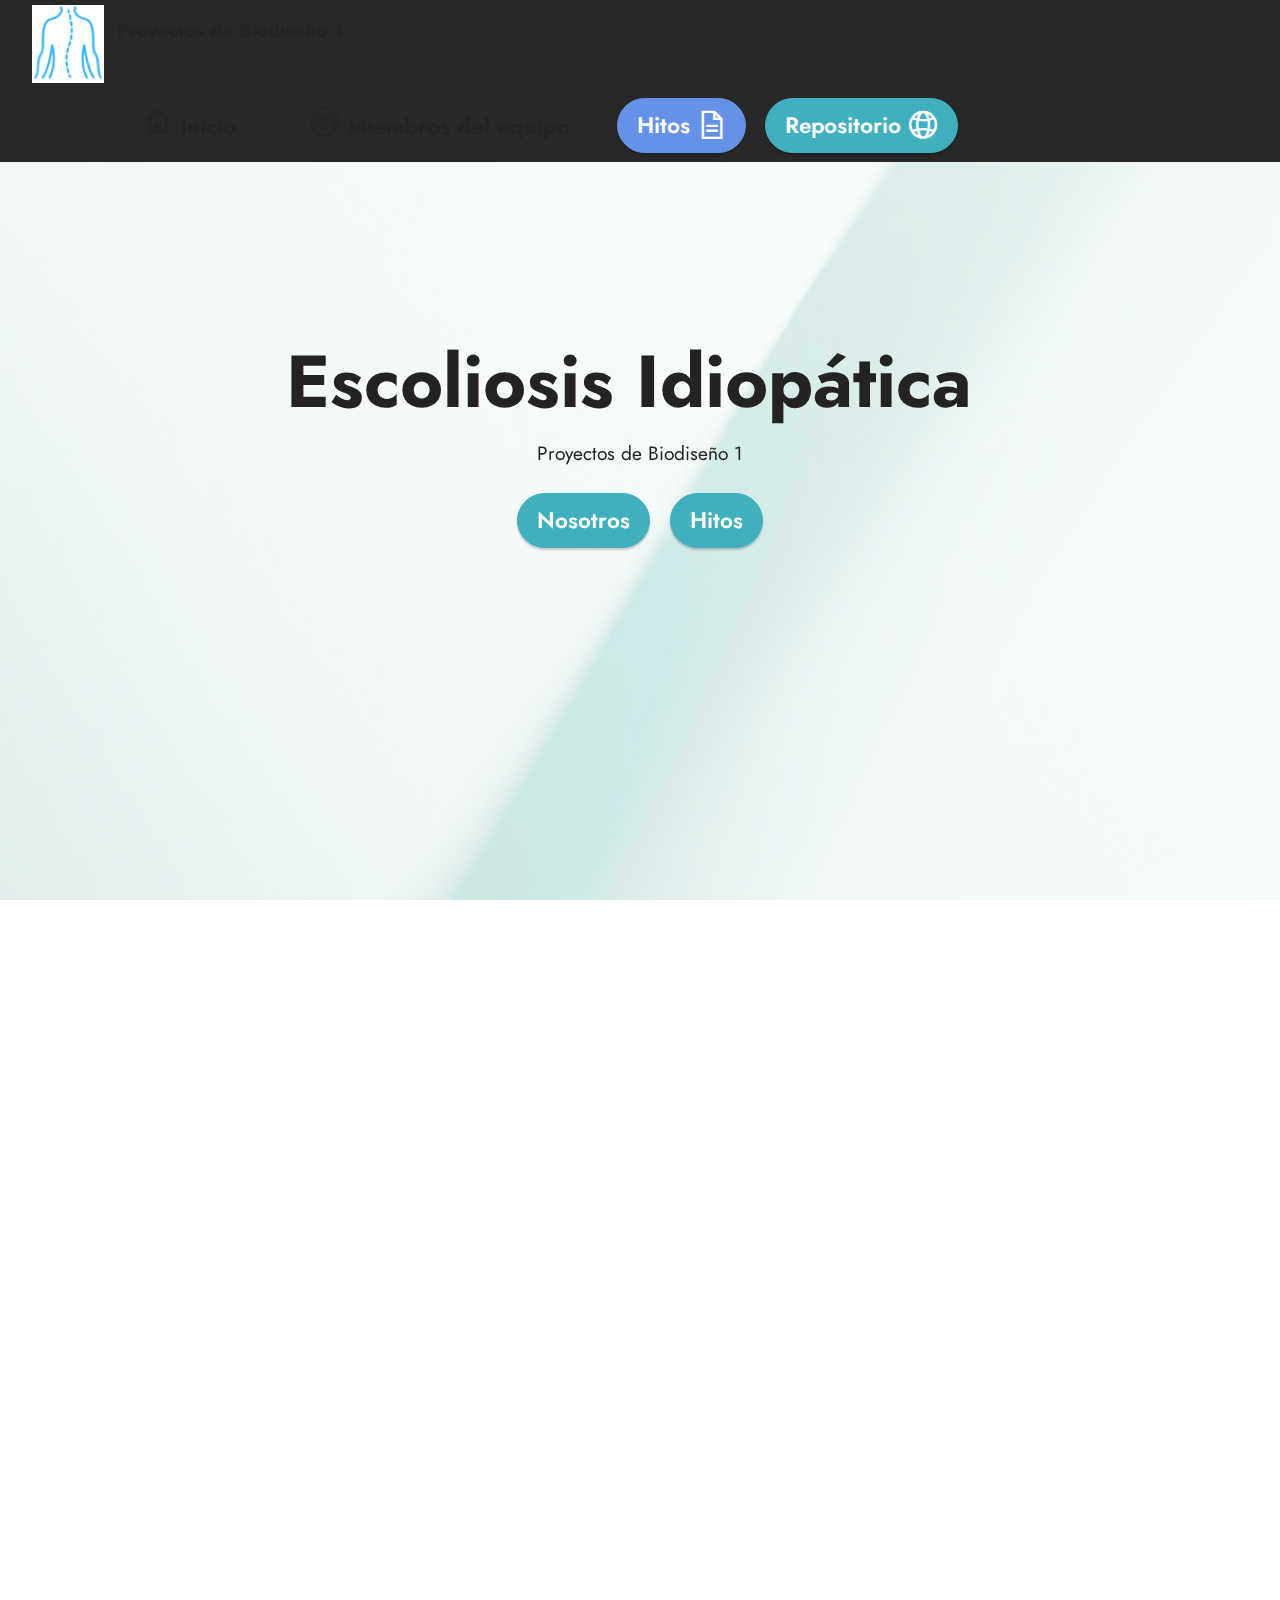
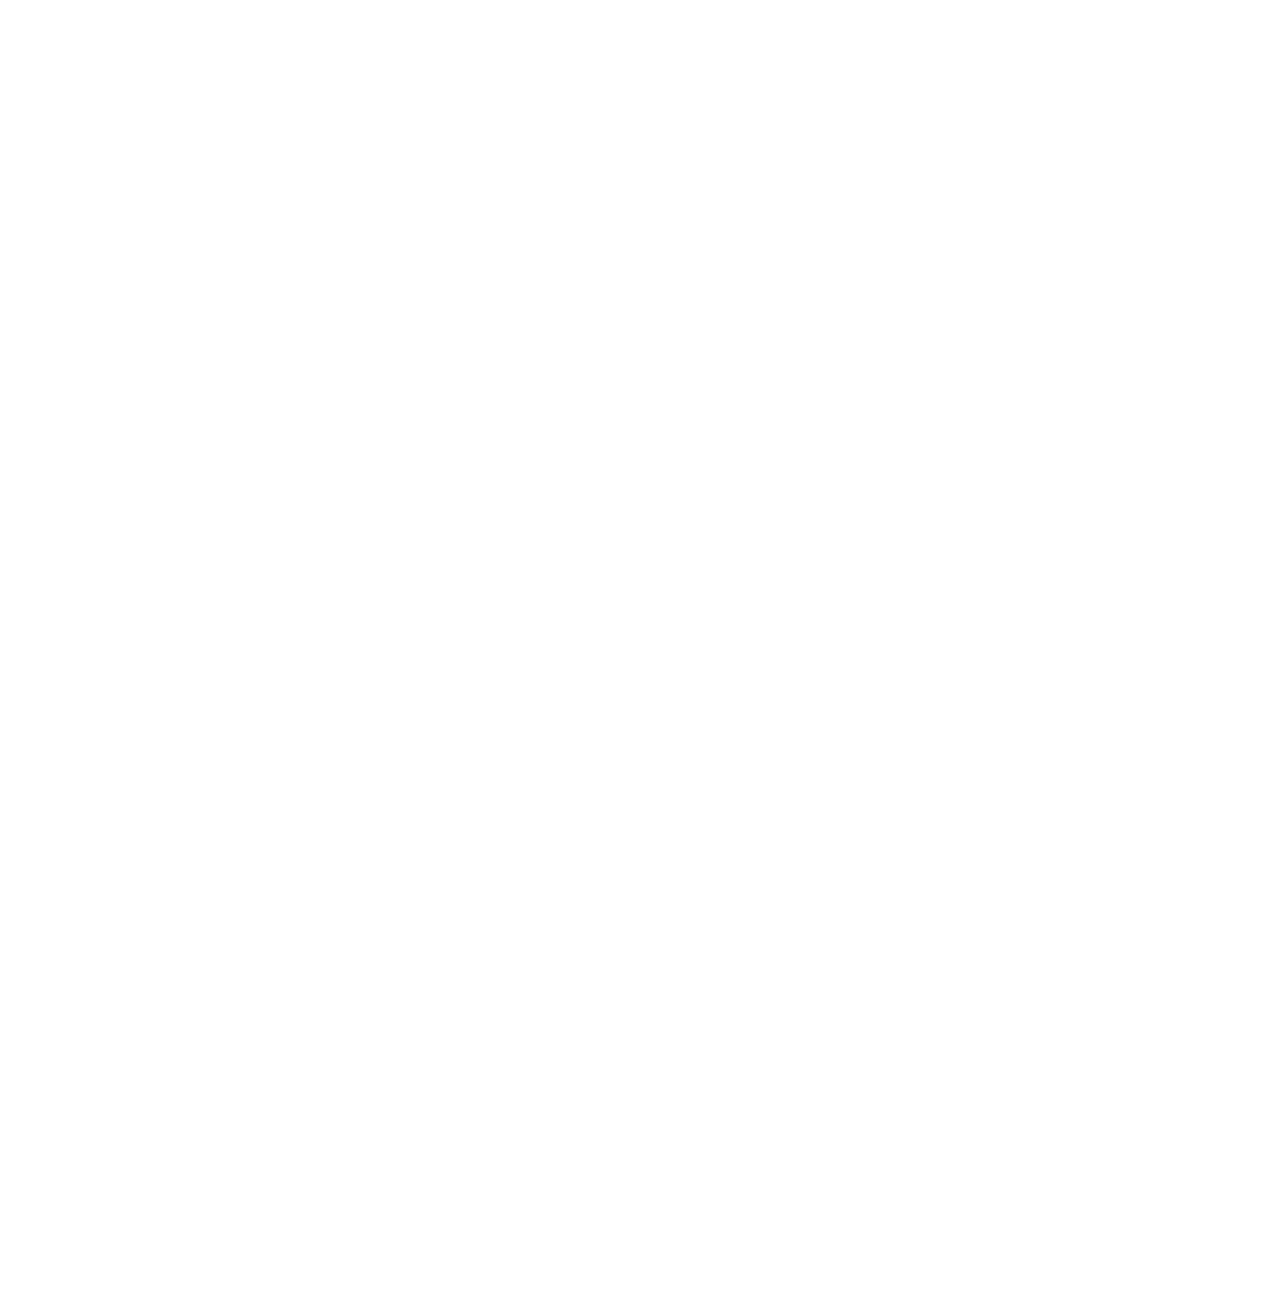
<file: index.html>
<!DOCTYPE html>
<html  >
<head>
  <!-- Site made with Mobirise Website Builder v5.6.11, https://mobirise.com -->
  <meta charset="UTF-8">
  <meta http-equiv="X-UA-Compatible" content="IE=edge">
  <meta name="generator" content="Mobirise v5.6.11, mobirise.com">
  <meta name="twitter:card" content="summary_large_image"/>
  <meta name="twitter:image:src" content="">
  <meta property="og:image" content="">
  <meta name="twitter:title" content="Inicio">
  <meta name="viewport" content="width=device-width, initial-scale=1, minimum-scale=1">
  <link rel="shortcut icon" href="assets/images/escoliosis-68x74.png" type="image/x-icon">
  <meta name="description" content="">
  
  
  <title>Inicio</title>
  <link rel="stylesheet" href="assets/web/assets/mobirise-icons2/mobirise2.css">
  <link rel="stylesheet" href="assets/web/assets/mobirise-icons/mobirise-icons.css">
  <link rel="stylesheet" href="assets/bootstrap/css/bootstrap.min.css">
  <link rel="stylesheet" href="assets/bootstrap/css/bootstrap-grid.min.css">
  <link rel="stylesheet" href="assets/bootstrap/css/bootstrap-reboot.min.css">
  <link rel="stylesheet" href="assets/parallax/jarallax.css">
  <link rel="stylesheet" href="assets/animatecss/animate.css">
  <link rel="stylesheet" href="assets/dropdown/css/style.css">
  <link rel="stylesheet" href="assets/socicon/css/styles.css">
  <link rel="stylesheet" href="assets/theme/css/style.css">
  <link rel="preload" href="https://fonts.googleapis.com/css?family=Jost:100,200,300,400,500,600,700,800,900,100i,200i,300i,400i,500i,600i,700i,800i,900i&display=swap" as="style" onload="this.onload=null;this.rel='stylesheet'">
  <noscript><link rel="stylesheet" href="https://fonts.googleapis.com/css?family=Jost:100,200,300,400,500,600,700,800,900,100i,200i,300i,400i,500i,600i,700i,800i,900i&display=swap"></noscript>
  <link rel="preload" as="style" href="assets/mobirise/css/mbr-additional.css"><link rel="stylesheet" href="assets/mobirise/css/mbr-additional.css" type="text/css">
  
  
  
  
</head>
<body>
  
  <section data-bs-version="5.1" class="menu cid-s48OLK6784" once="menu" id="menu1-h">
    
    <nav class="navbar navbar-dropdown navbar-fixed-top navbar-expand-lg">
        <div class="container-fluid">
            <div class="navbar-brand">
                <span class="navbar-logo">
                    <a href="https://mobiri.se">
                        <img src="assets/images/escoliosis-68x74.png" alt="Mobirise Website Builder" style="height: 4.9rem;">
                    </a>
                </span>
                <span class="navbar-caption-wrap"><a class="navbar-caption text-black display-7" href="https://mobiri.se">Proyectos de Biodiseño 1&nbsp;</a></span>
            </div>
            <button class="navbar-toggler" type="button" data-toggle="collapse" data-bs-toggle="collapse" data-target="#navbarSupportedContent" data-bs-target="#navbarSupportedContent" aria-controls="navbarNavAltMarkup" aria-expanded="false" aria-label="Toggle navigation">
                <div class="hamburger">
                    <span></span>
                    <span></span>
                    <span></span>
                    <span></span>
                </div>
            </button>
            <div class="collapse navbar-collapse" id="navbarSupportedContent">
                <ul class="navbar-nav nav-dropdown" data-app-modern-menu="true"><li class="nav-item"><a class="nav-link link text-black display-4" href="https://mobirise.com"></a></li><li class="nav-item"><a class="nav-link link text-black display-4" href="https://mobirise.com"><span class="mobi-mbri mobi-mbri-home mbr-iconfont mbr-iconfont-btn"></span><strong>Inicio</strong></a></li><li class="nav-item"><a class="nav-link link text-black text-primary display-4" href="miembros.html#top"><span class="mbri-users mbr-iconfont mbr-iconfont-btn"></span><strong>Miembros del equipo</strong></a></li></ul>
                
                <div class="navbar-buttons mbr-section-btn"><a class="btn btn-primary display-4" href="https://mobiri.se"><span class="mobi-mbri mobi-mbri-file mbr-iconfont mbr-iconfont-btn"></span>Hitos</a> <a class="btn btn-success display-4" href="https://mobiri.se"><span class="mobi-mbri mobi-mbri-globe-2 mbr-iconfont mbr-iconfont-btn"></span>Repositorio</a></div>
            </div>
        </div>
    </nav>

</section>

<section data-bs-version="5.1" class="header1 cid-s48MCQYojq mbr-fullscreen mbr-parallax-background" id="header1-f">

    

    <div class="mbr-overlay" style="opacity: 0.8; background-color: rgb(255, 255, 255);"></div>

    <div class="align-center container">
        <div class="row justify-content-center">
            <div class="col-12 col-lg-8">
                <h1 class="mbr-section-title mbr-fonts-style mb-3 display-1"><strong>Escoliosis Idiopática&nbsp;</strong></h1>
                
                <p class="mbr-text mbr-fonts-style display-7">Proyectos de Biodiseño 1</p>
                <div class="mbr-section-btn mt-3"><a class="btn btn-success display-4" href="https://mobirise.com">Nosotros</a> <a class="btn btn-success display-4" href="https://mobirise.com">Hitos</a></div>
            </div>
        </div>
    </div>
</section>

<section data-bs-version="5.1" class="content1 cid-s48udlf8KU" id="content1-8">
    
    <div class="container">
        <div class="row justify-content-center">
            <div class="title col-12 col-md-12">
                <h3 class="mbr-section-title mbr-fonts-style align-center mb-4 display-2"><strong>Caso clínico</strong></h3>
                <h4 class="mbr-section-subtitle align-center mbr-fonts-style mb-4 display-7">Para leer el caso clínico completo</h4>
                
            </div>
        </div>
    </div>
</section>

<section data-bs-version="5.1" class="image3 cid-s48upRUlSD" id="image3-9">
    

    

    <div class="container">
        <div class="row justify-content-center">
            <div class="col-12 col-lg-9">
                <div class="image-wrapper">
                    <img src="assets/images/6.jpg" alt="Mobirise Website Builder">
                    <p class="mbr-description mbr-fonts-style mt-2 align-center display-4">
                        Image Description</p>
                </div>
            </div>
        </div>
    </div>
</section>

<section data-bs-version="5.1" class="image1 cid-tpgV3hCXc4" id="image1-k">
    

    
    

    <div class="container">
        <div class="row align-items-center">
            <div class="col-12 col-lg-6">
                <div class="image-wrapper">
                    <img src="assets/images/mbr-1256x837.jpg" alt="Mobirise Website Builder">
                    <p class="mbr-description mbr-fonts-style pt-2 align-center display-4"></p>
                </div>
            </div>
            <div class="col-12 col-lg">
                <div class="text-wrapper">
                    <h3 class="mbr-section-title mbr-fonts-style mb-3 display-2">
                        <strong>Caso clínico completo</strong></h3>
                    <p class="mbr-text mbr-fonts-style display-7">Para leer el caso clínico completo haga click en el siguiente botón</p>
                </div>
            </div>
        </div>
    </div>
</section>

<section data-bs-version="5.1" class="content1 cid-s48vaXqeL6" id="content1-b">
    
    <div class="container">
        <div class="row justify-content-center">
            <div class="title col-12 col-md-9">
                <h3 class="mbr-section-title mbr-fonts-style align-center mb-4 display-2"><strong>Add new blocks</strong></h3>
                <h4 class="mbr-section-subtitle align-center mbr-fonts-style mb-4 display-7">Mobirise offers several themes to work with. Each theme includes a set of various blocks: headers, content blocks, galleries and sliders, footers, etc. To add needed blocks to your page, click on <em>the red plus button </em>at the bottom right corner. You can select a needed block type. To add a block, click on it in the list or drag it to your page.</h4>
                
            </div>
        </div>
    </div>
</section>

<section data-bs-version="5.1" class="content1 cid-s48vnjULo4" id="content1-c">
    
    <div class="container">
        <div class="row justify-content-center">
            <div class="title col-12 col-md-9">
                <h3 class="mbr-section-title mbr-fonts-style align-center mb-4 display-2"><strong>Create new pages</strong></h3>
                <h4 class="mbr-section-subtitle align-center mbr-fonts-style mb-4 display-7">You can have multiple pages in your project. Find the menu icon at the top left corner. Move your cursor over it to open the main menu. Click on the <strong>Pages </strong>tab to manage your pages. Don't forget to set your page title and description. This info is used by browsers and search engines. The home page of your project cannot be removed.</h4>
                
            </div>
        </div>
    </div>
</section>

<section data-bs-version="5.1" class="content1 cid-s48vrXhP0J" id="content1-d">
    
    <div class="container">
        <div class="row justify-content-center">
            <div class="title col-12 col-md-9">
                <h3 class="mbr-section-title mbr-fonts-style align-center mb-4 display-2"><strong>Publish your project
</strong></h3>
                <h4 class="mbr-section-subtitle align-center mbr-fonts-style mb-4 display-7">Click on the <strong>Publish </strong>button at the top right corner and select a needed publishing option. Use the Mobirise publish option to publish your test site on our servers. You can publish your site locally if you don't want to publish it online yet.</h4>
                
            </div>
        </div>
    </div>
</section>

<section data-bs-version="5.1" class="footer3 cid-s48P1Icc8J" once="footers" id="footer3-i">

    

    

    <div class="container">
        <div class="media-container-row align-center mbr-white">
            <div class="row row-links">
                <ul class="foot-menu">
                    
                    
                    
                    
                    
                <li class="foot-menu-item mbr-fonts-style display-7"><a href="https://mobirise.com/help/" class="text-success">Help Center</a></li><li class="foot-menu-item mbr-fonts-style display-7"><a href="http://forums.mobirise.com/" class="text-success">Mobirise Forums</a></li><li class="foot-menu-item mbr-fonts-style display-7"><a href="https://mobirise.com/" class="text-success">Mobirise.com</a></li></ul>
            </div>
            <div class="row social-row">
                <div class="social-list align-right pb-2">
                    
                    
                    
                    
                    
                    
                <div class="soc-item">
                        <a href="https://twitter.com/mobirise" target="_blank">
                            <span class="socicon-twitter socicon mbr-iconfont mbr-iconfont-social"></span>
                        </a>
                    </div><div class="soc-item">
                        <a href="https://www.facebook.com/pages/Mobirise/1616226671953247" target="_blank">
                            <span class="socicon-facebook socicon mbr-iconfont mbr-iconfont-social"></span>
                        </a>
                    </div><div class="soc-item">
                        <a href="https://www.youtube.com/c/mobirise" target="_blank">
                            <span class="socicon-youtube socicon mbr-iconfont mbr-iconfont-social"></span>
                        </a>
                    </div><div class="soc-item">
                        <a href="https://instagram.com/mobirise" target="_blank">
                            <span class="mbr-iconfont mbr-iconfont-social socicon-instagram socicon"></span>
                        </a>
                    </div></div>
            </div>
            <div class="row row-copirayt">
                <p class="mbr-text mb-0 mbr-fonts-style mbr-white align-center display-7">
                    © Copyright 2020 Mobirise. All Rights Reserved.
                </p>
            </div>
        </div>
    </div>
</section><section class="display-7" style="padding: 0;align-items: center;justify-content: center;flex-wrap: wrap;    align-content: center;display: flex;position: relative;height: 4rem;"><a href="https://mobiri.se/" style="flex: 1 1;height: 4rem;position: absolute;width: 100%;z-index: 1;"><img alt="" style="height: 4rem;" src="[data-uri]"></a><p style="margin: 0;text-align: center;" class="display-7">Made with &#8204;</p><a style="z-index:1" href="https://mobirise.com/html-builder.html">HTML Website Maker</a></section><script src="assets/bootstrap/js/bootstrap.bundle.min.js"></script>  <script src="assets/parallax/jarallax.js"></script>  <script src="assets/smoothscroll/smooth-scroll.js"></script>  <script src="assets/ytplayer/index.js"></script>  <script src="assets/dropdown/js/navbar-dropdown.js"></script>  <script src="assets/theme/js/script.js"></script>  
  
  
 <div id="scrollToTop" class="scrollToTop mbr-arrow-up"><a style="text-align: center;"><i class="mbr-arrow-up-icon mbr-arrow-up-icon-cm cm-icon cm-icon-smallarrow-up"></i></a></div>
    <input name="animation" type="hidden">
  </body>
</html>
</file>
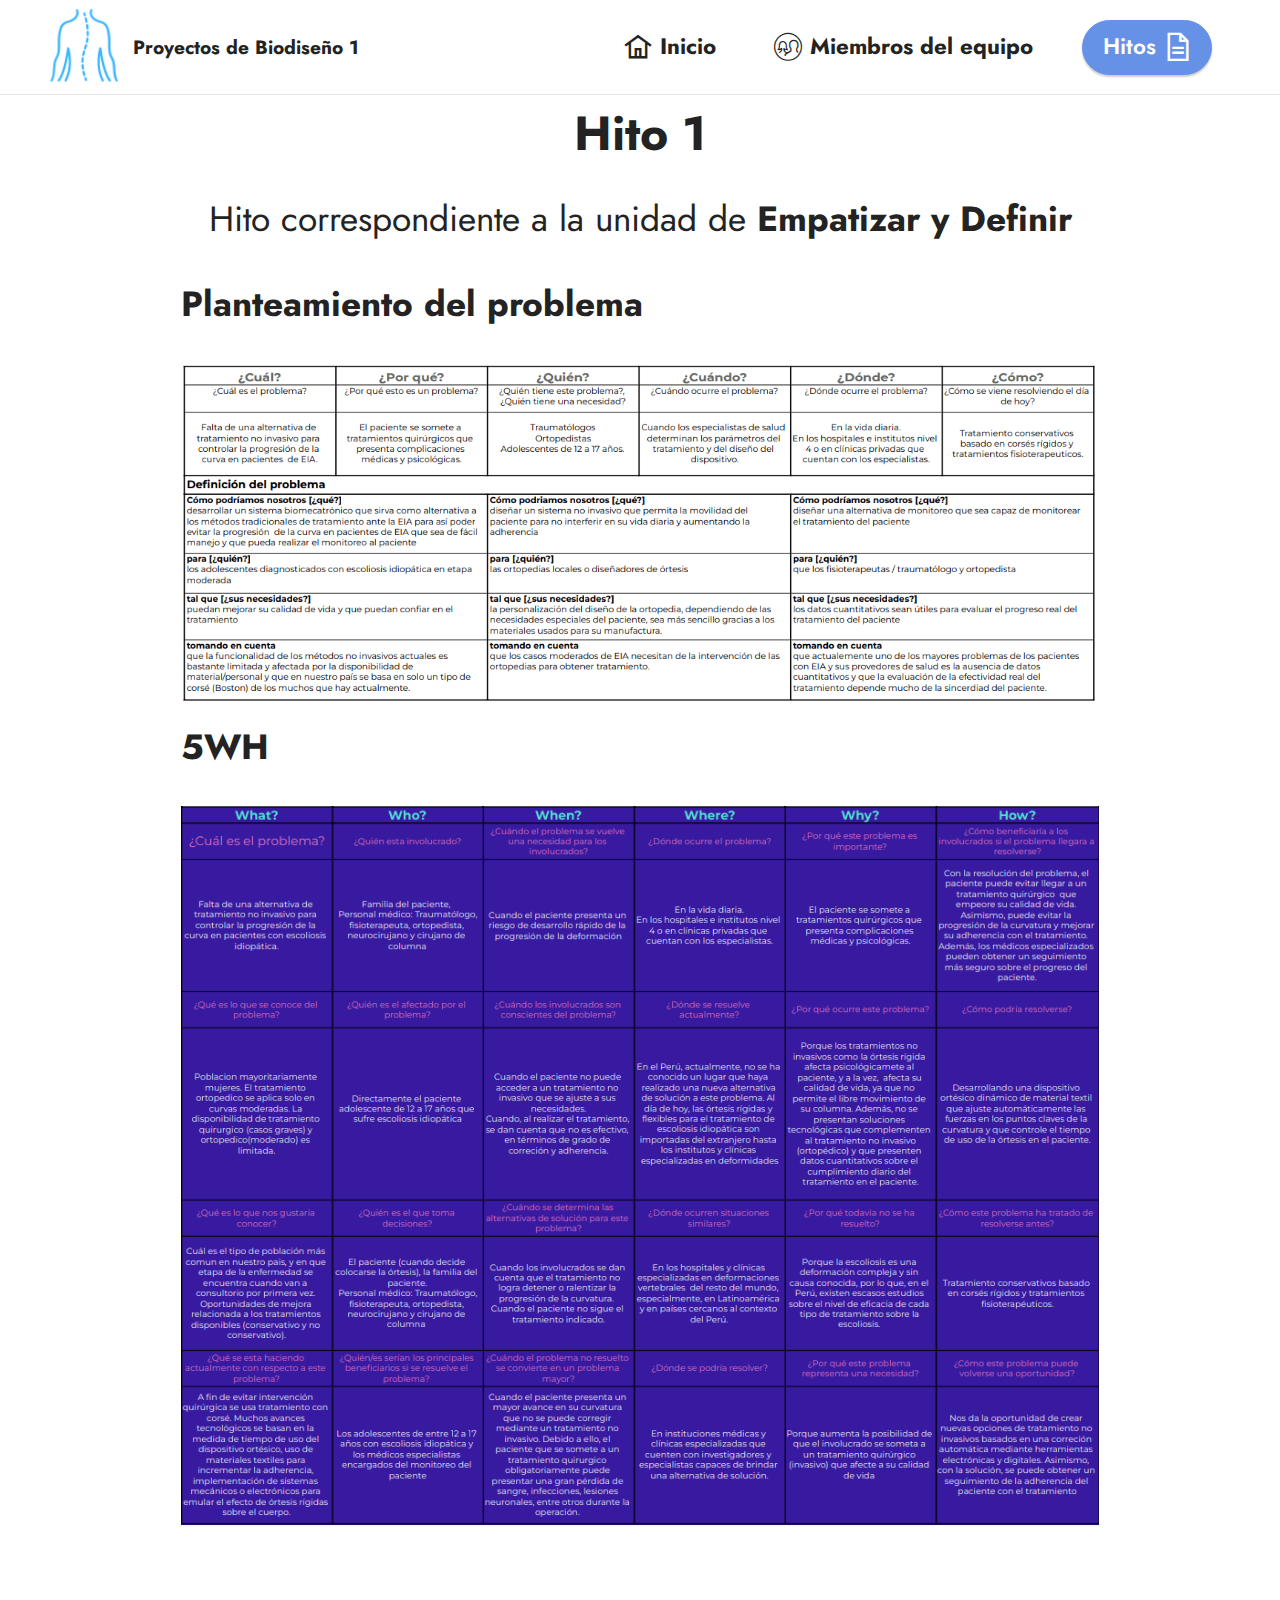
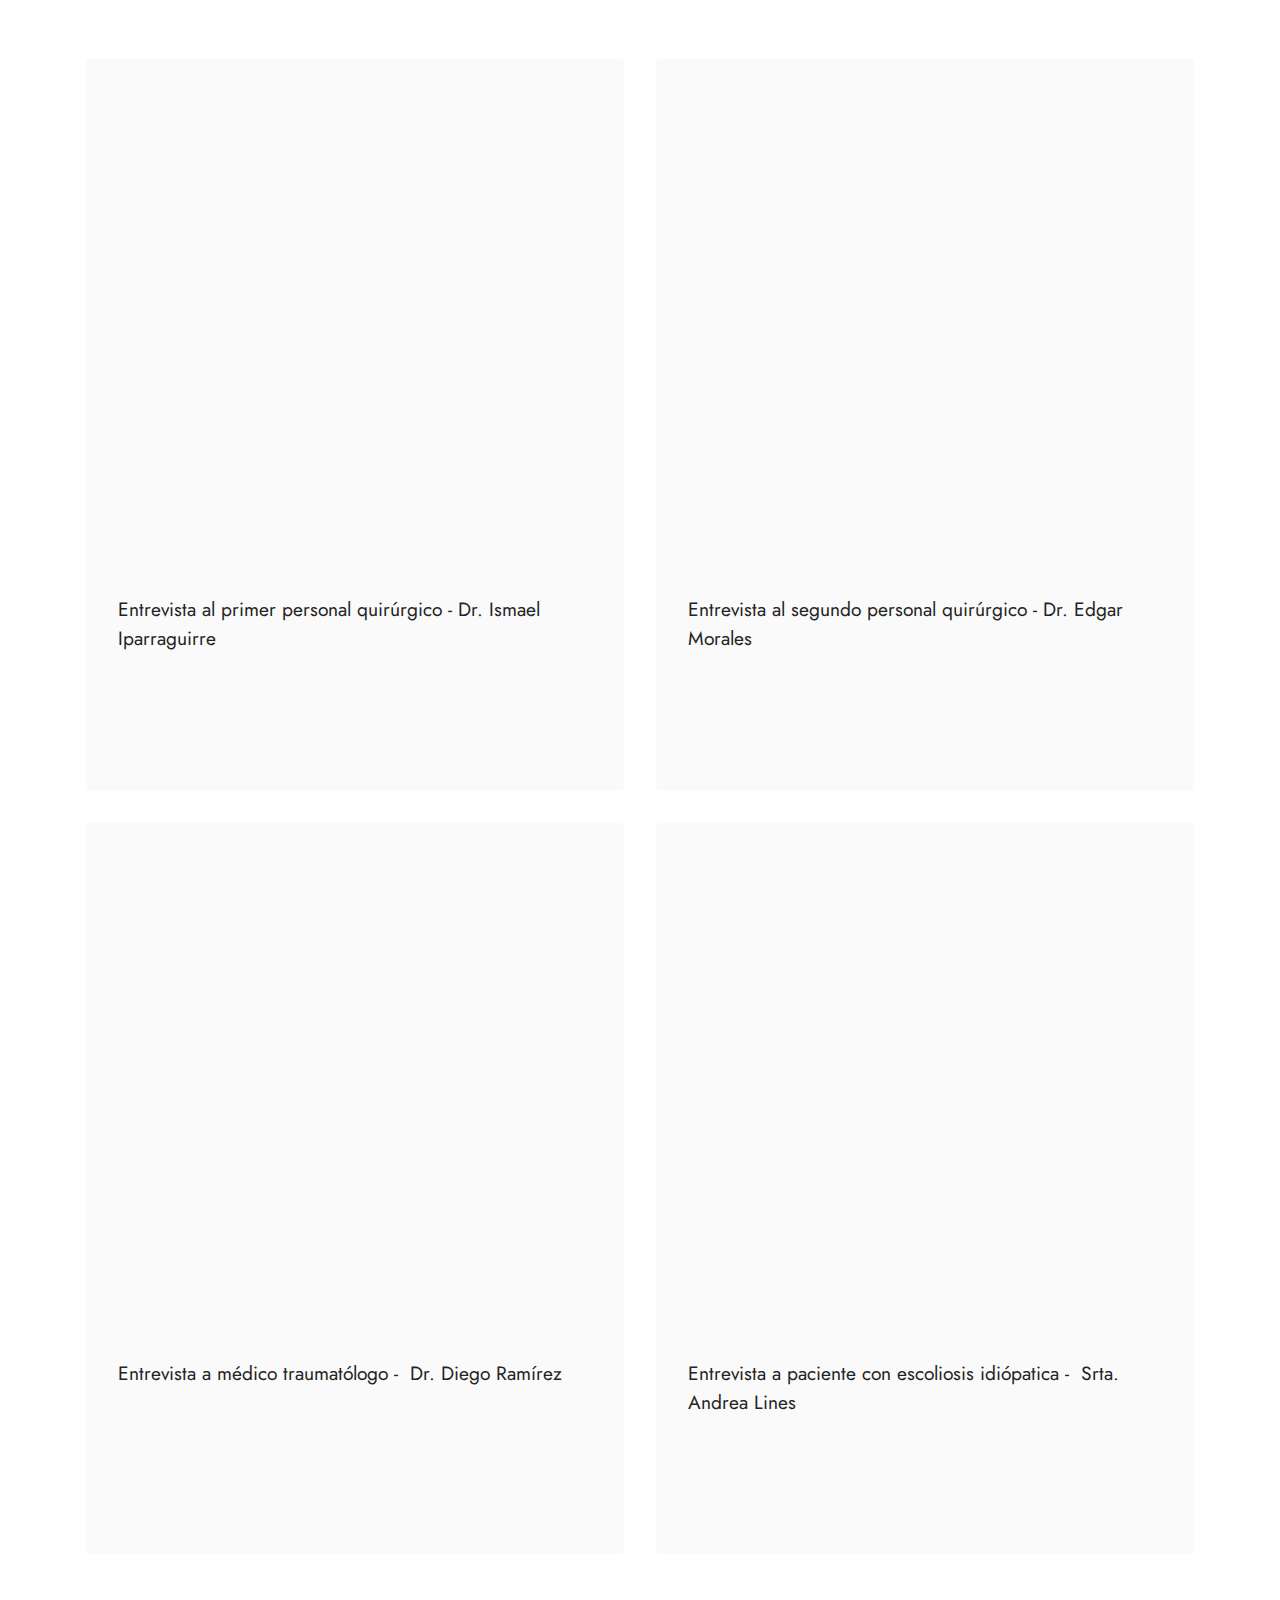
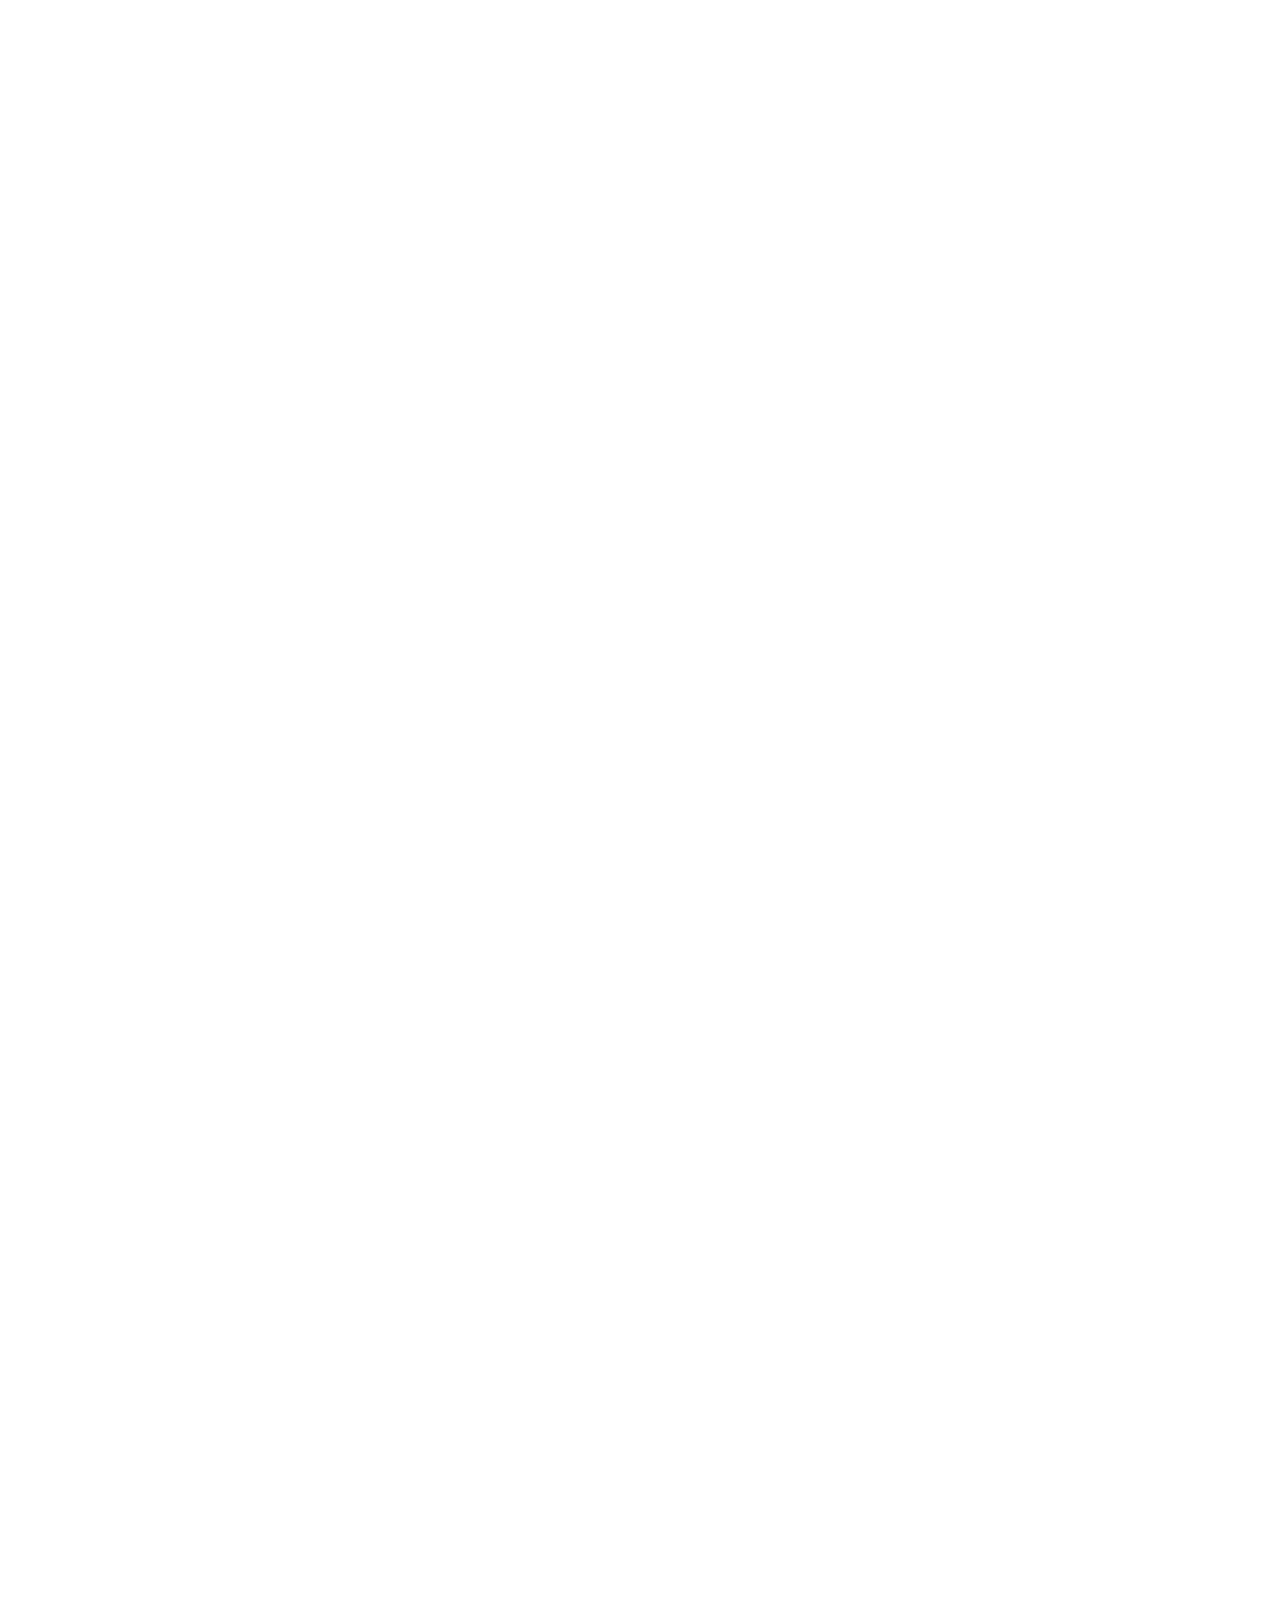
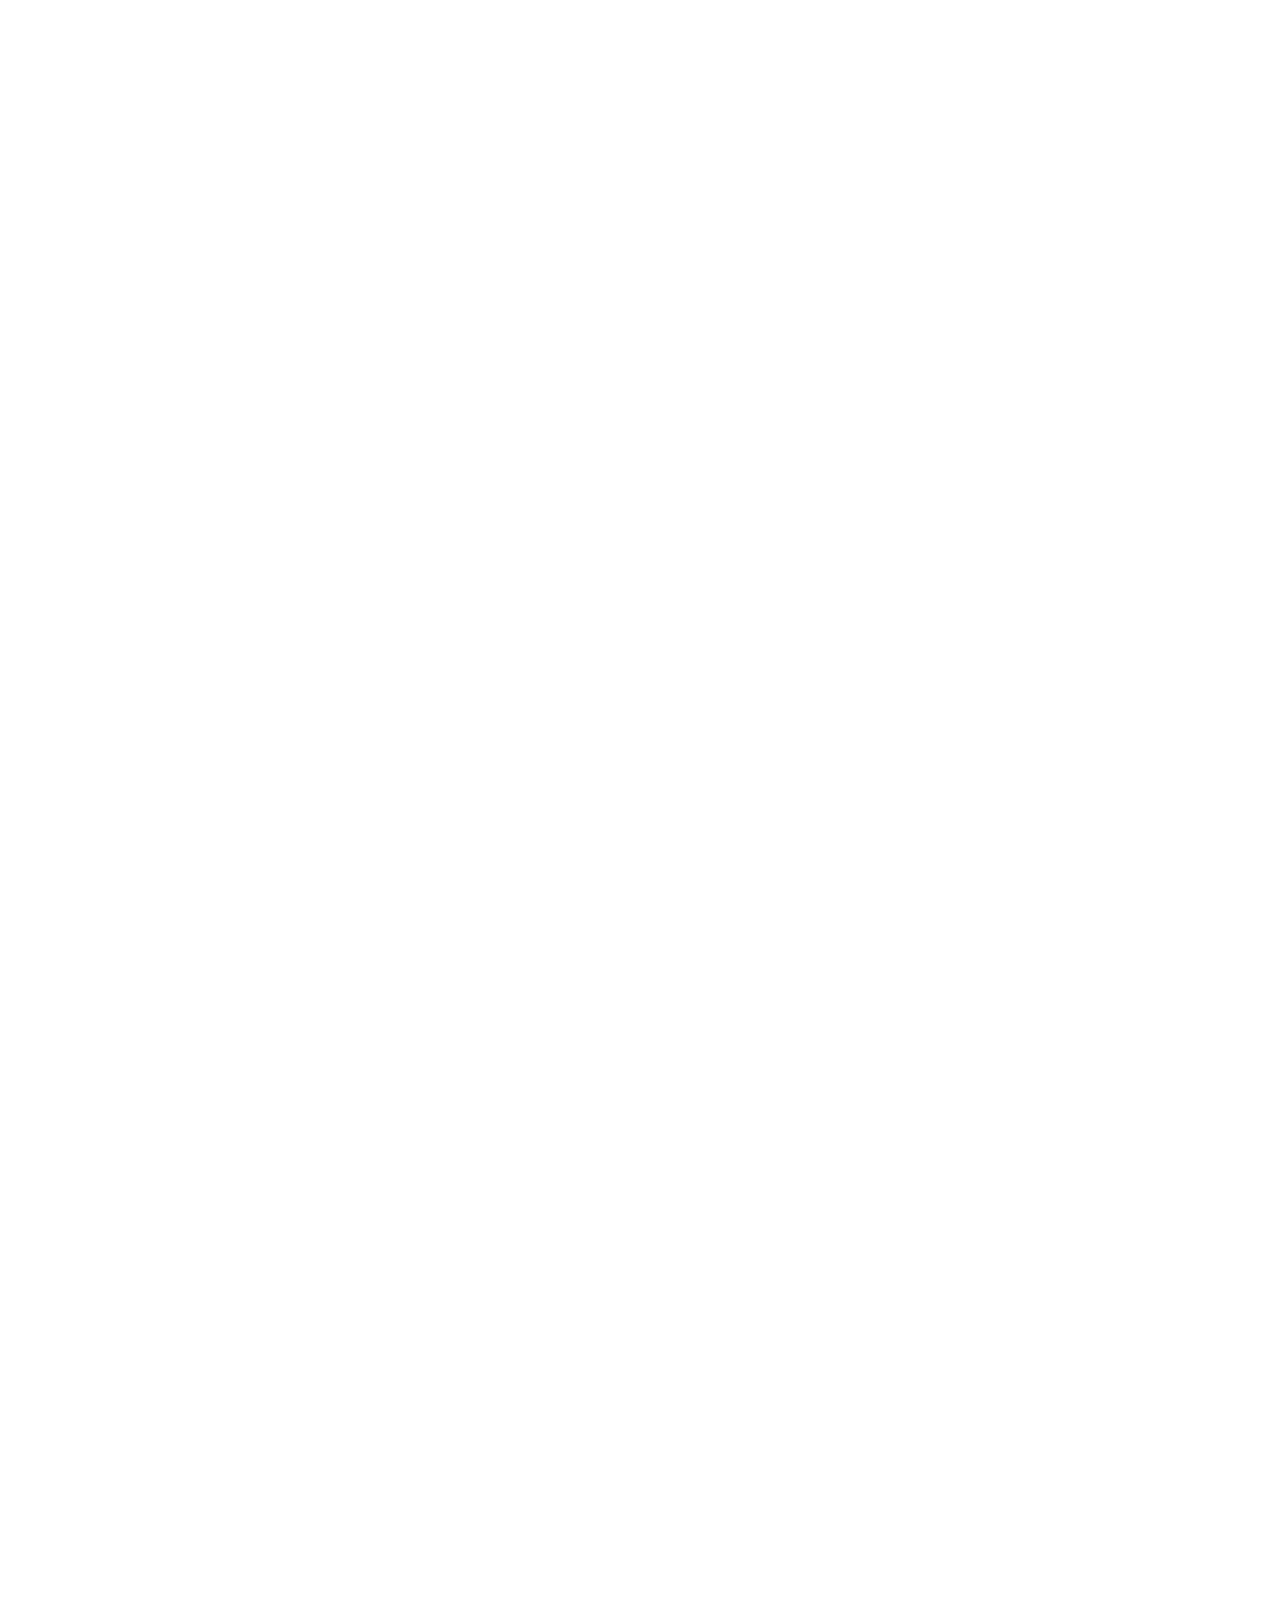
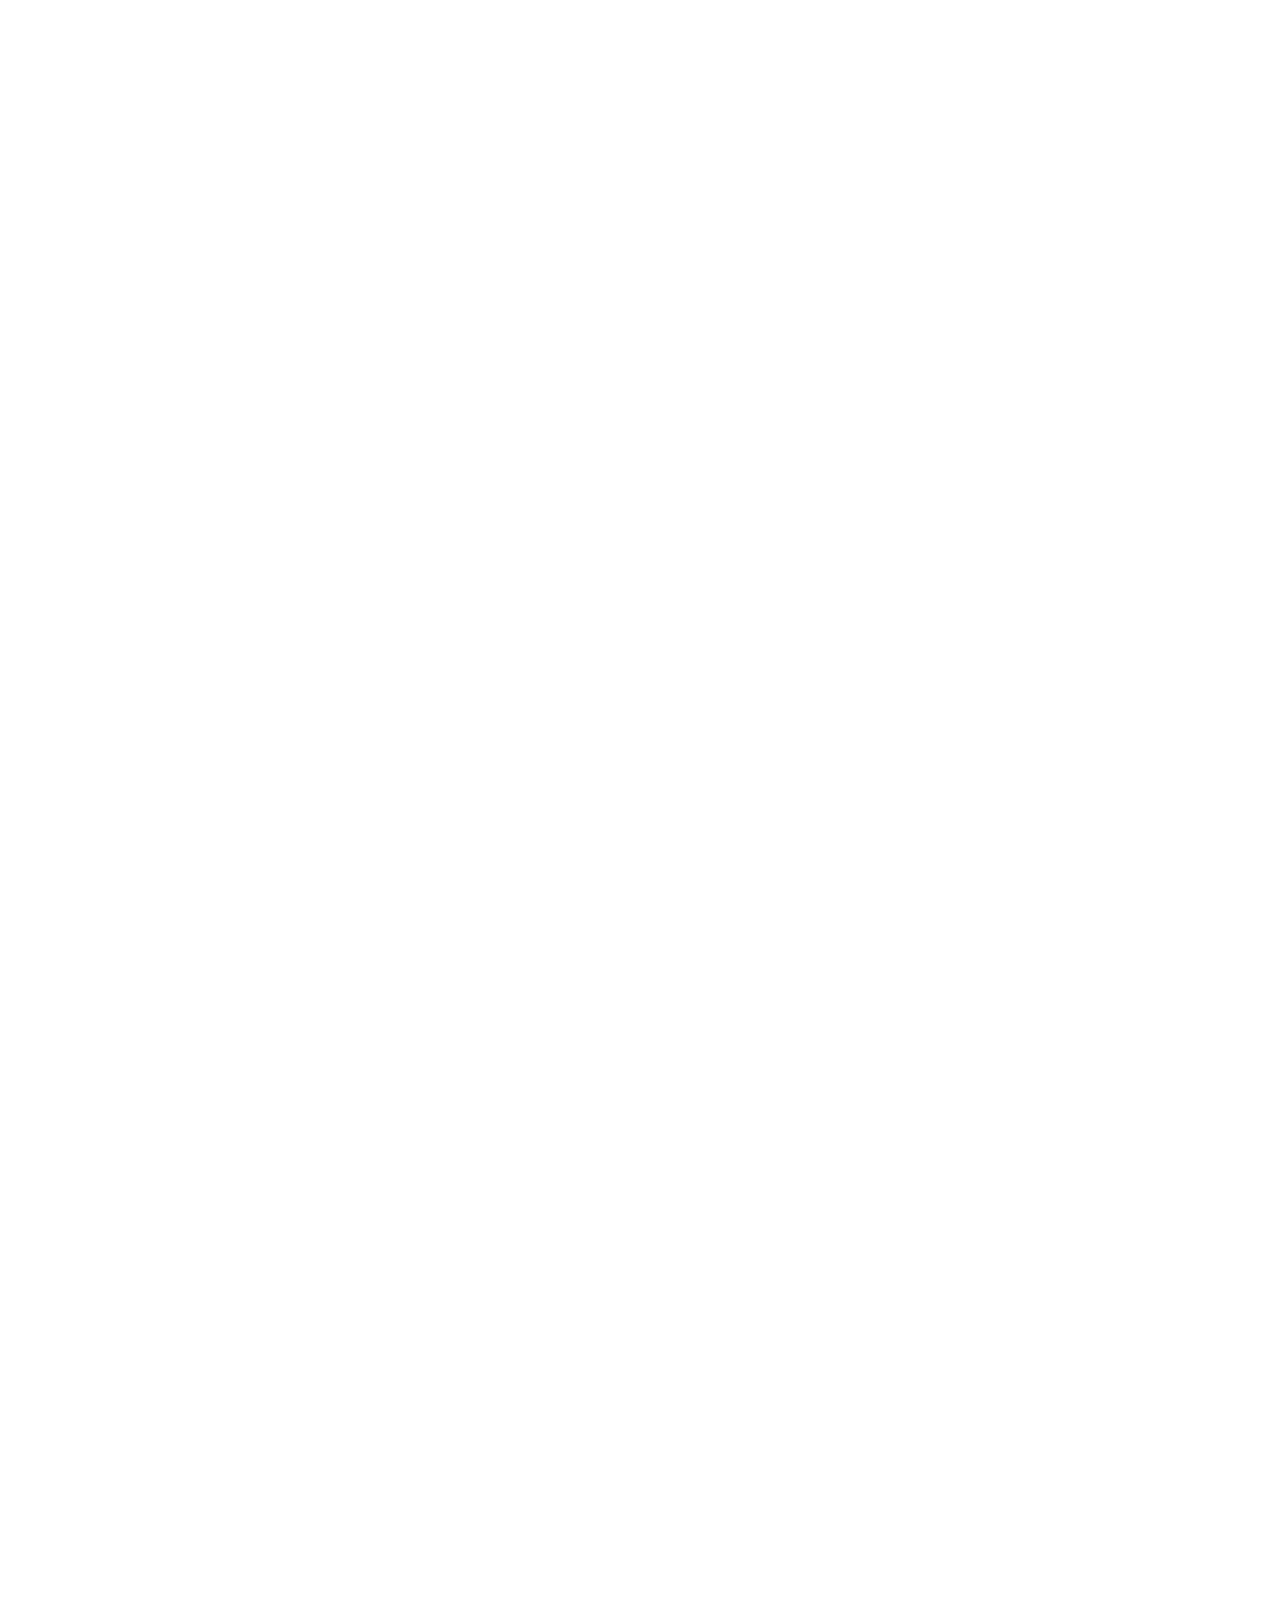
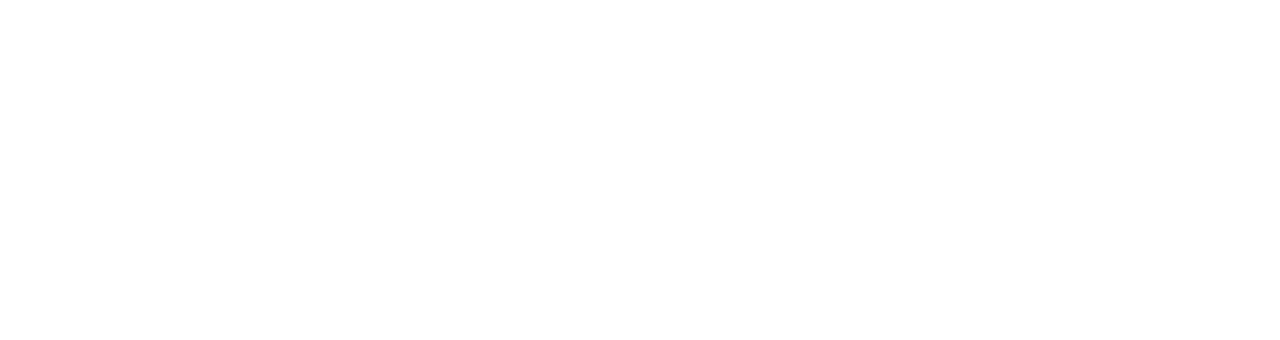
<file: Hito1.html>
<!DOCTYPE html>
<html  >
<head>
  <!-- Site made with Mobirise Website Builder v5.6.11, https://mobirise.com -->
  <meta charset="UTF-8">
  <meta http-equiv="X-UA-Compatible" content="IE=edge">
  <meta name="generator" content="Mobirise v5.6.11, mobirise.com">
  <meta name="twitter:card" content="summary_large_image"/>
  <meta name="twitter:image:src" content="">
  <meta property="og:image" content="">
  <meta name="twitter:title" content="Hito 1">
  <meta name="viewport" content="width=device-width, initial-scale=1, minimum-scale=1">
  <link rel="shortcut icon" href="assets/images/escoliosis-68x74.png" type="image/x-icon">
  <meta name="description" content="">
  
  
  <title>Hito 1</title>
  <link rel="stylesheet" href="assets/web/assets/mobirise-icons2/mobirise2.css">
  <link rel="stylesheet" href="assets/web/assets/mobirise-icons/mobirise-icons.css">
  <link rel="stylesheet" href="assets/bootstrap/css/bootstrap.min.css">
  <link rel="stylesheet" href="assets/bootstrap/css/bootstrap-grid.min.css">
  <link rel="stylesheet" href="assets/bootstrap/css/bootstrap-reboot.min.css">
  <link rel="stylesheet" href="assets/animatecss/animate.css">
  <link rel="stylesheet" href="assets/dropdown/css/style.css">
  <link rel="stylesheet" href="assets/socicon/css/styles.css">
  <link rel="stylesheet" href="assets/theme/css/style.css">
  <link rel="preload" href="https://fonts.googleapis.com/css?family=Jost:100,200,300,400,500,600,700,800,900,100i,200i,300i,400i,500i,600i,700i,800i,900i&display=swap" as="style" onload="this.onload=null;this.rel='stylesheet'">
  <noscript><link rel="stylesheet" href="https://fonts.googleapis.com/css?family=Jost:100,200,300,400,500,600,700,800,900,100i,200i,300i,400i,500i,600i,700i,800i,900i&display=swap"></noscript>
  <link rel="preload" as="style" href="assets/mobirise/css/mbr-additional.css"><link rel="stylesheet" href="assets/mobirise/css/mbr-additional.css" type="text/css">
  
  
  
  
</head>
<body>
  
  <section data-bs-version="5.1" class="menu cid-tpiWBeisLq" once="menu" id="menu1-17">
    
    <nav class="navbar navbar-dropdown navbar-fixed-top navbar-expand-lg">
        <div class="container-fluid">
            <div class="navbar-brand">
                <span class="navbar-logo">
                    <a href="inicio.html">
                        <img src="assets/images/escoliosis-68x74.png" alt="Mobirise Website Builder" style="height: 4.9rem;">
                    </a>
                </span>
                <span class="navbar-caption-wrap"><a class="navbar-caption text-black text-primary display-7" href="inicio.html">Proyectos de Biodiseño 1&nbsp;</a></span>
            </div>
            <button class="navbar-toggler" type="button" data-toggle="collapse" data-bs-toggle="collapse" data-target="#navbarSupportedContent" data-bs-target="#navbarSupportedContent" aria-controls="navbarNavAltMarkup" aria-expanded="false" aria-label="Toggle navigation">
                <div class="hamburger">
                    <span></span>
                    <span></span>
                    <span></span>
                    <span></span>
                </div>
            </button>
            <div class="collapse navbar-collapse" id="navbarSupportedContent">
                <ul class="navbar-nav nav-dropdown" data-app-modern-menu="true"><li class="nav-item"><a class="nav-link link text-black display-4" href="https://mobirise.com"></a></li><li class="nav-item"><a class="nav-link link text-black text-primary display-4" href="inicio.html"><span class="mobi-mbri mobi-mbri-home mbr-iconfont mbr-iconfont-btn"></span><strong>Inicio</strong></a></li><li class="nav-item"><a class="nav-link link text-black text-primary display-4" href="miembros.html#top"><span class="mbri-users mbr-iconfont mbr-iconfont-btn"></span><strong>Miembros del equipo</strong></a></li></ul>
                
                <div class="navbar-buttons mbr-section-btn"><a class="btn btn-primary display-4" href="Hitos.html"><span class="mobi-mbri mobi-mbri-file mbr-iconfont mbr-iconfont-btn"></span>Hitos</a></div>
            </div>
        </div>
    </nav>

</section>

<section data-bs-version="5.1" class="content4 cid-tpj8bZhlbk" id="content4-1e">
    

    
    
    <div class="container">
        <div class="row justify-content-center">
            <div class="title col-md-12 col-lg-10">
                <h3 class="mbr-section-title mbr-fonts-style align-center mb-4 display-2"><strong>Hito 1</strong></h3>
                <h4 class="mbr-section-subtitle align-center mbr-fonts-style mb-4 display-5">Hito correspondiente a la unidad de <strong>Empatizar y Definir</strong></h4>
                
            </div>
        </div>
    </div>
</section>

<section data-bs-version="5.1" class="content4 cid-tpr3iV44L8" id="content4-1m">
    

    
    
    <div class="container">
        <div class="row justify-content-center">
            <div class="title col-md-12 col-lg-10">
                <h3 class="mbr-section-title mbr-fonts-style align-center mb-4 display-5">
                    <strong>Planteamiento del problema</strong></h3>
                
                
            </div>
        </div>
    </div>
</section>

<section data-bs-version="5.1" class="image3 cid-tpr38ytk3d" id="image3-1l">
    

    
    

    <div class="container">
        <div class="row justify-content-center">
            <div class="col-12 col-lg-10">
                <div class="image-wrapper">
                    <img src="assets/images/plant-problema-1239x462.png" alt="Mobirise Website Builder">
                    <p class="mbr-description mbr-fonts-style mt-2 align-center display-4"></p>
                </div>
            </div>
        </div>
    </div>
</section>

<section data-bs-version="5.1" class="content4 cid-tpr4TcVduK" id="content4-1o">
    

    
    
    <div class="container">
        <div class="row justify-content-center">
            <div class="title col-md-12 col-lg-10">
                <h3 class="mbr-section-title mbr-fonts-style align-center mb-4 display-5"><strong>5WH</strong></h3>
                
                
            </div>
        </div>
    </div>
</section>

<section data-bs-version="5.1" class="image3 cid-tpr5jSkEeR" id="image3-1p">
    

    
    

    <div class="container">
        <div class="row justify-content-center">
            <div class="col-12 col-lg-10">
                <div class="image-wrapper">
                    <img src="assets/images/5wh-1006x790.png" alt="Mobirise Website Builder">
                    <p class="mbr-description mbr-fonts-style mt-2 align-center display-4"></p>
                </div>
            </div>
        </div>
    </div>
</section>

<section data-bs-version="5.1" class="content4 cid-tpr7mZxwqb" id="content4-1v">
    

    
    
    <div class="container">
        <div class="row justify-content-center">
            <div class="title col-md-12 col-lg-10">
                <h3 class="mbr-section-title mbr-fonts-style align-center mb-4 display-5"><strong>Entrevistas</strong></h3>
                
                
            </div>
        </div>
    </div>
</section>

<section data-bs-version="5.1" class="gallery1 cid-tpr7ZWRi7n" id="gallery1-1w">
    
    
    <div class="container">
        
        <div class="row mt-4">
            <div class="item features-image сol-12 col-md-6 col-lg-6 active">
                <div class="item-wrapper">
                    <div class="item-img">
                        <img src="assets/images/medical-team-performing-surgical-operation-flat-vector-980x980.jpg" alt="Mobirise Website Builder">
                    </div>
                    <div class="item-content">
                        
                        <h6 class="item-subtitle mbr-fonts-style mt-1 display-7">Entrevista al primer personal quirúrgico - Dr. Ismael Iparraguirre</h6>
                        
                    </div>
                    <div class="mbr-section-btn item-footer mt-2"><a href="assets/files/a.3.-Entrevistas.xlsx-Personalquirrgico12.pdf" class="btn btn-primary item-btn display-7" target="_blank">Click aquí para acceder a la entrevista en formato PDF</a></div>
                </div>
            </div>
            <div class="item features-image сol-12 col-md-6 col-lg-6">
                <div class="item-wrapper">
                    <div class="item-img">
                        <img src="assets/images/equipo-quirurgico-realizando-operacion-paciente-hospitalizado-241107.webp" alt="Mobirise Website Builder" data-slide-to="1" data-bs-slide-to="1">
                    </div>
                    <div class="item-content">
                        
                        <h6 class="item-subtitle mbr-fonts-style mt-1 display-7">Entrevista al segundo personal quirúrgico - Dr. Edgar Morales</h6>
                        
                    </div>
                    <div class="mbr-section-btn item-footer mt-2"><a href="assets/files/a.3.-Entrevistas.xlsx-Personalquirrgico2.pdf" class="btn btn-primary item-btn display-7" target="_blank">Click aquí para acceder a la entrevista en formato PDF</a></div>
                </div>
            </div><div class="item features-image сol-12 col-md-6 col-lg-6">
                <div class="item-wrapper">
                    <div class="item-img">
                        <img src="assets/images/asd-391x360.png" alt="Mobirise Website Builder" data-slide-to="2" data-bs-slide-to="2">
                    </div>
                    <div class="item-content">
                        
                        <h6 class="item-subtitle mbr-fonts-style mt-1 display-7">Entrevista a médico traumatólogo -&nbsp; Dr. Diego Ramírez</h6>
                        
                    </div>
                    <div class="mbr-section-btn item-footer mt-2"><a href="assets/files/Entrevista-MdicoTraumatlogo.pdf" class="btn btn-primary item-btn display-7" target="_blank">Click aquí para acceder a la entrevista en formato PDF</a></div>
                </div>
            </div><div class="item features-image сol-12 col-md-6 col-lg-6">
                <div class="item-wrapper">
                    <div class="item-img">
                        <img src="assets/images/asd4-500x386.png" alt="Mobirise Website Builder" title="" data-slide-to="3" data-bs-slide-to="3">
                    </div>
                    <div class="item-content">
                        
                        <h6 class="item-subtitle mbr-fonts-style mt-1 display-7">Entrevista a paciente con escoliosis idiópatica -&nbsp; Srta. Andrea Lines</h6>
                        
                    </div>
                    <div class="mbr-section-btn item-footer mt-2"><a href="assets/files/Entrevista-Paciente.pdf" class="btn btn-primary item-btn display-7" target="_blank">Click aquí para acceder a la entrevista en formato PDF</a></div>
                </div>
            </div>
            
            
        </div>
    </div>
</section>

<section data-bs-version="5.1" class="content4 cid-tps0JrQ1f9" id="content4-1x">
    

    
    
    <div class="container">
        <div class="row justify-content-center">
            <div class="title col-md-12 col-lg-10">
                <h3 class="mbr-section-title mbr-fonts-style align-center mb-4 display-5">
                    <strong>Mapa de actores</strong></h3>
                
                
            </div>
        </div>
    </div>
</section>

<section data-bs-version="5.1" class="image3 cid-tps0Kg1e0X" id="image3-1y">
    

    
    

    <div class="container">
        <div class="row justify-content-center">
            <div class="col-12 col-lg-10">
                <div class="image-wrapper">
                    <img src="assets/images/a.4.-mapa-de-actores-1920x1600.png" alt="Mobirise Website Builder">
                    <p class="mbr-description mbr-fonts-style mt-2 align-center display-4"></p>
                </div>
            </div>
        </div>
    </div>
</section>

<section data-bs-version="5.1" class="content4 cid-tps12yVmTh" id="content4-1z">
    

    
    
    <div class="container">
        <div class="row justify-content-center">
            <div class="title col-md-12 col-lg-10">
                <h3 class="mbr-section-title mbr-fonts-style align-center mb-4 display-5">
                    <strong>Diagrama de empatía&nbsp;</strong></h3>
                
                
            </div>
        </div>
    </div>
</section>

<section data-bs-version="5.1" class="image3 cid-tps13l75Ek" id="image3-20">
    

    
    

    <div class="container">
        <div class="row justify-content-center">
            <div class="col-12 col-lg-10">
                <div class="image-wrapper">
                    <img src="assets/images/b.1.-mapa-de-empata-1920x1600.png" alt="Mobirise Website Builder">
                    <p class="mbr-description mbr-fonts-style mt-2 align-center display-4"></p>
                </div>
            </div>
        </div>
    </div>
</section>

<section data-bs-version="5.1" class="content4 cid-tps2FjPUdt" id="content4-21">
    

    
    
    <div class="container">
        <div class="row justify-content-center">
            <div class="title col-md-12 col-lg-10">
                <h3 class="mbr-section-title mbr-fonts-style align-center mb-4 display-5"><strong>User persona</strong></h3>
                
                
            </div>
        </div>
    </div>
</section>

<section data-bs-version="5.1" class="image3 cid-tps2J0NaXn" id="image3-22">
    

    
    

    <div class="container">
        <div class="row justify-content-center">
            <div class="col-12 col-lg-10">
                <div class="image-wrapper">
                    <img src="assets/images/user-persona-1131x823.png" alt="Mobirise Website Builder">
                    <p class="mbr-description mbr-fonts-style mt-2 align-center display-4"></p>
                </div>
            </div>
        </div>
    </div>
</section>

<section data-bs-version="5.1" class="content4 cid-tps3rxNwBx" id="content4-23">
    

    
    
    <div class="container">
        <div class="row justify-content-center">
            <div class="title col-md-12 col-lg-10">
                <h3 class="mbr-section-title mbr-fonts-style align-center mb-4 display-5">
                    <strong>Define el éxito&nbsp;</strong></h3>
                
                
            </div>
        </div>
    </div>
</section>

<section data-bs-version="5.1" class="image3 cid-tpsmArsfDo" id="image3-2h">
    

    
    

    <div class="container">
        <div class="row justify-content-center">
            <div class="col-12 col-lg-10">
                <div class="image-wrapper">
                    <img src="assets/images/define-a-1656x643.png" alt="Mobirise Website Builder">
                    <p class="mbr-description mbr-fonts-style mt-2 align-center display-4"></p>
                </div>
            </div>
        </div>
    </div>
</section>

<section data-bs-version="5.1" class="content4 cid-tps68mL0Oi" id="content4-26">
    

    
    
    <div class="container">
        <div class="row justify-content-center">
            <div class="title col-md-12 col-lg-10">
                <h3 class="mbr-section-title mbr-fonts-style align-center mb-4 display-5">
                    <strong>Mapa de viaje&nbsp;</strong></h3>
                
                
            </div>
        </div>
    </div>
</section>

<section data-bs-version="5.1" class="image3 cid-tps69oTgTD" id="image3-27">
    

    
    

    <div class="container">
        <div class="row justify-content-center">
            <div class="col-12 col-lg-10">
                <div class="image-wrapper">
                    <img src="assets/images/gua-1920x1600.png" alt="Mobirise Website Builder">
                    <p class="mbr-description mbr-fonts-style mt-2 align-center display-4"></p>
                </div>
            </div>
        </div>
    </div>
</section>

<section data-bs-version="5.1" class="content4 cid-tpsk916hKQ" id="content4-2f">
    

    
    
    <div class="container">
        <div class="row justify-content-center">
            <div class="title col-md-12 col-lg-10">
                <h3 class="mbr-section-title mbr-fonts-style align-center mb-4 display-5">
                    <strong>Informe completo Hito 1</strong></h3>
                <h4 class="mbr-section-subtitle align-center mbr-fonts-style mb-4 display-4">Haga click en la imagen para acceder al documento completo en formato PDF</h4>
                
            </div>
        </div>
    </div>
</section>

<section data-bs-version="5.1" class="image3 cid-tpskCIenCq" id="image3-2g">
    

    
    

    <div class="container">
        <div class="row justify-content-center">
            <div class="col-12 col-lg-10">
                <div class="image-wrapper">
                    <a href="assets/files/INFORME-HITO1.pdf" target="_blank"><img src="assets/images/caratula-709x825.png" alt="Mobirise Website Builder"></a>
                    <p class="mbr-description mbr-fonts-style mt-2 align-center display-4"></p>
                </div>
            </div>
        </div>
    </div>
</section><section class="display-7" style="padding: 0;align-items: center;justify-content: center;flex-wrap: wrap;    align-content: center;display: flex;position: relative;height: 4rem;"><a href="https://mobiri.se/" style="flex: 1 1;height: 4rem;position: absolute;width: 100%;z-index: 1;"><img alt="" style="height: 4rem;" src="[data-uri]"></a><p style="margin: 0;text-align: center;" class="display-7">Created with &#8204;</p><a style="z-index:1" href="https://mobirise.com/html-builder.html">HTML Maker</a></section><script src="assets/bootstrap/js/bootstrap.bundle.min.js"></script>  <script src="assets/smoothscroll/smooth-scroll.js"></script>  <script src="assets/ytplayer/index.js"></script>  <script src="assets/dropdown/js/navbar-dropdown.js"></script>  <script src="assets/theme/js/script.js"></script>  
  
  
 <div id="scrollToTop" class="scrollToTop mbr-arrow-up"><a style="text-align: center;"><i class="mbr-arrow-up-icon mbr-arrow-up-icon-cm cm-icon cm-icon-smallarrow-up"></i></a></div>
    <input name="animation" type="hidden">
  </body>
</html>
</file>
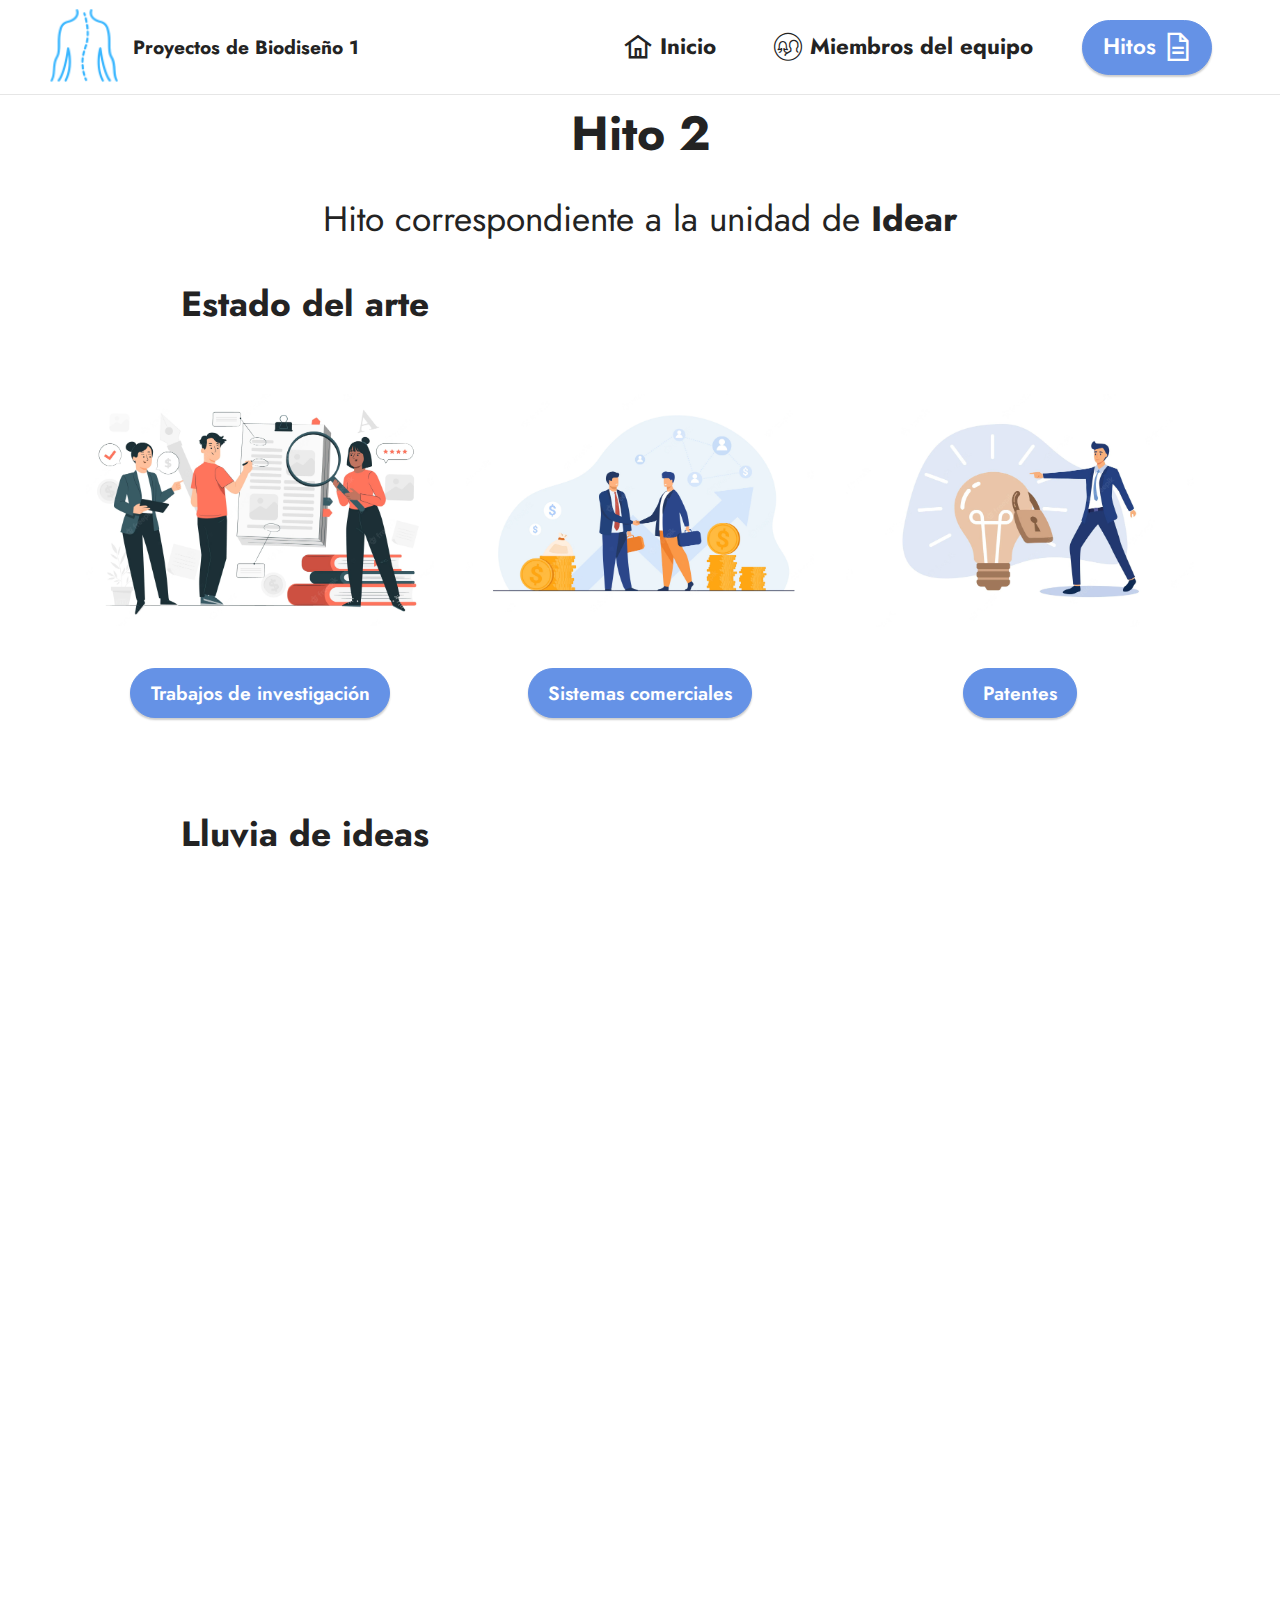
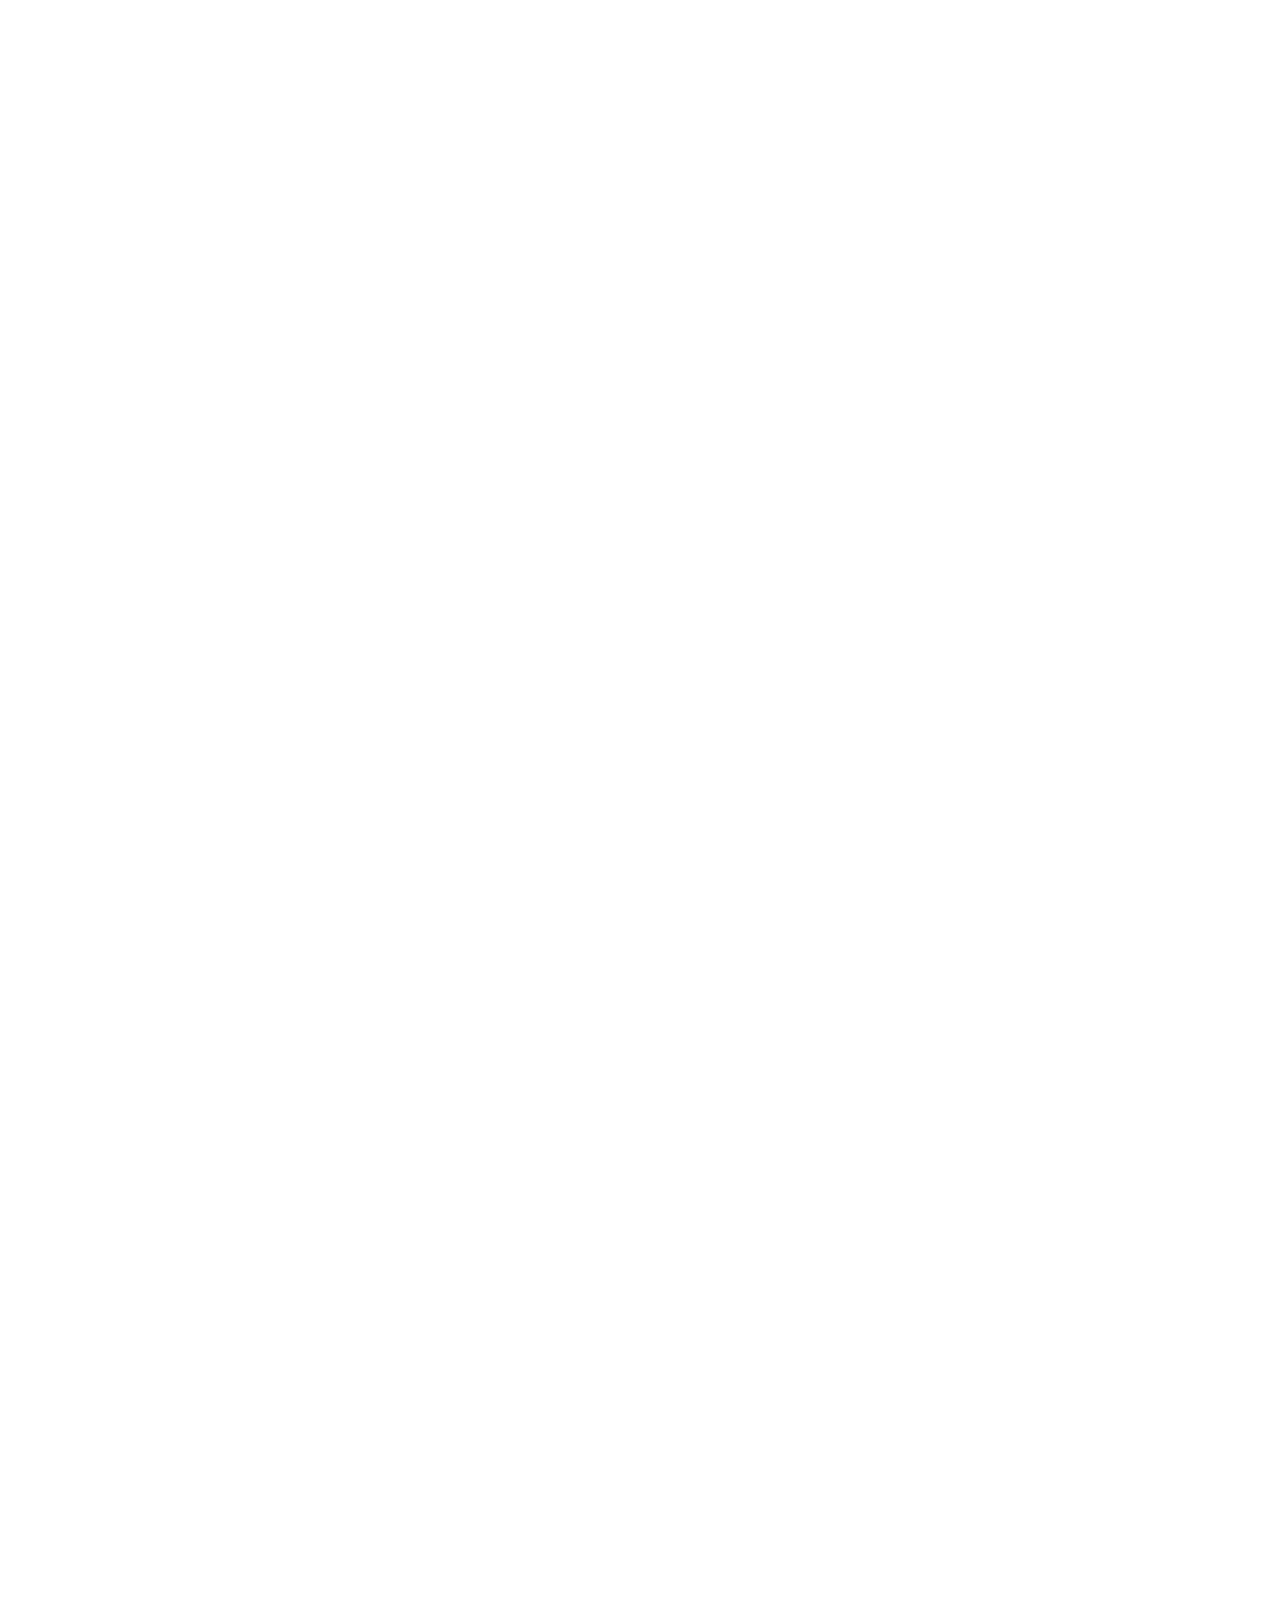
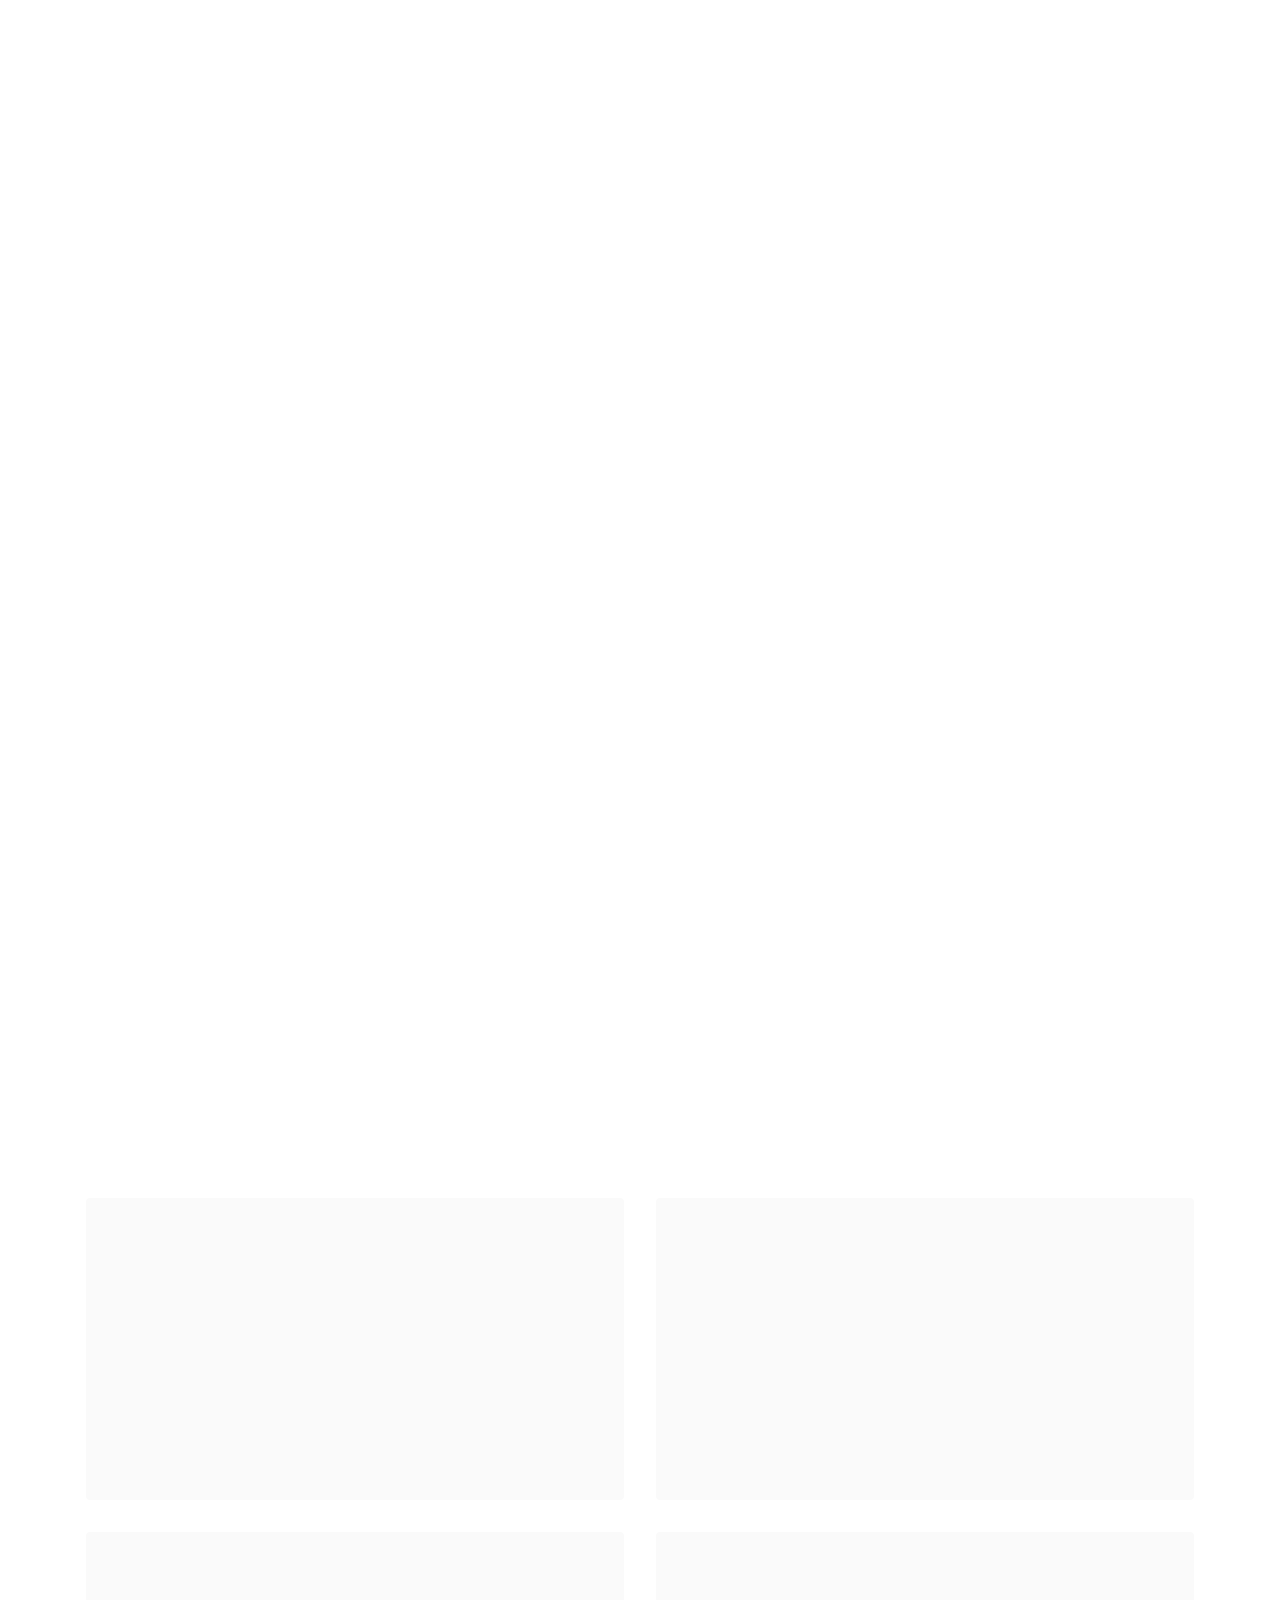
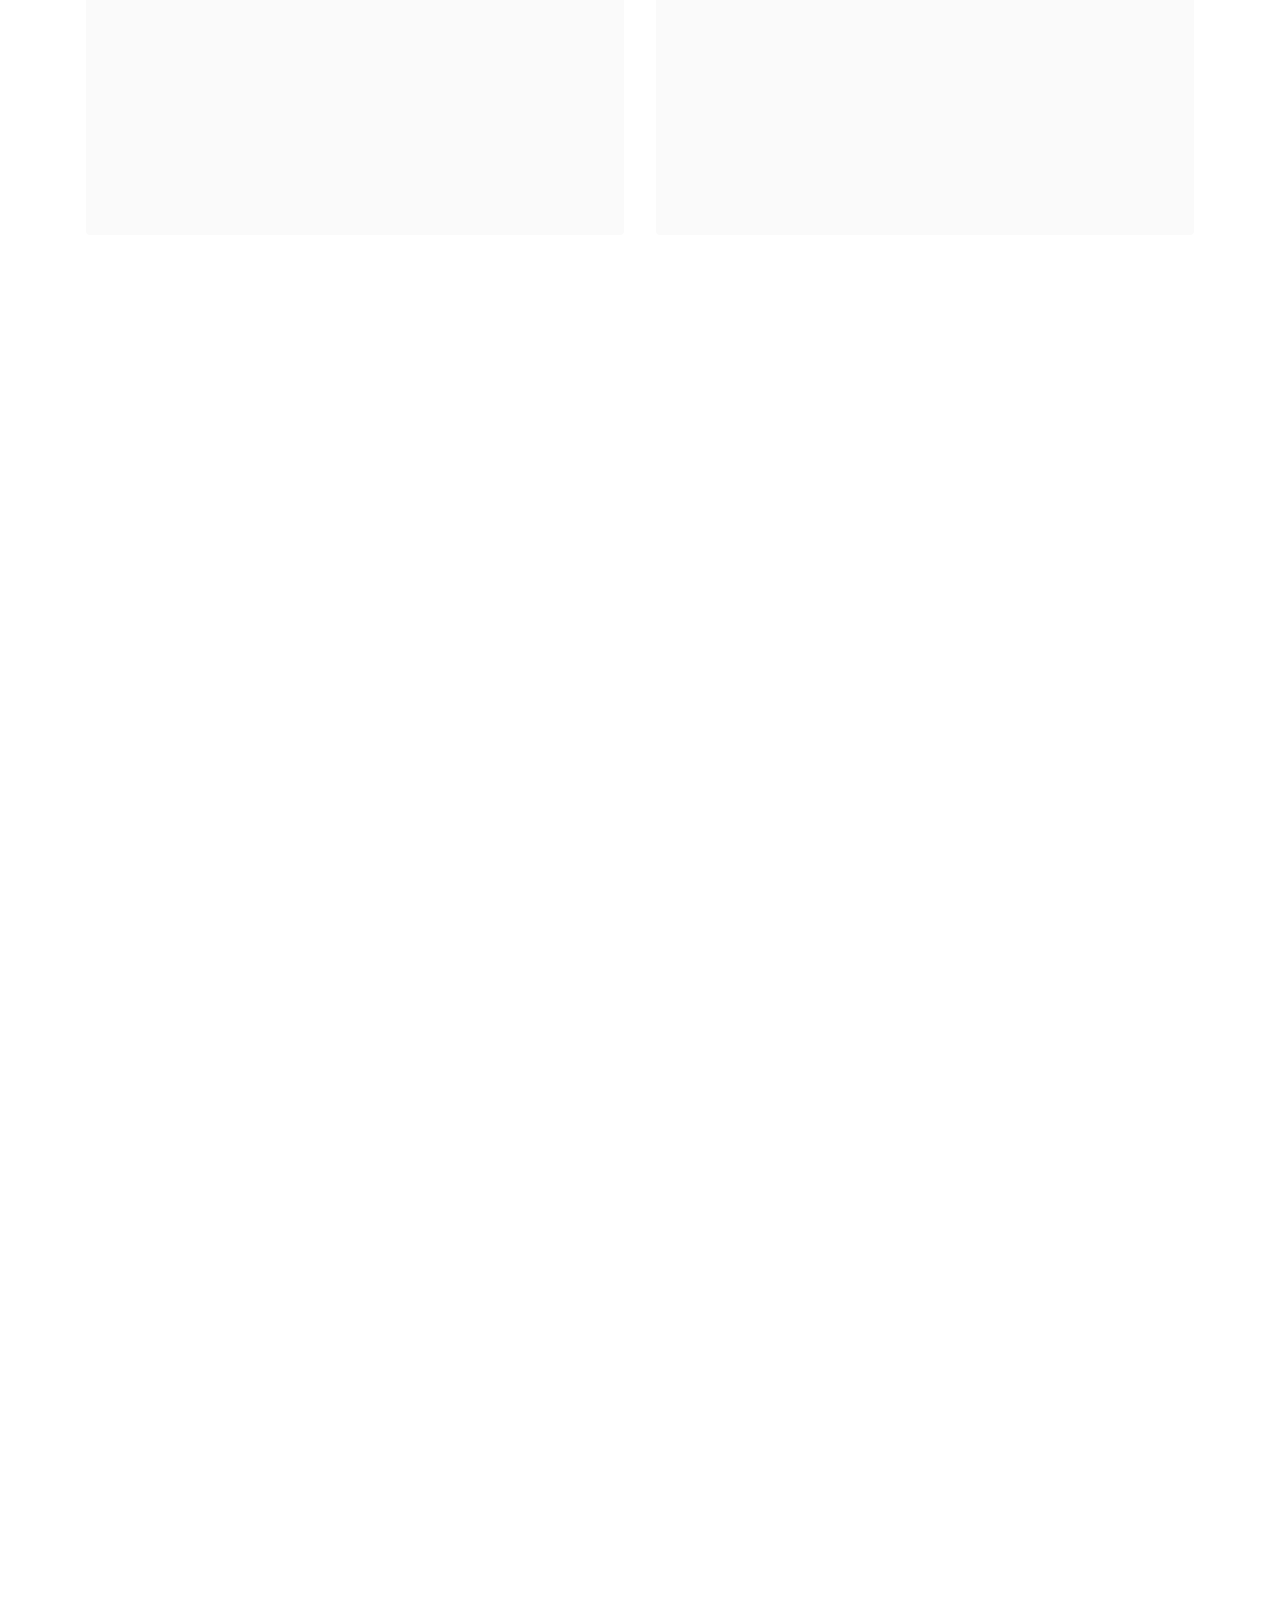
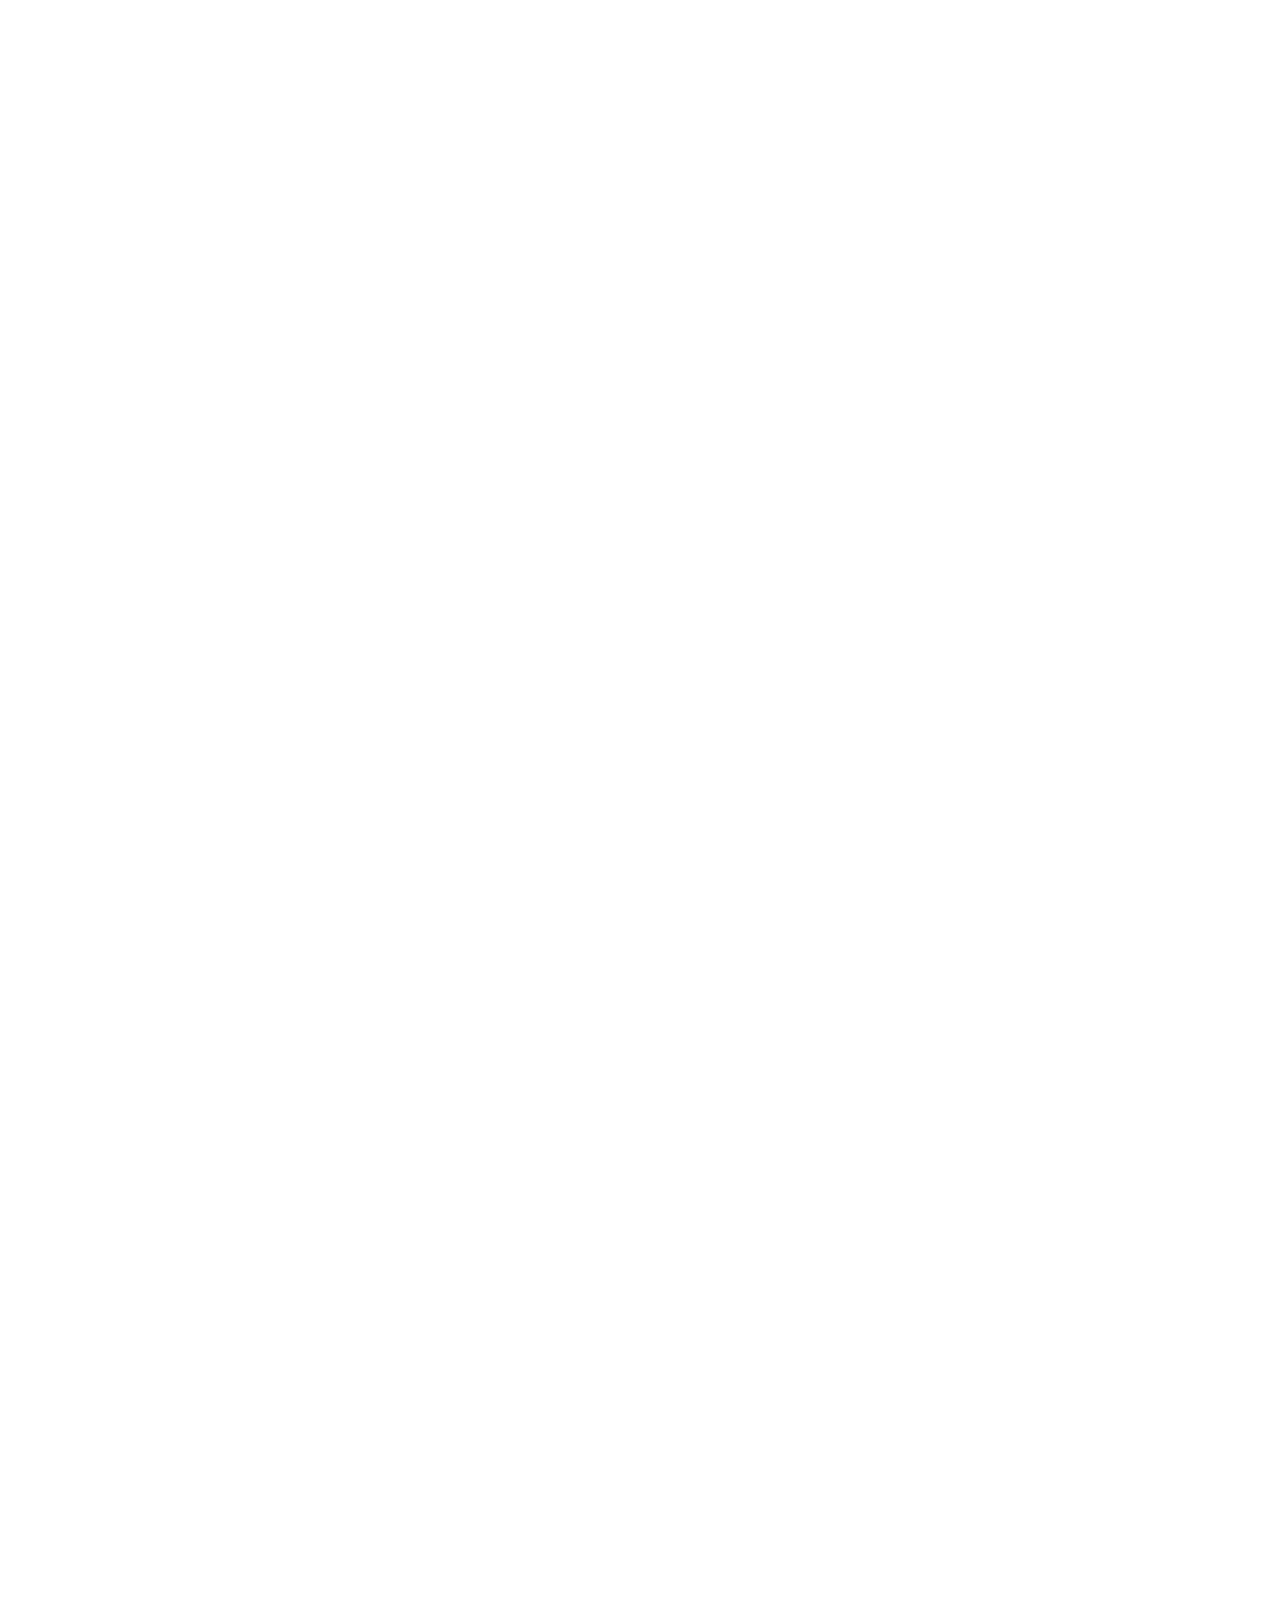
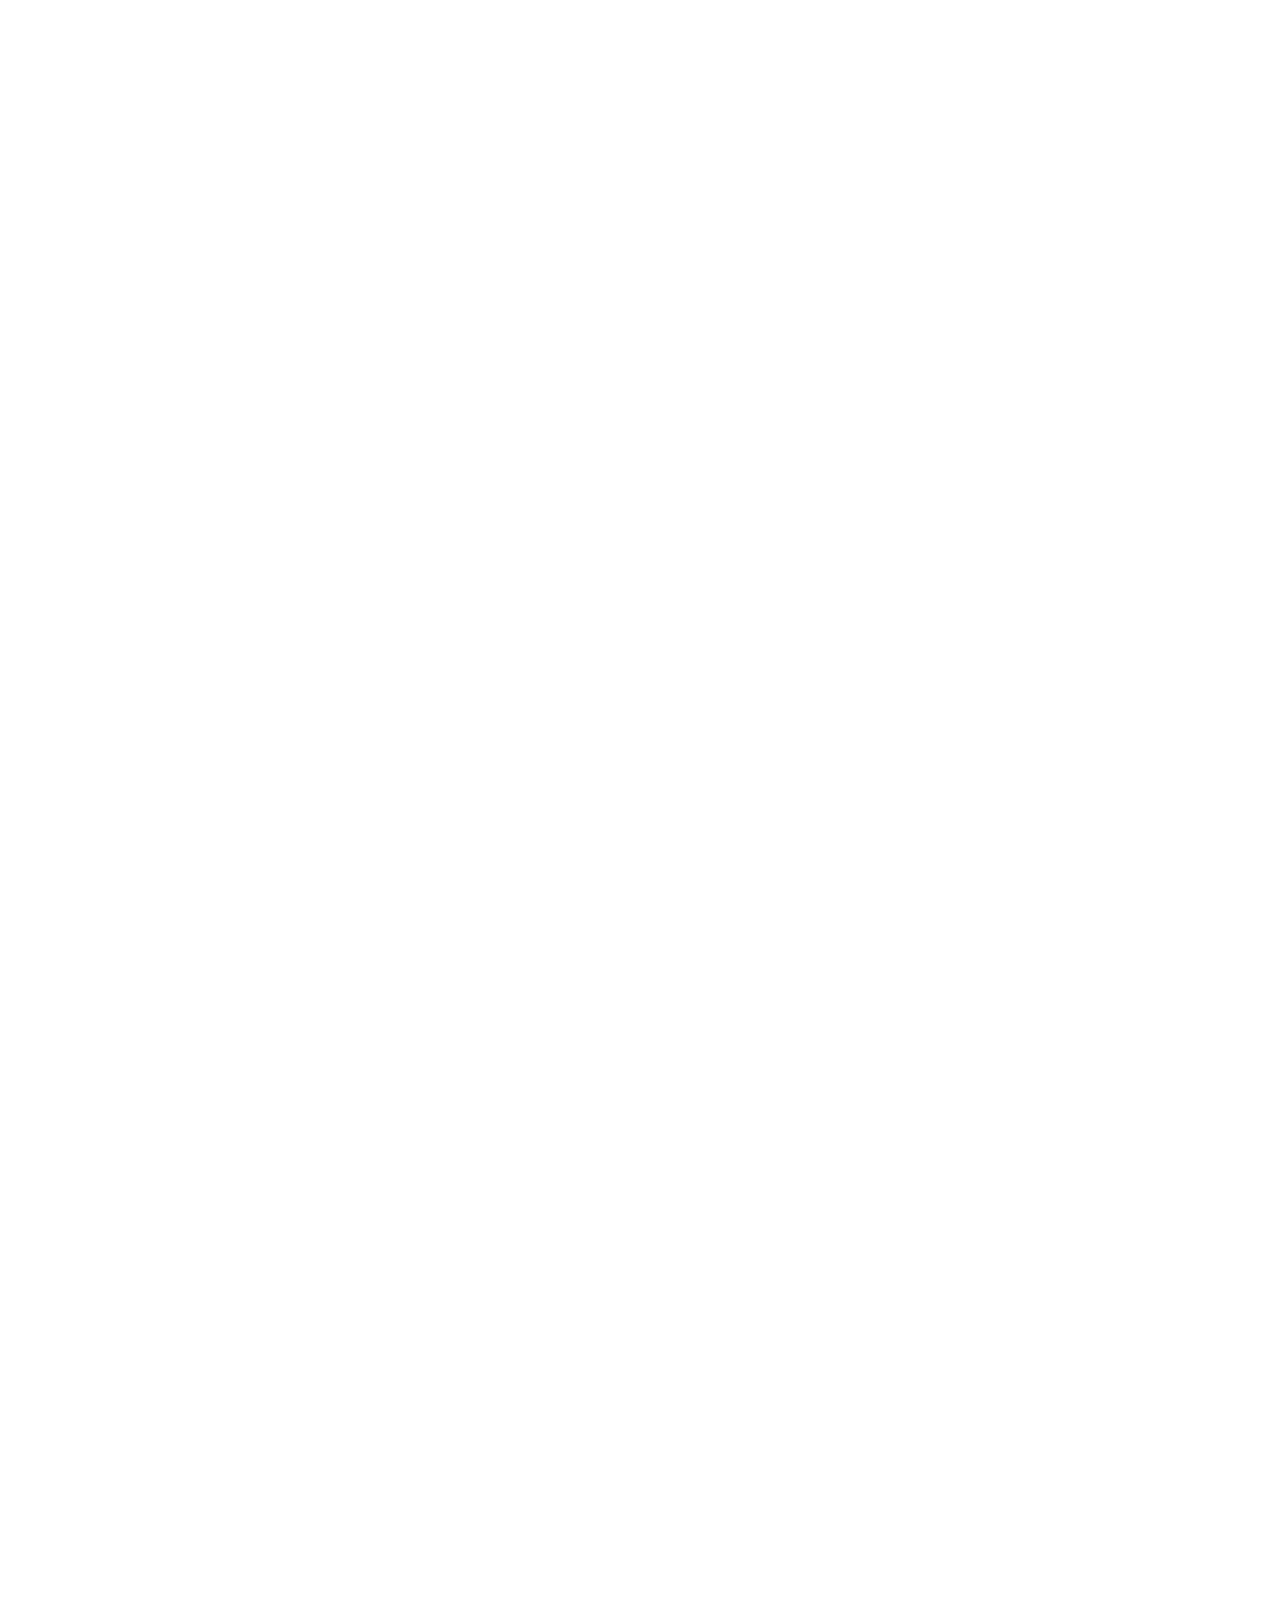
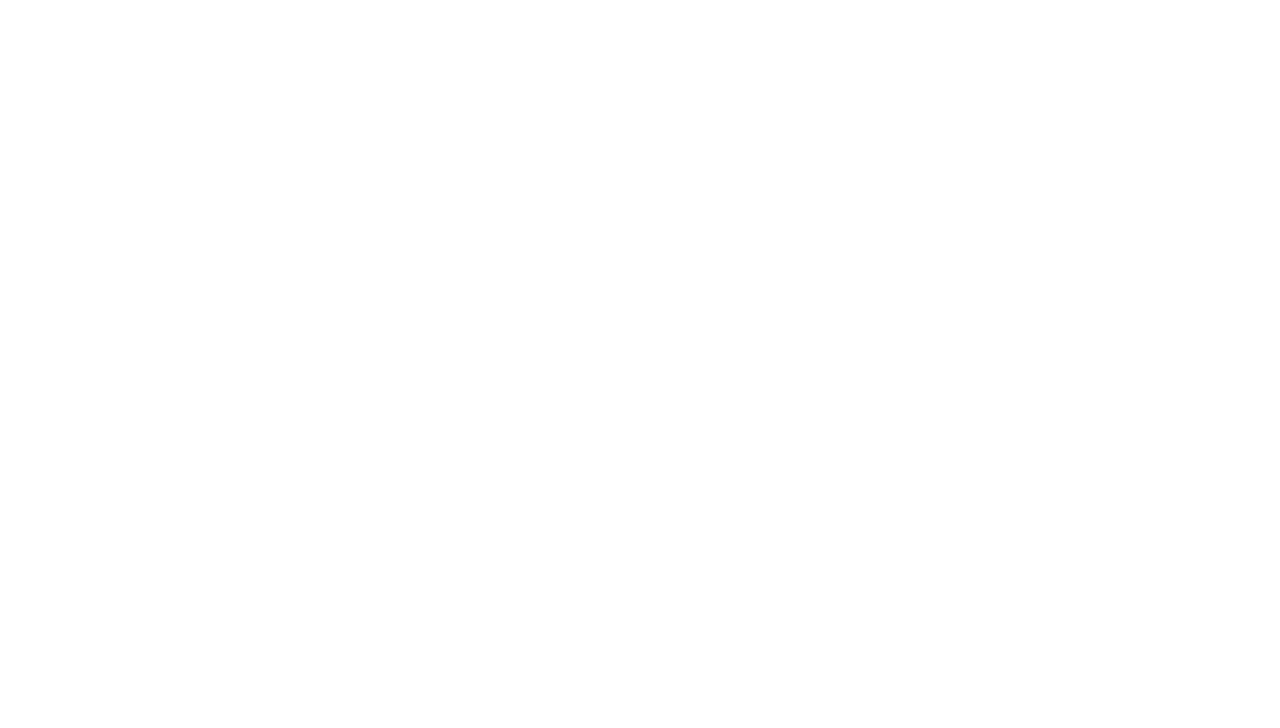
<file: Hito2.html>
<!DOCTYPE html>
<html  >
<head>
  <!-- Site made with Mobirise Website Builder v5.6.11, https://mobirise.com -->
  <meta charset="UTF-8">
  <meta http-equiv="X-UA-Compatible" content="IE=edge">
  <meta name="generator" content="Mobirise v5.6.11, mobirise.com">
  <meta name="twitter:card" content="summary_large_image"/>
  <meta name="twitter:image:src" content="">
  <meta property="og:image" content="">
  <meta name="twitter:title" content="Hito 2">
  <meta name="viewport" content="width=device-width, initial-scale=1, minimum-scale=1">
  <link rel="shortcut icon" href="assets/images/escoliosis-68x74.png" type="image/x-icon">
  <meta name="description" content="">
  
  
  <title>Hito 2</title>
  <link rel="stylesheet" href="assets/web/assets/mobirise-icons2/mobirise2.css">
  <link rel="stylesheet" href="assets/web/assets/mobirise-icons/mobirise-icons.css">
  <link rel="stylesheet" href="assets/bootstrap/css/bootstrap.min.css">
  <link rel="stylesheet" href="assets/bootstrap/css/bootstrap-grid.min.css">
  <link rel="stylesheet" href="assets/bootstrap/css/bootstrap-reboot.min.css">
  <link rel="stylesheet" href="assets/animatecss/animate.css">
  <link rel="stylesheet" href="assets/dropdown/css/style.css">
  <link rel="stylesheet" href="assets/socicon/css/styles.css">
  <link rel="stylesheet" href="assets/theme/css/style.css">
  <link rel="preload" href="https://fonts.googleapis.com/css?family=Jost:100,200,300,400,500,600,700,800,900,100i,200i,300i,400i,500i,600i,700i,800i,900i&display=swap" as="style" onload="this.onload=null;this.rel='stylesheet'">
  <noscript><link rel="stylesheet" href="https://fonts.googleapis.com/css?family=Jost:100,200,300,400,500,600,700,800,900,100i,200i,300i,400i,500i,600i,700i,800i,900i&display=swap"></noscript>
  <link rel="preload" as="style" href="assets/mobirise/css/mbr-additional.css"><link rel="stylesheet" href="assets/mobirise/css/mbr-additional.css" type="text/css">
  
  
  
  
</head>
<body>
  
  <section data-bs-version="5.1" class="menu cid-tpiWFqAX2v" once="menu" id="menu1-19">
    
    <nav class="navbar navbar-dropdown navbar-fixed-top navbar-expand-lg">
        <div class="container-fluid">
            <div class="navbar-brand">
                <span class="navbar-logo">
                    <a href="inicio.html">
                        <img src="assets/images/escoliosis-68x74.png" alt="Mobirise Website Builder" style="height: 4.9rem;">
                    </a>
                </span>
                <span class="navbar-caption-wrap"><a class="navbar-caption text-black text-primary display-7" href="inicio.html">Proyectos de Biodiseño 1&nbsp;</a></span>
            </div>
            <button class="navbar-toggler" type="button" data-toggle="collapse" data-bs-toggle="collapse" data-target="#navbarSupportedContent" data-bs-target="#navbarSupportedContent" aria-controls="navbarNavAltMarkup" aria-expanded="false" aria-label="Toggle navigation">
                <div class="hamburger">
                    <span></span>
                    <span></span>
                    <span></span>
                    <span></span>
                </div>
            </button>
            <div class="collapse navbar-collapse" id="navbarSupportedContent">
                <ul class="navbar-nav nav-dropdown" data-app-modern-menu="true"><li class="nav-item"><a class="nav-link link text-black display-4" href="https://mobirise.com"></a></li><li class="nav-item"><a class="nav-link link text-black text-primary display-4" href="inicio.html"><span class="mobi-mbri mobi-mbri-home mbr-iconfont mbr-iconfont-btn"></span><strong>Inicio</strong></a></li><li class="nav-item"><a class="nav-link link text-black text-primary display-4" href="miembros.html#top"><span class="mbri-users mbr-iconfont mbr-iconfont-btn"></span><strong>Miembros del equipo</strong></a></li></ul>
                
                <div class="navbar-buttons mbr-section-btn"><a class="btn btn-primary display-4" href="Hitos.html"><span class="mobi-mbri mobi-mbri-file mbr-iconfont mbr-iconfont-btn"></span>Hitos</a></div>
            </div>
        </div>
    </nav>

</section>

<section data-bs-version="5.1" class="content4 cid-tpj8u7syaJ" id="content4-1f">
    

    
    
    <div class="container">
        <div class="row justify-content-center">
            <div class="title col-md-12 col-lg-10">
                <h3 class="mbr-section-title mbr-fonts-style align-center mb-4 display-2"><strong>Hito 2</strong></h3>
                <h4 class="mbr-section-subtitle align-center mbr-fonts-style mb-4 display-5">Hito correspondiente a la unidad de <strong>Idear</strong></h4>
                
            </div>
        </div>
    </div>
</section>

<section data-bs-version="5.1" class="content4 cid-tpteNll1QT" id="content4-37">
    

    
    
    <div class="container">
        <div class="row justify-content-center">
            <div class="title col-md-12 col-lg-10">
                <h3 class="mbr-section-title mbr-fonts-style align-center mb-4 display-5"><strong>Estado del arte</strong></h3>
                
                
            </div>
        </div>
    </div>
</section>

<section data-bs-version="5.1" class="gallery2 cid-tpteVkL4Wy" id="gallery2-38">
    
    
    <div class="container">
        
        <div class="row mt-4">
            <div class="item features-image сol-12 col-md-6 col-lg-4">
                <div class="item-wrapper">
                    <div class="item-img">
                        <img src="assets/images/ilustracion-concepto-comision-editorial-114360.webp" alt="Mobirise Website Builder">
                    </div>
                    <div class="item-content">
                        
                        
                        
                    </div>
                    <div class="mbr-section-btn item-footer mt-2"><a href="Trabajos de investigacion.html" class="btn btn-primary item-btn display-7">Trabajos de investigación</a></div>
                </div>
            </div>
            <div class="item features-image сol-12 col-md-6 col-lg-4">
                <div class="item-wrapper">
                    <div class="item-img">
                        <img src="assets/images/two-business-partners-handshaking-74855.webp" alt="Mobirise Website Builder">
                    </div>
                    <div class="item-content">
                        
                        
                        
                    </div>
                    <div class="mbr-section-btn item-footer mt-2"><a href="Sistemas Comerciales.html" class="btn btn-primary item-btn display-7">Sistemas comerciales</a></div>
                </div>
            </div>
            <div class="item features-image сol-12 col-md-6 col-lg-4">
                <div class="item-wrapper">
                    <div class="item-img">
                        <img src="assets/images/propiedad-intelectual-proteccion-patentada-derechos-autor-reservados-o-marca-registrada-producto-que-no-puede-copiar-566886.webp" alt="Mobirise Website Builder">
                    </div>
                    <div class="item-content">
                        
                        
                        
                    </div>
                    <div class="mbr-section-btn item-footer mt-2"><a href="Patentes.html" class="btn btn-primary item-btn display-7">Patentes</a></div>
                </div>
            </div>
            
        </div>
    </div>
</section>

<section data-bs-version="5.1" class="content4 cid-tpsClfQcwo" id="content4-2l">
    

    
    
    <div class="container">
        <div class="row justify-content-center">
            <div class="title col-md-12 col-lg-10">
                <h3 class="mbr-section-title mbr-fonts-style align-center mb-4 display-5">
                    <strong>Lluvia de ideas</strong></h3>
                
                
            </div>
        </div>
    </div>
</section>

<section data-bs-version="5.1" class="gallery2 cid-tpsVqYC9pK" id="gallery2-2s">
    
    
    <div class="container">
        
        <div class="row mt-4">
            <div class="item features-image сol-12 col-md-6 col-lg-6">
                <div class="item-wrapper">
                    <div class="item-img">
                        <img src="assets/images/sol1-924x430.png" alt="Mobirise Website Builder">
                    </div>
                    <div class="item-content">
                        <h5 class="item-title mbr-fonts-style display-7"><div style="text-align: justify;"><span style="font-size: 1.2rem;"><strong>Órtesis dinámica con actuadores mecánicos en 3 puntos de presión:</strong> La siguiente solución propone un sistema de correción basado en actuadores mecánicos ubicados a la altura de zonas de la curvatura,&nbsp;</span><span style="font-size: 1.2rem;">de modo que permita, mediante ajuste o desjuste automático de secciones de la órtesis, un ejercimiento de las fuerzas en una sección en&nbsp;</span><span style="font-size: 1.2rem;">específico siguiendo los parámetros médicos para el tratamiento de acuerdo a la técnica de los 3 puntos de presión. Este sistema está&nbsp;</span><span style="font-size: 1.2rem;">pensado para ser incorporado sobre una matriz vestible de modo que otorgue comodidad y movilidad al paciente.</span></div></h5>
                        
                        
                    </div>
                    
                </div>
            </div>
            <div class="item features-image сol-12 col-md-6 col-lg-6">
                <div class="item-wrapper">
                    <div class="item-img">
                        <img src="assets/images/sol2-878x420.png" alt="Mobirise Website Builder">
                    </div>
                    <div class="item-content">
                        <h5 class="item-title mbr-fonts-style display-7"><div style="text-align: justify;"><span style="font-size: 1.2rem;"><strong>Órtesis semirígida personalizable con impresión 3D:</strong> La siguiente solución consiste en una órtesis personalizada que consta de secciones rígidas-estáticas hechas mediante impresión 3D sobre una matriz de espuma de poliuretano. Los elementos flexibles permitirán una movilidad parcial  mientras que las placas rígidas corregirán la posición de la columna al amoldar la postura del paciente.</span></div></h5>
                        
                        
                    </div>
                    
                </div>
            </div>
            <div class="item features-image сol-12 col-md-6 col-lg-6">
                <div class="item-wrapper">
                    <div class="item-img">
                        <img src="assets/images/sol32-716x656.png" alt="Mobirise Website Builder">
                    </div>
                    <div class="item-content">
                        <h5 class="item-title mbr-fonts-style display-7"><div style="text-align: justify;"><span style="font-size: 1.2rem;"><strong>Sistema órtesis-app para la medición del tiempo de uso activado por relé:</strong> La siguiente solución nos permite medir el tiempo de uso de la órtesis mediante un sistema de habilitación y un relé que empieza a contar una vez que se cierra el corsé en el torso del paciente. Los datos obtenidos pueden ser derivados a una app móvil para la gamificación del progreso del tiempo de tratamiento.</span></div></h5>
                        
                        
                    </div>
                    
                </div>
            </div>
            <div class="item features-image сol-12 col-md-6 col-lg-6">
                <div class="item-wrapper">
                    <div class="item-img">
                        <img src="assets/images/sol4-1256x870.jpg" alt="Mobirise Website Builder" title="">
                    </div>
                    <div class="item-content">
                        <h5 class="item-title mbr-fonts-style display-7"><div style="text-align: justify;"><span style="font-size: 1.2rem;"><strong>Órtesis tipo enteriza desmontable para correción axial:&nbsp;</strong>La siguiente solución se basa en un corsé  desmontable que cuenta con bandas elásticas que se disponen de manera diagonal para aplicar la fuerza derrotacional que permitiría la corrección angular (sentido contrario de la rotación axial de la columna deformada), además cuenta con un soporte en la parte inferior (short) de modo que quede fijado al cuerpo respecto de la pelvis y los soportes en los hombros.</span></div></h5>
                        
                        
                    </div>
                    
                </div>
            </div>
        </div>
    </div>
</section>

<section data-bs-version="5.1" class="gallery2 cid-tpsSfXsNrK" id="gallery2-2r">
    
    
    <div class="container">
        
        <div class="row mt-4">
            <div class="item features-image сol-12 col-md-6 col-lg-6">
                <div class="item-wrapper">
                    <div class="item-img">
                        <img src="assets/images/whatsapp-image-2022-12-08-at-18.01.56-1076x712.jpg" alt="Mobirise Website Builder">
                    </div>
                    <div class="item-content">
                        <h5 class="item-title mbr-fonts-style display-7"><div style="text-align: justify;"><span style="font-size: 1.2rem;"><strong>Sistema de corrección por halogravedad:&nbsp;</strong>La siguiente solución aplica la técnica de halogravedad, la cual consiste en ejercer tracción en la espalda para enderezar gradualmente la columna vertebral mientras que el paciente se encuentra sentado. Un sistema de tensión se sujeta al cráneo y está unido a un sistema de poleas con pesas y cuerdas. Para enderezar la columna se va a añadiendo pesas lentamente de modo que la columna vaya descomprimiéndose. Se incluye un sistema de polea que permita incrementar la tracción sin usar pesas con elevada masa.</span></div></h5>
                        
                        
                    </div>
                    
                </div>
            </div>
            <div class="item features-image сol-12 col-md-6 col-lg-6">
                <div class="item-wrapper">
                    <div class="item-img">
                        <img src="assets/images/whatsapp-image-2022-12-08-at-18.01.57-1021x771.jpg" alt="Mobirise Website Builder">
                    </div>
                    <div class="item-content">
                        <h5 class="item-title mbr-fonts-style display-7"><div style="text-align: justify;"><span style="font-size: 1.2rem;"><strong>Medición de tiempo de uso con sensores de temperatura conectado a app:&nbsp;</strong>La siguiente solución se basa en el uso de almohadillas con sensores de temperatura en el interior, que envían datos a una aplicación que muestra si la órtesis (rígida o blanda) esta siendo usada o no, según el cambio de temperatura.&nbsp;</span></div></h5>
                        
                        
                    </div>
                    
                </div>
            </div>
            <div class="item features-image сol-12 col-md-6 col-lg-6">
                <div class="item-wrapper">
                    <div class="item-img">
                        <img src="assets/images/whatsapp-image-2022-12-08-at-18.01.50-1073x714.jpg" alt="Mobirise Website Builder">
                    </div>
                    <div class="item-content">
                        <h5 class="item-title mbr-fonts-style display-7"><div style="text-align: justify;"><span style="font-size: 1.2rem;"><strong>Regulación neumática de fuerzas ejercidas por almohadillas:&nbsp;</strong>La siguiente solución aplica una autorregulación neumática de las almohadillas de presión en los 3 puntos de presión para regular las fuerzas de manera mecánica en una interfaz corsé rígido/cuerpo. El corsé se complementa con un sistema de medición de fuerzas en cada sección de la curvatura de modo que el sistema neumático pueda responder ante este. El uso de una app para el envío y visualización de datos también se incluye.</span></div></h5>
                        
                        
                    </div>
                    
                </div>
            </div>
            <div class="item features-image сol-12 col-md-6 col-lg-6">
                <div class="item-wrapper">
                    <div class="item-img">
                        <img src="assets/images/sol8-747x446.png" alt="Mobirise Website Builder" title="">
                    </div>
                    <div class="item-content">
                        <h5 class="item-title mbr-fonts-style display-7"><div style="text-align: justify;"><span style="font-size: 1.2rem;"><strong>Medición de fuerzas usando sensor mecánico deformable en almohadillas:</strong> La siguiente solución propone una adaptación de las almohadillas convencionales usadas para ejercer presión sobre una sección de la curvatura. Las almohadillas incluirán un sensor mecánico deformable en su interior que medirá la interacción entre la almodilla y el cuerpo del paciente como función del vector resultante de la presión ejercida. Este sistema debe garantizar la transmisibilidad de la fuerza desde el punto de contacto con el cuerpo del paciente hasta el sensor, que no debe ser voluptusoso para no generar incomodidad. Los datos recolectados pueden ser enviados mediante Bluetooth hacia una aplicación móvil conectada a una base de datos que permita un registro de las fuerzas usadas en el tratamiento del paciente.</span></div></h5>
                        
                        
                    </div>
                    
                </div>
            </div>
        </div>
    </div>
</section>

<section data-bs-version="5.1" class="content4 cid-tpsJeB8DNC" id="content4-2o">
    

    
    
    <div class="container">
        <div class="row justify-content-center">
            <div class="title col-md-12 col-lg-10">
                <h3 class="mbr-section-title mbr-fonts-style align-center mb-4 display-5">
                    <strong>Matrices 2x2</strong></h3>
                
                
            </div>
        </div>
    </div>
</section>

<section data-bs-version="5.1" class="gallery1 cid-tpsJcFidmh" id="gallery1-2n">
    
    
    <div class="container">
        
        <div class="row mt-4">
            <div class="item features-image сol-12 col-md-6 col-lg-6">
                <div class="item-wrapper">
                    <div class="item-img">
                        <img src="assets/images/whatsapp-image-2022-12-08-at-16.29.33-1256x707.jpg" alt="Mobirise Website Builder">
                    </div>
                    
                    
                </div>
            </div>
            <div class="item features-image сol-12 col-md-6 col-lg-6">
                <div class="item-wrapper">
                    <div class="item-img">
                        <img src="assets/images/whatsapp-image-2022-12-08-at-16.29.32-1256x707.jpg" alt="Mobirise Website Builder">
                    </div>
                    
                    
                </div>
            </div>
            <div class="item features-image сol-12 col-md-6 col-lg-6">
                <div class="item-wrapper">
                    <div class="item-img">
                        <img src="assets/images/whatsapp-image-2022-12-08-at-16.29.34-1256x707.jpg" alt="Mobirise Website Builder">
                    </div>
                    
                    
                </div>
            </div>
            <div class="item features-image сol-12 col-md-6 col-lg-6">
                <div class="item-wrapper">
                    <div class="item-img">
                        <img src="assets/images/whatsapp-image-2022-12-08-at-16.29.34-1-1256x707.jpg" alt="Mobirise Website Builder" title="">
                    </div>
                    
                    
                </div>
            </div>
        </div>
    </div>
</section>

<section data-bs-version="5.1" class="content4 cid-tpsJzBX6Kn" id="content4-2p">
    

    
    
    <div class="container">
        <div class="row justify-content-center">
            <div class="title col-md-12 col-lg-10">
                <h3 class="mbr-section-title mbr-fonts-style align-center mb-4 display-5">
                    <strong>NABC</strong></h3>
                <h4 class="mbr-section-subtitle align-center mbr-fonts-style mb-4 display-4">
                    Se realizó el NABC de las soluciones ganadoras basándose en las matrices 2x2.</h4>
                
            </div>
        </div>
    </div>
</section>

<section data-bs-version="5.1" class="image3 cid-tpsYWcPfpH" id="image3-2v">
    

    
    

    <div class="container">
        <div class="row justify-content-center">
            <div class="col-12 col-lg-10">
                <div class="image-wrapper">
                    <img src="assets/images/whatsapp-image-2022-12-08-at-16.37.17-1280x720.jpg" alt="Mobirise Website Builder">
                    
                </div>
            </div>
        </div>
    </div>
</section>

<section data-bs-version="5.1" class="image3 cid-tpt079Mjxv" id="image3-2x">
    

    
    

    <div class="container">
        <div class="row justify-content-center">
            <div class="col-12 col-lg-10">
                <div class="image-wrapper">
                    <img src="assets/images/whatsapp-image-2022-12-08-at-16.32.37-1-1280x720.jpg" alt="Mobirise Website Builder">
                    <p class="mbr-description mbr-fonts-style mt-2 align-center display-4"></p>
                </div>
            </div>
        </div>
    </div>
</section>

<section data-bs-version="5.1" class="image3 cid-tpt0Awv4WH" id="image3-2y">
    

    
    

    <div class="container">
        <div class="row justify-content-center">
            <div class="col-12 col-lg-10">
                <div class="image-wrapper">
                    <img src="assets/images/whatsapp-image-2022-12-08-at-17.37.17-1280x720.jpg" alt="Mobirise Website Builder">
                    <p class="mbr-description mbr-fonts-style mt-2 align-center display-4"></p>
                </div>
            </div>
        </div>
    </div>
</section>

<section data-bs-version="5.1" class="image3 cid-tpt0B8nZ7S" id="image3-2z">
    

    
    

    <div class="container">
        <div class="row justify-content-center">
            <div class="col-12 col-lg-10">
                <div class="image-wrapper">
                    <img src="assets/images/whatsapp-image-2022-12-08-at-16.32.37-2-1280x720.jpg" alt="Mobirise Website Builder">
                    <p class="mbr-description mbr-fonts-style mt-2 align-center display-4"></p>
                </div>
            </div>
        </div>
    </div>
</section>

<section data-bs-version="5.1" class="content4 cid-tptewKaDI1" id="content4-36">
    

    
    
    <div class="container">
        <div class="row justify-content-center">
            <div class="title col-md-12 col-lg-10">
                <h3 class="mbr-section-title mbr-fonts-style align-center mb-4 display-5">
                    <strong>Entradas y salidas de la solución ganadora</strong></h3>
                
                
            </div>
        </div>
    </div>
</section>

<section data-bs-version="5.1" class="image3 cid-tptfhmU9NP" id="image3-39">
    

    
    

    <div class="container">
        <div class="row justify-content-center">
            <div class="col-12 col-lg-10">
                <div class="image-wrapper">
                    <img src="assets/images/whatsapp-image-2022-12-08-at-18.31.15-1280x720.jpg" alt="Mobirise Website Builder">
                    <p class="mbr-description mbr-fonts-style mt-2 align-center display-4"></p>
                </div>
            </div>
        </div>
    </div>
</section>

<section data-bs-version="5.1" class="image3 cid-tptfj48rvv" id="image3-3a">
    

    
    

    <div class="container">
        <div class="row justify-content-center">
            <div class="col-12 col-lg-10">
                <div class="image-wrapper">
                    <img src="assets/images/whatsapp-image-2022-12-08-at-18.31.15-1-1280x720.jpg" alt="Mobirise Website Builder">
                    <p class="mbr-description mbr-fonts-style mt-2 align-center display-4"></p>
                </div>
            </div>
        </div>
    </div>
</section>

<section data-bs-version="5.1" class="image3 cid-tptfjKCExs" id="image3-3b">
    

    
    

    <div class="container">
        <div class="row justify-content-center">
            <div class="col-12 col-lg-10">
                <div class="image-wrapper">
                    <img src="assets/images/whatsapp-image-2022-12-08-at-18.31.14-1280x720.jpg" alt="Mobirise Website Builder">
                    <p class="mbr-description mbr-fonts-style mt-2 align-center display-4"></p>
                </div>
            </div>
        </div>
    </div>
</section>

<section data-bs-version="5.1" class="content4 cid-tpsY428ATJ" id="content4-2t">
    

    
    
    <div class="container">
        <div class="row justify-content-center">
            <div class="title col-md-12 col-lg-10">
                <h3 class="mbr-section-title mbr-fonts-style align-center mb-4 display-5">
                    <strong>Informe completo Hito 2</strong></h3>
                <h4 class="mbr-section-subtitle align-center mbr-fonts-style mb-4 display-4">Haga click en la imagen para acceder al documento completo en formato PDF</h4>
                
            </div>
        </div>
    </div>
</section>

<section data-bs-version="5.1" class="image3 cid-tpsY4S1Mbl" id="image3-2u">
    

    
    

    <div class="container">
        <div class="row justify-content-center">
            <div class="col-12 col-lg-10">
                <div class="image-wrapper">
                    <a href="assets/files/INFORME-HITO2.pdf" target="_blank"><img src="assets/images/caratula-709x825.png" alt="Mobirise Website Builder"></a>
                    <p class="mbr-description mbr-fonts-style mt-2 align-center display-4"></p>
                </div>
            </div>
        </div>
    </div>
</section><section class="display-7" style="padding: 0;align-items: center;justify-content: center;flex-wrap: wrap;    align-content: center;display: flex;position: relative;height: 4rem;"><a href="https://mobiri.se/" style="flex: 1 1;height: 4rem;position: absolute;width: 100%;z-index: 1;"><img alt="" style="height: 4rem;" src="[data-uri]"></a><p style="margin: 0;text-align: center;" class="display-7">Created with &#8204;</p><a style="z-index:1" href="https://mobirise.com"> Website Software</a></section><script src="assets/bootstrap/js/bootstrap.bundle.min.js"></script>  <script src="assets/smoothscroll/smooth-scroll.js"></script>  <script src="assets/ytplayer/index.js"></script>  <script src="assets/dropdown/js/navbar-dropdown.js"></script>  <script src="assets/theme/js/script.js"></script>  
  
  
 <div id="scrollToTop" class="scrollToTop mbr-arrow-up"><a style="text-align: center;"><i class="mbr-arrow-up-icon mbr-arrow-up-icon-cm cm-icon cm-icon-smallarrow-up"></i></a></div>
    <input name="animation" type="hidden">
  </body>
</html>
</file>
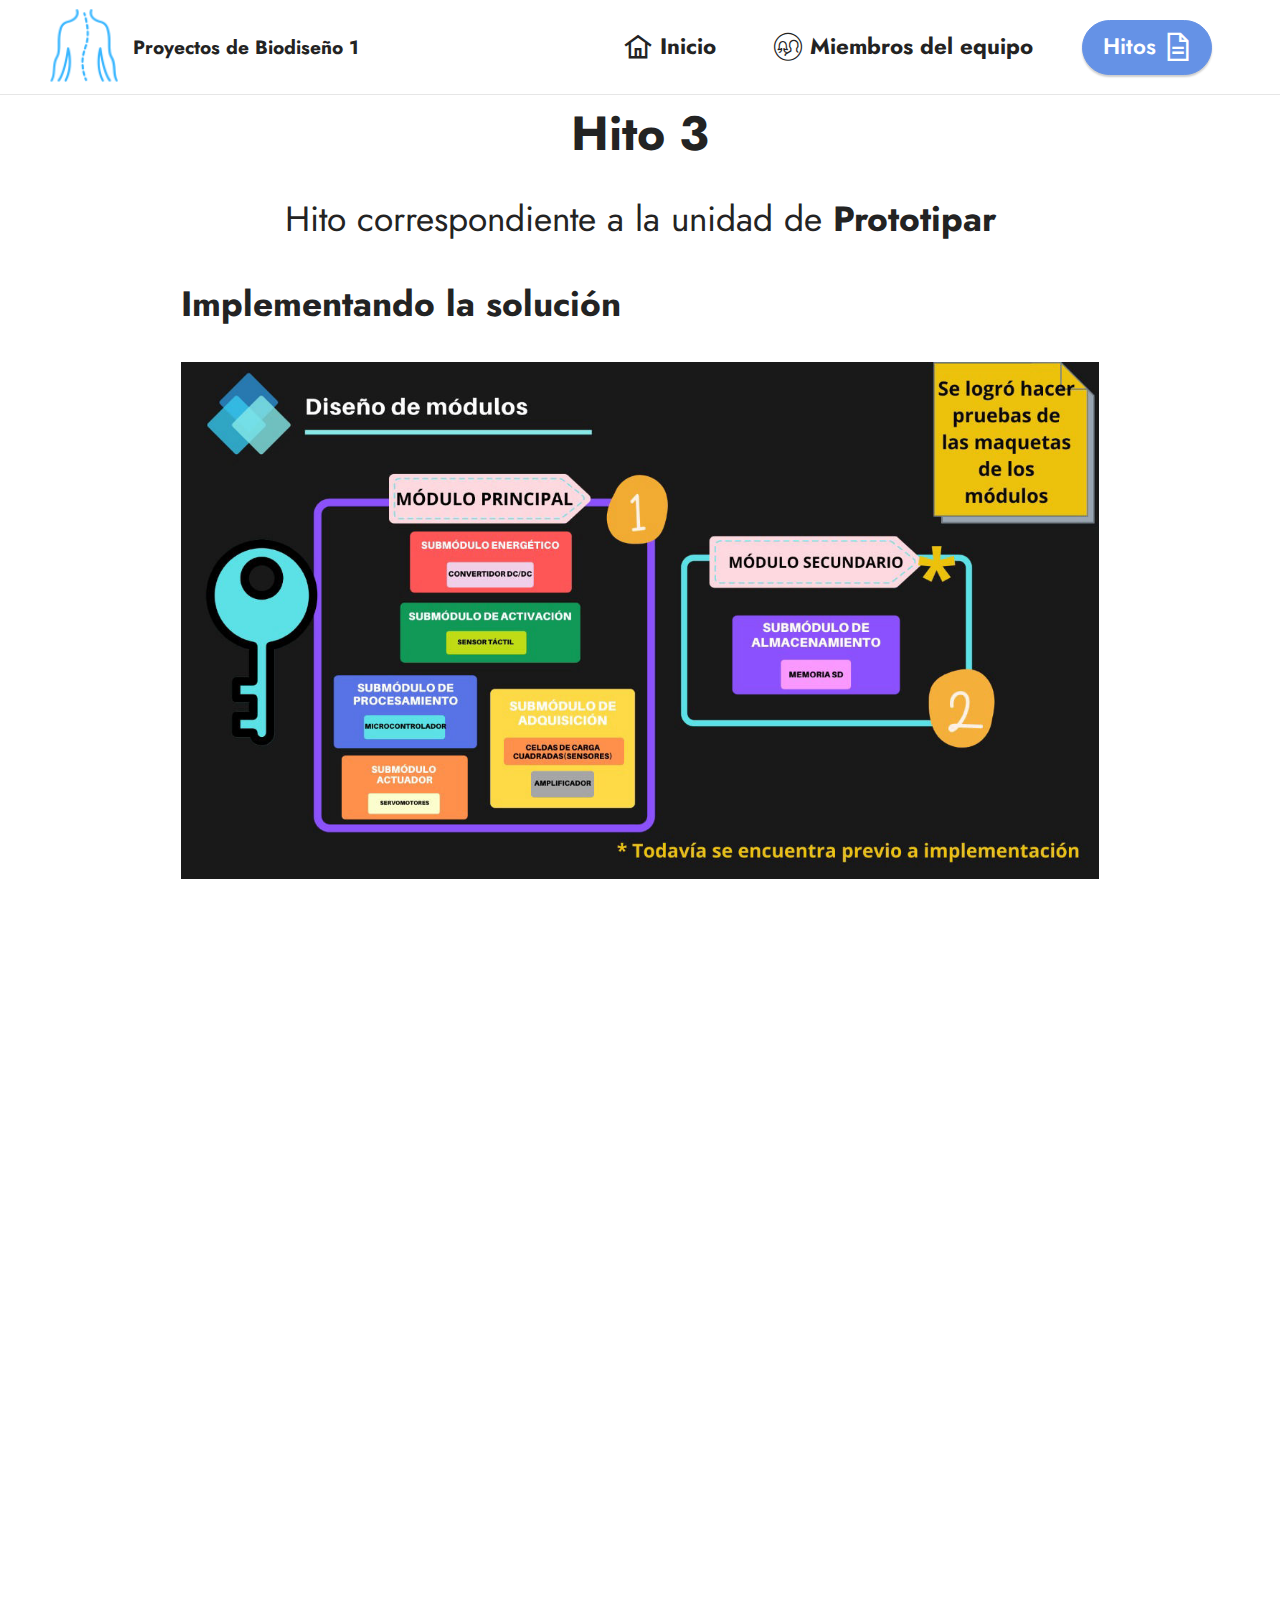
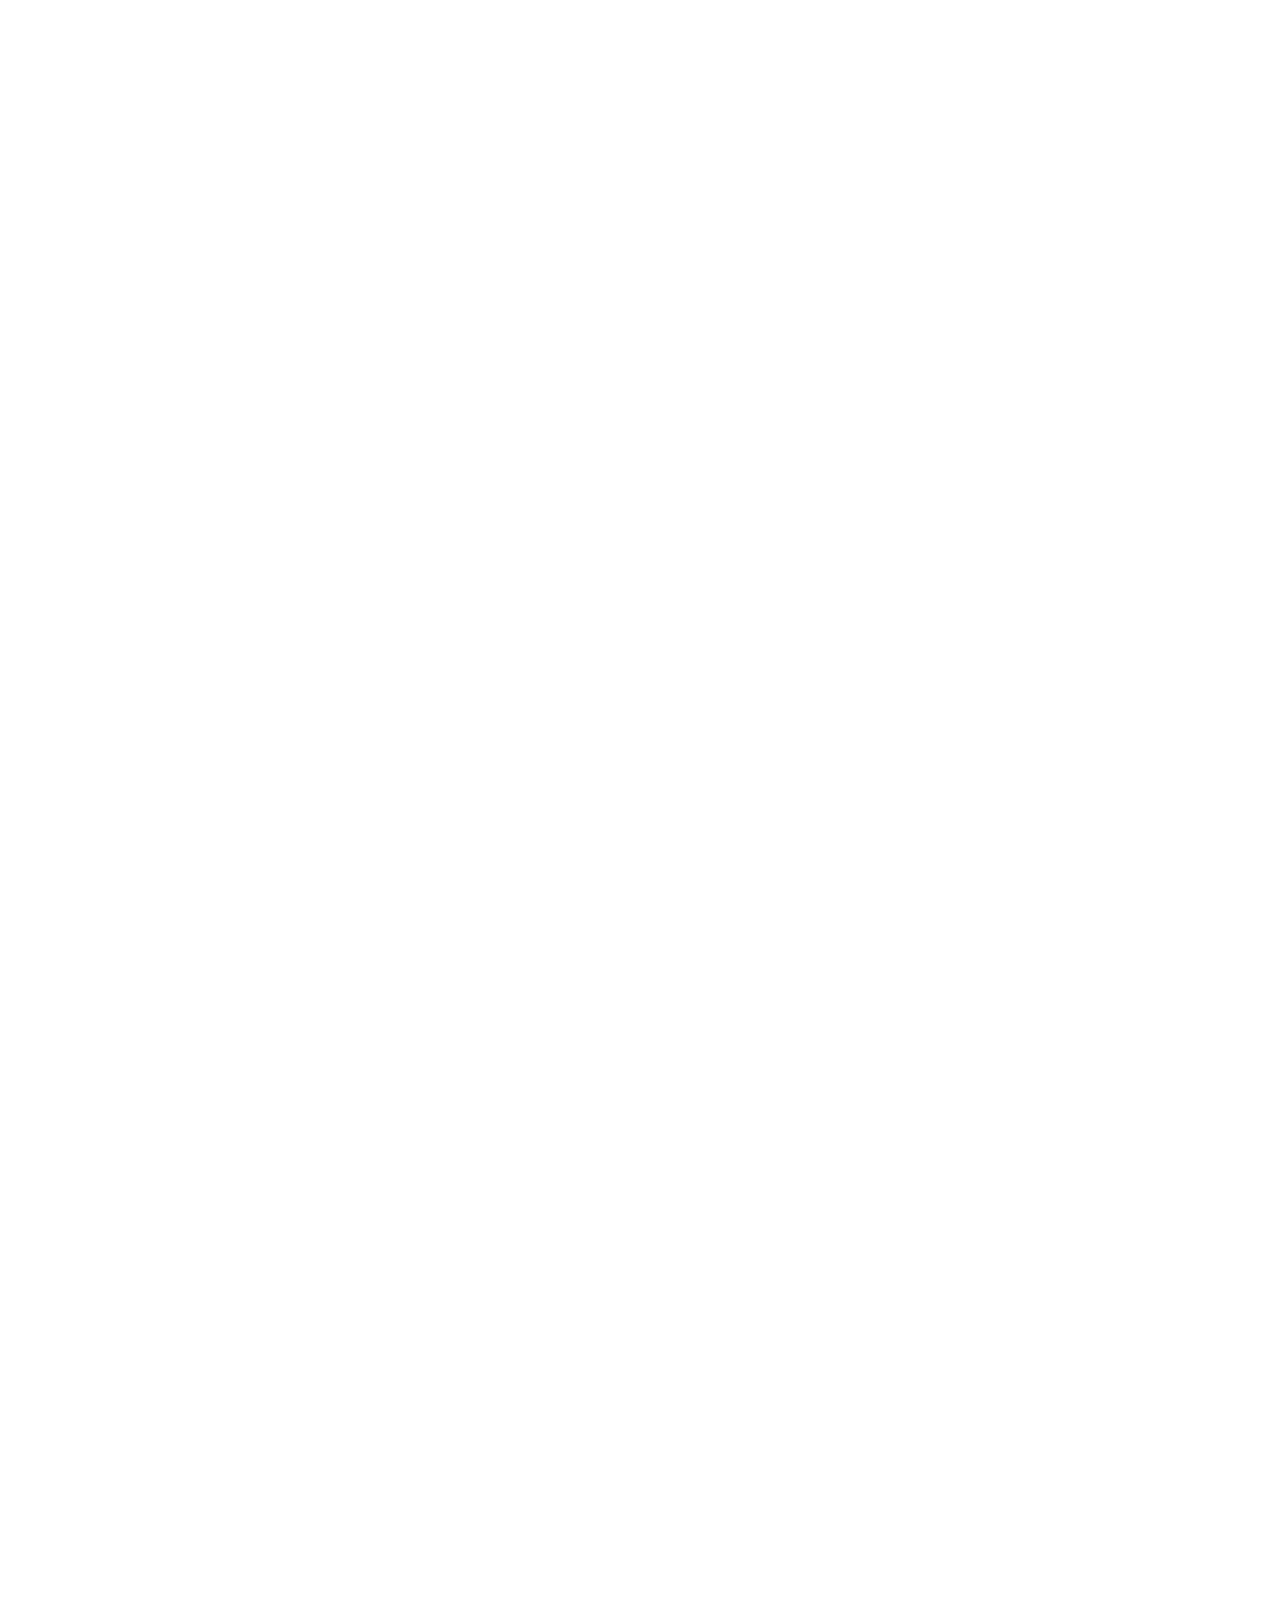
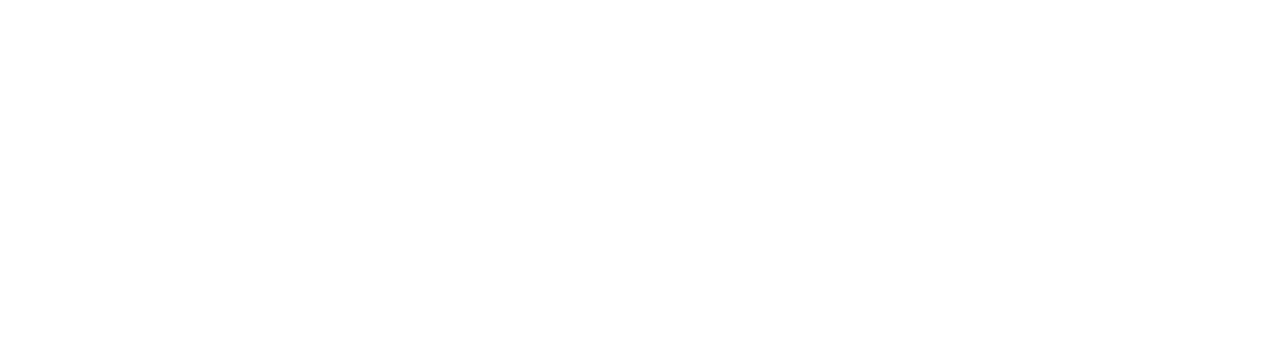
<file: Hito3.html>
<!DOCTYPE html>
<html  >
<head>
  <!-- Site made with Mobirise Website Builder v5.6.11, https://mobirise.com -->
  <meta charset="UTF-8">
  <meta http-equiv="X-UA-Compatible" content="IE=edge">
  <meta name="generator" content="Mobirise v5.6.11, mobirise.com">
  <meta name="twitter:card" content="summary_large_image"/>
  <meta name="twitter:image:src" content="">
  <meta property="og:image" content="">
  <meta name="twitter:title" content="Hito 3">
  <meta name="viewport" content="width=device-width, initial-scale=1, minimum-scale=1">
  <link rel="shortcut icon" href="assets/images/escoliosis-68x74.png" type="image/x-icon">
  <meta name="description" content="">
  
  
  <title>Hito 3</title>
  <link rel="stylesheet" href="assets/web/assets/mobirise-icons2/mobirise2.css">
  <link rel="stylesheet" href="assets/web/assets/mobirise-icons/mobirise-icons.css">
  <link rel="stylesheet" href="assets/bootstrap/css/bootstrap.min.css">
  <link rel="stylesheet" href="assets/bootstrap/css/bootstrap-grid.min.css">
  <link rel="stylesheet" href="assets/bootstrap/css/bootstrap-reboot.min.css">
  <link rel="stylesheet" href="assets/animatecss/animate.css">
  <link rel="stylesheet" href="assets/dropdown/css/style.css">
  <link rel="stylesheet" href="assets/socicon/css/styles.css">
  <link rel="stylesheet" href="assets/theme/css/style.css">
  <link rel="preload" href="https://fonts.googleapis.com/css?family=Jost:100,200,300,400,500,600,700,800,900,100i,200i,300i,400i,500i,600i,700i,800i,900i&display=swap" as="style" onload="this.onload=null;this.rel='stylesheet'">
  <noscript><link rel="stylesheet" href="https://fonts.googleapis.com/css?family=Jost:100,200,300,400,500,600,700,800,900,100i,200i,300i,400i,500i,600i,700i,800i,900i&display=swap"></noscript>
  <link rel="preload" as="style" href="assets/mobirise/css/mbr-additional.css"><link rel="stylesheet" href="assets/mobirise/css/mbr-additional.css" type="text/css">
  
  
  
  
</head>
<body>
  
  <section data-bs-version="5.1" class="menu cid-tpiWLx1y0j" once="menu" id="menu1-1b">
    
    <nav class="navbar navbar-dropdown navbar-fixed-top navbar-expand-lg">
        <div class="container-fluid">
            <div class="navbar-brand">
                <span class="navbar-logo">
                    <a href="inicio.html">
                        <img src="assets/images/escoliosis-68x74.png" alt="Mobirise Website Builder" style="height: 4.9rem;">
                    </a>
                </span>
                <span class="navbar-caption-wrap"><a class="navbar-caption text-black text-primary display-7" href="inicio.html">Proyectos de Biodiseño 1&nbsp;</a></span>
            </div>
            <button class="navbar-toggler" type="button" data-toggle="collapse" data-bs-toggle="collapse" data-target="#navbarSupportedContent" data-bs-target="#navbarSupportedContent" aria-controls="navbarNavAltMarkup" aria-expanded="false" aria-label="Toggle navigation">
                <div class="hamburger">
                    <span></span>
                    <span></span>
                    <span></span>
                    <span></span>
                </div>
            </button>
            <div class="collapse navbar-collapse" id="navbarSupportedContent">
                <ul class="navbar-nav nav-dropdown" data-app-modern-menu="true"><li class="nav-item"><a class="nav-link link text-black display-4" href="https://mobirise.com"></a></li><li class="nav-item"><a class="nav-link link text-black text-primary display-4" href="inicio.html"><span class="mobi-mbri mobi-mbri-home mbr-iconfont mbr-iconfont-btn"></span><strong>Inicio</strong></a></li><li class="nav-item"><a class="nav-link link text-black text-primary display-4" href="miembros.html#top"><span class="mbri-users mbr-iconfont mbr-iconfont-btn"></span><strong>Miembros del equipo</strong></a></li></ul>
                
                <div class="navbar-buttons mbr-section-btn"><a class="btn btn-primary display-4" href="Hitos.html"><span class="mobi-mbri mobi-mbri-file mbr-iconfont mbr-iconfont-btn"></span>Hitos</a></div>
            </div>
        </div>
    </nav>

</section>

<section data-bs-version="5.1" class="content4 cid-tpj8BTyaeu" id="content4-1g">
    

    
    
    <div class="container">
        <div class="row justify-content-center">
            <div class="title col-md-12 col-lg-10">
                <h3 class="mbr-section-title mbr-fonts-style align-center mb-4 display-2"><strong>Hito 3</strong></h3>
                <h4 class="mbr-section-subtitle align-center mbr-fonts-style mb-4 display-5">Hito correspondiente a la unidad de <strong>Prototipar</strong></h4>
                
            </div>
        </div>
    </div>
</section>

<section data-bs-version="5.1" class="content4 cid-tptbCrSRmr" id="content4-33">
    

    
    
    <div class="container">
        <div class="row justify-content-center">
            <div class="title col-md-12 col-lg-10">
                <h3 class="mbr-section-title mbr-fonts-style align-center mb-4 display-5">
                    <strong>Implementando la solución</strong></h3>
                
                
            </div>
        </div>
    </div>
</section>

<section data-bs-version="5.1" class="image3 cid-tptFxXZHqz" id="image3-4g">
    

    
    

    <div class="container">
        <div class="row justify-content-center">
            <div class="col-12 col-lg-10">
                <div class="image-wrapper">
                    <img src="assets/images/whatsapp-image-2022-12-08-at-19.31.12-1280x720.jpg" alt="Mobirise Website Builder">
                    <p class="mbr-description mbr-fonts-style mt-2 align-center display-4"></p>
                </div>
            </div>
        </div>
    </div>
</section>

<section data-bs-version="5.1" class="image5 cid-tptwwAUM8C" id="image5-49">
    
    
    
    <div class="container">
        <div class="row">
            <div class="col-12 col-md-12">
                <div class="row">
                    <div class="col-12 col-lg-6">
                        <div class="img-item mb-3">
                            <img src="assets/images/whatsapp-image-2022-12-08-at-19.31.14-1256x707.jpg" alt="Mobirise Website Builder">
                            <p class="mbr-fonts-style align-center mt-2 display-7"></p>
                        </div>
                    </div>
                    <div class="col-12 col-lg">
                        <div class="img-item mb-3">
                            <img src="assets/images/whatsapp-image-2022-12-08-at-19.31.15-1256x707.jpg" alt="Mobirise Website Builder">
                            <p class="mbr-fonts-style align-center mt-2 display-7"></p>
                        </div>
                    </div>
                </div>
            </div>
        </div>
    </div>
</section>

<section data-bs-version="5.1" class="image5 cid-tptwHgZAru" id="image5-4a">
    
    
    
    <div class="container">
        <div class="row">
            <div class="col-12 col-md-12">
                <div class="row">
                    <div class="col-12 col-lg-6">
                        <div class="img-item mb-3">
                            <img src="assets/images/whatsapp-image-2022-12-08-at-19.31.15-1-1256x707.jpg" alt="Mobirise Website Builder">
                            <p class="mbr-fonts-style align-center mt-2 display-7"></p>
                        </div>
                    </div>
                    <div class="col-12 col-lg">
                        <div class="img-item mb-3">
                            <img src="assets/images/whatsapp-image-2022-12-08-at-19.31.16-1256x707.jpg" alt="Mobirise Website Builder">
                            <p class="mbr-fonts-style align-center mt-2 display-7"></p>
                        </div>
                    </div>
                </div>
            </div>
        </div>
    </div>
</section>

<section data-bs-version="5.1" class="image5 cid-tptwSYvwIZ" id="image5-4b">
    
    
    
    <div class="container">
        <div class="row">
            <div class="col-12 col-md-12">
                <div class="row">
                    <div class="col-12 col-lg-6">
                        <div class="img-item mb-3">
                            <img src="assets/images/whatsapp-image-2022-12-08-at-19.31.17-1256x707.jpg" alt="Mobirise Website Builder">
                            <p class="mbr-fonts-style align-center mt-2 display-7"></p>
                        </div>
                    </div>
                    <div class="col-12 col-lg">
                        <div class="img-item mb-3">
                            <img src="assets/images/whatsapp-image-2022-12-08-at-19.31.17-1-1256x707.jpg" alt="Mobirise Website Builder">
                            <p class="mbr-fonts-style align-center mt-2 display-7"></p>
                        </div>
                    </div>
                </div>
            </div>
        </div>
    </div>
</section>

<section data-bs-version="5.1" class="image5 cid-tptFJVzNOW" id="image5-4h">
    
    
    
    <div class="container">
        <div class="row">
            <div class="col-12 col-md-12">
                <div class="row">
                    <div class="col-12 col-lg-6">
                        <div class="img-item mb-3">
                            <img src="assets/images/whatsapp-image-2022-12-08-at-19.31.18-1256x707.jpg" alt="Mobirise Website Builder">
                            <p class="mbr-fonts-style align-center mt-2 display-7"></p>
                        </div>
                    </div>
                    <div class="col-12 col-lg">
                        <div class="img-item mb-3">
                            <img src="assets/images/whatsapp-image-2022-12-08-at-19.31.09-1256x707.jpg" alt="Mobirise Website Builder">
                            <p class="mbr-fonts-style align-center mt-2 display-7"></p>
                        </div>
                    </div>
                </div>
            </div>
        </div>
    </div>
</section>

<section data-bs-version="5.1" class="content4 cid-tptbEdOokF" id="content4-35">
    

    
    
    <div class="container">
        <div class="row justify-content-center">
            <div class="title col-md-12 col-lg-10">
                <h3 class="mbr-section-title mbr-fonts-style align-center mb-4 display-5">
                    <strong>Informe completo Hito 3</strong></h3>
                <h4 class="mbr-section-subtitle align-center mbr-fonts-style mb-4 display-4">Haga click en la imagen para acceder al documento completo en formato PDF</h4>
                
            </div>
        </div>
    </div>
</section>

<section data-bs-version="5.1" class="image3 cid-tptbDDvm31" id="image3-34">
    

    
    

    <div class="container">
        <div class="row justify-content-center">
            <div class="col-12 col-lg-10">
                <div class="image-wrapper">
                    <a href="assets/files/INFORME-HITO3.pdf" target="_blank"><img src="assets/images/caratula-709x825.png" alt="Mobirise Website Builder"></a>
                    <p class="mbr-description mbr-fonts-style mt-2 align-center display-4"></p>
                </div>
            </div>
        </div>
    </div>
</section><section class="display-7" style="padding: 0;align-items: center;justify-content: center;flex-wrap: wrap;    align-content: center;display: flex;position: relative;height: 4rem;"><a href="https://mobiri.se/" style="flex: 1 1;height: 4rem;position: absolute;width: 100%;z-index: 1;"><img alt="" style="height: 4rem;" src="[data-uri]"></a><p style="margin: 0;text-align: center;" class="display-7">Created with &#8204;</p><a style="z-index:1" href="https://mobirise.com/html-builder.html">HTML Website Builder</a></section><script src="assets/bootstrap/js/bootstrap.bundle.min.js"></script>  <script src="assets/smoothscroll/smooth-scroll.js"></script>  <script src="assets/ytplayer/index.js"></script>  <script src="assets/dropdown/js/navbar-dropdown.js"></script>  <script src="assets/theme/js/script.js"></script>  
  
  
 <div id="scrollToTop" class="scrollToTop mbr-arrow-up"><a style="text-align: center;"><i class="mbr-arrow-up-icon mbr-arrow-up-icon-cm cm-icon cm-icon-smallarrow-up"></i></a></div>
    <input name="animation" type="hidden">
  </body>
</html>
</file>
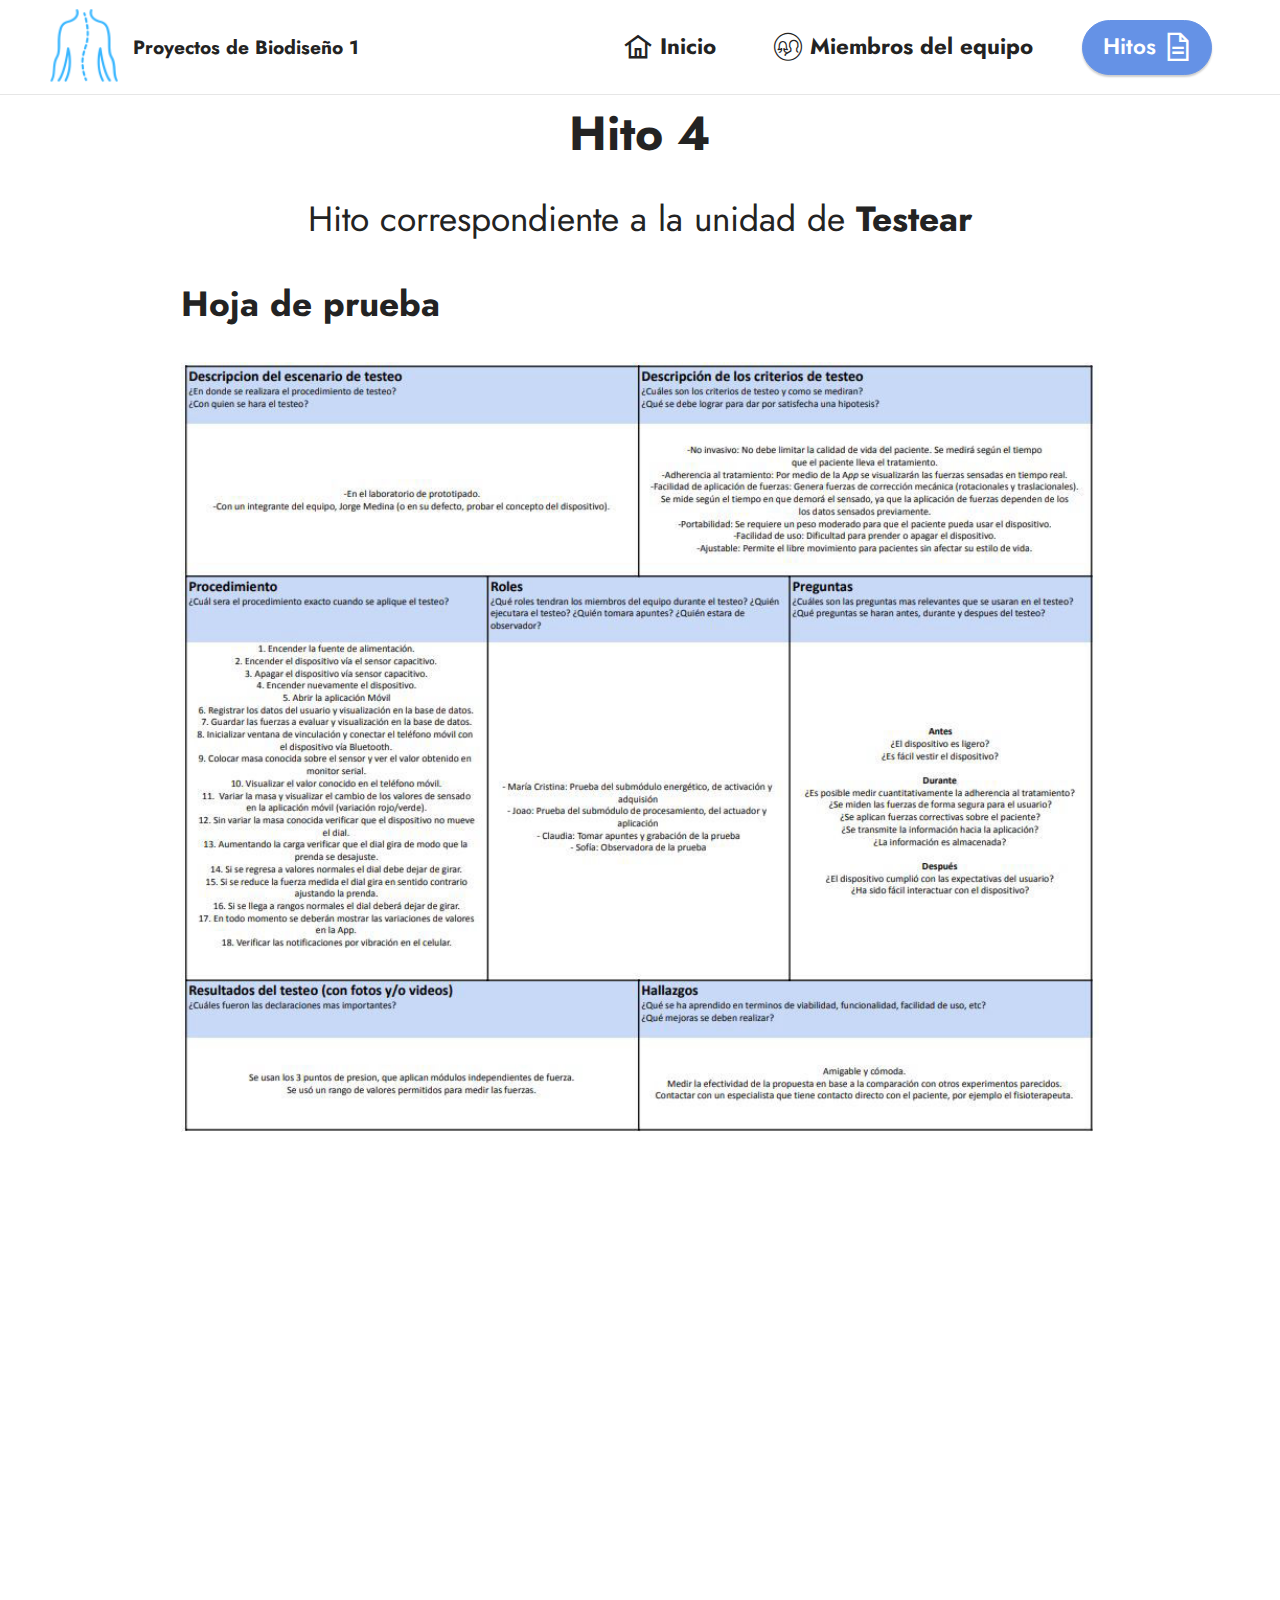
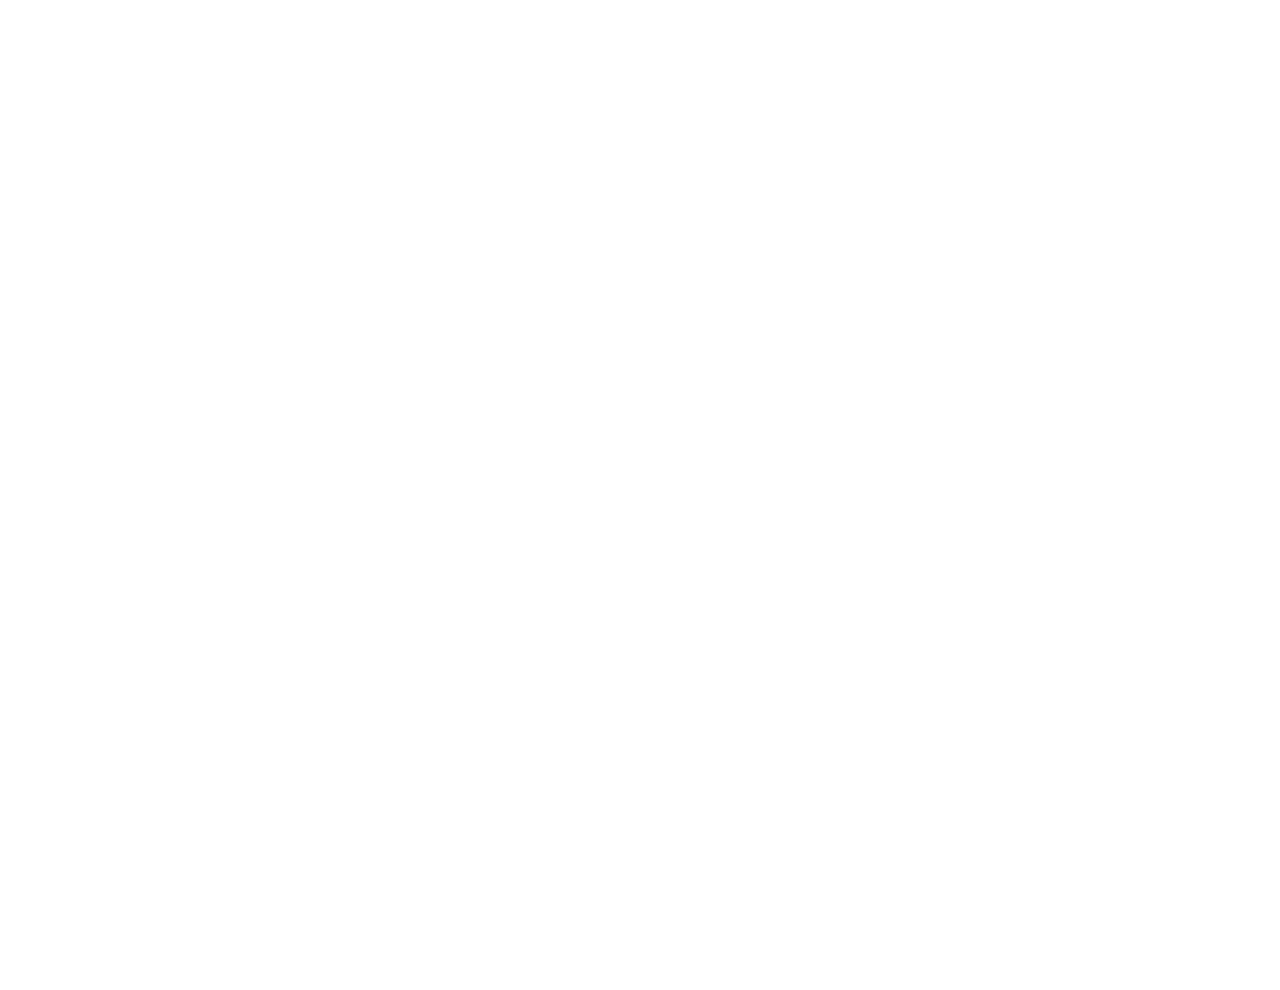
<file: Hito4.html>
<!DOCTYPE html>
<html  >
<head>
  <!-- Site made with Mobirise Website Builder v5.6.11, https://mobirise.com -->
  <meta charset="UTF-8">
  <meta http-equiv="X-UA-Compatible" content="IE=edge">
  <meta name="generator" content="Mobirise v5.6.11, mobirise.com">
  <meta name="twitter:card" content="summary_large_image"/>
  <meta name="twitter:image:src" content="">
  <meta property="og:image" content="">
  <meta name="twitter:title" content="Hito 4">
  <meta name="viewport" content="width=device-width, initial-scale=1, minimum-scale=1">
  <link rel="shortcut icon" href="assets/images/escoliosis-68x74.png" type="image/x-icon">
  <meta name="description" content="">
  
  
  <title>Hito 4</title>
  <link rel="stylesheet" href="assets/web/assets/mobirise-icons2/mobirise2.css">
  <link rel="stylesheet" href="assets/web/assets/mobirise-icons/mobirise-icons.css">
  <link rel="stylesheet" href="assets/bootstrap/css/bootstrap.min.css">
  <link rel="stylesheet" href="assets/bootstrap/css/bootstrap-grid.min.css">
  <link rel="stylesheet" href="assets/bootstrap/css/bootstrap-reboot.min.css">
  <link rel="stylesheet" href="assets/animatecss/animate.css">
  <link rel="stylesheet" href="assets/dropdown/css/style.css">
  <link rel="stylesheet" href="assets/socicon/css/styles.css">
  <link rel="stylesheet" href="assets/theme/css/style.css">
  <link rel="preload" href="https://fonts.googleapis.com/css?family=Jost:100,200,300,400,500,600,700,800,900,100i,200i,300i,400i,500i,600i,700i,800i,900i&display=swap" as="style" onload="this.onload=null;this.rel='stylesheet'">
  <noscript><link rel="stylesheet" href="https://fonts.googleapis.com/css?family=Jost:100,200,300,400,500,600,700,800,900,100i,200i,300i,400i,500i,600i,700i,800i,900i&display=swap"></noscript>
  <link rel="preload" as="style" href="assets/mobirise/css/mbr-additional.css"><link rel="stylesheet" href="assets/mobirise/css/mbr-additional.css" type="text/css">
  
  
  
  
</head>
<body>
  
  <section data-bs-version="5.1" class="menu cid-tpiWRGEMQF" once="menu" id="menu1-1d">
    
    <nav class="navbar navbar-dropdown navbar-fixed-top navbar-expand-lg">
        <div class="container-fluid">
            <div class="navbar-brand">
                <span class="navbar-logo">
                    <a href="inicio.html">
                        <img src="assets/images/escoliosis-68x74.png" alt="Mobirise Website Builder" style="height: 4.9rem;">
                    </a>
                </span>
                <span class="navbar-caption-wrap"><a class="navbar-caption text-black text-primary display-7" href="inicio.html">Proyectos de Biodiseño 1&nbsp;</a></span>
            </div>
            <button class="navbar-toggler" type="button" data-toggle="collapse" data-bs-toggle="collapse" data-target="#navbarSupportedContent" data-bs-target="#navbarSupportedContent" aria-controls="navbarNavAltMarkup" aria-expanded="false" aria-label="Toggle navigation">
                <div class="hamburger">
                    <span></span>
                    <span></span>
                    <span></span>
                    <span></span>
                </div>
            </button>
            <div class="collapse navbar-collapse" id="navbarSupportedContent">
                <ul class="navbar-nav nav-dropdown" data-app-modern-menu="true"><li class="nav-item"><a class="nav-link link text-black display-4" href="https://mobirise.com"></a></li><li class="nav-item"><a class="nav-link link text-black text-primary display-4" href="inicio.html"><span class="mobi-mbri mobi-mbri-home mbr-iconfont mbr-iconfont-btn"></span><strong>Inicio</strong></a></li><li class="nav-item"><a class="nav-link link text-black text-primary display-4" href="miembros.html#top"><span class="mbri-users mbr-iconfont mbr-iconfont-btn"></span><strong>Miembros del equipo</strong></a></li></ul>
                
                <div class="navbar-buttons mbr-section-btn"><a class="btn btn-primary display-4" href="Hitos.html"><span class="mobi-mbri mobi-mbri-file mbr-iconfont mbr-iconfont-btn"></span>Hitos</a></div>
            </div>
        </div>
    </nav>

</section>

<section data-bs-version="5.1" class="content4 cid-tpj8HenvVo" id="content4-1h">
    

    
    
    <div class="container">
        <div class="row justify-content-center">
            <div class="title col-md-12 col-lg-10">
                <h3 class="mbr-section-title mbr-fonts-style align-center mb-4 display-2"><strong>Hito 4</strong></h3>
                <h4 class="mbr-section-subtitle align-center mbr-fonts-style mb-4 display-5">Hito correspondiente a la unidad de <strong>Testear</strong></h4>
                
            </div>
        </div>
    </div>
</section>

<section data-bs-version="5.1" class="content4 cid-tptyhlD3jM" id="content4-4e">
    

    
    
    <div class="container">
        <div class="row justify-content-center">
            <div class="title col-md-12 col-lg-10">
                <h3 class="mbr-section-title mbr-fonts-style align-center mb-4 display-5"><strong>Hoja de prueba</strong></h3>
                
                
            </div>
        </div>
    </div>
</section>

<section data-bs-version="5.1" class="image3 cid-tptyltHZTp" id="image3-4f">
    

    
    

    <div class="container">
        <div class="row justify-content-center">
            <div class="col-12 col-lg-10">
                <div class="image-wrapper">
                    <img src="assets/images/hoja-de-prueba-878x739.jpg" alt="Mobirise Website Builder">
                    <p class="mbr-description mbr-fonts-style mt-2 align-center display-4"></p>
                </div>
            </div>
        </div>
    </div>
</section>

<section data-bs-version="5.1" class="content4 cid-tpt52Dnqub" id="content4-30">
    

    
    
    <div class="container">
        <div class="row justify-content-center">
            <div class="title col-md-12 col-lg-10">
                <h3 class="mbr-section-title mbr-fonts-style align-center mb-4 display-5">
                    <strong>Presentación final</strong></h3>
                <h4 class="mbr-section-subtitle align-center mbr-fonts-style mb-4 display-4">
                    Para visualizar la presentación completa en formato PDF hacer click sobre la imagen a continuación.</h4>
                
            </div>
        </div>
    </div>
</section>

<section data-bs-version="5.1" class="image3 cid-tpt5M6CZgn" id="image3-31">
    

    
    

    <div class="container">
        <div class="row justify-content-center">
            <div class="col-12 col-lg-10">
                <div class="image-wrapper">
                    <a href="assets/files/HITO-4PROYECTOSDEBIODISEO1.pdf" target="_blank"><img src="assets/images/caru-final-1197x676.png" alt="Mobirise Website Builder"></a>
                    <p class="mbr-description mbr-fonts-style mt-2 align-center display-4"></p>
                </div>
            </div>
        </div>
    </div>
</section>

<section data-bs-version="5.1" class="content4 cid-tpt6q3Q9Qv" id="content4-32">
    

    
    
    <div class="container">
        <div class="row justify-content-center">
            <div class="title col-md-12 col-lg-10">
                <h3 class="mbr-section-title mbr-fonts-style align-center mb-4 display-5">
                    <strong>Video acerca del proyecto desarrollado en el curso</strong></h3>
                
                
            </div>
        </div>
    </div>
</section>

<section data-bs-version="5.1" class="video2 cid-tptjmLCTVX" id="video2-3r">
    
    
    
    <div class="container">
        
        <div class="row justify-content-center mt-4">
            <div class="col-12 col-md-10 video-block">
                <div class="video-wrapper"><iframe class="mbr-embedded-video" src="https://www.youtube.com/embed/f9y_p_Zm8JE?rel=0&amp;amp;mute=1&amp;showinfo=0&amp;autoplay=0&amp;loop=0" width="1280" height="720" frameborder="0" allowfullscreen></iframe></div>
                <p class="mbr-text pt-2 mbr-fonts-style display-4"></p>
            </div>
        </div>
    </div>
</section><section class="display-7" style="padding: 0;align-items: center;justify-content: center;flex-wrap: wrap;    align-content: center;display: flex;position: relative;height: 4rem;"><a href="https://mobiri.se/" style="flex: 1 1;height: 4rem;position: absolute;width: 100%;z-index: 1;"><img alt="" style="height: 4rem;" src="[data-uri]"></a><p style="margin: 0;text-align: center;" class="display-7">Built with &#8204;</p><a style="z-index:1" href="https://mobirise.com/offline-website-builder.html">Offline Website Software</a></section><script src="assets/bootstrap/js/bootstrap.bundle.min.js"></script>  <script src="assets/smoothscroll/smooth-scroll.js"></script>  <script src="assets/ytplayer/index.js"></script>  <script src="assets/dropdown/js/navbar-dropdown.js"></script>  <script src="assets/playervimeo/vimeo_player.js"></script>  <script src="assets/theme/js/script.js"></script>  
  
  
 <div id="scrollToTop" class="scrollToTop mbr-arrow-up"><a style="text-align: center;"><i class="mbr-arrow-up-icon mbr-arrow-up-icon-cm cm-icon cm-icon-smallarrow-up"></i></a></div>
    <input name="animation" type="hidden">
  </body>
</html>
</file>
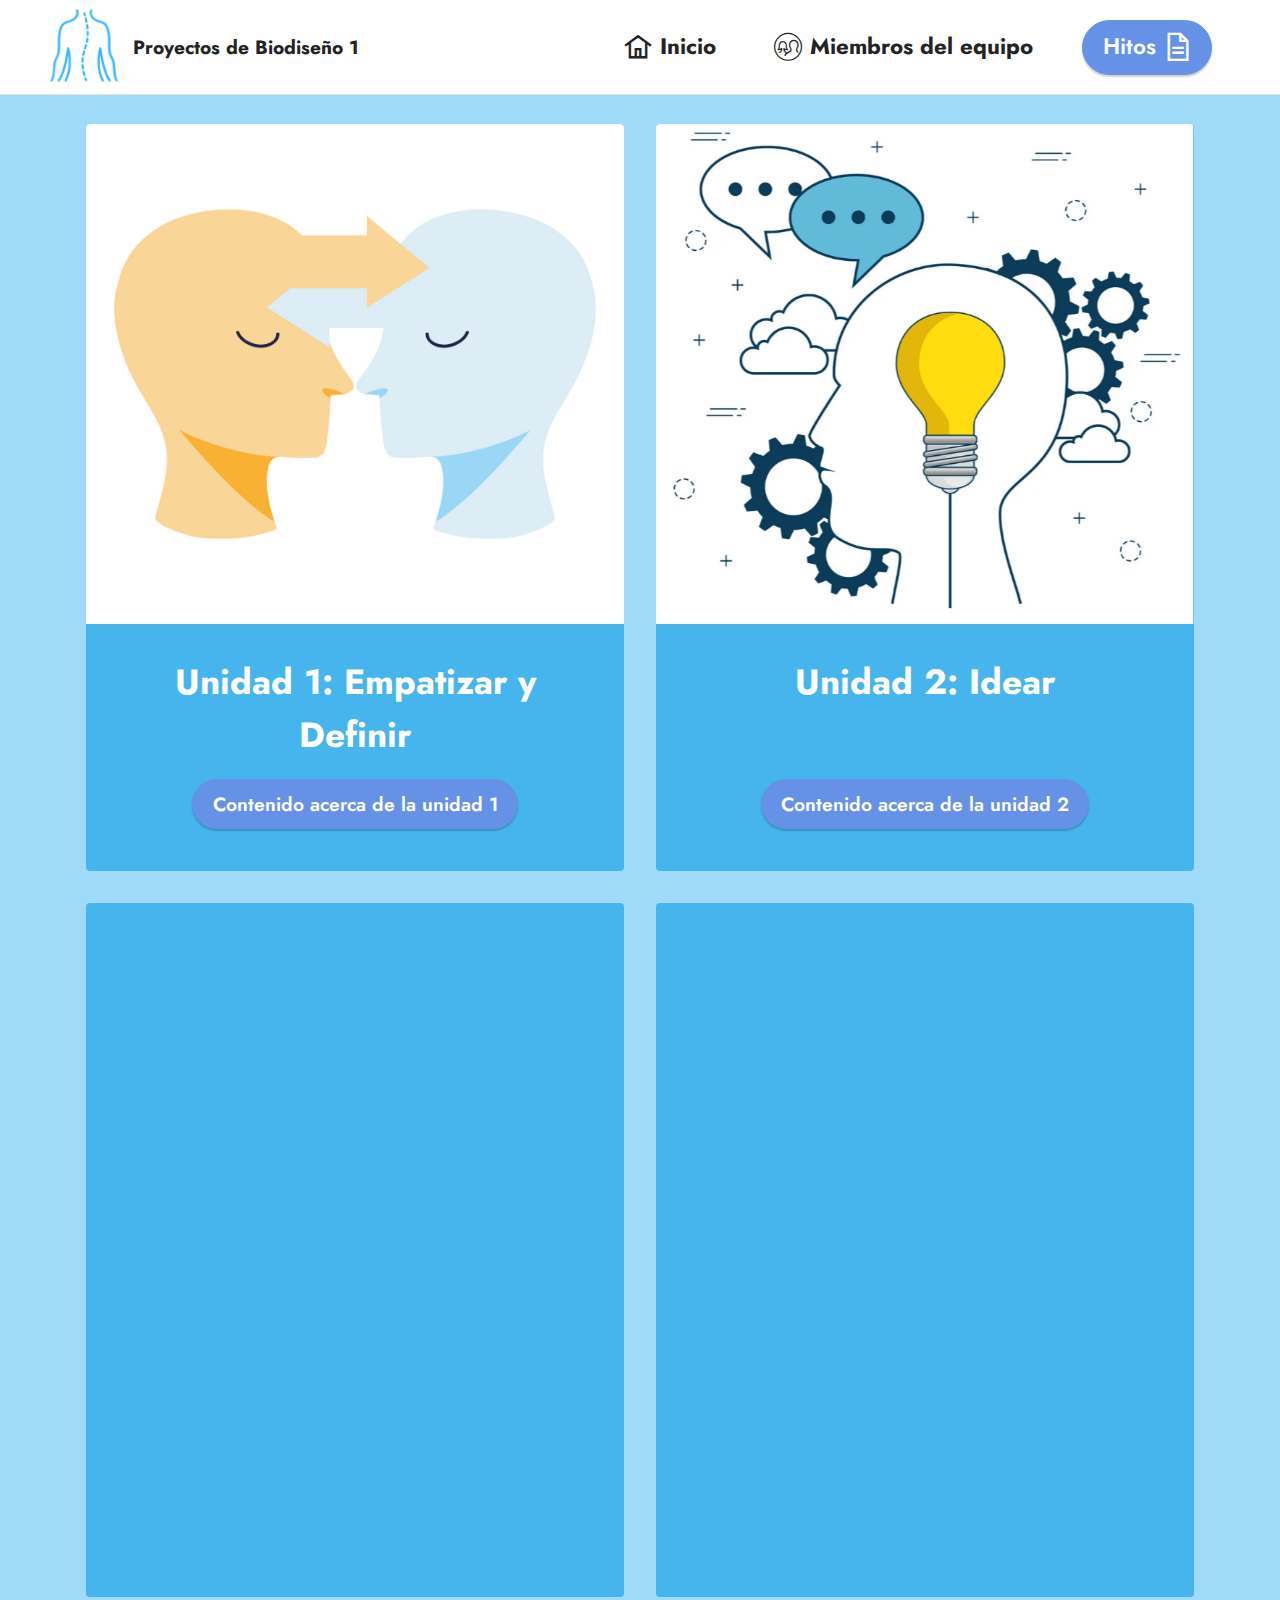
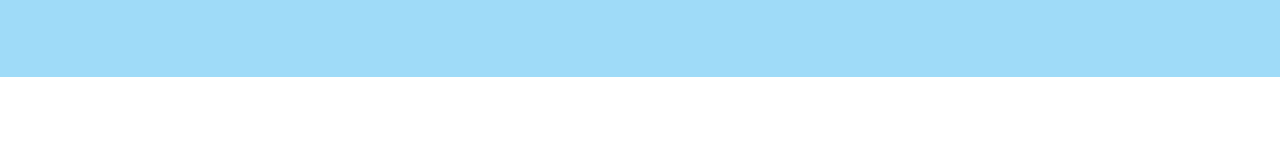
<file: Hitos.html>
<!DOCTYPE html>
<html  >
<head>
  <!-- Site made with Mobirise Website Builder v5.6.11, https://mobirise.com -->
  <meta charset="UTF-8">
  <meta http-equiv="X-UA-Compatible" content="IE=edge">
  <meta name="generator" content="Mobirise v5.6.11, mobirise.com">
  <meta name="twitter:card" content="summary_large_image"/>
  <meta name="twitter:image:src" content="">
  <meta property="og:image" content="">
  <meta name="twitter:title" content="Hitos">
  <meta name="viewport" content="width=device-width, initial-scale=1, minimum-scale=1">
  <link rel="shortcut icon" href="assets/images/escoliosis-68x74.png" type="image/x-icon">
  <meta name="description" content="">
  
  
  <title>Hitos</title>
  <link rel="stylesheet" href="assets/web/assets/mobirise-icons2/mobirise2.css">
  <link rel="stylesheet" href="assets/web/assets/mobirise-icons/mobirise-icons.css">
  <link rel="stylesheet" href="assets/bootstrap/css/bootstrap.min.css">
  <link rel="stylesheet" href="assets/bootstrap/css/bootstrap-grid.min.css">
  <link rel="stylesheet" href="assets/bootstrap/css/bootstrap-reboot.min.css">
  <link rel="stylesheet" href="assets/animatecss/animate.css">
  <link rel="stylesheet" href="assets/dropdown/css/style.css">
  <link rel="stylesheet" href="assets/socicon/css/styles.css">
  <link rel="stylesheet" href="assets/theme/css/style.css">
  <link rel="preload" href="https://fonts.googleapis.com/css?family=Jost:100,200,300,400,500,600,700,800,900,100i,200i,300i,400i,500i,600i,700i,800i,900i&display=swap" as="style" onload="this.onload=null;this.rel='stylesheet'">
  <noscript><link rel="stylesheet" href="https://fonts.googleapis.com/css?family=Jost:100,200,300,400,500,600,700,800,900,100i,200i,300i,400i,500i,600i,700i,800i,900i&display=swap"></noscript>
  <link rel="preload" as="style" href="assets/mobirise/css/mbr-additional.css"><link rel="stylesheet" href="assets/mobirise/css/mbr-additional.css" type="text/css">
  
  
  
  
</head>
<body>
  
  <section data-bs-version="5.1" class="menu cid-tphcCIyNsA" once="menu" id="menu1-13">
    
    <nav class="navbar navbar-dropdown navbar-fixed-top navbar-expand-lg">
        <div class="container-fluid">
            <div class="navbar-brand">
                <span class="navbar-logo">
                    <a href="inicio.html">
                        <img src="assets/images/escoliosis-68x74.png" alt="Mobirise Website Builder" style="height: 4.9rem;">
                    </a>
                </span>
                <span class="navbar-caption-wrap"><a class="navbar-caption text-black text-primary display-7" href="inicio.html">Proyectos de Biodiseño 1&nbsp;</a></span>
            </div>
            <button class="navbar-toggler" type="button" data-toggle="collapse" data-bs-toggle="collapse" data-target="#navbarSupportedContent" data-bs-target="#navbarSupportedContent" aria-controls="navbarNavAltMarkup" aria-expanded="false" aria-label="Toggle navigation">
                <div class="hamburger">
                    <span></span>
                    <span></span>
                    <span></span>
                    <span></span>
                </div>
            </button>
            <div class="collapse navbar-collapse" id="navbarSupportedContent">
                <ul class="navbar-nav nav-dropdown" data-app-modern-menu="true"><li class="nav-item"><a class="nav-link link text-black display-4" href="https://mobirise.com"></a></li><li class="nav-item"><a class="nav-link link text-black text-primary display-4" href="inicio.html"><span class="mobi-mbri mobi-mbri-home mbr-iconfont mbr-iconfont-btn"></span><strong>Inicio</strong></a></li><li class="nav-item"><a class="nav-link link text-black text-primary display-4" href="miembros.html#top"><span class="mbri-users mbr-iconfont mbr-iconfont-btn"></span><strong>Miembros del equipo</strong></a></li></ul>
                
                <div class="navbar-buttons mbr-section-btn"><a class="btn btn-primary display-4" href="Hitos.html"><span class="mobi-mbri mobi-mbri-file mbr-iconfont mbr-iconfont-btn"></span>Hitos</a></div>
            </div>
        </div>
    </nav>

</section>

<section data-bs-version="5.1" class="gallery2 cid-tphdmWJzxX" id="gallery2-16">
    
    
    <div class="container">
        
        <div class="row mt-4">
            <div class="item features-image сol-12 col-md-6 col-lg-6">
                <div class="item-wrapper">
                    <div class="item-img">
                        <img src="assets/images/mbr-1256x1256.jpg" alt="Mobirise Website Builder">
                    </div>
                    <div class="item-content">
                        <h5 class="item-title mbr-fonts-style display-5"><strong>Unidad 1: Empatizar y Definir</strong></h5>
                        
                        
                    </div>
                    <div class="mbr-section-btn item-footer mt-2"><a href="Hito1.html" class="btn btn-primary item-btn display-7">Contenido acerca de la unidad 1</a></div>
                </div>
            </div>
            <div class="item features-image сol-12 col-md-6 col-lg-6">
                <div class="item-wrapper">
                    <div class="item-img">
                        <img src="assets/images/idear-1-743x726.png" alt="Mobirise Website Builder">
                    </div>
                    <div class="item-content">
                        <h5 class="item-title mbr-fonts-style display-5"><strong>Unidad 2: Idear</strong></h5>
                        
                        
                    </div>
                    <div class="mbr-section-btn item-footer mt-2"><a href="Hito2.html" class="btn btn-primary item-btn display-7">Contenido acerca de la unidad 2</a></div>
                </div>
            </div>
            <div class="item features-image сol-12 col-md-6 col-lg-6">
                <div class="item-wrapper">
                    <div class="item-img">
                        <img src="assets/images/67bfae37b375e4ad5aeb63bc6b17c63f-728x712.png" alt="Mobirise Website Builder">
                    </div>
                    <div class="item-content">
                        <h5 class="item-title mbr-fonts-style display-5"><strong>Unidad 3: Prototipar</strong></h5>
                        
                        
                    </div>
                    <div class="mbr-section-btn item-footer mt-2"><a href="Hito3.html" class="btn btn-primary item-btn display-7">Contenido acerca de la unidad 3</a></div>
                </div>
            </div>
            <div class="item features-image сol-12 col-md-6 col-lg-6">
                <div class="item-wrapper">
                    <div class="item-img">
                        <img src="assets/images/job-exam-test-vector-illustration-138676.webp" alt="Mobirise Website Builder" title="">
                    </div>
                    <div class="item-content">
                        <h5 class="item-title mbr-fonts-style display-5"><strong>Unidad 4: Testear</strong></h5>
                        
                        
                    </div>
                    <div class="mbr-section-btn item-footer mt-2"><a href="Hito4.html" class="btn btn-primary item-btn display-7">Contenido acerca de la unidad 4</a></div>
                </div>
            </div>
        </div>
    </div>
</section><section class="display-7" style="padding: 0;align-items: center;justify-content: center;flex-wrap: wrap;    align-content: center;display: flex;position: relative;height: 4rem;"><a href="https://mobiri.se/" style="flex: 1 1;height: 4rem;position: absolute;width: 100%;z-index: 1;"><img alt="" style="height: 4rem;" src="[data-uri]"></a><p style="margin: 0;text-align: center;" class="display-7">Built with &#8204;</p><a style="z-index:1" href="https://mobirise.com/html-builder.html">HTML Builder</a></section><script src="assets/bootstrap/js/bootstrap.bundle.min.js"></script>  <script src="assets/smoothscroll/smooth-scroll.js"></script>  <script src="assets/ytplayer/index.js"></script>  <script src="assets/dropdown/js/navbar-dropdown.js"></script>  <script src="assets/theme/js/script.js"></script>  
  
  
 <div id="scrollToTop" class="scrollToTop mbr-arrow-up"><a style="text-align: center;"><i class="mbr-arrow-up-icon mbr-arrow-up-icon-cm cm-icon cm-icon-smallarrow-up"></i></a></div>
    <input name="animation" type="hidden">
  </body>
</html>
</file>
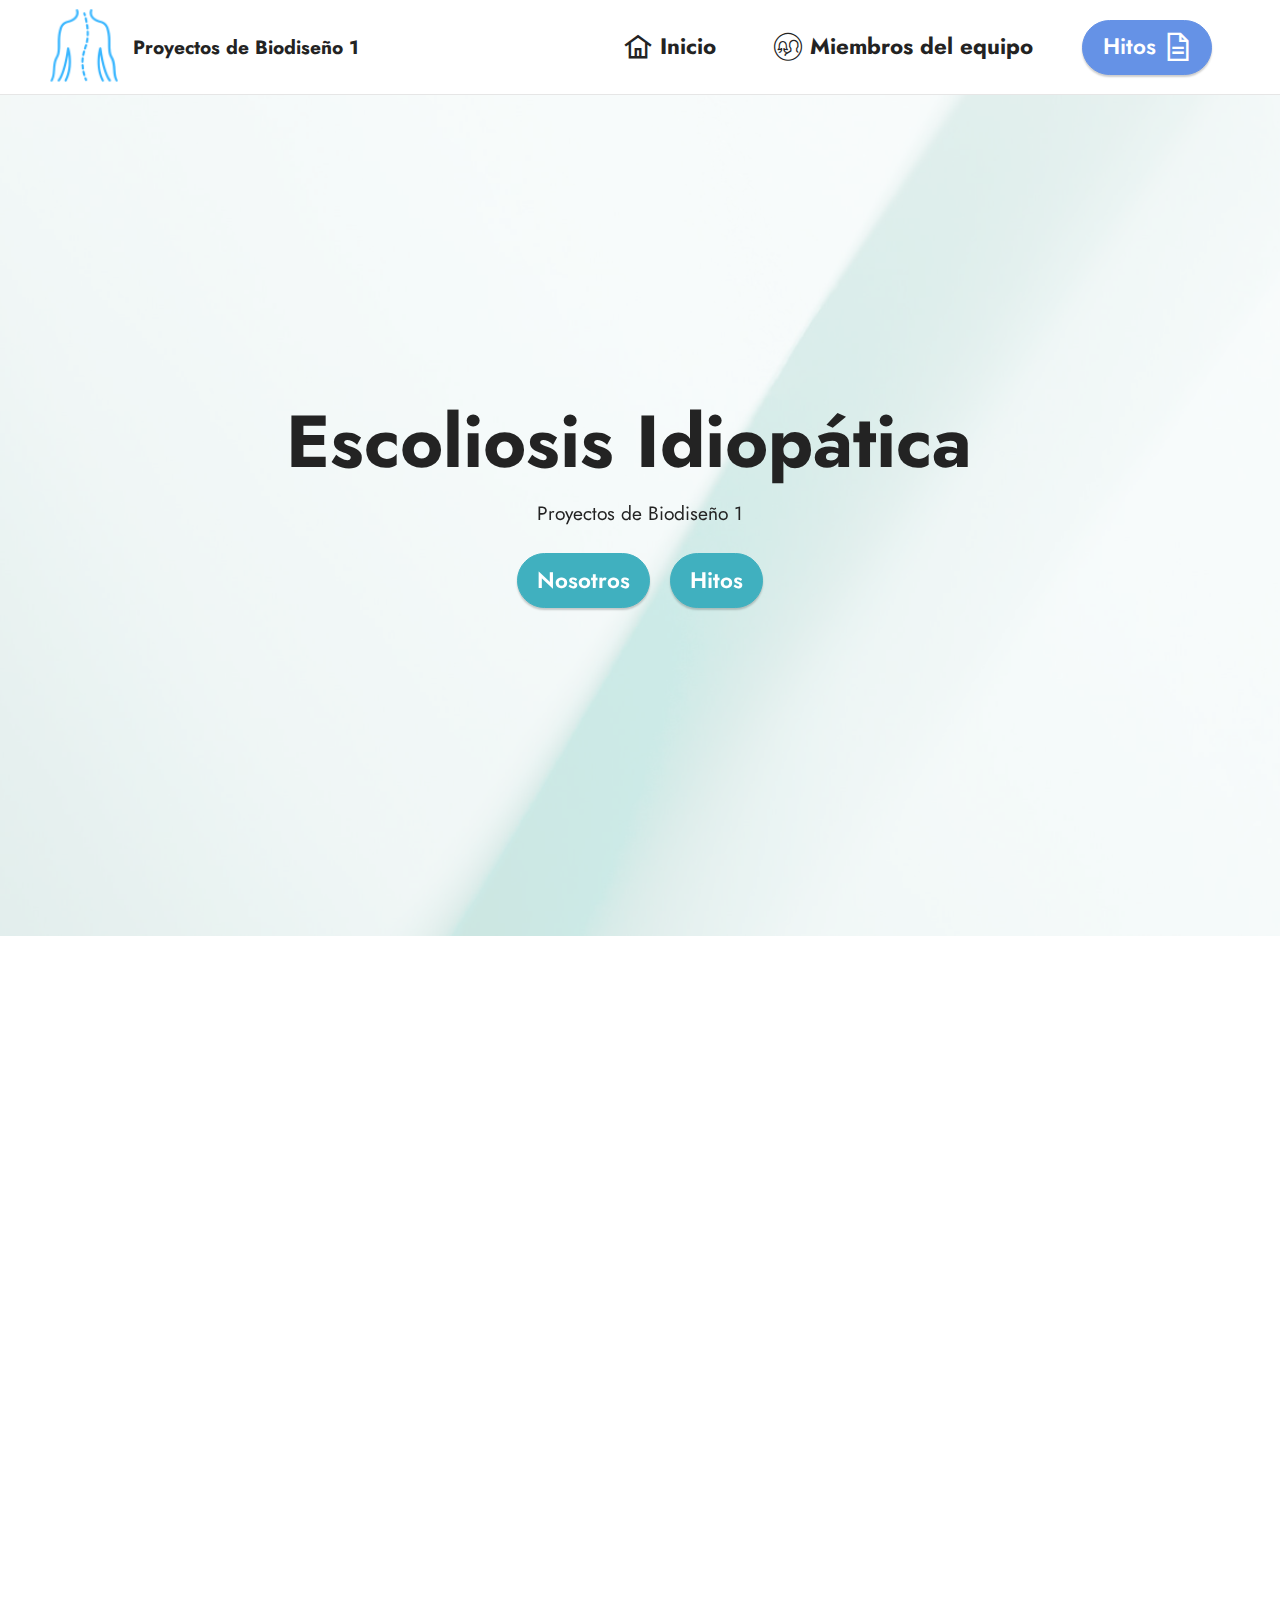
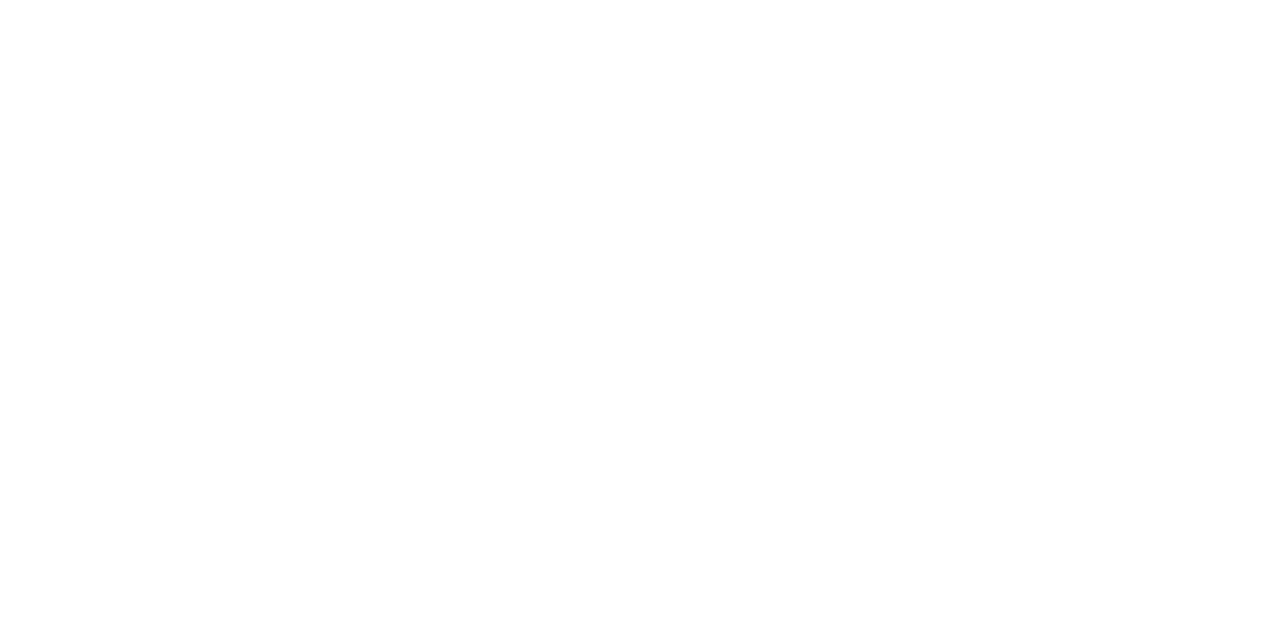
<file: inicio.html>
<!DOCTYPE html>
<html  >
<head>
  <!-- Site made with Mobirise Website Builder v5.6.11, https://mobirise.com -->
  <meta charset="UTF-8">
  <meta http-equiv="X-UA-Compatible" content="IE=edge">
  <meta name="generator" content="Mobirise v5.6.11, mobirise.com">
  <meta name="twitter:card" content="summary_large_image"/>
  <meta name="twitter:image:src" content="">
  <meta property="og:image" content="">
  <meta name="twitter:title" content="Inicio">
  <meta name="viewport" content="width=device-width, initial-scale=1, minimum-scale=1">
  <link rel="shortcut icon" href="assets/images/escoliosis-68x74.png" type="image/x-icon">
  <meta name="description" content="">
  
  
  <title>Inicio</title>
  <link rel="stylesheet" href="assets/web/assets/mobirise-icons2/mobirise2.css">
  <link rel="stylesheet" href="assets/web/assets/mobirise-icons/mobirise-icons.css">
  <link rel="stylesheet" href="assets/bootstrap/css/bootstrap.min.css">
  <link rel="stylesheet" href="assets/bootstrap/css/bootstrap-grid.min.css">
  <link rel="stylesheet" href="assets/bootstrap/css/bootstrap-reboot.min.css">
  <link rel="stylesheet" href="assets/parallax/jarallax.css">
  <link rel="stylesheet" href="assets/animatecss/animate.css">
  <link rel="stylesheet" href="assets/dropdown/css/style.css">
  <link rel="stylesheet" href="assets/socicon/css/styles.css">
  <link rel="stylesheet" href="assets/theme/css/style.css">
  <link rel="preload" href="https://fonts.googleapis.com/css?family=Jost:100,200,300,400,500,600,700,800,900,100i,200i,300i,400i,500i,600i,700i,800i,900i&display=swap" as="style" onload="this.onload=null;this.rel='stylesheet'">
  <noscript><link rel="stylesheet" href="https://fonts.googleapis.com/css?family=Jost:100,200,300,400,500,600,700,800,900,100i,200i,300i,400i,500i,600i,700i,800i,900i&display=swap"></noscript>
  <link rel="preload" as="style" href="assets/mobirise/css/mbr-additional.css"><link rel="stylesheet" href="assets/mobirise/css/mbr-additional.css" type="text/css">
  
  
  
  
</head>
<body>
  
  <section data-bs-version="5.1" class="menu cid-tph34eH54f" once="menu" id="menu1-10">
    
    <nav class="navbar navbar-dropdown navbar-fixed-top navbar-expand-lg">
        <div class="container-fluid">
            <div class="navbar-brand">
                <span class="navbar-logo">
                    <a href="inicio.html">
                        <img src="assets/images/escoliosis-68x74.png" alt="Mobirise Website Builder" style="height: 4.9rem;">
                    </a>
                </span>
                <span class="navbar-caption-wrap"><a class="navbar-caption text-black text-primary display-7" href="inicio.html">Proyectos de Biodiseño 1&nbsp;</a></span>
            </div>
            <button class="navbar-toggler" type="button" data-toggle="collapse" data-bs-toggle="collapse" data-target="#navbarSupportedContent" data-bs-target="#navbarSupportedContent" aria-controls="navbarNavAltMarkup" aria-expanded="false" aria-label="Toggle navigation">
                <div class="hamburger">
                    <span></span>
                    <span></span>
                    <span></span>
                    <span></span>
                </div>
            </button>
            <div class="collapse navbar-collapse" id="navbarSupportedContent">
                <ul class="navbar-nav nav-dropdown" data-app-modern-menu="true"><li class="nav-item"><a class="nav-link link text-black display-4" href="https://mobirise.com"></a></li><li class="nav-item"><a class="nav-link link text-black text-primary display-4" href="inicio.html"><span class="mobi-mbri mobi-mbri-home mbr-iconfont mbr-iconfont-btn"></span><strong>Inicio</strong></a></li><li class="nav-item"><a class="nav-link link text-black text-primary display-4" href="miembros.html#top"><span class="mbri-users mbr-iconfont mbr-iconfont-btn"></span><strong>Miembros del equipo</strong></a></li></ul>
                
                <div class="navbar-buttons mbr-section-btn"><a class="btn btn-primary display-4" href="Hitos.html"><span class="mobi-mbri mobi-mbri-file mbr-iconfont mbr-iconfont-btn"></span>Hitos</a></div>
            </div>
        </div>
    </nav>

</section>

<section data-bs-version="5.1" class="header1 cid-s48MCQYojq mbr-fullscreen mbr-parallax-background" id="header1-f">

    

    <div class="mbr-overlay" style="opacity: 0.8; background-color: rgb(255, 255, 255);"></div>

    <div class="align-center container">
        <div class="row justify-content-center">
            <div class="col-12 col-lg-8">
                <h1 class="mbr-section-title mbr-fonts-style mb-3 display-1"><strong>Escoliosis Idiopática&nbsp;</strong></h1>
                
                <p class="mbr-text mbr-fonts-style display-7">Proyectos de Biodiseño 1</p>
                <div class="mbr-section-btn mt-3"><a class="btn btn-success display-4" href="miembros.html">Nosotros</a> <a class="btn btn-success display-4" href="Hitos.html">Hitos</a></div>
            </div>
        </div>
    </div>
</section>

<section data-bs-version="5.1" class="content1 cid-s48udlf8KU" id="content1-8">
    
    <div class="container">
        <div class="row justify-content-center">
            <div class="title col-12 col-md-12">
                <h3 class="mbr-section-title mbr-fonts-style align-center mb-4 display-2"><strong>Caso clínico</strong></h3>
                
                
            </div>
        </div>
    </div>
</section>

<section data-bs-version="5.1" class="image3 cid-s48upRUlSD" id="image3-9">
    

    

    <div class="container">
        <div class="row justify-content-center">
            <div class="col-12 col-lg-9">
                <div class="image-wrapper">
                    <img src="assets/images/caso-1-1532x402.png" alt="Mobirise Website Builder">
                    <p class="mbr-description mbr-fonts-style mt-2 align-center display-4"></p>
                </div>
            </div>
        </div>
    </div>
</section>

<section data-bs-version="5.1" class="image3 cid-tpsrL7YyAB" id="image3-2i">
    

    
    

    <div class="container">
        <div class="row justify-content-center">
            <div class="col-12 col-lg-10">
                <div class="image-wrapper">
                    <img src="assets/images/caso-2-1378x623.png" alt="Mobirise Website Builder">
                    <p class="mbr-description mbr-fonts-style mt-2 align-center display-4"></p>
                </div>
            </div>
        </div>
    </div>
</section>

<section data-bs-version="5.1" class="image3 cid-tpsrSQa9KS" id="image3-2j">
    

    
    

    <div class="container">
        <div class="row justify-content-center">
            <div class="col-12 col-lg-10">
                <div class="image-wrapper">
                    <img src="assets/images/caso-3-1613x407.png" alt="Mobirise Website Builder">
                    <p class="mbr-description mbr-fonts-style mt-2 align-center display-4"></p>
                </div>
            </div>
        </div>
    </div>
</section>

<section data-bs-version="5.1" class="image3 cid-tpss2yAkzU" id="image3-2k">
    

    
    

    <div class="container">
        <div class="row justify-content-center">
            <div class="col-12 col-lg-10">
                <div class="image-wrapper">
                    <img src="assets/images/caso-4-1271x265.png" alt="Mobirise Website Builder">
                    <p class="mbr-description mbr-fonts-style mt-2 align-center display-4"></p>
                </div>
            </div>
        </div>
    </div>
</section><section class="display-7" style="padding: 0;align-items: center;justify-content: center;flex-wrap: wrap;    align-content: center;display: flex;position: relative;height: 4rem;"><a href="https://mobiri.se/" style="flex: 1 1;height: 4rem;position: absolute;width: 100%;z-index: 1;"><img alt="" style="height: 4rem;" src="[data-uri]"></a><p style="margin: 0;text-align: center;" class="display-7">Created with &#8204;</p><a style="z-index:1" href="https://mobirise.com"> Website Builder Software</a></section><script src="assets/bootstrap/js/bootstrap.bundle.min.js"></script>  <script src="assets/parallax/jarallax.js"></script>  <script src="assets/smoothscroll/smooth-scroll.js"></script>  <script src="assets/ytplayer/index.js"></script>  <script src="assets/dropdown/js/navbar-dropdown.js"></script>  <script src="assets/theme/js/script.js"></script>  
  
  
 <div id="scrollToTop" class="scrollToTop mbr-arrow-up"><a style="text-align: center;"><i class="mbr-arrow-up-icon mbr-arrow-up-icon-cm cm-icon cm-icon-smallarrow-up"></i></a></div>
    <input name="animation" type="hidden">
  </body>
</html>
</file>
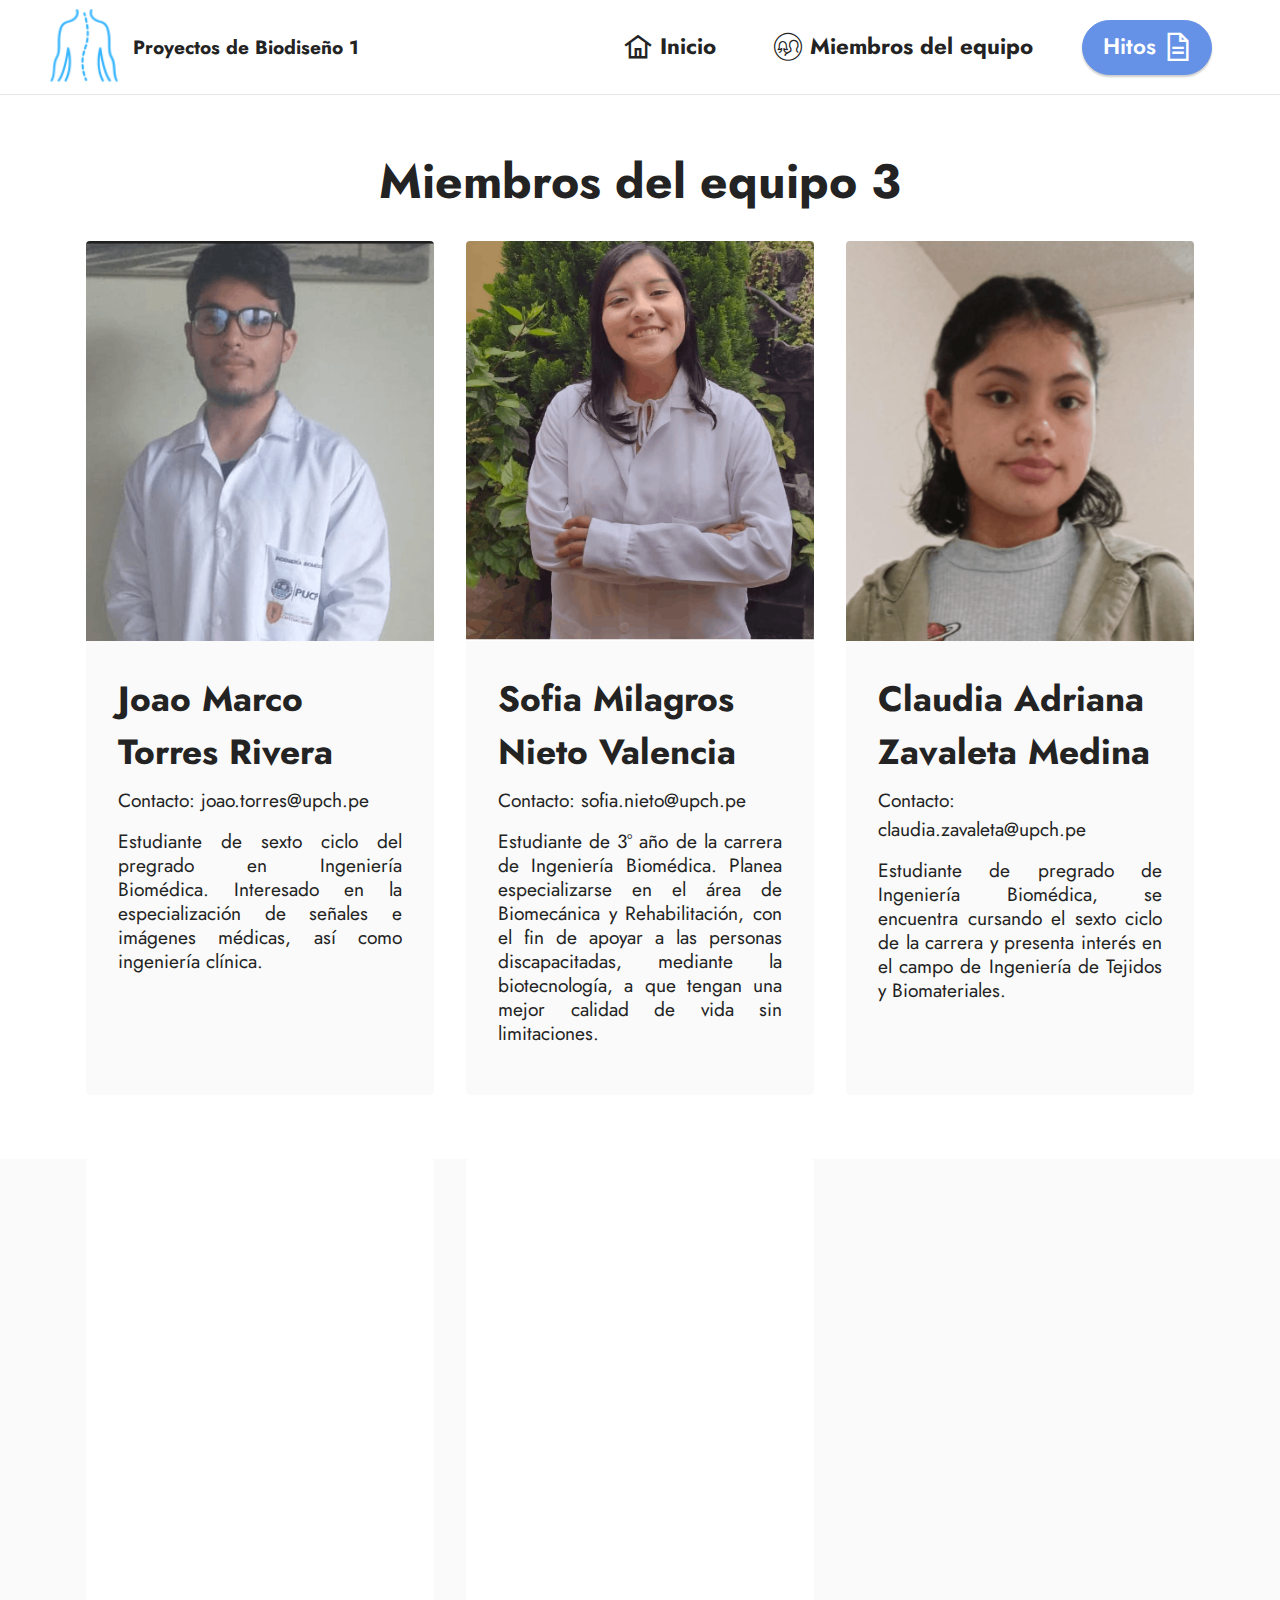
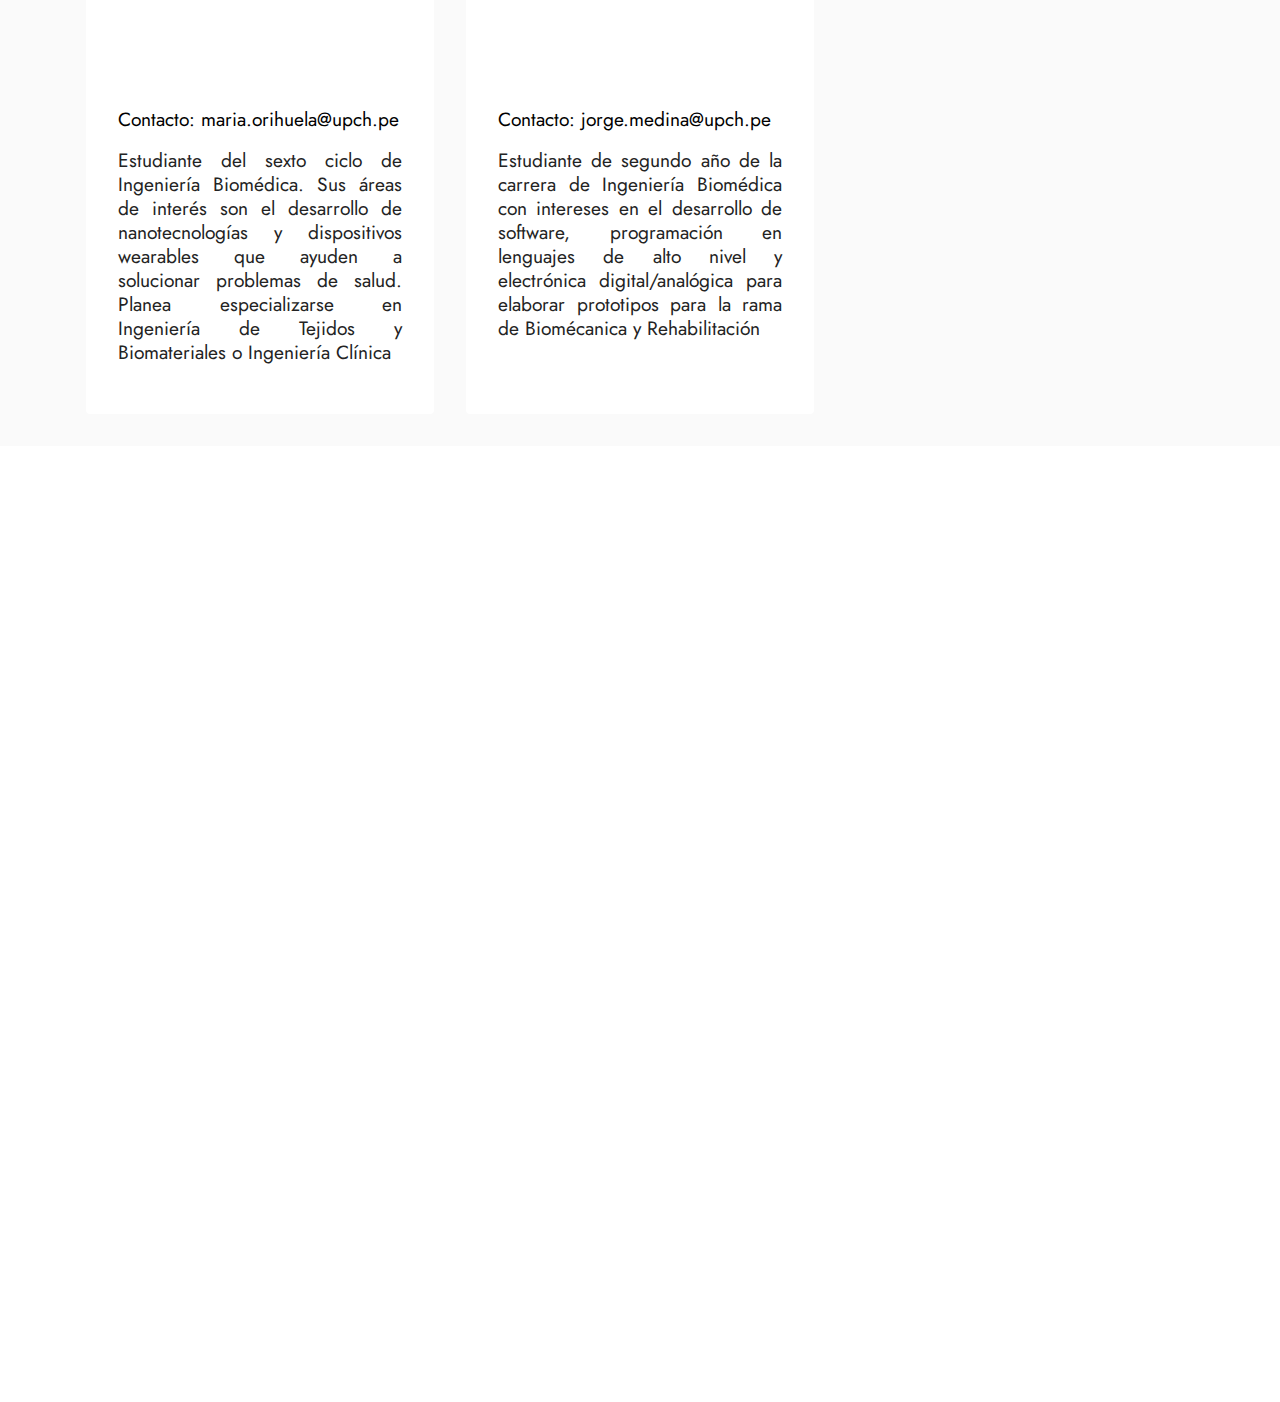
<file: miembros.html>
<!DOCTYPE html>
<html  >
<head>
  <!-- Site made with Mobirise Website Builder v5.6.11, https://mobirise.com -->
  <meta charset="UTF-8">
  <meta http-equiv="X-UA-Compatible" content="IE=edge">
  <meta name="generator" content="Mobirise v5.6.11, mobirise.com">
  <meta name="twitter:card" content="summary_large_image"/>
  <meta name="twitter:image:src" content="">
  <meta property="og:image" content="">
  <meta name="twitter:title" content="Miembros del equipo">
  <meta name="viewport" content="width=device-width, initial-scale=1, minimum-scale=1">
  <link rel="shortcut icon" href="assets/images/escoliosis-68x74.png" type="image/x-icon">
  <meta name="description" content="">
  
  
  <title>Miembros del equipo</title>
  <link rel="stylesheet" href="assets/web/assets/mobirise-icons2/mobirise2.css">
  <link rel="stylesheet" href="assets/web/assets/mobirise-icons/mobirise-icons.css">
  <link rel="stylesheet" href="assets/bootstrap/css/bootstrap.min.css">
  <link rel="stylesheet" href="assets/bootstrap/css/bootstrap-grid.min.css">
  <link rel="stylesheet" href="assets/bootstrap/css/bootstrap-reboot.min.css">
  <link rel="stylesheet" href="assets/animatecss/animate.css">
  <link rel="stylesheet" href="assets/dropdown/css/style.css">
  <link rel="stylesheet" href="assets/socicon/css/styles.css">
  <link rel="stylesheet" href="assets/theme/css/style.css">
  <link rel="preload" href="https://fonts.googleapis.com/css?family=Jost:100,200,300,400,500,600,700,800,900,100i,200i,300i,400i,500i,600i,700i,800i,900i&display=swap" as="style" onload="this.onload=null;this.rel='stylesheet'">
  <noscript><link rel="stylesheet" href="https://fonts.googleapis.com/css?family=Jost:100,200,300,400,500,600,700,800,900,100i,200i,300i,400i,500i,600i,700i,800i,900i&display=swap"></noscript>
  <link rel="preload" as="style" href="assets/mobirise/css/mbr-additional.css"><link rel="stylesheet" href="assets/mobirise/css/mbr-additional.css" type="text/css">
  
  
  
  
</head>
<body>
  
  <section data-bs-version="5.1" class="menu cid-tph34eH54f" once="menu" id="menu1-10">
    
    <nav class="navbar navbar-dropdown navbar-fixed-top navbar-expand-lg">
        <div class="container-fluid">
            <div class="navbar-brand">
                <span class="navbar-logo">
                    <a href="inicio.html">
                        <img src="assets/images/escoliosis-68x74.png" alt="Mobirise Website Builder" style="height: 4.9rem;">
                    </a>
                </span>
                <span class="navbar-caption-wrap"><a class="navbar-caption text-black text-primary display-7" href="inicio.html">Proyectos de Biodiseño 1&nbsp;</a></span>
            </div>
            <button class="navbar-toggler" type="button" data-toggle="collapse" data-bs-toggle="collapse" data-target="#navbarSupportedContent" data-bs-target="#navbarSupportedContent" aria-controls="navbarNavAltMarkup" aria-expanded="false" aria-label="Toggle navigation">
                <div class="hamburger">
                    <span></span>
                    <span></span>
                    <span></span>
                    <span></span>
                </div>
            </button>
            <div class="collapse navbar-collapse" id="navbarSupportedContent">
                <ul class="navbar-nav nav-dropdown" data-app-modern-menu="true"><li class="nav-item"><a class="nav-link link text-black display-4" href="https://mobirise.com"></a></li><li class="nav-item"><a class="nav-link link text-black text-primary display-4" href="inicio.html"><span class="mobi-mbri mobi-mbri-home mbr-iconfont mbr-iconfont-btn"></span><strong>Inicio</strong></a></li><li class="nav-item"><a class="nav-link link text-black text-primary display-4" href="miembros.html#top"><span class="mbri-users mbr-iconfont mbr-iconfont-btn"></span><strong>Miembros del equipo</strong></a></li></ul>
                
                <div class="navbar-buttons mbr-section-btn"><a class="btn btn-primary display-4" href="Hitos.html"><span class="mobi-mbri mobi-mbri-file mbr-iconfont mbr-iconfont-btn"></span>Hitos</a></div>
            </div>
        </div>
    </nav>

</section>

<section data-bs-version="5.1" class="features3 cid-tpshFegAKm" id="features3-2d">
    
    
    <div class="container">
        <div class="mbr-section-head">
            <h4 class="mbr-section-title mbr-fonts-style align-center mb-0 display-2"><strong>Miembros del equipo 3</strong></h4>
            
        </div>
        <div class="row mt-4">
            <div class="item features-image сol-12 col-md-6 col-lg-4">
                <div class="item-wrapper">
                    <div class="item-img">
                        <img src="assets/images/asd6-545x477.png" alt="Mobirise Website Builder">
                    </div>
                    <div class="item-content">
                        <h5 class="item-title mbr-fonts-style display-5"><strong>Joao Marco Torres Rivera</strong></h5>
                        <h6 class="item-subtitle mbr-fonts-style mt-1 display-7">Contacto: joao.torres@upch.pe</h6>
                        <p class="mbr-text mbr-fonts-style mt-3 display-7"></p><div style="text-align: justify;"><span style="font-size: 1.2rem;">Estudiante de sexto ciclo del pregrado en Ingeniería Biomédica. Interesado en la especialización de señales e imágenes médicas, así como ingeniería clínica.</span></div><p></p>
                    </div>
                    
                </div>
            </div>
            <div class="item features-image сol-12 col-md-6 col-lg-4">
                <div class="item-wrapper">
                    <div class="item-img">
                        <img src="assets/images/capture23-457x458.png" alt="Mobirise Website Builder">
                    </div>
                    <div class="item-content">
                        <h5 class="item-title mbr-fonts-style display-5"><strong>Sofia Milagros Nieto Valencia</strong></h5>
                        <h6 class="item-subtitle mbr-fonts-style mt-1 display-7">Contacto: sofia.nieto@upch.pe</h6>
                        <p class="mbr-text mbr-fonts-style mt-3 display-7"></p><div style="text-align: justify;"><span style="font-size: 1.2rem;">Estudiante de 3° año de la carrera de Ingeniería Biomédica. Planea especializarse en el área de Biomecánica y Rehabilitación, con el fin de apoyar a las personas discapacitadas, mediante la biotecnología, a que tengan una mejor calidad de vida sin limitaciones.</span></div><p></p>
                    </div>
                    
                </div>
            </div>
            <div class="item features-image сol-12 col-md-6 col-lg-4">
                <div class="item-wrapper">
                    <div class="item-img">
                        <img src="assets/images/caru-final-507x610.png" alt="Mobirise Website Builder">
                    </div>
                    <div class="item-content">
                        <h5 class="item-title mbr-fonts-style display-5"><strong>Claudia Adriana Zavaleta Medina</strong></h5>
                        <h6 class="item-subtitle mbr-fonts-style mt-1 display-7">Contacto: claudia.zavaleta@upch.pe</h6>
                        <p class="mbr-text mbr-fonts-style mt-3 display-7"></p><div style="text-align: justify;"><span style="font-size: 1.2rem;">Estudiante de pregrado de Ingeniería Biomédica, se encuentra cursando el sexto ciclo de la carrera y presenta interés en el campo de Ingeniería de Tejidos y Biomateriales.</span></div><p></p>
                    </div>
                    
                </div>
            </div>
        </div>
    </div>
</section>

<section data-bs-version="5.1" class="features4 cid-tpsfpdrW7I" id="features4-2a">
    
    
    <div class="container">
        
        <div class="row mt-4">
            <div class="item features-image сol-12 col-md-6 col-lg-4">
                <div class="item-wrapper">
                    <div class="item-img">
                        <img src="assets/images/cristina-815x814.jpg" alt="Mobirise Website Builder" title="">
                    </div>
                    <div class="item-content">
                        <h5 class="item-title mbr-fonts-style display-5"><strong>Maria Cristina Orihuela Flores</strong></h5>
                        <h6 class="item-subtitle mbr-fonts-style mt-1 display-7">Contacto: maria.orihuela@upch.pe</h6>
                        <p class="mbr-text mbr-fonts-style mt-3 display-7"></p><div style="text-align: justify;"><span style="font-size: 1.2rem;">Estudiante del sexto ciclo de Ingeniería Biomédica. Sus áreas de interés son el desarrollo de nanotecnologías y dispositivos wearables que ayuden a solucionar problemas de salud. Planea especializarse en Ingeniería de Tejidos y Biomateriales o Ingeniería Clínica</span></div><p></p>
                    </div>
                    
                </div>
            </div>
            
            <div class="item features-image сol-12 col-md-6 col-lg-4">
                <div class="item-wrapper">
                    <div class="item-img">
                        <img src="assets/images/unnamed-652x652.jpg" alt="Mobirise Website Builder" title="">
                    </div>
                    <div class="item-content">
                        <h5 class="item-title mbr-fonts-style display-5"><strong>Jorge Eduardo Medina Céliz</strong></h5>
                        <h6 class="item-subtitle mbr-fonts-style mt-1 display-7">Contacto: jorge.medina@upch.pe</h6>
                        <p class="mbr-text mbr-fonts-style mt-3 display-7"></p><div style="text-align: justify;"><span style="font-size: 1.2rem;">Estudiante de segundo año de la carrera de Ingeniería Biomédica con intereses en el desarrollo de software, programación en lenguajes de alto nivel y electrónica digital/analógica para elaborar prototipos para la rama de Biomécanica y Rehabilitación</span></div><p></p>
                    </div>
                    
                </div>
            </div>

        </div>
    </div>
</section>

<section data-bs-version="5.1" class="image3 cid-tpsjdBuEZw" id="image3-2e">
    

    
    

    <div class="container">
        <div class="row justify-content-center">
            <div class="col-12 col-lg-10">
                <div class="image-wrapper">
                    <img src="assets/images/fotacho-938x853.jpg" alt="Mobirise Website Builder">
                    <p class="mbr-description mbr-fonts-style mt-2 align-center display-4">
                        Equipo 3&nbsp;</p>
                </div>
            </div>
        </div>
    </div>
</section><section class="display-7" style="padding: 0;align-items: center;justify-content: center;flex-wrap: wrap;    align-content: center;display: flex;position: relative;height: 4rem;"><a href="https://mobiri.se/" style="flex: 1 1;height: 4rem;position: absolute;width: 100%;z-index: 1;"><img alt="" style="height: 4rem;" src="[data-uri]"></a><p style="margin: 0;text-align: center;" class="display-7">Created with &#8204;</p><a style="z-index:1" href="https://mobirise.com/offline-website-builder.html">Offline Website Software</a></section><script src="assets/bootstrap/js/bootstrap.bundle.min.js"></script>  <script src="assets/smoothscroll/smooth-scroll.js"></script>  <script src="assets/ytplayer/index.js"></script>  <script src="assets/dropdown/js/navbar-dropdown.js"></script>  <script src="assets/theme/js/script.js"></script>  
  
  
 <div id="scrollToTop" class="scrollToTop mbr-arrow-up"><a style="text-align: center;"><i class="mbr-arrow-up-icon mbr-arrow-up-icon-cm cm-icon cm-icon-smallarrow-up"></i></a></div>
    <input name="animation" type="hidden">
  </body>
</html>
</file>
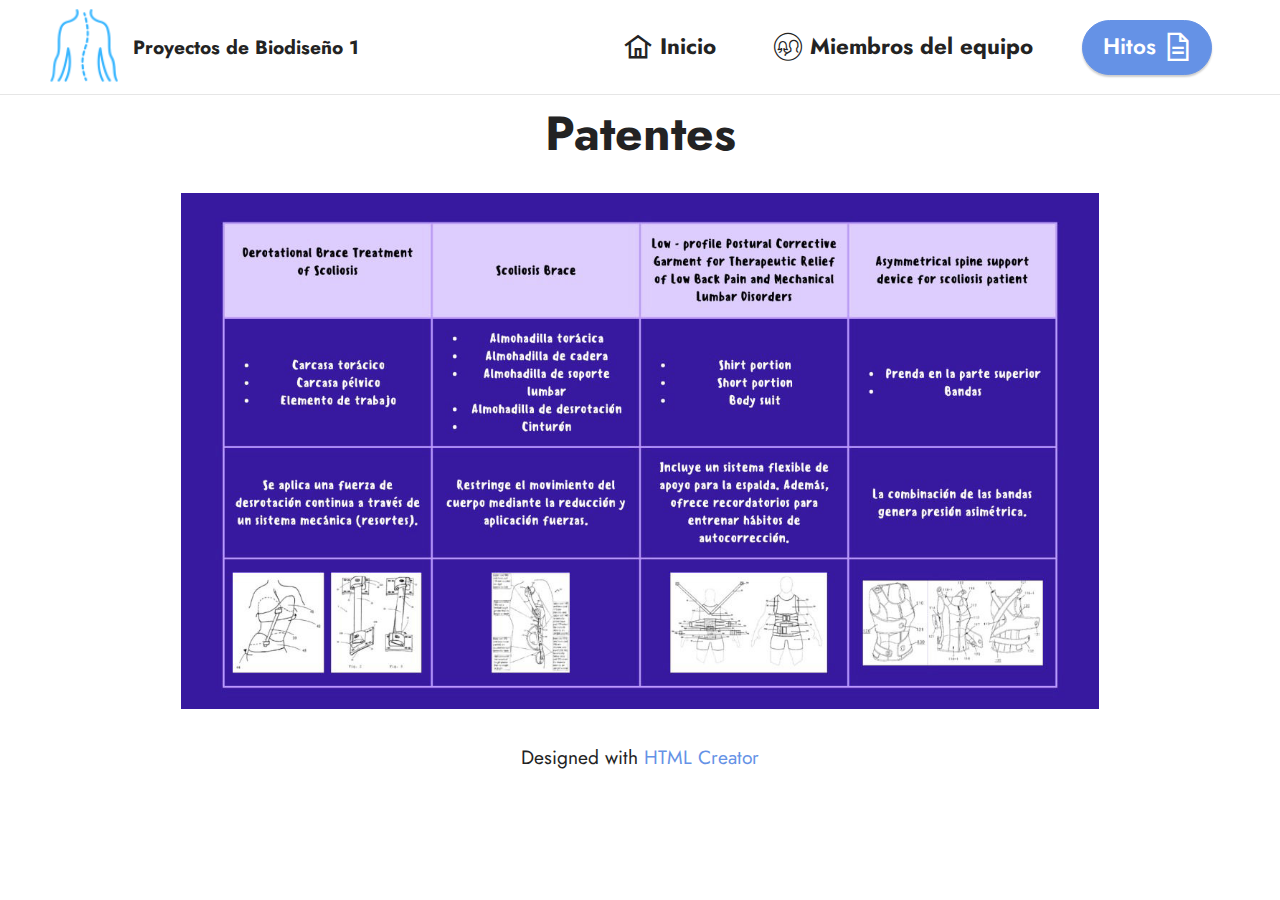
<file: Patentes.html>
<!DOCTYPE html>
<html  >
<head>
  <!-- Site made with Mobirise Website Builder v5.6.11, https://mobirise.com -->
  <meta charset="UTF-8">
  <meta http-equiv="X-UA-Compatible" content="IE=edge">
  <meta name="generator" content="Mobirise v5.6.11, mobirise.com">
  <meta name="twitter:card" content="summary_large_image"/>
  <meta name="twitter:image:src" content="">
  <meta property="og:image" content="">
  <meta name="twitter:title" content="Patentes">
  <meta name="viewport" content="width=device-width, initial-scale=1, minimum-scale=1">
  <link rel="shortcut icon" href="assets/images/escoliosis-68x74.png" type="image/x-icon">
  <meta name="description" content="">
  
  
  <title>Patentes</title>
  <link rel="stylesheet" href="assets/web/assets/mobirise-icons2/mobirise2.css">
  <link rel="stylesheet" href="assets/web/assets/mobirise-icons/mobirise-icons.css">
  <link rel="stylesheet" href="assets/bootstrap/css/bootstrap.min.css">
  <link rel="stylesheet" href="assets/bootstrap/css/bootstrap-grid.min.css">
  <link rel="stylesheet" href="assets/bootstrap/css/bootstrap-reboot.min.css">
  <link rel="stylesheet" href="assets/animatecss/animate.css">
  <link rel="stylesheet" href="assets/dropdown/css/style.css">
  <link rel="stylesheet" href="assets/socicon/css/styles.css">
  <link rel="stylesheet" href="assets/theme/css/style.css">
  <link rel="preload" href="https://fonts.googleapis.com/css?family=Jost:100,200,300,400,500,600,700,800,900,100i,200i,300i,400i,500i,600i,700i,800i,900i&display=swap" as="style" onload="this.onload=null;this.rel='stylesheet'">
  <noscript><link rel="stylesheet" href="https://fonts.googleapis.com/css?family=Jost:100,200,300,400,500,600,700,800,900,100i,200i,300i,400i,500i,600i,700i,800i,900i&display=swap"></noscript>
  <link rel="preload" as="style" href="assets/mobirise/css/mbr-additional.css"><link rel="stylesheet" href="assets/mobirise/css/mbr-additional.css" type="text/css">
  
  
  
  
</head>
<body>
  
  <section data-bs-version="5.1" class="menu cid-tpthQ2NC65" once="menu" id="menu1-3h">
    
    <nav class="navbar navbar-dropdown navbar-fixed-top navbar-expand-lg">
        <div class="container-fluid">
            <div class="navbar-brand">
                <span class="navbar-logo">
                    <a href="inicio.html">
                        <img src="assets/images/escoliosis-68x74.png" alt="Mobirise Website Builder" style="height: 4.9rem;">
                    </a>
                </span>
                <span class="navbar-caption-wrap"><a class="navbar-caption text-black text-primary display-7" href="inicio.html">Proyectos de Biodiseño 1&nbsp;</a></span>
            </div>
            <button class="navbar-toggler" type="button" data-toggle="collapse" data-bs-toggle="collapse" data-target="#navbarSupportedContent" data-bs-target="#navbarSupportedContent" aria-controls="navbarNavAltMarkup" aria-expanded="false" aria-label="Toggle navigation">
                <div class="hamburger">
                    <span></span>
                    <span></span>
                    <span></span>
                    <span></span>
                </div>
            </button>
            <div class="collapse navbar-collapse" id="navbarSupportedContent">
                <ul class="navbar-nav nav-dropdown" data-app-modern-menu="true"><li class="nav-item"><a class="nav-link link text-black display-4" href="https://mobirise.com"></a></li><li class="nav-item"><a class="nav-link link text-black text-primary display-4" href="inicio.html"><span class="mobi-mbri mobi-mbri-home mbr-iconfont mbr-iconfont-btn"></span><strong>Inicio</strong></a></li><li class="nav-item"><a class="nav-link link text-black text-primary display-4" href="miembros.html#top"><span class="mbri-users mbr-iconfont mbr-iconfont-btn"></span><strong>Miembros del equipo</strong></a></li></ul>
                
                <div class="navbar-buttons mbr-section-btn"><a class="btn btn-primary display-4" href="Hitos.html"><span class="mobi-mbri mobi-mbri-file mbr-iconfont mbr-iconfont-btn"></span>Hitos</a></div>
            </div>
        </div>
    </nav>

</section>

<section data-bs-version="5.1" class="content4 cid-tpthQ3hNiW" id="content4-3i">
    

    
    
    <div class="container">
        <div class="row justify-content-center">
            <div class="title col-md-12 col-lg-10">
                <h3 class="mbr-section-title mbr-fonts-style align-center mb-4 display-2"><strong>Patentes</strong></h3>
                
                
            </div>
        </div>
    </div>
</section>

<section data-bs-version="5.1" class="image3 cid-tptqVHQWvn" id="image3-3x">
    

    
    

    <div class="container">
        <div class="row justify-content-center">
            <div class="col-12 col-lg-10">
                <div class="image-wrapper">
                    <img src="assets/images/whatsapp-image-2022-12-08-at-18.43.57-1280x720.jpg" alt="Mobirise Website Builder">
                    <p class="mbr-description mbr-fonts-style mt-2 align-center display-4"></p>
                </div>
            </div>
        </div>
    </div>
</section><section class="display-7" style="padding: 0;align-items: center;justify-content: center;flex-wrap: wrap;    align-content: center;display: flex;position: relative;height: 4rem;"><a href="https://mobiri.se/" style="flex: 1 1;height: 4rem;position: absolute;width: 100%;z-index: 1;"><img alt="" style="height: 4rem;" src="[data-uri]"></a><p style="margin: 0;text-align: center;" class="display-7">Designed with &#8204;</p><a style="z-index:1" href="https://mobirise.com/html-builder.html">HTML Creator</a></section><script src="assets/bootstrap/js/bootstrap.bundle.min.js"></script>  <script src="assets/smoothscroll/smooth-scroll.js"></script>  <script src="assets/ytplayer/index.js"></script>  <script src="assets/dropdown/js/navbar-dropdown.js"></script>  <script src="assets/theme/js/script.js"></script>  
  
  
 <div id="scrollToTop" class="scrollToTop mbr-arrow-up"><a style="text-align: center;"><i class="mbr-arrow-up-icon mbr-arrow-up-icon-cm cm-icon cm-icon-smallarrow-up"></i></a></div>
    <input name="animation" type="hidden">
  </body>
</html>
</file>
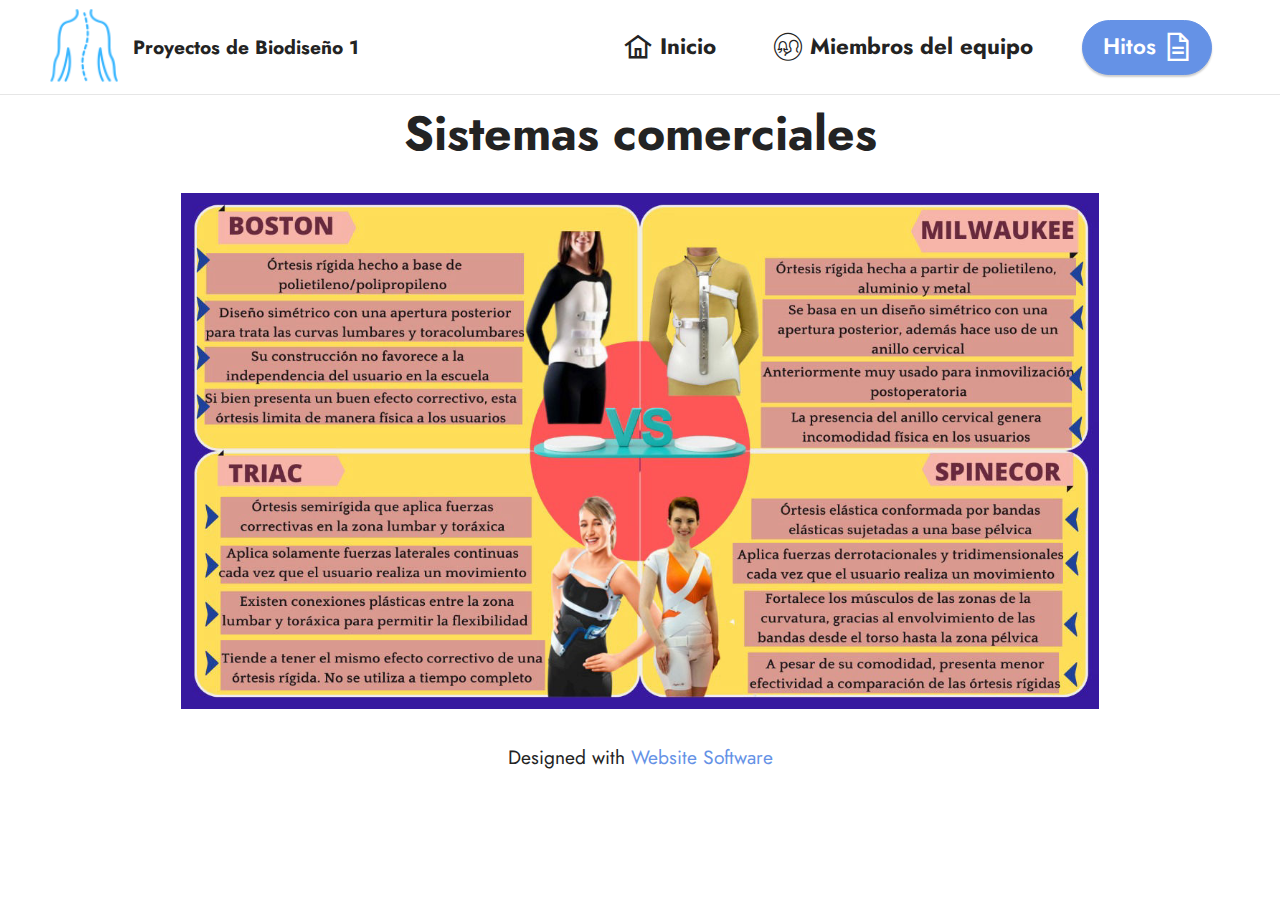
<file: Sistemas Comerciales.html>
<!DOCTYPE html>
<html  >
<head>
  <!-- Site made with Mobirise Website Builder v5.6.11, https://mobirise.com -->
  <meta charset="UTF-8">
  <meta http-equiv="X-UA-Compatible" content="IE=edge">
  <meta name="generator" content="Mobirise v5.6.11, mobirise.com">
  <meta name="twitter:card" content="summary_large_image"/>
  <meta name="twitter:image:src" content="">
  <meta property="og:image" content="">
  <meta name="twitter:title" content="Sistemas comerciales">
  <meta name="viewport" content="width=device-width, initial-scale=1, minimum-scale=1">
  <link rel="shortcut icon" href="assets/images/escoliosis-68x74.png" type="image/x-icon">
  <meta name="description" content="">
  
  
  <title>Sistemas comerciales</title>
  <link rel="stylesheet" href="assets/web/assets/mobirise-icons2/mobirise2.css">
  <link rel="stylesheet" href="assets/web/assets/mobirise-icons/mobirise-icons.css">
  <link rel="stylesheet" href="assets/bootstrap/css/bootstrap.min.css">
  <link rel="stylesheet" href="assets/bootstrap/css/bootstrap-grid.min.css">
  <link rel="stylesheet" href="assets/bootstrap/css/bootstrap-reboot.min.css">
  <link rel="stylesheet" href="assets/animatecss/animate.css">
  <link rel="stylesheet" href="assets/dropdown/css/style.css">
  <link rel="stylesheet" href="assets/socicon/css/styles.css">
  <link rel="stylesheet" href="assets/theme/css/style.css">
  <link rel="preload" href="https://fonts.googleapis.com/css?family=Jost:100,200,300,400,500,600,700,800,900,100i,200i,300i,400i,500i,600i,700i,800i,900i&display=swap" as="style" onload="this.onload=null;this.rel='stylesheet'">
  <noscript><link rel="stylesheet" href="https://fonts.googleapis.com/css?family=Jost:100,200,300,400,500,600,700,800,900,100i,200i,300i,400i,500i,600i,700i,800i,900i&display=swap"></noscript>
  <link rel="preload" as="style" href="assets/mobirise/css/mbr-additional.css"><link rel="stylesheet" href="assets/mobirise/css/mbr-additional.css" type="text/css">
  
  
  
  
</head>
<body>
  
  <section data-bs-version="5.1" class="menu cid-tpthYhPFSV" once="menu" id="menu1-3m">
    
    <nav class="navbar navbar-dropdown navbar-fixed-top navbar-expand-lg">
        <div class="container-fluid">
            <div class="navbar-brand">
                <span class="navbar-logo">
                    <a href="inicio.html">
                        <img src="assets/images/escoliosis-68x74.png" alt="Mobirise Website Builder" style="height: 4.9rem;">
                    </a>
                </span>
                <span class="navbar-caption-wrap"><a class="navbar-caption text-black text-primary display-7" href="inicio.html">Proyectos de Biodiseño 1&nbsp;</a></span>
            </div>
            <button class="navbar-toggler" type="button" data-toggle="collapse" data-bs-toggle="collapse" data-target="#navbarSupportedContent" data-bs-target="#navbarSupportedContent" aria-controls="navbarNavAltMarkup" aria-expanded="false" aria-label="Toggle navigation">
                <div class="hamburger">
                    <span></span>
                    <span></span>
                    <span></span>
                    <span></span>
                </div>
            </button>
            <div class="collapse navbar-collapse" id="navbarSupportedContent">
                <ul class="navbar-nav nav-dropdown" data-app-modern-menu="true"><li class="nav-item"><a class="nav-link link text-black display-4" href="https://mobirise.com"></a></li><li class="nav-item"><a class="nav-link link text-black text-primary display-4" href="inicio.html"><span class="mobi-mbri mobi-mbri-home mbr-iconfont mbr-iconfont-btn"></span><strong>Inicio</strong></a></li><li class="nav-item"><a class="nav-link link text-black text-primary display-4" href="miembros.html#top"><span class="mbri-users mbr-iconfont mbr-iconfont-btn"></span><strong>Miembros del equipo</strong></a></li></ul>
                
                <div class="navbar-buttons mbr-section-btn"><a class="btn btn-primary display-4" href="Hitos.html"><span class="mobi-mbri mobi-mbri-file mbr-iconfont mbr-iconfont-btn"></span>Hitos</a></div>
            </div>
        </div>
    </nav>

</section>

<section data-bs-version="5.1" class="content4 cid-tpthYidc3K" id="content4-3n">
    

    
    
    <div class="container">
        <div class="row justify-content-center">
            <div class="title col-md-12 col-lg-10">
                <h3 class="mbr-section-title mbr-fonts-style align-center mb-4 display-2"><strong>Sistemas comerciales</strong></h3>
                
                
            </div>
        </div>
    </div>
</section>

<section data-bs-version="5.1" class="image3 cid-tptqiRsFkO" id="image3-3w">
    

    
    

    <div class="container">
        <div class="row justify-content-center">
            <div class="col-12 col-lg-10">
                <div class="image-wrapper">
                    <img src="assets/images/sistema-comercial-1280x720.jpg" alt="Mobirise Website Builder">
                    <p class="mbr-description mbr-fonts-style mt-2 align-center display-4"></p>
                </div>
            </div>
        </div>
    </div>
</section><section class="display-7" style="padding: 0;align-items: center;justify-content: center;flex-wrap: wrap;    align-content: center;display: flex;position: relative;height: 4rem;"><a href="https://mobiri.se/" style="flex: 1 1;height: 4rem;position: absolute;width: 100%;z-index: 1;"><img alt="" style="height: 4rem;" src="[data-uri]"></a><p style="margin: 0;text-align: center;" class="display-7">Designed with &#8204;</p><a style="z-index:1" href="https://mobirise.com"> Website Software</a></section><script src="assets/bootstrap/js/bootstrap.bundle.min.js"></script>  <script src="assets/smoothscroll/smooth-scroll.js"></script>  <script src="assets/ytplayer/index.js"></script>  <script src="assets/dropdown/js/navbar-dropdown.js"></script>  <script src="assets/theme/js/script.js"></script>  
  
  
 <div id="scrollToTop" class="scrollToTop mbr-arrow-up"><a style="text-align: center;"><i class="mbr-arrow-up-icon mbr-arrow-up-icon-cm cm-icon cm-icon-smallarrow-up"></i></a></div>
    <input name="animation" type="hidden">
  </body>
</html>
</file>
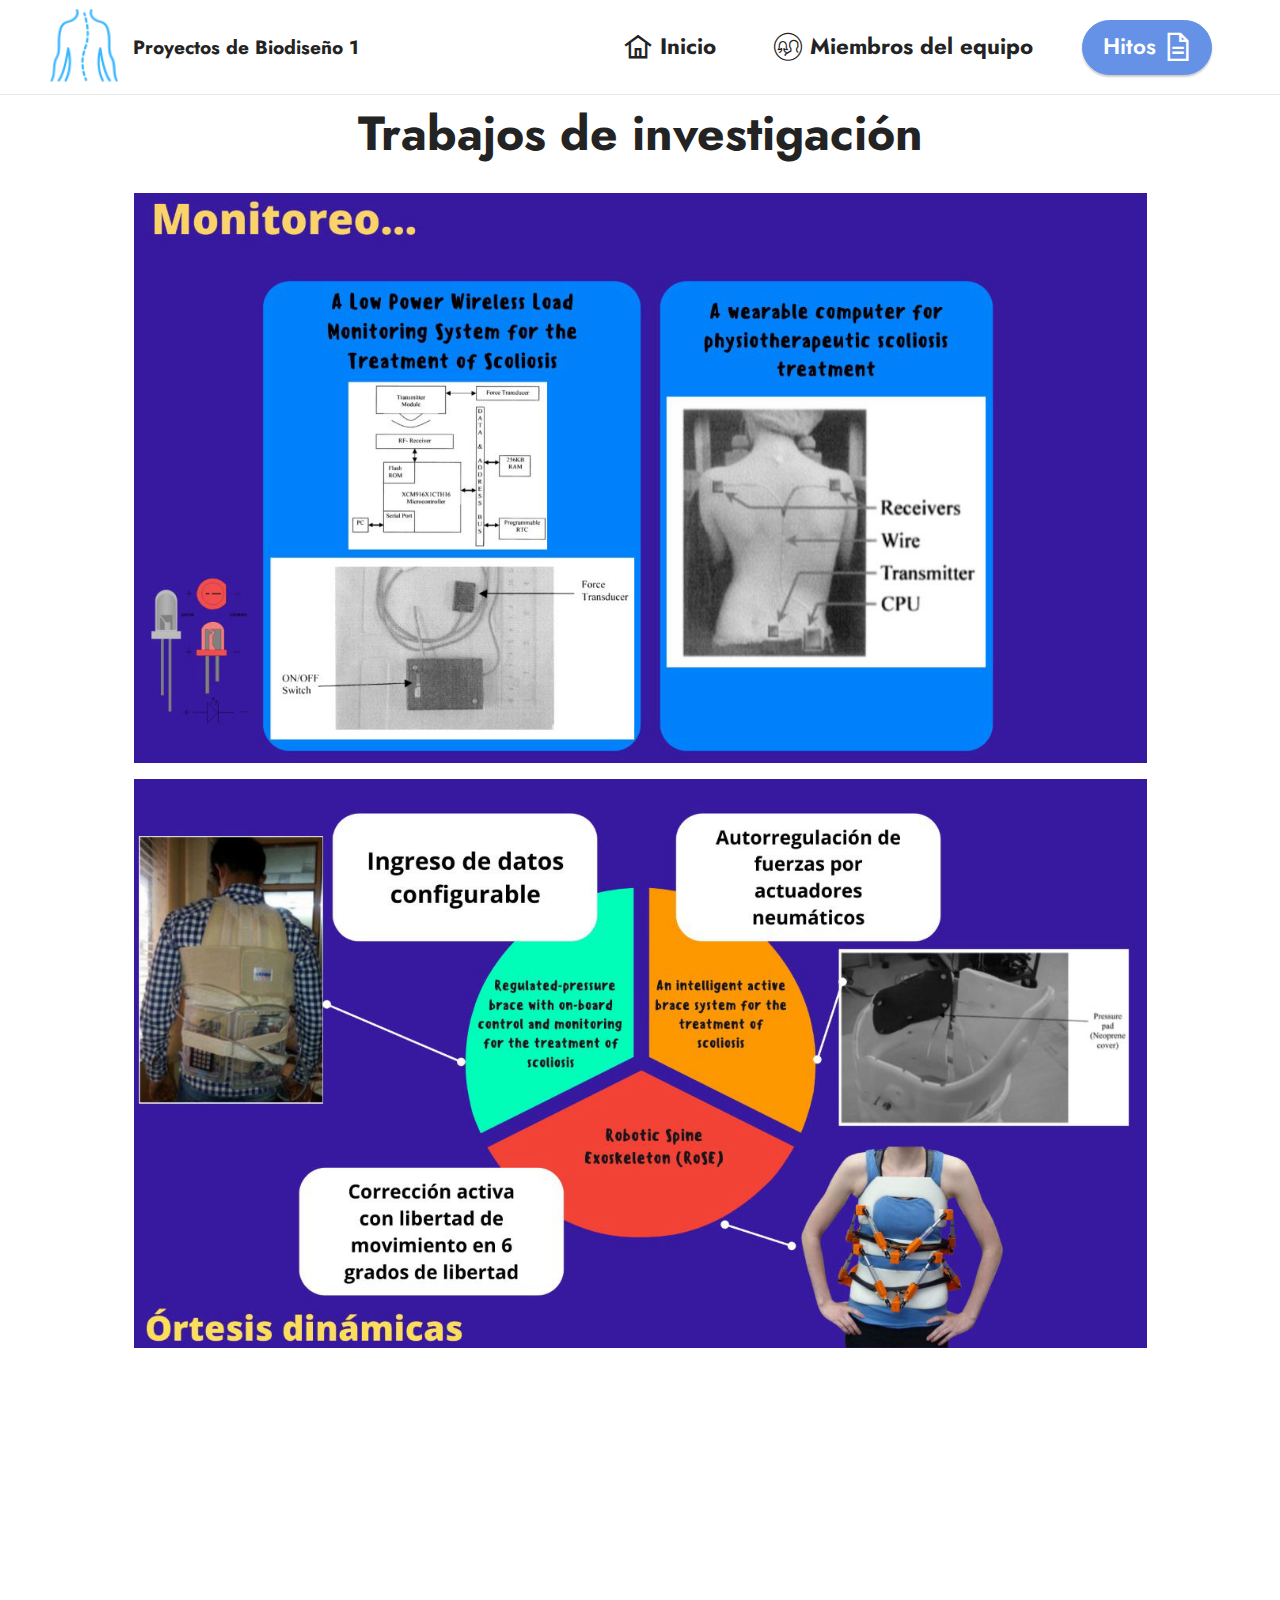
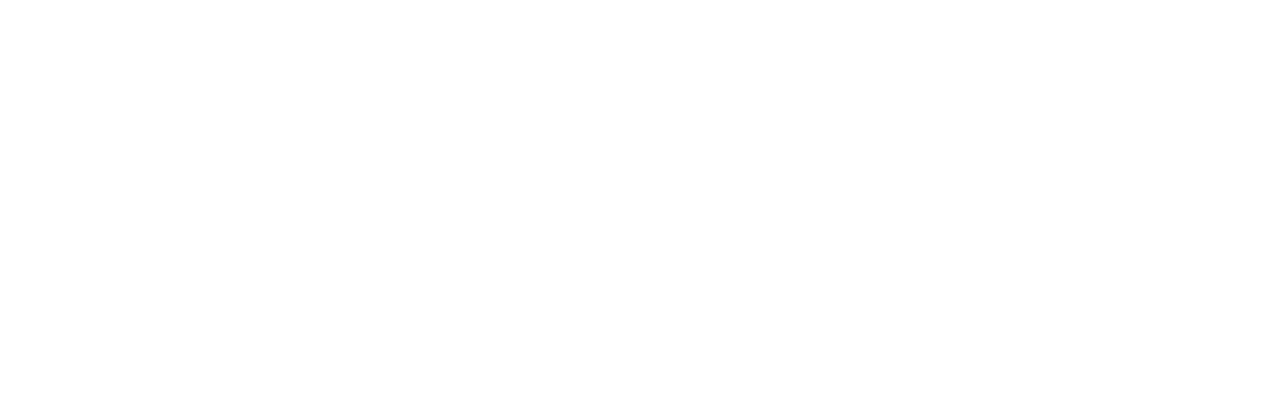
<file: Trabajos de investigacion.html>
<!DOCTYPE html>
<html  >
<head>
  <!-- Site made with Mobirise Website Builder v5.6.11, https://mobirise.com -->
  <meta charset="UTF-8">
  <meta http-equiv="X-UA-Compatible" content="IE=edge">
  <meta name="generator" content="Mobirise v5.6.11, mobirise.com">
  <meta name="twitter:card" content="summary_large_image"/>
  <meta name="twitter:image:src" content="">
  <meta property="og:image" content="">
  <meta name="twitter:title" content="Trabajos de investigación">
  <meta name="viewport" content="width=device-width, initial-scale=1, minimum-scale=1">
  <link rel="shortcut icon" href="assets/images/escoliosis-68x74.png" type="image/x-icon">
  <meta name="description" content="">
  
  
  <title>Trabajos de investigación</title>
  <link rel="stylesheet" href="assets/web/assets/mobirise-icons2/mobirise2.css">
  <link rel="stylesheet" href="assets/web/assets/mobirise-icons/mobirise-icons.css">
  <link rel="stylesheet" href="assets/bootstrap/css/bootstrap.min.css">
  <link rel="stylesheet" href="assets/bootstrap/css/bootstrap-grid.min.css">
  <link rel="stylesheet" href="assets/bootstrap/css/bootstrap-reboot.min.css">
  <link rel="stylesheet" href="assets/animatecss/animate.css">
  <link rel="stylesheet" href="assets/dropdown/css/style.css">
  <link rel="stylesheet" href="assets/socicon/css/styles.css">
  <link rel="stylesheet" href="assets/theme/css/style.css">
  <link rel="preload" href="https://fonts.googleapis.com/css?family=Jost:100,200,300,400,500,600,700,800,900,100i,200i,300i,400i,500i,600i,700i,800i,900i&display=swap" as="style" onload="this.onload=null;this.rel='stylesheet'">
  <noscript><link rel="stylesheet" href="https://fonts.googleapis.com/css?family=Jost:100,200,300,400,500,600,700,800,900,100i,200i,300i,400i,500i,600i,700i,800i,900i&display=swap"></noscript>
  <link rel="preload" as="style" href="assets/mobirise/css/mbr-additional.css"><link rel="stylesheet" href="assets/mobirise/css/mbr-additional.css" type="text/css">
  
  
  
  
</head>
<body>
  
  <section data-bs-version="5.1" class="menu cid-tpthNZofGx" once="menu" id="menu1-3c">
    
    <nav class="navbar navbar-dropdown navbar-fixed-top navbar-expand-lg">
        <div class="container-fluid">
            <div class="navbar-brand">
                <span class="navbar-logo">
                    <a href="inicio.html">
                        <img src="assets/images/escoliosis-68x74.png" alt="Mobirise Website Builder" style="height: 4.9rem;">
                    </a>
                </span>
                <span class="navbar-caption-wrap"><a class="navbar-caption text-black text-primary display-7" href="inicio.html">Proyectos de Biodiseño 1&nbsp;</a></span>
            </div>
            <button class="navbar-toggler" type="button" data-toggle="collapse" data-bs-toggle="collapse" data-target="#navbarSupportedContent" data-bs-target="#navbarSupportedContent" aria-controls="navbarNavAltMarkup" aria-expanded="false" aria-label="Toggle navigation">
                <div class="hamburger">
                    <span></span>
                    <span></span>
                    <span></span>
                    <span></span>
                </div>
            </button>
            <div class="collapse navbar-collapse" id="navbarSupportedContent">
                <ul class="navbar-nav nav-dropdown" data-app-modern-menu="true"><li class="nav-item"><a class="nav-link link text-black display-4" href="https://mobirise.com"></a></li><li class="nav-item"><a class="nav-link link text-black text-primary display-4" href="inicio.html"><span class="mobi-mbri mobi-mbri-home mbr-iconfont mbr-iconfont-btn"></span><strong>Inicio</strong></a></li><li class="nav-item"><a class="nav-link link text-black text-primary display-4" href="miembros.html#top"><span class="mbri-users mbr-iconfont mbr-iconfont-btn"></span><strong>Miembros del equipo</strong></a></li></ul>
                
                <div class="navbar-buttons mbr-section-btn"><a class="btn btn-primary display-4" href="Hitos.html"><span class="mobi-mbri mobi-mbri-file mbr-iconfont mbr-iconfont-btn"></span>Hitos</a></div>
            </div>
        </div>
    </nav>

</section>

<section data-bs-version="5.1" class="content4 cid-tpthNZORT9" id="content4-3d">
    

    
    
    <div class="container">
        <div class="row justify-content-center">
            <div class="title col-md-12 col-lg-10">
                <h3 class="mbr-section-title mbr-fonts-style align-center mb-4 display-2"><strong>Trabajos de investigación</strong></h3>
                
                
            </div>
        </div>
    </div>
</section>

<section data-bs-version="5.1" class="image3 cid-tptn14fuWZ" id="image3-3s">
    

    
    

    <div class="container">
        <div class="row justify-content-center">
            <div class="col-12 col-lg-11">
                <div class="image-wrapper">
                    <img src="assets/images/monitoreo-1280x720.jpg" alt="Mobirise Website Builder">
                    <p class="mbr-description mbr-fonts-style mt-2 align-center display-4"></p>
                </div>
            </div>
        </div>
    </div>
</section>

<section data-bs-version="5.1" class="image3 cid-tptn1CLCDQ" id="image3-3t">
    

    
    

    <div class="container">
        <div class="row justify-content-center">
            <div class="col-12 col-lg-11">
                <div class="image-wrapper">
                    <img src="assets/images/ort-dina-1280x720.jpg" alt="Mobirise Website Builder">
                    <p class="mbr-description mbr-fonts-style mt-2 align-center display-4"></p>
                </div>
            </div>
        </div>
    </div>
</section>

<section data-bs-version="5.1" class="image3 cid-tptn1ZAPxu" id="image3-3u">
    

    
    

    <div class="container">
        <div class="row justify-content-center">
            <div class="col-12 col-lg-11">
                <div class="image-wrapper">
                    <img src="assets/images/ort-blanda-1280x720.jpg" alt="Mobirise Website Builder">
                    <p class="mbr-description mbr-fonts-style mt-2 align-center display-4"></p>
                </div>
            </div>
        </div>
    </div>
</section><section class="display-7" style="padding: 0;align-items: center;justify-content: center;flex-wrap: wrap;    align-content: center;display: flex;position: relative;height: 4rem;"><a href="https://mobiri.se/" style="flex: 1 1;height: 4rem;position: absolute;width: 100%;z-index: 1;"><img alt="" style="height: 4rem;" src="[data-uri]"></a><p style="margin: 0;text-align: center;" class="display-7">Built with &#8204;</p><a style="z-index:1" href="https://mobirise.com/offline-website-builder.html">Offline Website Builder</a></section><script src="assets/bootstrap/js/bootstrap.bundle.min.js"></script>  <script src="assets/smoothscroll/smooth-scroll.js"></script>  <script src="assets/ytplayer/index.js"></script>  <script src="assets/dropdown/js/navbar-dropdown.js"></script>  <script src="assets/theme/js/script.js"></script>  
  
  
 <div id="scrollToTop" class="scrollToTop mbr-arrow-up"><a style="text-align: center;"><i class="mbr-arrow-up-icon mbr-arrow-up-icon-cm cm-icon cm-icon-smallarrow-up"></i></a></div>
    <input name="animation" type="hidden">
  </body>
</html>
</file>
<file: assets/web/assets/mobirise-icons2/mobirise2.css>
@font-face {
  font-family: 'Moririse2';
  font-display: swap;
  src:  url('mobirise2.eot?f2bix4');
  src:  url('mobirise2.eot?f2bix4#iefix') format('embedded-opentype'),
    url('mobirise2.ttf?f2bix4') format('truetype'),
    url('mobirise2.woff?f2bix4') format('woff'),
    url('mobirise2.svg?f2bix4#mobirise2') format('svg');
  font-weight: normal;
  font-style: normal;
}

[class^="mobi-"], [class*=" mobi-"] {
  /* use !important to prevent issues with browser extensions that change fonts */
  font-family: 'Moririse2' !important;
  speak: none;
  font-style: normal;
  font-weight: normal;
  font-variant: normal;
  text-transform: none;
  line-height: 1;

  /* Better Font Rendering =========== */
  -webkit-font-smoothing: antialiased;
  -moz-osx-font-smoothing: grayscale;
}

.mobi-mbri-add-submenu:before {
  content: "\e900";
}
.mobi-mbri-alert:before {
  content: "\e901";
}
.mobi-mbri-align-center:before {
  content: "\e902";
}
.mobi-mbri-align-justify:before {
  content: "\e903";
}
.mobi-mbri-align-left:before {
  content: "\e904";
}
.mobi-mbri-align-right:before {
  content: "\e905";
}
.mobi-mbri-android:before {
  content: "\e906";
}
.mobi-mbri-apple:before {
  content: "\e907";
}
.mobi-mbri-arrow-down:before {
  content: "\e908";
}
.mobi-mbri-arrow-next:before {
  content: "\e909";
}
.mobi-mbri-arrow-prev:before {
  content: "\e90a";
}
.mobi-mbri-arrow-up:before {
  content: "\e90b";
}
.mobi-mbri-bold:before {
  content: "\e90c";
}
.mobi-mbri-bookmark:before {
  content: "\e90d";
}
.mobi-mbri-bootstrap:before {
  content: "\e90e";
}
.mobi-mbri-briefcase:before {
  content: "\e90f";
}
.mobi-mbri-browse:before {
  content: "\e910";
}
.mobi-mbri-bulleted-list:before {
  content: "\e911";
}
.mobi-mbri-calendar:before {
  content: "\e912";
}
.mobi-mbri-camera:before {
  content: "\e913";
}
.mobi-mbri-cart-add:before {
  content: "\e914";
}
.mobi-mbri-cart-full:before {
  content: "\e915";
}
.mobi-mbri-cash:before {
  content: "\e916";
}
.mobi-mbri-change-style:before {
  content: "\e917";
}
.mobi-mbri-chat:before {
  content: "\e918";
}
.mobi-mbri-clock:before {
  content: "\e919";
}
.mobi-mbri-close:before {
  content: "\e91a";
}
.mobi-mbri-cloud:before {
  content: "\e91b";
}
.mobi-mbri-code:before {
  content: "\e91c";
}
.mobi-mbri-contact-form:before {
  content: "\e91d";
}
.mobi-mbri-credit-card:before {
  content: "\e91e";
}
.mobi-mbri-cursor-click:before {
  content: "\e91f";
}
.mobi-mbri-cust-feedback:before {
  content: "\e920";
}
.mobi-mbri-database:before {
  content: "\e921";
}
.mobi-mbri-delivery:before {
  content: "\e922";
}
.mobi-mbri-desktop:before {
  content: "\e923";
}
.mobi-mbri-devices:before {
  content: "\e924";
}
.mobi-mbri-down:before {
  content: "\e925";
}
.mobi-mbri-download-2:before {
  content: "\e926";
}
.mobi-mbri-download:before {
  content: "\e927";
}
.mobi-mbri-drag-n-drop-2:before {
  content: "\e928";
}
.mobi-mbri-drag-n-drop:before {
  content: "\e929";
}
.mobi-mbri-edit-2:before {
  content: "\e92a";
}
.mobi-mbri-edit:before {
  content: "\e92b";
}
.mobi-mbri-error:before {
  content: "\e92c";
}
.mobi-mbri-extension:before {
  content: "\e92d";
}
.mobi-mbri-features:before {
  content: "\e92e";
}
.mobi-mbri-file:before {
  content: "\e92f";
}
.mobi-mbri-flag:before {
  content: "\e930";
}
.mobi-mbri-folder:before {
  content: "\e931";
}
.mobi-mbri-gift:before {
  content: "\e932";
}
.mobi-mbri-github:before {
  content: "\e933";
}
.mobi-mbri-globe-2:before {
  content: "\e934";
}
.mobi-mbri-globe:before {
  content: "\e935";
}
.mobi-mbri-growing-chart:before {
  content: "\e936";
}
.mobi-mbri-hearth:before {
  content: "\e937";
}
.mobi-mbri-help:before {
  content: "\e938";
}
.mobi-mbri-home:before {
  content: "\e939";
}
.mobi-mbri-hot-cup:before {
  content: "\e93a";
}
.mobi-mbri-idea:before {
  content: "\e93b";
}
.mobi-mbri-image-gallery:before {
  content: "\e93c";
}
.mobi-mbri-image-slider:before {
  content: "\e93d";
}
.mobi-mbri-info:before {
  content: "\e93e";
}
.mobi-mbri-italic:before {
  content: "\e93f";
}
.mobi-mbri-key:before {
  content: "\e940";
}
.mobi-mbri-laptop:before {
  content: "\e941";
}
.mobi-mbri-layers:before {
  content: "\e942";
}
.mobi-mbri-left-right:before {
  content: "\e943";
}
.mobi-mbri-left:before {
  content: "\e944";
}
.mobi-mbri-letter:before {
  content: "\e945";
}
.mobi-mbri-like:before {
  content: "\e946";
}
.mobi-mbri-link:before {
  content: "\e947";
}
.mobi-mbri-lock:before {
  content: "\e948";
}
.mobi-mbri-login:before {
  content: "\e949";
}
.mobi-mbri-logout:before {
  content: "\e94a";
}
.mobi-mbri-magic-stick:before {
  content: "\e94b";
}
.mobi-mbri-map-pin:before {
  content: "\e94c";
}
.mobi-mbri-menu:before {
  content: "\e94d";
}
.mobi-mbri-mobile-2:before {
  content: "\e94e";
}
.mobi-mbri-mobile-horizontal:before {
  content: "\e94f";
}
.mobi-mbri-mobile:before {
  content: "\e950";
}
.mobi-mbri-mobirise:before {
  content: "\e951";
}
.mobi-mbri-more-horizontal:before {
  content: "\e952";
}
.mobi-mbri-more-vertical:before {
  content: "\e953";
}
.mobi-mbri-music:before {
  content: "\e954";
}
.mobi-mbri-new-file:before {
  content: "\e955";
}
.mobi-mbri-numbered-list:before {
  content: "\e956";
}
.mobi-mbri-opened-folder:before {
  content: "\e957";
}
.mobi-mbri-pages:before {
  content: "\e958";
}
.mobi-mbri-paper-plane:before {
  content: "\e959";
}
.mobi-mbri-paperclip:before {
  content: "\e95a";
}
.mobi-mbri-phone:before {
  content: "\e95b";
}
.mobi-mbri-photo:before {
  content: "\e95c";
}
.mobi-mbri-photos:before {
  content: "\e95d";
}
.mobi-mbri-pin:before {
  content: "\e95e";
}
.mobi-mbri-play:before {
  content: "\e95f";
}
.mobi-mbri-plus:before {
  content: "\e960";
}
.mobi-mbri-preview:before {
  content: "\e961";
}
.mobi-mbri-print:before {
  content: "\e962";
}
.mobi-mbri-protect:before {
  content: "\e963";
}
.mobi-mbri-question:before {
  content: "\e964";
}
.mobi-mbri-quote-left:before {
  content: "\e965";
}
.mobi-mbri-quote-right:before {
  content: "\e966";
}
.mobi-mbri-redo:before {
  content: "\e967";
}
.mobi-mbri-refresh:before {
  content: "\e968";
}
.mobi-mbri-responsive-2:before {
  content: "\e969";
}
.mobi-mbri-responsive:before {
  content: "\e96a";
}
.mobi-mbri-right:before {
  content: "\e96b";
}
.mobi-mbri-rocket:before {
  content: "\e96c";
}
.mobi-mbri-sad-face:before {
  content: "\e96d";
}
.mobi-mbri-sale:before {
  content: "\e96e";
}
.mobi-mbri-save:before {
  content: "\e96f";
}
.mobi-mbri-search:before {
  content: "\e970";
}
.mobi-mbri-setting-2:before {
  content: "\e971";
}
.mobi-mbri-setting-3:before {
  content: "\e972";
}
.mobi-mbri-setting:before {
  content: "\e973";
}
.mobi-mbri-share:before {
  content: "\e974";
}
.mobi-mbri-shopping-bag:before {
  content: "\e975";
}
.mobi-mbri-shopping-basket:before {
  content: "\e976";
}
.mobi-mbri-shopping-cart:before {
  content: "\e977";
}
.mobi-mbri-sites:before {
  content: "\e978";
}
.mobi-mbri-smile-face:before {
  content: "\e979";
}
.mobi-mbri-speed:before {
  content: "\e97a";
}
.mobi-mbri-star:before {
  content: "\e97b";
}
.mobi-mbri-success:before {
  content: "\e97c";
}
.mobi-mbri-sun:before {
  content: "\e97d";
}
.mobi-mbri-sun2:before {
  content: "\e97e";
}
.mobi-mbri-tablet-vertical:before {
  content: "\e97f";
}
.mobi-mbri-tablet:before {
  content: "\e980";
}
.mobi-mbri-target:before {
  content: "\e981";
}
.mobi-mbri-timer:before {
  content: "\e982";
}
.mobi-mbri-to-ftp:before {
  content: "\e983";
}
.mobi-mbri-to-local-drive:before {
  content: "\e984";
}
.mobi-mbri-touch-swipe:before {
  content: "\e985";
}
.mobi-mbri-touch:before {
  content: "\e986";
}
.mobi-mbri-trash:before {
  content: "\e987";
}
.mobi-mbri-underline:before {
  content: "\e988";
}
.mobi-mbri-undo:before {
  content: "\e989";
}
.mobi-mbri-unlink:before {
  content: "\e98a";
}
.mobi-mbri-unlock:before {
  content: "\e98b";
}
.mobi-mbri-up-down:before {
  content: "\e98c";
}
.mobi-mbri-up:before {
  content: "\e98d";
}
.mobi-mbri-update:before {
  content: "\e98e";
}
.mobi-mbri-upload-2:before {
  content: "\e98f";
}
.mobi-mbri-upload:before {
  content: "\e990";
}
.mobi-mbri-user-2:before {
  content: "\e991";
}
.mobi-mbri-user:before {
  content: "\e992";
}
.mobi-mbri-users:before {
  content: "\e993";
}
.mobi-mbri-video-play:before {
  content: "\e994";
}
.mobi-mbri-video:before {
  content: "\e995";
}
.mobi-mbri-watch:before {
  content: "\e996";
}
.mobi-mbri-website-theme-2:before {
  content: "\e997";
}
.mobi-mbri-website-theme:before {
  content: "\e998";
}
.mobi-mbri-wifi:before {
  content: "\e999";
}
.mobi-mbri-windows:before {
  content: "\e99a";
}
.mobi-mbri-zoom-in:before {
  content: "\e99b";
}
.mobi-mbri-zoom-out:before {
  content: "\e99c";
}
</file>
<file: assets/web/assets/mobirise-icons/mobirise-icons.css>
@font-face {
  font-family: 'MobiriseIcons';
  src:  url('mobirise-icons.eot?spat4u');
  src:  url('mobirise-icons.eot?spat4u#iefix') format('embedded-opentype'),
    url('mobirise-icons.ttf?spat4u') format('truetype'),
    url('mobirise-icons.woff?spat4u') format('woff'),
    url('mobirise-icons.svg?spat4u#MobiriseIcons') format('svg');
  font-weight: normal;
  font-style: normal;
  font-display: swap;
}

[class^="mbri-"], [class*=" mbri-"] {
  /* use !important to prevent issues with browser extensions that change fonts */
  font-family: MobiriseIcons !important;
  speak: none;
  font-style: normal;
  font-weight: normal;
  font-variant: normal;
  text-transform: none;
  line-height: 1;

  /* Better Font Rendering =========== */
  -webkit-font-smoothing: antialiased;
  -moz-osx-font-smoothing: grayscale;
}

.mbri-add-submenu:before {
  content: "\e900";
}
.mbri-alert:before {
  content: "\e901";
}
.mbri-align-center:before {
  content: "\e902";
}
.mbri-align-justify:before {
  content: "\e903";
}
.mbri-align-left:before {
  content: "\e904";
}
.mbri-align-right:before {
  content: "\e905";
}
.mbri-android:before {
  content: "\e906";
}
.mbri-apple:before {
  content: "\e907";
}
.mbri-arrow-down:before {
  content: "\e908";
}
.mbri-arrow-next:before {
  content: "\e909";
}
.mbri-arrow-prev:before {
  content: "\e90a";
}
.mbri-arrow-up:before {
  content: "\e90b";
}
.mbri-bold:before {
  content: "\e90c";
}
.mbri-bookmark:before {
  content: "\e90d";
}
.mbri-bootstrap:before {
  content: "\e90e";
}
.mbri-briefcase:before {
  content: "\e90f";
}
.mbri-browse:before {
  content: "\e910";
}
.mbri-bulleted-list:before {
  content: "\e911";
}
.mbri-calendar:before {
  content: "\e912";
}
.mbri-camera:before {
  content: "\e913";
}
.mbri-cart-add:before {
  content: "\e914";
}
.mbri-cart-full:before {
  content: "\e915";
}
.mbri-cash:before {
  content: "\e916";
}
.mbri-change-style:before {
  content: "\e917";
}
.mbri-chat:before {
  content: "\e918";
}
.mbri-clock:before {
  content: "\e919";
}
.mbri-close:before {
  content: "\e91a";
}
.mbri-cloud:before {
  content: "\e91b";
}
.mbri-code:before {
  content: "\e91c";
}
.mbri-contact-form:before {
  content: "\e91d";
}
.mbri-credit-card:before {
  content: "\e91e";
}
.mbri-cursor-click:before {
  content: "\e91f";
}
.mbri-cust-feedback:before {
  content: "\e920";
}
.mbri-database:before {
  content: "\e921";
}
.mbri-delivery:before {
  content: "\e922";
}
.mbri-desktop:before {
  content: "\e923";
}
.mbri-devices:before {
  content: "\e924";
}
.mbri-down:before {
  content: "\e925";
}
.mbri-download:before {
  content: "\e989";
}
.mbri-drag-n-drop:before {
  content: "\e927";
}
.mbri-drag-n-drop2:before {
  content: "\e928";
}
.mbri-edit:before {
  content: "\e929";
}
.mbri-edit2:before {
  content: "\e92a";
}
.mbri-error:before {
  content: "\e92b";
}
.mbri-extension:before {
  content: "\e92c";
}
.mbri-features:before {
  content: "\e92d";
}
.mbri-file:before {
  content: "\e92e";
}
.mbri-flag:before {
  content: "\e92f";
}
.mbri-folder:before {
  content: "\e930";
}
.mbri-gift:before {
  content: "\e931";
}
.mbri-github:before {
  content: "\e932";
}
.mbri-globe:before {
  content: "\e933";
}
.mbri-globe-2:before {
  content: "\e934";
}
.mbri-growing-chart:before {
  content: "\e935";
}
.mbri-hearth:before {
  content: "\e936";
}
.mbri-help:before {
  content: "\e937";
}
.mbri-home:before {
  content: "\e938";
}
.mbri-hot-cup:before {
  content: "\e939";
}
.mbri-idea:before {
  content: "\e93a";
}
.mbri-image-gallery:before {
  content: "\e93b";
}
.mbri-image-slider:before {
  content: "\e93c";
}
.mbri-info:before {
  content: "\e93d";
}
.mbri-italic:before {
  content: "\e93e";
}
.mbri-key:before {
  content: "\e93f";
}
.mbri-laptop:before {
  content: "\e940";
}
.mbri-layers:before {
  content: "\e941";
}
.mbri-left-right:before {
  content: "\e942";
}
.mbri-left:before {
  content: "\e943";
}
.mbri-letter:before {
  content: "\e944";
}
.mbri-like:before {
  content: "\e945";
}
.mbri-link:before {
  content: "\e946";
}
.mbri-lock:before {
  content: "\e947";
}
.mbri-login:before {
  content: "\e948";
}
.mbri-logout:before {
  content: "\e949";
}
.mbri-magic-stick:before {
  content: "\e94a";
}
.mbri-map-pin:before {
  content: "\e94b";
}
.mbri-menu:before {
  content: "\e94c";
}
.mbri-mobile:before {
  content: "\e94d";
}
.mbri-mobile2:before {
  content: "\e94e";
}
.mbri-mobirise:before {
  content: "\e94f";
}
.mbri-more-horizontal:before {
  content: "\e950";
}
.mbri-more-vertical:before {
  content: "\e951";
}
.mbri-music:before {
  content: "\e952";
}
.mbri-new-file:before {
  content: "\e953";
}
.mbri-numbered-list:before {
  content: "\e954";
}
.mbri-opened-folder:before {
  content: "\e955";
}
.mbri-pages:before {
  content: "\e956";
}
.mbri-paper-plane:before {
  content: "\e957";
}
.mbri-paperclip:before {
  content: "\e958";
}
.mbri-photo:before {
  content: "\e959";
}
.mbri-photos:before {
  content: "\e95a";
}
.mbri-pin:before {
  content: "\e95b";
}
.mbri-play:before {
  content: "\e95c";
}
.mbri-plus:before {
  content: "\e95d";
}
.mbri-preview:before {
  content: "\e95e";
}
.mbri-print:before {
  content: "\e95f";
}
.mbri-protect:before {
  content: "\e960";
}
.mbri-question:before {
  content: "\e961";
}
.mbri-quote-left:before {
  content: "\e962";
}
.mbri-quote-right:before {
  content: "\e963";
}
.mbri-refresh:before {
  content: "\e964";
}
.mbri-responsive:before {
  content: "\e965";
}
.mbri-right:before {
  content: "\e966";
}
.mbri-rocket:before {
  content: "\e967";
}
.mbri-sad-face:before {
  content: "\e968";
}
.mbri-sale:before {
  content: "\e969";
}
.mbri-save:before {
  content: "\e96a";
}
.mbri-search:before {
  content: "\e96b";
}
.mbri-setting:before {
  content: "\e96c";
}
.mbri-setting2:before {
  content: "\e96d";
}
.mbri-setting3:before {
  content: "\e96e";
}
.mbri-share:before {
  content: "\e96f";
}
.mbri-shopping-bag:before {
  content: "\e970";
}
.mbri-shopping-basket:before {
  content: "\e971";
}
.mbri-shopping-cart:before {
  content: "\e972";
}
.mbri-sites:before {
  content: "\e973";
}
.mbri-smile-face:before {
  content: "\e974";
}
.mbri-speed:before {
  content: "\e975";
}
.mbri-star:before {
  content: "\e976";
}
.mbri-success:before {
  content: "\e977";
}
.mbri-sun:before {
  content: "\e978";
}
.mbri-sun2:before {
  content: "\e979";
}
.mbri-tablet:before {
  content: "\e97a";
}
.mbri-tablet-vertical:before {
  content: "\e97b";
}
.mbri-target:before {
  content: "\e97c";
}
.mbri-timer:before {
  content: "\e97d";
}
.mbri-to-ftp:before {
  content: "\e97e";
}
.mbri-to-local-drive:before {
  content: "\e97f";
}
.mbri-touch-swipe:before {
  content: "\e980";
}
.mbri-touch:before {
  content: "\e981";
}
.mbri-trash:before {
  content: "\e982";
}
.mbri-underline:before {
  content: "\e983";
}
.mbri-unlink:before {
  content: "\e984";
}
.mbri-unlock:before {
  content: "\e985";
}
.mbri-up-down:before {
  content: "\e986";
}
.mbri-up:before {
  content: "\e987";
}
.mbri-update:before {
  content: "\e988";
}
.mbri-upload:before {
 content: "\e926"; 
}
.mbri-user:before {
  content: "\e98a";
}
.mbri-user2:before {
  content: "\e98b";
}
.mbri-users:before {
  content: "\e98c";
}
.mbri-video:before {
  content: "\e98d";
}
.mbri-video-play:before {
  content: "\e98e";
}
.mbri-watch:before {
  content: "\e98f";
}
.mbri-website-theme:before {
  content: "\e990";
}
.mbri-wifi:before {
  content: "\e991";
}
.mbri-windows:before {
  content: "\e992";
}
.mbri-zoom-out:before {
  content: "\e993";
}
.mbri-redo:before {
  content: "\e994";
}
.mbri-undo:before {
  content: "\e995";
}
</file>
<file: assets/parallax/jarallax.css>
.jarallax {
    position: relative;
    z-index: 0;
}
.jarallax > .jarallax-img {
    position: absolute;
    object-fit: cover;
    /* support for plugin https://github.com/bfred-it/object-fit-images */
    font-family: 'object-fit: cover;';
    top: 0;
    left: 0;
    width: 100%;
    height: 100%;
    z-index: -1;
}
</file>
<file: assets/dropdown/css/style.css>
.navbar-dropdown {
  left: 0;
  padding: 0;
  position: absolute;
  right: 0;
  top: 0;
  transition: all 0.45s ease;
  z-index: 1030;
  background: #282828; }
  .navbar-dropdown .navbar-logo {
    margin-right: 0.8rem;
    transition: margin 0.3s ease-in-out;
    vertical-align: middle; }
    .navbar-dropdown .navbar-logo img {
      height: 3.125rem;
      transition: all 0.3s ease-in-out; }
    .navbar-dropdown .navbar-logo.mbr-iconfont {
      font-size: 3.125rem;
      line-height: 3.125rem; }
  .navbar-dropdown .navbar-caption {
    font-weight: 700;
    white-space: normal;
    vertical-align: -4px;
    line-height: 3.125rem !important; }
    .navbar-dropdown .navbar-caption, .navbar-dropdown .navbar-caption:hover {
      color: inherit;
      text-decoration: none; }
  .navbar-dropdown .mbr-iconfont + .navbar-caption {
    vertical-align: -1px; }
  .navbar-dropdown.navbar-fixed-top {
    position: fixed; }
  .navbar-dropdown .navbar-brand span {
    vertical-align: -4px; }
  .navbar-dropdown.bg-color.transparent {
    background: none; }
  .navbar-dropdown.navbar-short .navbar-brand {
    padding: 0.625rem 0; }
    .navbar-dropdown.navbar-short .navbar-brand span {
      vertical-align: -1px; }
  .navbar-dropdown.navbar-short .navbar-caption {
    line-height: 2.375rem !important;
    vertical-align: -2px; }
  .navbar-dropdown.navbar-short .navbar-logo {
    margin-right: 0.5rem; }
    .navbar-dropdown.navbar-short .navbar-logo img {
      height: 2.375rem; }
    .navbar-dropdown.navbar-short .navbar-logo.mbr-iconfont {
      font-size: 2.375rem;
      line-height: 2.375rem; }
  .navbar-dropdown.navbar-short .mbr-table-cell {
    height: 3.625rem; }
  .navbar-dropdown .navbar-close {
    left: 0.6875rem;
    position: fixed;
    top: 0.75rem;
    z-index: 1000; }
  .navbar-dropdown .hamburger-icon {
    content: "";
    display: inline-block;
    vertical-align: middle;
    width: 16px;
    -webkit-box-shadow: 0 -6px 0 1px #282828,0 0 0 1px #282828,0 6px 0 1px #282828;
    -moz-box-shadow: 0 -6px 0 1px #282828,0 0 0 1px #282828,0 6px 0 1px #282828;
    box-shadow: 0 -6px 0 1px #282828,0 0 0 1px #282828,0 6px 0 1px #282828; }

.dropdown-menu .dropdown-toggle[data-toggle="dropdown-submenu"]::after {
  border-bottom: 0.35em solid transparent;
  border-left: 0.35em solid;
  border-right: 0;
  border-top: 0.35em solid transparent;
  margin-left: 0.3rem; }

.dropdown-menu .dropdown-item:focus {
  outline: 0; }

.nav-dropdown {
  font-size: 0.75rem;
  font-weight: 500;
  height: auto !important; }
  .nav-dropdown .nav-btn {
    padding-left: 1rem; }
  .nav-dropdown .link {
    margin: .667em 1.667em;
    font-weight: 500;
    padding: 0;
    transition: color .2s ease-in-out; }
    .nav-dropdown .link.dropdown-toggle {
      margin-right: 2.583em; }
      .nav-dropdown .link.dropdown-toggle::after {
        margin-left: .25rem;
        border-top: 0.35em solid;
        border-right: 0.35em solid transparent;
        border-left: 0.35em solid transparent;
        border-bottom: 0; }
      .nav-dropdown .link.dropdown-toggle[aria-expanded="true"] {
        margin: 0;
        padding: 0.667em 3.263em  0.667em 1.667em; }
  .nav-dropdown .link::after,
  .nav-dropdown .dropdown-item::after {
    color: inherit; }
  .nav-dropdown .btn {
    font-size: 0.75rem;
    font-weight: 700;
    letter-spacing: 0;
    margin-bottom: 0;
    padding-left: 1.25rem;
    padding-right: 1.25rem; }
  .nav-dropdown .dropdown-menu {
    border-radius: 0;
    border: 0;
    left: 0;
    margin: 0;
    padding-bottom: 1.25rem;
    padding-top: 1.25rem;
    position: relative; }
  .nav-dropdown .dropdown-submenu {
    margin-left: 0.125rem;
    top: 0; }
  .nav-dropdown .dropdown-item {
    font-weight: 500;
    line-height: 2;
    padding: 0.3846em 4.615em 0.3846em 1.5385em;
    position: relative;
    transition: color .2s ease-in-out, background-color .2s ease-in-out; }
    .nav-dropdown .dropdown-item::after {
      margin-top: -0.3077em;
      position: absolute;
      right: 1.1538em;
      top: 50%; }
    .nav-dropdown .dropdown-item:focus, .nav-dropdown .dropdown-item:hover {
      background: none; }

@media (max-width: 767px) {
  .nav-dropdown.navbar-toggleable-sm {
    bottom: 0;
    display: none;
    left: 0;
    overflow-x: hidden;
    position: fixed;
    top: 0;
    transform: translateX(-100%);
    -ms-transform: translateX(-100%);
    -webkit-transform: translateX(-100%);
    width: 18.75rem;
    z-index: 999; } }
.nav-dropdown.navbar-toggleable-xl {
  bottom: 0;
  display: none;
  left: 0;
  overflow-x: hidden;
  position: fixed;
  top: 0;
  transform: translateX(-100%);
  -ms-transform: translateX(-100%);
  -webkit-transform: translateX(-100%);
  width: 18.75rem;
  z-index: 999; }

.nav-dropdown-sm {
  display: block !important;
  overflow-x: hidden;
  overflow: auto;
  padding-top: 3.875rem; }
  .nav-dropdown-sm::after {
    content: "";
    display: block;
    height: 3rem;
    width: 100%; }
  .nav-dropdown-sm.collapse.in ~ .navbar-close {
    display: block !important; }
  .nav-dropdown-sm.collapsing, .nav-dropdown-sm.collapse.in {
    transform: translateX(0);
    -ms-transform: translateX(0);
    -webkit-transform: translateX(0);
    transition: all 0.25s ease-out;
    -webkit-transition: all 0.25s ease-out;
    background: #282828; }
  .nav-dropdown-sm.collapsing[aria-expanded="false"] {
    transform: translateX(-100%);
    -ms-transform: translateX(-100%);
    -webkit-transform: translateX(-100%); }
  .nav-dropdown-sm .nav-item {
    display: block;
    margin-left: 0 !important;
    padding-left: 0; }
  .nav-dropdown-sm .link,
  .nav-dropdown-sm .dropdown-item {
    border-top: 1px dotted rgba(255, 255, 255, 0.1);
    font-size: 0.8125rem;
    line-height: 1.6;
    margin: 0 !important;
    padding: 0.875rem 2.4rem 0.875rem 1.5625rem !important;
    position: relative;
    white-space: normal; }
    .nav-dropdown-sm .link:focus, .nav-dropdown-sm .link:hover,
    .nav-dropdown-sm .dropdown-item:focus,
    .nav-dropdown-sm .dropdown-item:hover {
      background: rgba(0, 0, 0, 0.2) !important;
      color: #c0a375; }
  .nav-dropdown-sm .nav-btn {
    position: relative;
    padding: 1.5625rem 1.5625rem 0 1.5625rem; }
    .nav-dropdown-sm .nav-btn::before {
      border-top: 1px dotted rgba(255, 255, 255, 0.1);
      content: "";
      left: 0;
      position: absolute;
      top: 0;
      width: 100%; }
    .nav-dropdown-sm .nav-btn + .nav-btn {
      padding-top: 0.625rem; }
      .nav-dropdown-sm .nav-btn + .nav-btn::before {
        display: none; }
  .nav-dropdown-sm .btn {
    padding: 0.625rem 0; }
  .nav-dropdown-sm .dropdown-toggle[data-toggle="dropdown-submenu"]::after {
    margin-left: .25rem;
    border-top: 0.35em solid;
    border-right: 0.35em solid transparent;
    border-left: 0.35em solid transparent;
    border-bottom: 0; }
  .nav-dropdown-sm .dropdown-toggle[data-toggle="dropdown-submenu"][aria-expanded="true"]::after {
    border-top: 0;
    border-right: 0.35em solid transparent;
    border-left: 0.35em solid transparent;
    border-bottom: 0.35em solid; }
  .nav-dropdown-sm .dropdown-menu {
    margin: 0;
    padding: 0;
    position: relative;
    top: 0;
    left: 0;
    width: 100%;
    border: 0;
    float: none;
    border-radius: 0;
    background: none; }
  .nav-dropdown-sm .dropdown-submenu {
    left: 100%;
    margin-left: 0.125rem;
    margin-top: -1.25rem;
    top: 0; }

.navbar-toggleable-sm .nav-dropdown .dropdown-menu {
  position: absolute; }

.navbar-toggleable-sm .nav-dropdown .dropdown-submenu {
  left: 100%;
  margin-left: 0.125rem;
  margin-top: -1.25rem;
  top: 0; }

.navbar-toggleable-sm.opened .nav-dropdown .dropdown-menu {
  position: relative; }

.navbar-toggleable-sm.opened .nav-dropdown .dropdown-submenu {
  left: 0;
  margin-left: 00rem;
  margin-top: 0rem;
  top: 0; }

.is-builder .nav-dropdown.collapsing {
  transition: none !important; }
</file>
<file: assets/socicon/css/styles.css>
@charset "UTF-8";

@font-face {
  font-family: 'Socicon';
  src:  url('../fonts/socicon.eot');
  src:  url('../fonts/socicon.eot?#iefix') format('embedded-opentype'),
    url('../fonts/socicon.woff2') format('woff2'),
    url('../fonts/socicon.ttf') format('truetype'),
    url('../fonts/socicon.woff') format('woff'),
    url('../fonts/socicon.svg#socicon') format('svg');
  font-weight: normal;
  font-style: normal;
  font-display: swap;
}

[data-icon]:before {
  font-family: "socicon" !important;
  content: attr(data-icon);
  font-style: normal !important;
  font-weight: normal !important;
  font-variant: normal !important;
  text-transform: none !important;
  speak: none;
  line-height: 1;
  -webkit-font-smoothing: antialiased;
  -moz-osx-font-smoothing: grayscale;
}

[class^="socicon-"], [class*=" socicon-"] {
  /* use !important to prevent issues with browser extensions that change fonts */
  font-family: 'Socicon' !important;
  speak: none;
  font-style: normal;
  font-weight: normal;
  font-variant: normal;
  text-transform: none;
  line-height: 1;

  /* Better Font Rendering =========== */
  -webkit-font-smoothing: antialiased;
  -moz-osx-font-smoothing: grayscale;
}

.socicon-eitaa:before {
  content: "\e97c";
}
.socicon-soroush:before {
  content: "\e97d";
}
.socicon-bale:before {
  content: "\e97e";
}
.socicon-zazzle:before {
  content: "\e97b";
}
.socicon-society6:before {
  content: "\e97a";
}
.socicon-redbubble:before {
  content: "\e979";
}
.socicon-avvo:before {
  content: "\e978";
}
.socicon-stitcher:before {
  content: "\e977";
}
.socicon-googlehangouts:before {
  content: "\e974";
}
.socicon-dlive:before {
  content: "\e975";
}
.socicon-vsco:before {
  content: "\e976";
}
.socicon-flipboard:before {
  content: "\e973";
}
.socicon-ubuntu:before {
  content: "\e958";
}
.socicon-artstation:before {
  content: "\e959";
}
.socicon-invision:before {
  content: "\e95a";
}
.socicon-torial:before {
  content: "\e95b";
}
.socicon-collectorz:before {
  content: "\e95c";
}
.socicon-seenthis:before {
  content: "\e95d";
}
.socicon-googleplaymusic:before {
  content: "\e95e";
}
.socicon-debian:before {
  content: "\e95f";
}
.socicon-filmfreeway:before {
  content: "\e960";
}
.socicon-gnome:before {
  content: "\e961";
}
.socicon-itchio:before {
  content: "\e962";
}
.socicon-jamendo:before {
  content: "\e963";
}
.socicon-mix:before {
  content: "\e964";
}
.socicon-sharepoint:before {
  content: "\e965";
}
.socicon-tinder:before {
  content: "\e966";
}
.socicon-windguru:before {
  content: "\e967";
}
.socicon-cdbaby:before {
  content: "\e968";
}
.socicon-elementaryos:before {
  content: "\e969";
}
.socicon-stage32:before {
  content: "\e96a";
}
.socicon-tiktok:before {
  content: "\e96b";
}
.socicon-gitter:before {
  content: "\e96c";
}
.socicon-letterboxd:before {
  content: "\e96d";
}
.socicon-threema:before {
  content: "\e96e";
}
.socicon-splice:before {
  content: "\e96f";
}
.socicon-metapop:before {
  content: "\e970";
}
.socicon-naver:before {
  content: "\e971";
}
.socicon-remote:before {
  content: "\e972";
}
.socicon-internet:before {
  content: "\e957";
}
.socicon-moddb:before {
  content: "\e94b";
}
.socicon-indiedb:before {
  content: "\e94c";
}
.socicon-traxsource:before {
  content: "\e94d";
}
.socicon-gamefor:before {
  content: "\e94e";
}
.socicon-pixiv:before {
  content: "\e94f";
}
.socicon-myanimelist:before {
  content: "\e950";
}
.socicon-blackberry:before {
  content: "\e951";
}
.socicon-wickr:before {
  content: "\e952";
}
.socicon-spip:before {
  content: "\e953";
}
.socicon-napster:before {
  content: "\e954";
}
.socicon-beatport:before {
  content: "\e955";
}
.socicon-hackerone:before {
  content: "\e956";
}
.socicon-hackernews:before {
  content: "\e946";
}
.socicon-smashwords:before {
  content: "\e947";
}
.socicon-kobo:before {
  content: "\e948";
}
.socicon-bookbub:before {
  content: "\e949";
}
.socicon-mailru:before {
  content: "\e94a";
}
.socicon-gitlab:before {
  content: "\e945";
}
.socicon-instructables:before {
  content: "\e944";
}
.socicon-portfolio:before {
  content: "\e943";
}
.socicon-codered:before {
  content: "\e940";
}
.socicon-origin:before {
  content: "\e941";
}
.socicon-nextdoor:before {
  content: "\e942";
}
.socicon-udemy:before {
  content: "\e93f";
}
.socicon-livemaster:before {
  content: "\e93e";
}
.socicon-crunchbase:before {
  content: "\e93b";
}
.socicon-homefy:before {
  content: "\e93c";
}
.socicon-calendly:before {
  content: "\e93d";
}
.socicon-realtor:before {
  content: "\e90f";
}
.socicon-tidal:before {
  content: "\e910";
}
.socicon-qobuz:before {
  content: "\e911";
}
.socicon-natgeo:before {
  content: "\e912";
}
.socicon-mastodon:before {
  content: "\e913";
}
.socicon-unsplash:before {
  content: "\e914";
}
.socicon-homeadvisor:before {
  content: "\e915";
}
.socicon-angieslist:before {
  content: "\e916";
}
.socicon-codepen:before {
  content: "\e917";
}
.socicon-slack:before {
  content: "\e918";
}
.socicon-openaigym:before {
  content: "\e919";
}
.socicon-logmein:before {
  content: "\e91a";
}
.socicon-fiverr:before {
  content: "\e91b";
}
.socicon-gotomeeting:before {
  content: "\e91c";
}
.socicon-aliexpress:before {
  content: "\e91d";
}
.socicon-guru:before {
  content: "\e91e";
}
.socicon-appstore:before {
  content: "\e91f";
}
.socicon-homes:before {
  content: "\e920";
}
.socicon-zoom:before {
  content: "\e921";
}
.socicon-alibaba:before {
  content: "\e922";
}
.socicon-craigslist:before {
  content: "\e923";
}
.socicon-wix:before {
  content: "\e924";
}
.socicon-redfin:before {
  content: "\e925";
}
.socicon-googlecalendar:before {
  content: "\e926";
}
.socicon-shopify:before {
  content: "\e927";
}
.socicon-freelancer:before {
  content: "\e928";
}
.socicon-seedrs:before {
  content: "\e929";
}
.socicon-bing:before {
  content: "\e92a";
}
.socicon-doodle:before {
  content: "\e92b";
}
.socicon-bonanza:before {
  content: "\e92c";
}
.socicon-squarespace:before {
  content: "\e92d";
}
.socicon-toptal:before {
  content: "\e92e";
}
.socicon-gust:before {
  content: "\e92f";
}
.socicon-ask:before {
  content: "\e930";
}
.socicon-trulia:before {
  content: "\e931";
}
.socicon-loomly:before {
  content: "\e932";
}
.socicon-ghost:before {
  content: "\e933";
}
.socicon-upwork:before {
  content: "\e934";
}
.socicon-fundable:before {
  content: "\e935";
}
.socicon-booking:before {
  content: "\e936";
}
.socicon-googlemaps:before {
  content: "\e937";
}
.socicon-zillow:before {
  content: "\e938";
}
.socicon-niconico:before {
  content: "\e939";
}
.socicon-toneden:before {
  content: "\e93a";
}
.socicon-augment:before {
  content: "\e908";
}
.socicon-bitbucket:before {
  content: "\e909";
}
.socicon-fyuse:before {
  content: "\e90a";
}
.socicon-yt-gaming:before {
  content: "\e90b";
}
.socicon-sketchfab:before {
  content: "\e90c";
}
.socicon-mobcrush:before {
  content: "\e90d";
}
.socicon-microsoft:before {
  content: "\e90e";
}
.socicon-pandora:before {
  content: "\e907";
}
.socicon-messenger:before {
  content: "\e906";
}
.socicon-gamewisp:before {
  content: "\e905";
}
.socicon-bloglovin:before {
  content: "\e904";
}
.socicon-tunein:before {
  content: "\e903";
}
.socicon-gamejolt:before {
  content: "\e901";
}
.socicon-trello:before {
  content: "\e902";
}
.socicon-spreadshirt:before {
  content: "\e900";
}
.socicon-500px:before {
  content: "\e000";
}
.socicon-8tracks:before {
  content: "\e001";
}
.socicon-airbnb:before {
  content: "\e002";
}
.socicon-alliance:before {
  content: "\e003";
}
.socicon-amazon:before {
  content: "\e004";
}
.socicon-amplement:before {
  content: "\e005";
}
.socicon-android:before {
  content: "\e006";
}
.socicon-angellist:before {
  content: "\e007";
}
.socicon-apple:before {
  content: "\e008";
}
.socicon-appnet:before {
  content: "\e009";
}
.socicon-baidu:before {
  content: "\e00a";
}
.socicon-bandcamp:before {
  content: "\e00b";
}
.socicon-battlenet:before {
  content: "\e00c";
}
.socicon-mixer:before {
  content: "\e00d";
}
.socicon-bebee:before {
  content: "\e00e";
}
.socicon-bebo:before {
  content: "\e00f";
}
.socicon-behance:before {
  content: "\e010";
}
.socicon-blizzard:before {
  content: "\e011";
}
.socicon-blogger:before {
  content: "\e012";
}
.socicon-buffer:before {
  content: "\e013";
}
.socicon-chrome:before {
  content: "\e014";
}
.socicon-coderwall:before {
  content: "\e015";
}
.socicon-curse:before {
  content: "\e016";
}
.socicon-dailymotion:before {
  content: "\e017";
}
.socicon-deezer:before {
  content: "\e018";
}
.socicon-delicious:before {
  content: "\e019";
}
.socicon-deviantart:before {
  content: "\e01a";
}
.socicon-diablo:before {
  content: "\e01b";
}
.socicon-digg:before {
  content: "\e01c";
}
.socicon-discord:before {
  content: "\e01d";
}
.socicon-disqus:before {
  content: "\e01e";
}
.socicon-douban:before {
  content: "\e01f";
}
.socicon-draugiem:before {
  content: "\e020";
}
.socicon-dribbble:before {
  content: "\e021";
}
.socicon-drupal:before {
  content: "\e022";
}
.socicon-ebay:before {
  content: "\e023";
}
.socicon-ello:before {
  content: "\e024";
}
.socicon-endomodo:before {
  content: "\e025";
}
.socicon-envato:before {
  content: "\e026";
}
.socicon-etsy:before {
  content: "\e027";
}
.socicon-facebook:before {
  content: "\e028";
}
.socicon-feedburner:before {
  content: "\e029";
}
.socicon-filmweb:before {
  content: "\e02a";
}
.socicon-firefox:before {
  content: "\e02b";
}
.socicon-flattr:before {
  content: "\e02c";
}
.socicon-flickr:before {
  content: "\e02d";
}
.socicon-formulr:before {
  content: "\e02e";
}
.socicon-forrst:before {
  content: "\e02f";
}
.socicon-foursquare:before {
  content: "\e030";
}
.socicon-friendfeed:before {
  content: "\e031";
}
.socicon-github:before {
  content: "\e032";
}
.socicon-goodreads:before {
  content: "\e033";
}
.socicon-google:before {
  content: "\e034";
}
.socicon-googlescholar:before {
  content: "\e035";
}
.socicon-googlegroups:before {
  content: "\e036";
}
.socicon-googlephotos:before {
  content: "\e037";
}
.socicon-googleplus:before {
  content: "\e038";
}
.socicon-grooveshark:before {
  content: "\e039";
}
.socicon-hackerrank:before {
  content: "\e03a";
}
.socicon-hearthstone:before {
  content: "\e03b";
}
.socicon-hellocoton:before {
  content: "\e03c";
}
.socicon-heroes:before {
  content: "\e03d";
}
.socicon-smashcast:before {
  content: "\e03e";
}
.socicon-horde:before {
  content: "\e03f";
}
.socicon-houzz:before {
  content: "\e040";
}
.socicon-icq:before {
  content: "\e041";
}
.socicon-identica:before {
  content: "\e042";
}
.socicon-imdb:before {
  content: "\e043";
}
.socicon-instagram:before {
  content: "\e044";
}
.socicon-issuu:before {
  content: "\e045";
}
.socicon-istock:before {
  content: "\e046";
}
.socicon-itunes:before {
  content: "\e047";
}
.socicon-keybase:before {
  content: "\e048";
}
.socicon-lanyrd:before {
  content: "\e049";
}
.socicon-lastfm:before {
  content: "\e04a";
}
.socicon-line:before {
  content: "\e04b";
}
.socicon-linkedin:before {
  content: "\e04c";
}
.socicon-livejournal:before {
  content: "\e04d";
}
.socicon-lyft:before {
  content: "\e04e";
}
.socicon-macos:before {
  content: "\e04f";
}
.socicon-mail:before {
  content: "\e050";
}
.socicon-medium:before {
  content: "\e051";
}
.socicon-meetup:before {
  content: "\e052";
}
.socicon-mixcloud:before {
  content: "\e053";
}
.socicon-modelmayhem:before {
  content: "\e054";
}
.socicon-mumble:before {
  content: "\e055";
}
.socicon-myspace:before {
  content: "\e056";
}
.socicon-newsvine:before {
  content: "\e057";
}
.socicon-nintendo:before {
  content: "\e058";
}
.socicon-npm:before {
  content: "\e059";
}
.socicon-odnoklassniki:before {
  content: "\e05a";
}
.socicon-openid:before {
  content: "\e05b";
}
.socicon-opera:before {
  content: "\e05c";
}
.socicon-outlook:before {
  content: "\e05d";
}
.socicon-overwatch:before {
  content: "\e05e";
}
.socicon-patreon:before {
  content: "\e05f";
}
.socicon-paypal:before {
  content: "\e060";
}
.socicon-periscope:before {
  content: "\e061";
}
.socicon-persona:before {
  content: "\e062";
}
.socicon-pinterest:before {
  content: "\e063";
}
.socicon-play:before {
  content: "\e064";
}
.socicon-player:before {
  content: "\e065";
}
.socicon-playstation:before {
  content: "\e066";
}
.socicon-pocket:before {
  content: "\e067";
}
.socicon-qq:before {
  content: "\e068";
}
.socicon-quora:before {
  content: "\e069";
}
.socicon-raidcall:before {
  content: "\e06a";
}
.socicon-ravelry:before {
  content: "\e06b";
}
.socicon-reddit:before {
  content: "\e06c";
}
.socicon-renren:before {
  content: "\e06d";
}
.socicon-researchgate:before {
  content: "\e06e";
}
.socicon-residentadvisor:before {
  content: "\e06f";
}
.socicon-reverbnation:before {
  content: "\e070";
}
.socicon-rss:before {
  content: "\e071";
}
.socicon-sharethis:before {
  content: "\e072";
}
.socicon-skype:before {
  content: "\e073";
}
.socicon-slideshare:before {
  content: "\e074";
}
.socicon-smugmug:before {
  content: "\e075";
}
.socicon-snapchat:before {
  content: "\e076";
}
.socicon-songkick:before {
  content: "\e077";
}
.socicon-soundcloud:before {
  content: "\e078";
}
.socicon-spotify:before {
  content: "\e079";
}
.socicon-stackexchange:before {
  content: "\e07a";
}
.socicon-stackoverflow:before {
  content: "\e07b";
}
.socicon-starcraft:before {
  content: "\e07c";
}
.socicon-stayfriends:before {
  content: "\e07d";
}
.socicon-steam:before {
  content: "\e07e";
}
.socicon-storehouse:before {
  content: "\e07f";
}
.socicon-strava:before {
  content: "\e080";
}
.socicon-streamjar:before {
  content: "\e081";
}
.socicon-stumbleupon:before {
  content: "\e082";
}
.socicon-swarm:before {
  content: "\e083";
}
.socicon-teamspeak:before {
  content: "\e084";
}
.socicon-teamviewer:before {
  content: "\e085";
}
.socicon-technorati:before {
  content: "\e086";
}
.socicon-telegram:before {
  content: "\e087";
}
.socicon-tripadvisor:before {
  content: "\e088";
}
.socicon-tripit:before {
  content: "\e089";
}
.socicon-triplej:before {
  content: "\e08a";
}
.socicon-tumblr:before {
  content: "\e08b";
}
.socicon-twitch:before {
  content: "\e08c";
}
.socicon-twitter:before {
  content: "\e08d";
}
.socicon-uber:before {
  content: "\e08e";
}
.socicon-ventrilo:before {
  content: "\e08f";
}
.socicon-viadeo:before {
  content: "\e090";
}
.socicon-viber:before {
  content: "\e091";
}
.socicon-viewbug:before {
  content: "\e092";
}
.socicon-vimeo:before {
  content: "\e093";
}
.socicon-vine:before {
  content: "\e094";
}
.socicon-vkontakte:before {
  content: "\e095";
}
.socicon-warcraft:before {
  content: "\e096";
}
.socicon-wechat:before {
  content: "\e097";
}
.socicon-weibo:before {
  content: "\e098";
}
.socicon-whatsapp:before {
  content: "\e099";
}
.socicon-wikipedia:before {
  content: "\e09a";
}
.socicon-windows:before {
  content: "\e09b";
}
.socicon-wordpress:before {
  content: "\e09c";
}
.socicon-wykop:before {
  content: "\e09d";
}
.socicon-xbox:before {
  content: "\e09e";
}
.socicon-xing:before {
  content: "\e09f";
}
.socicon-yahoo:before {
  content: "\e0a0";
}
.socicon-yammer:before {
  content: "\e0a1";
}
.socicon-yandex:before {
  content: "\e0a2";
}
.socicon-yelp:before {
  content: "\e0a3";
}
.socicon-younow:before {
  content: "\e0a4";
}
.socicon-youtube:before {
  content: "\e0a5";
}
.socicon-zapier:before {
  content: "\e0a6";
}
.socicon-zerply:before {
  content: "\e0a7";
}
.socicon-zomato:before {
  content: "\e0a8";
}
.socicon-zynga:before {
  content: "\e0a9";
}
</file>
<file: assets/theme/css/style.css>
@charset "UTF-8";
section {
  background-color: #ffffff;
}

body {
  font-style: normal;
  line-height: 1.5;
  font-weight: 400;
  color: #232323;
  position: relative;
}

button {
  background-color: transparent;
  border-color: transparent;
}

section,
.container,
.container-fluid {
  position: relative;
  word-wrap: break-word;
}

a.mbr-iconfont:hover {
  text-decoration: none;
}

.article .lead p,
.article .lead ul,
.article .lead ol,
.article .lead pre,
.article .lead blockquote {
  margin-bottom: 0;
}

a {
  font-style: normal;
  font-weight: 400;
  cursor: pointer;
}
a, a:hover {
  text-decoration: none;
}

.mbr-section-title {
  font-style: normal;
  line-height: 1.3;
}

.mbr-section-subtitle {
  line-height: 1.3;
}

.mbr-text {
  font-style: normal;
  line-height: 1.7;
}

h1,
h2,
h3,
h4,
h5,
h6,
.display-1,
.display-2,
.display-4,
.display-5,
.display-7,
span,
p,
a {
  line-height: 1;
  word-break: break-word;
  word-wrap: break-word;
  font-weight: 400;
}

b,
strong {
  font-weight: bold;
}

input:-webkit-autofill, input:-webkit-autofill:hover, input:-webkit-autofill:focus, input:-webkit-autofill:active {
  transition-delay: 9999s;
  -webkit-transition-property: background-color, color;
  transition-property: background-color, color;
}

textarea[type=hidden] {
  display: none;
}

section {
  background-position: 50% 50%;
  background-repeat: no-repeat;
  background-size: cover;
}
section .mbr-background-video,
section .mbr-background-video-preview {
  position: absolute;
  bottom: 0;
  left: 0;
  right: 0;
  top: 0;
}

.hidden {
  visibility: hidden;
}

.mbr-z-index20 {
  z-index: 20;
}

/*! Base colors */
.mbr-white {
  color: #ffffff;
}

.mbr-black {
  color: #111111;
}

.mbr-bg-white {
  background-color: #ffffff;
}

.mbr-bg-black {
  background-color: #000000;
}

/*! Text-aligns */
.align-left {
  text-align: left;
}

.align-center {
  text-align: center;
}

.align-right {
  text-align: right;
}

/*! Font-weight  */
.mbr-light {
  font-weight: 300;
}

.mbr-regular {
  font-weight: 400;
}

.mbr-semibold {
  font-weight: 500;
}

.mbr-bold {
  font-weight: 700;
}

/*! Media  */
.media-content {
  flex-basis: 100%;
}

.media-container-row {
  display: flex;
  flex-direction: row;
  flex-wrap: wrap;
  justify-content: center;
  align-content: center;
  align-items: start;
}
.media-container-row .media-size-item {
  width: 400px;
}

.media-container-column {
  display: flex;
  flex-direction: column;
  flex-wrap: wrap;
  justify-content: center;
  align-content: center;
  align-items: stretch;
}
.media-container-column > * {
  width: 100%;
}

@media (min-width: 992px) {
  .media-container-row {
    flex-wrap: nowrap;
  }
}
figure {
  margin-bottom: 0;
  overflow: hidden;
}

figure[mbr-media-size] {
  transition: width 0.1s;
}

img,
iframe {
  display: block;
  width: 100%;
}

.card {
  background-color: transparent;
  border: none;
}

.card-box {
  width: 100%;
}

.card-img {
  text-align: center;
  flex-shrink: 0;
  -webkit-flex-shrink: 0;
}

.media {
  max-width: 100%;
  margin: 0 auto;
}

.mbr-figure {
  align-self: center;
}

.media-container > div {
  max-width: 100%;
}

.mbr-figure img,
.card-img img {
  width: 100%;
}

@media (max-width: 991px) {
  .media-size-item {
    width: auto !important;
  }

  .media {
    width: auto;
  }

  .mbr-figure {
    width: 100% !important;
  }
}
/*! Buttons */
.mbr-section-btn {
  margin-left: -0.6rem;
  margin-right: -0.6rem;
  font-size: 0;
}

.btn {
  font-weight: 600;
  border-width: 1px;
  font-style: normal;
  margin: 0.6rem 0.6rem;
  white-space: normal;
  transition: all 0.2s ease-in-out;
  display: inline-flex;
  align-items: center;
  justify-content: center;
  word-break: break-word;
}

.btn-sm {
  font-weight: 600;
  letter-spacing: 0px;
  transition: all 0.3s ease-in-out;
}

.btn-md {
  font-weight: 600;
  letter-spacing: 0px;
  transition: all 0.3s ease-in-out;
}

.btn-lg {
  font-weight: 600;
  letter-spacing: 0px;
  transition: all 0.3s ease-in-out;
}

.btn-form {
  margin: 0;
}
.btn-form:hover {
  cursor: pointer;
}

nav .mbr-section-btn {
  margin-left: 0rem;
  margin-right: 0rem;
}

/*! Btn icon margin */
.btn .mbr-iconfont,
.btn.btn-sm .mbr-iconfont {
  order: 1;
  cursor: pointer;
  margin-left: 0.5rem;
  vertical-align: sub;
}

.btn.btn-md .mbr-iconfont,
.btn.btn-md .mbr-iconfont {
  margin-left: 0.8rem;
}

.mbr-regular {
  font-weight: 400;
}

.mbr-semibold {
  font-weight: 500;
}

.mbr-bold {
  font-weight: 700;
}

[type=submit] {
  -webkit-appearance: none;
}

/*! Full-screen */
.mbr-fullscreen .mbr-overlay {
  min-height: 100vh;
}

.mbr-fullscreen {
  display: flex;
  display: -moz-flex;
  display: -ms-flex;
  display: -o-flex;
  align-items: center;
  min-height: 100vh;
  padding-top: 3rem;
  padding-bottom: 3rem;
}

/*! Map */
.map {
  height: 25rem;
  position: relative;
}
.map iframe {
  width: 100%;
  height: 100%;
}

/*! Scroll to top arrow */
.mbr-arrow-up {
  bottom: 25px;
  right: 90px;
  position: fixed;
  text-align: right;
  z-index: 5000;
  color: #ffffff;
  font-size: 22px;
}

.mbr-arrow-up a {
  background: rgba(0, 0, 0, 0.2);
  border-radius: 50%;
  color: #fff;
  display: inline-block;
  height: 60px;
  width: 60px;
  border: 2px solid #fff;
  outline-style: none !important;
  position: relative;
  text-decoration: none;
  transition: all 0.3s ease-in-out;
  cursor: pointer;
  text-align: center;
}
.mbr-arrow-up a:hover {
  background-color: rgba(0, 0, 0, 0.4);
}
.mbr-arrow-up a i {
  line-height: 60px;
}

.mbr-arrow-up-icon {
  display: block;
  color: #fff;
}

.mbr-arrow-up-icon::before {
  content: "›";
  display: inline-block;
  font-family: serif;
  font-size: 22px;
  line-height: 1;
  font-style: normal;
  position: relative;
  top: 6px;
  left: -4px;
  transform: rotate(-90deg);
}

/*! Arrow Down */
.mbr-arrow {
  position: absolute;
  bottom: 45px;
  left: 50%;
  width: 60px;
  height: 60px;
  cursor: pointer;
  background-color: rgba(80, 80, 80, 0.5);
  border-radius: 50%;
  transform: translateX(-50%);
}
@media (max-width: 767px) {
  .mbr-arrow {
    display: none;
  }
}
.mbr-arrow > a {
  display: inline-block;
  text-decoration: none;
  outline-style: none;
  -webkit-animation: arrowdown 1.7s ease-in-out infinite;
          animation: arrowdown 1.7s ease-in-out infinite;
  color: #ffffff;
}
.mbr-arrow > a > i {
  position: absolute;
  top: -2px;
  left: 15px;
  font-size: 2rem;
}

#scrollToTop a i::before {
  content: "";
  position: absolute;
  display: block;
  border-bottom: 2.5px solid #fff;
  border-left: 2.5px solid #fff;
  width: 27.8%;
  height: 27.8%;
  left: 50%;
  top: 51%;
  transform: translateY(-30%) translateX(-50%) rotate(135deg);
}

@keyframes arrowdown {
  0% {
    transform: translateY(0px);
  }
  50% {
    transform: translateY(-5px);
  }
  100% {
    transform: translateY(0px);
  }
}
@-webkit-keyframes arrowdown {
  0% {
    transform: translateY(0px);
  }
  50% {
    transform: translateY(-5px);
  }
  100% {
    transform: translateY(0px);
  }
}
@media (max-width: 500px) {
  .mbr-arrow-up {
    left: 0;
    right: 0;
    text-align: center;
  }
}
/*Gradients animation*/
@keyframes gradient-animation {
  from {
    background-position: 0% 100%;
    -webkit-animation-timing-function: ease-in-out;
            animation-timing-function: ease-in-out;
  }
  to {
    background-position: 100% 0%;
    -webkit-animation-timing-function: ease-in-out;
            animation-timing-function: ease-in-out;
  }
}
@-webkit-keyframes gradient-animation {
  from {
    background-position: 0% 100%;
    -webkit-animation-timing-function: ease-in-out;
            animation-timing-function: ease-in-out;
  }
  to {
    background-position: 100% 0%;
    -webkit-animation-timing-function: ease-in-out;
            animation-timing-function: ease-in-out;
  }
}
.bg-gradient {
  background-size: 200% 200%;
  animation: gradient-animation 5s infinite alternate;
  -webkit-animation: gradient-animation 5s infinite alternate;
}

.menu .navbar-brand {
  display: -webkit-flex;
}
.menu .navbar-brand span {
  display: flex;
  display: -webkit-flex;
}
.menu .navbar-brand .navbar-caption-wrap {
  display: -webkit-flex;
}
.menu .navbar-brand .navbar-logo img {
  display: -webkit-flex;
  width: auto;
}
@media (min-width: 768px) and (max-width: 991px) {
  .menu .navbar-toggleable-sm .navbar-nav {
    display: -ms-flexbox;
  }
}
@media (max-width: 991px) {
  .menu .navbar-collapse {
    max-height: 93.5vh;
  }
  .menu .navbar-collapse.show {
    overflow: auto;
  }
}
@media (min-width: 992px) {
  .menu .navbar-nav.nav-dropdown {
    display: -webkit-flex;
  }
  .menu .navbar-toggleable-sm .navbar-collapse {
    display: -webkit-flex !important;
  }
  .menu .collapsed .navbar-collapse {
    max-height: 93.5vh;
  }
  .menu .collapsed .navbar-collapse.show {
    overflow: auto;
  }
}
@media (max-width: 767px) {
  .menu .navbar-collapse {
    max-height: 80vh;
  }
}

.nav-link .mbr-iconfont {
  margin-right: 0.5rem;
}

.navbar {
  display: -webkit-flex;
  -webkit-flex-wrap: wrap;
  -webkit-align-items: center;
  -webkit-justify-content: space-between;
}

.navbar-collapse {
  -webkit-flex-basis: 100%;
  -webkit-flex-grow: 1;
  -webkit-align-items: center;
}

.nav-dropdown .link {
  padding: 0.667em 1.667em !important;
  margin: 0 !important;
}

.nav {
  display: -webkit-flex;
  -webkit-flex-wrap: wrap;
}

.row {
  display: -webkit-flex;
  -webkit-flex-wrap: wrap;
}

.justify-content-center {
  -webkit-justify-content: center;
}

.form-inline {
  display: -webkit-flex;
}

.card-wrapper {
  -webkit-flex: 1;
}

.carousel-control {
  z-index: 10;
  display: -webkit-flex;
}

.carousel-controls {
  display: -webkit-flex;
}

.media {
  display: -webkit-flex;
}

.form-group:focus {
  outline: none;
}

.jq-selectbox__select {
  padding: 7px 0;
  position: relative;
}

.jq-selectbox__dropdown {
  overflow: hidden;
  border-radius: 10px;
  position: absolute;
  top: 100%;
  left: 0 !important;
  width: 100% !important;
}

.jq-selectbox__trigger-arrow {
  right: 0;
  transform: translateY(-50%);
}

.jq-selectbox li {
  padding: 1.07em 0.5em;
}

input[type=range] {
  padding-left: 0 !important;
  padding-right: 0 !important;
}

.modal-dialog,
.modal-content {
  height: 100%;
}

.modal-dialog .carousel-inner {
  height: calc(100vh - 1.75rem);
}
@media (max-width: 575px) {
  .modal-dialog .carousel-inner {
    height: calc(100vh - 1rem);
  }
}

.carousel-item {
  text-align: center;
}

.carousel-item img {
  margin: auto;
}

.navbar-toggler {
  align-self: flex-start;
  padding: 0.25rem 0.75rem;
  font-size: 1.25rem;
  line-height: 1;
  background: transparent;
  border: 1px solid transparent;
  border-radius: 0.25rem;
}

.navbar-toggler:focus,
.navbar-toggler:hover {
  text-decoration: none;
  box-shadow: none;
}

.navbar-toggler-icon {
  display: inline-block;
  width: 1.5em;
  height: 1.5em;
  vertical-align: middle;
  content: "";
  background: no-repeat center center;
  background-size: 100% 100%;
}

.navbar-toggler-left {
  position: absolute;
  left: 1rem;
}

.navbar-toggler-right {
  position: absolute;
  right: 1rem;
}

.card-img {
  width: auto;
}

.menu .navbar.collapsed:not(.beta-menu) {
  flex-direction: column;
}

.carousel-item.active,
.carousel-item-next,
.carousel-item-prev {
  display: flex;
}

.note-air-layout .dropup .dropdown-menu,
.note-air-layout .navbar-fixed-bottom .dropdown .dropdown-menu {
  bottom: initial !important;
}

html,
body {
  height: auto;
  min-height: 100vh;
}

.dropup .dropdown-toggle::after {
  display: none;
}

.form-asterisk {
  font-family: initial;
  position: absolute;
  top: -2px;
  font-weight: normal;
}

.form-control-label {
  position: relative;
  cursor: pointer;
  margin-bottom: 0.357em;
  padding: 0;
}

.alert {
  color: #ffffff;
  border-radius: 0;
  border: 0;
  font-size: 1.1rem;
  line-height: 1.5;
  margin-bottom: 1.875rem;
  padding: 1.25rem;
  position: relative;
  text-align: center;
}
.alert.alert-form::after {
  background-color: inherit;
  bottom: -7px;
  content: "";
  display: block;
  height: 14px;
  left: 50%;
  margin-left: -7px;
  position: absolute;
  transform: rotate(45deg);
  width: 14px;
}

.form-control {
  background-color: #ffffff;
  background-clip: border-box;
  color: #232323;
  line-height: 1rem !important;
  height: auto;
  padding: 0.6rem 1.2rem;
  transition: border-color 0.25s ease 0s;
  border: 1px solid transparent !important;
  border-radius: 4px;
  box-shadow: rgba(0, 0, 0, 0.07) 0px 1px 1px 0px, rgba(0, 0, 0, 0.07) 0px 1px 3px 0px, rgba(0, 0, 0, 0.03) 0px 0px 0px 1px;
}
.form-active .form-control:invalid {
  border-color: red;
}

form .row {
  margin-left: -0.6rem;
  margin-right: -0.6rem;
}
form .row [class*=col] {
  padding-left: 0.6rem;
  padding-right: 0.6rem;
}

form .mbr-section-btn {
  margin: 0;
  padding-left: 0.6rem;
  padding-right: 0.6rem;
}

form .btn {
  display: flex;
  padding: 0.6rem 1.2rem;
  margin: 0;
}

form .form-check-input {
  margin-top: 0.5;
}

textarea.form-control {
  line-height: 1.5rem !important;
}

.form-group {
  margin-bottom: 1.2rem;
}

.form-control,
form .btn {
  min-height: 48px;
}

.gdpr-block label span.textGDPR input[name=gdpr] {
  top: 7px;
}

.form-control:focus {
  box-shadow: none;
}

:focus {
  outline: none;
}

.mbr-overlay {
  background-color: #000;
  bottom: 0;
  left: 0;
  opacity: 0.5;
  position: absolute;
  right: 0;
  top: 0;
  z-index: 0;
  pointer-events: none;
}

blockquote {
  font-style: italic;
  padding: 3rem;
  font-size: 1.09rem;
  position: relative;
  border-left: 3px solid;
}

ul,
ol,
pre,
blockquote {
  margin-bottom: 2.3125rem;
}

.mt-4 {
  margin-top: 2rem !important;
}

.mb-4 {
  margin-bottom: 2rem !important;
}

@media (min-width: 992px) {
  .container {
    padding-left: 16px;
    padding-right: 16px;
  }

  .row {
    margin-left: -16px;
    margin-right: -16px;
  }
  .row > [class*=col] {
    padding-left: 16px;
    padding-right: 16px;
  }
}
@media (min-width: 768px) {
  .container-fluid {
    padding-left: 32px;
    padding-right: 32px;
  }
}
@media (min-width: 768px) and (max-width: 991px) {
  .mbr-container {
    padding-left: 32px;
    padding-right: 32px;
  }
}
@media (max-width: 767px) {
  .mbr-container {
    padding-left: 16px;
    padding-right: 16px;
  }
}
.card-wrapper,
.item-wrapper {
  overflow: hidden;
}

.app-video-wrapper > img {
  opacity: 1;
}

.item {
  position: relative;
}

.dropdown-menu .dropdown-menu {
  left: 100%;
}

.dropdown-item + .dropdown-menu {
  display: none;
}

.dropdown-item:hover + .dropdown-menu,
.dropdown-menu:hover {
  display: block;
}

@media (min-aspect-ratio: 16/9) {
  .mbr-video-foreground {
    height: 300% !important;
    top: -100% !important;
  }
}
@media (max-aspect-ratio: 16/9) {
  .mbr-video-foreground {
    width: 300% !important;
    left: -100% !important;
  }
}.engine {
	position: absolute;
	text-indent: -2400px;
	text-align: center;
	padding: 0;
	top: 0;
	left: -2400px;
}
</file>
<file: assets/mobirise/css/mbr-additional.css>
body {
  font-family: Jost;
}
.display-1 {
  font-family: 'Jost', sans-serif;
  font-size: 4.6rem;
  line-height: 1.1;
}
.display-1 > .mbr-iconfont {
  font-size: 5.75rem;
}
.display-2 {
  font-family: 'Jost', sans-serif;
  font-size: 3rem;
  line-height: 1.1;
}
.display-2 > .mbr-iconfont {
  font-size: 3.75rem;
}
.display-4 {
  font-family: 'Jost', sans-serif;
  font-size: 1.4rem;
  line-height: 1.5;
}
.display-4 > .mbr-iconfont {
  font-size: 1.75rem;
}
.display-5 {
  font-family: 'Jost', sans-serif;
  font-size: 2.2rem;
  line-height: 1.5;
}
.display-5 > .mbr-iconfont {
  font-size: 2.75rem;
}
.display-7 {
  font-family: 'Jost', sans-serif;
  font-size: 1.2rem;
  line-height: 1.5;
}
.display-7 > .mbr-iconfont {
  font-size: 1.5rem;
}
/* ---- Fluid typography for mobile devices ---- */
/* 1.4 - font scale ratio ( bootstrap == 1.42857 ) */
/* 100vw - current viewport width */
/* (48 - 20)  48 == 48rem == 768px, 20 == 20rem == 320px(minimal supported viewport) */
/* 0.65 - min scale variable, may vary */
@media (max-width: 992px) {
  .display-1 {
    font-size: 3.68rem;
  }
}
@media (max-width: 768px) {
  .display-1 {
    font-size: 3.22rem;
    font-size: calc( 2.26rem + (4.6 - 2.26) * ((100vw - 20rem) / (48 - 20)));
    line-height: calc( 1.1 * (2.26rem + (4.6 - 2.26) * ((100vw - 20rem) / (48 - 20))));
  }
  .display-2 {
    font-size: 2.4rem;
    font-size: calc( 1.7rem + (3 - 1.7) * ((100vw - 20rem) / (48 - 20)));
    line-height: calc( 1.3 * (1.7rem + (3 - 1.7) * ((100vw - 20rem) / (48 - 20))));
  }
  .display-4 {
    font-size: 1.12rem;
    font-size: calc( 1.14rem + (1.4 - 1.14) * ((100vw - 20rem) / (48 - 20)));
    line-height: calc( 1.4 * (1.14rem + (1.4 - 1.14) * ((100vw - 20rem) / (48 - 20))));
  }
  .display-5 {
    font-size: 1.76rem;
    font-size: calc( 1.42rem + (2.2 - 1.42) * ((100vw - 20rem) / (48 - 20)));
    line-height: calc( 1.4 * (1.42rem + (2.2 - 1.42) * ((100vw - 20rem) / (48 - 20))));
  }
  .display-7 {
    font-size: 0.96rem;
    font-size: calc( 1.07rem + (1.2 - 1.07) * ((100vw - 20rem) / (48 - 20)));
    line-height: calc( 1.4 * (1.07rem + (1.2 - 1.07) * ((100vw - 20rem) / (48 - 20))));
  }
}
/* Buttons */
.btn {
  padding: 0.6rem 1.2rem;
  border-radius: 4px;
}
.btn-sm {
  padding: 0.6rem 1.2rem;
  border-radius: 4px;
}
.btn-md {
  padding: 0.6rem 1.2rem;
  border-radius: 4px;
}
.btn-lg {
  padding: 1rem 2.6rem;
  border-radius: 4px;
}
.bg-primary {
  background-color: #6592e6 !important;
}
.bg-success {
  background-color: #40b0bf !important;
}
.bg-info {
  background-color: #47b5ed !important;
}
.bg-warning {
  background-color: #ffe161 !important;
}
.bg-danger {
  background-color: #ff9966 !important;
}
.btn-primary,
.btn-primary:active {
  background-color: #6592e6 !important;
  border-color: #6592e6 !important;
  color: #ffffff !important;
  box-shadow: 0 2px 2px 0 rgba(0, 0, 0, 0.2);
}
.btn-primary:hover,
.btn-primary:focus,
.btn-primary.focus,
.btn-primary.active {
  color: #ffffff !important;
  background-color: #2260d2 !important;
  border-color: #2260d2 !important;
  box-shadow: 0 2px 5px 0 rgba(0, 0, 0, 0.2);
}
.btn-primary.disabled,
.btn-primary:disabled {
  color: #ffffff !important;
  background-color: #2260d2 !important;
  border-color: #2260d2 !important;
}
.btn-secondary,
.btn-secondary:active {
  background-color: #ff6666 !important;
  border-color: #ff6666 !important;
  color: #ffffff !important;
  box-shadow: 0 2px 2px 0 rgba(0, 0, 0, 0.2);
}
.btn-secondary:hover,
.btn-secondary:focus,
.btn-secondary.focus,
.btn-secondary.active {
  color: #ffffff !important;
  background-color: #ff0f0f !important;
  border-color: #ff0f0f !important;
  box-shadow: 0 2px 5px 0 rgba(0, 0, 0, 0.2);
}
.btn-secondary.disabled,
.btn-secondary:disabled {
  color: #ffffff !important;
  background-color: #ff0f0f !important;
  border-color: #ff0f0f !important;
}
.btn-info,
.btn-info:active {
  background-color: #47b5ed !important;
  border-color: #47b5ed !important;
  color: #ffffff !important;
  box-shadow: 0 2px 2px 0 rgba(0, 0, 0, 0.2);
}
.btn-info:hover,
.btn-info:focus,
.btn-info.focus,
.btn-info.active {
  color: #ffffff !important;
  background-color: #148cca !important;
  border-color: #148cca !important;
  box-shadow: 0 2px 5px 0 rgba(0, 0, 0, 0.2);
}
.btn-info.disabled,
.btn-info:disabled {
  color: #ffffff !important;
  background-color: #148cca !important;
  border-color: #148cca !important;
}
.btn-success,
.btn-success:active {
  background-color: #40b0bf !important;
  border-color: #40b0bf !important;
  color: #ffffff !important;
  box-shadow: 0 2px 2px 0 rgba(0, 0, 0, 0.2);
}
.btn-success:hover,
.btn-success:focus,
.btn-success.focus,
.btn-success.active {
  color: #ffffff !important;
  background-color: #2a747e !important;
  border-color: #2a747e !important;
  box-shadow: 0 2px 5px 0 rgba(0, 0, 0, 0.2);
}
.btn-success.disabled,
.btn-success:disabled {
  color: #ffffff !important;
  background-color: #2a747e !important;
  border-color: #2a747e !important;
}
.btn-warning,
.btn-warning:active {
  background-color: #ffe161 !important;
  border-color: #ffe161 !important;
  color: #614f00 !important;
  box-shadow: 0 2px 2px 0 rgba(0, 0, 0, 0.2);
}
.btn-warning:hover,
.btn-warning:focus,
.btn-warning.focus,
.btn-warning.active {
  color: #0a0800 !important;
  background-color: #ffd10a !important;
  border-color: #ffd10a !important;
  box-shadow: 0 2px 5px 0 rgba(0, 0, 0, 0.2);
}
.btn-warning.disabled,
.btn-warning:disabled {
  color: #614f00 !important;
  background-color: #ffd10a !important;
  border-color: #ffd10a !important;
}
.btn-danger,
.btn-danger:active {
  background-color: #ff9966 !important;
  border-color: #ff9966 !important;
  color: #ffffff !important;
  box-shadow: 0 2px 2px 0 rgba(0, 0, 0, 0.2);
}
.btn-danger:hover,
.btn-danger:focus,
.btn-danger.focus,
.btn-danger.active {
  color: #ffffff !important;
  background-color: #ff5f0f !important;
  border-color: #ff5f0f !important;
  box-shadow: 0 2px 5px 0 rgba(0, 0, 0, 0.2);
}
.btn-danger.disabled,
.btn-danger:disabled {
  color: #ffffff !important;
  background-color: #ff5f0f !important;
  border-color: #ff5f0f !important;
}
.btn-white,
.btn-white:active {
  background-color: #fafafa !important;
  border-color: #fafafa !important;
  color: #7a7a7a !important;
  box-shadow: 0 2px 2px 0 rgba(0, 0, 0, 0.2);
}
.btn-white:hover,
.btn-white:focus,
.btn-white.focus,
.btn-white.active {
  color: #4f4f4f !important;
  background-color: #cfcfcf !important;
  border-color: #cfcfcf !important;
  box-shadow: 0 2px 5px 0 rgba(0, 0, 0, 0.2);
}
.btn-white.disabled,
.btn-white:disabled {
  color: #7a7a7a !important;
  background-color: #cfcfcf !important;
  border-color: #cfcfcf !important;
}
.btn-black,
.btn-black:active {
  background-color: #232323 !important;
  border-color: #232323 !important;
  color: #ffffff !important;
  box-shadow: 0 2px 2px 0 rgba(0, 0, 0, 0.2);
}
.btn-black:hover,
.btn-black:focus,
.btn-black.focus,
.btn-black.active {
  color: #ffffff !important;
  background-color: #000000 !important;
  border-color: #000000 !important;
  box-shadow: 0 2px 5px 0 rgba(0, 0, 0, 0.2);
}
.btn-black.disabled,
.btn-black:disabled {
  color: #ffffff !important;
  background-color: #000000 !important;
  border-color: #000000 !important;
}
.btn-primary-outline,
.btn-primary-outline:active {
  background-color: transparent !important;
  border-color: transparent;
  color: #6592e6;
}
.btn-primary-outline:hover,
.btn-primary-outline:focus,
.btn-primary-outline.focus,
.btn-primary-outline.active {
  color: #2260d2 !important;
  background-color: transparent!important;
  border-color: transparent!important;
  box-shadow: none!important;
}
.btn-primary-outline.disabled,
.btn-primary-outline:disabled {
  color: #ffffff !important;
  background-color: #6592e6 !important;
  border-color: #6592e6 !important;
}
.btn-secondary-outline,
.btn-secondary-outline:active {
  background-color: transparent !important;
  border-color: transparent;
  color: #ff6666;
}
.btn-secondary-outline:hover,
.btn-secondary-outline:focus,
.btn-secondary-outline.focus,
.btn-secondary-outline.active {
  color: #ff0f0f !important;
  background-color: transparent!important;
  border-color: transparent!important;
  box-shadow: none!important;
}
.btn-secondary-outline.disabled,
.btn-secondary-outline:disabled {
  color: #ffffff !important;
  background-color: #ff6666 !important;
  border-color: #ff6666 !important;
}
.btn-info-outline,
.btn-info-outline:active {
  background-color: transparent !important;
  border-color: transparent;
  color: #47b5ed;
}
.btn-info-outline:hover,
.btn-info-outline:focus,
.btn-info-outline.focus,
.btn-info-outline.active {
  color: #148cca !important;
  background-color: transparent!important;
  border-color: transparent!important;
  box-shadow: none!important;
}
.btn-info-outline.disabled,
.btn-info-outline:disabled {
  color: #ffffff !important;
  background-color: #47b5ed !important;
  border-color: #47b5ed !important;
}
.btn-success-outline,
.btn-success-outline:active {
  background-color: transparent !important;
  border-color: transparent;
  color: #40b0bf;
}
.btn-success-outline:hover,
.btn-success-outline:focus,
.btn-success-outline.focus,
.btn-success-outline.active {
  color: #2a747e !important;
  background-color: transparent!important;
  border-color: transparent!important;
  box-shadow: none!important;
}
.btn-success-outline.disabled,
.btn-success-outline:disabled {
  color: #ffffff !important;
  background-color: #40b0bf !important;
  border-color: #40b0bf !important;
}
.btn-warning-outline,
.btn-warning-outline:active {
  background-color: transparent !important;
  border-color: transparent;
  color: #ffe161;
}
.btn-warning-outline:hover,
.btn-warning-outline:focus,
.btn-warning-outline.focus,
.btn-warning-outline.active {
  color: #ffd10a !important;
  background-color: transparent!important;
  border-color: transparent!important;
  box-shadow: none!important;
}
.btn-warning-outline.disabled,
.btn-warning-outline:disabled {
  color: #614f00 !important;
  background-color: #ffe161 !important;
  border-color: #ffe161 !important;
}
.btn-danger-outline,
.btn-danger-outline:active {
  background-color: transparent !important;
  border-color: transparent;
  color: #ff9966;
}
.btn-danger-outline:hover,
.btn-danger-outline:focus,
.btn-danger-outline.focus,
.btn-danger-outline.active {
  color: #ff5f0f !important;
  background-color: transparent!important;
  border-color: transparent!important;
  box-shadow: none!important;
}
.btn-danger-outline.disabled,
.btn-danger-outline:disabled {
  color: #ffffff !important;
  background-color: #ff9966 !important;
  border-color: #ff9966 !important;
}
.btn-black-outline,
.btn-black-outline:active {
  background-color: transparent !important;
  border-color: transparent;
  color: #232323;
}
.btn-black-outline:hover,
.btn-black-outline:focus,
.btn-black-outline.focus,
.btn-black-outline.active {
  color: #000000 !important;
  background-color: transparent!important;
  border-color: transparent!important;
  box-shadow: none!important;
}
.btn-black-outline.disabled,
.btn-black-outline:disabled {
  color: #ffffff !important;
  background-color: #232323 !important;
  border-color: #232323 !important;
}
.btn-white-outline,
.btn-white-outline:active {
  background-color: transparent !important;
  border-color: transparent;
  color: #fafafa;
}
.btn-white-outline:hover,
.btn-white-outline:focus,
.btn-white-outline.focus,
.btn-white-outline.active {
  color: #cfcfcf !important;
  background-color: transparent!important;
  border-color: transparent!important;
  box-shadow: none!important;
}
.btn-white-outline.disabled,
.btn-white-outline:disabled {
  color: #7a7a7a !important;
  background-color: #fafafa !important;
  border-color: #fafafa !important;
}
.text-primary {
  color: #6592e6 !important;
}
.text-secondary {
  color: #ff6666 !important;
}
.text-success {
  color: #40b0bf !important;
}
.text-info {
  color: #47b5ed !important;
}
.text-warning {
  color: #ffe161 !important;
}
.text-danger {
  color: #ff9966 !important;
}
.text-white {
  color: #fafafa !important;
}
.text-black {
  color: #232323 !important;
}
a.text-primary:hover,
a.text-primary:focus,
a.text-primary.active {
  color: #205ac5 !important;
}
a.text-secondary:hover,
a.text-secondary:focus,
a.text-secondary.active {
  color: #ff0000 !important;
}
a.text-success:hover,
a.text-success:focus,
a.text-success.active {
  color: #266a73 !important;
}
a.text-info:hover,
a.text-info:focus,
a.text-info.active {
  color: #1283bc !important;
}
a.text-warning:hover,
a.text-warning:focus,
a.text-warning.active {
  color: #facb00 !important;
}
a.text-danger:hover,
a.text-danger:focus,
a.text-danger.active {
  color: #ff5500 !important;
}
a.text-white:hover,
a.text-white:focus,
a.text-white.active {
  color: #c7c7c7 !important;
}
a.text-black:hover,
a.text-black:focus,
a.text-black.active {
  color: #000000 !important;
}
a[class*="text-"]:not(.nav-link):not(.dropdown-item):not([role]):not(.navbar-caption) {
  position: relative;
  background-image: transparent;
  background-size: 10000px 2px;
  background-repeat: no-repeat;
  background-position: 0px 1.2em;
  background-position: -10000px 1.2em;
}
a[class*="text-"]:not(.nav-link):not(.dropdown-item):not([role]):not(.navbar-caption):hover {
  transition: background-position 2s ease-in-out;
  background-image: linear-gradient(currentColor 50%, currentColor 50%);
  background-position: 0px 1.2em;
}
.nav-tabs .nav-link.active {
  color: #6592e6;
}
.nav-tabs .nav-link:not(.active) {
  color: #232323;
}
.alert-success {
  background-color: #70c770;
}
.alert-info {
  background-color: #47b5ed;
}
.alert-warning {
  background-color: #ffe161;
}
.alert-danger {
  background-color: #ff9966;
}
.mbr-section-btn a.btn:not(.btn-form) {
  border-radius: 100px;
}
.mbr-gallery-filter li a {
  border-radius: 100px !important;
}
.mbr-gallery-filter li.active .btn {
  background-color: #6592e6;
  border-color: #6592e6;
  color: #ffffff;
}
.mbr-gallery-filter li.active .btn:focus {
  box-shadow: none;
}
.nav-tabs .nav-link {
  border-radius: 100px !important;
}
a,
a:hover {
  color: #6592e6;
}
.mbr-plan-header.bg-primary .mbr-plan-subtitle,
.mbr-plan-header.bg-primary .mbr-plan-price-desc {
  color: #ffffff;
}
.mbr-plan-header.bg-success .mbr-plan-subtitle,
.mbr-plan-header.bg-success .mbr-plan-price-desc {
  color: #a0d8df;
}
.mbr-plan-header.bg-info .mbr-plan-subtitle,
.mbr-plan-header.bg-info .mbr-plan-price-desc {
  color: #ffffff;
}
.mbr-plan-header.bg-warning .mbr-plan-subtitle,
.mbr-plan-header.bg-warning .mbr-plan-price-desc {
  color: #ffffff;
}
.mbr-plan-header.bg-danger .mbr-plan-subtitle,
.mbr-plan-header.bg-danger .mbr-plan-price-desc {
  color: #ffffff;
}
/* Scroll to top button*/
#scrollToTop a {
  border-radius: 100px;
}
.form-control {
  font-family: 'Jost', sans-serif;
  font-size: 1.4rem;
  line-height: 1.5;
  font-weight: 400;
}
.form-control > .mbr-iconfont {
  font-size: 1.75rem;
}
.form-control:hover,
.form-control:focus {
  box-shadow: rgba(0, 0, 0, 0.07) 0px 1px 1px 0px, rgba(0, 0, 0, 0.07) 0px 1px 3px 0px, rgba(0, 0, 0, 0.03) 0px 0px 0px 1px;
  border-color: #6592e6 !important;
}
.form-control:-webkit-input-placeholder {
  font-family: 'Jost', sans-serif;
  font-size: 1.4rem;
  line-height: 1.5;
  font-weight: 400;
}
.form-control:-webkit-input-placeholder > .mbr-iconfont {
  font-size: 1.75rem;
}
blockquote {
  border-color: #6592e6;
}
/* Forms */
.mbr-form .input-group-btn a.btn {
  border-radius: 100px !important;
}
.mbr-form .input-group-btn a.btn:hover {
  box-shadow: 0 10px 40px 0 rgba(0, 0, 0, 0.2);
}
.mbr-form .input-group-btn button[type="submit"] {
  border-radius: 100px !important;
  padding: 1rem 3rem;
}
.mbr-form .input-group-btn button[type="submit"]:hover {
  box-shadow: 0 10px 40px 0 rgba(0, 0, 0, 0.2);
}
.jq-selectbox li:hover,
.jq-selectbox li.selected {
  background-color: #6592e6;
  color: #ffffff;
}
.jq-number__spin {
  transition: 0.25s ease;
}
.jq-number__spin:hover {
  border-color: #6592e6;
}
.jq-selectbox .jq-selectbox__trigger-arrow,
.jq-number__spin.minus:after,
.jq-number__spin.plus:after {
  transition: 0.4s;
  border-top-color: #353535;
  border-bottom-color: #353535;
}
.jq-selectbox:hover .jq-selectbox__trigger-arrow,
.jq-number__spin.minus:hover:after,
.jq-number__spin.plus:hover:after {
  border-top-color: #6592e6;
  border-bottom-color: #6592e6;
}
.xdsoft_datetimepicker .xdsoft_calendar td.xdsoft_default,
.xdsoft_datetimepicker .xdsoft_calendar td.xdsoft_current,
.xdsoft_datetimepicker .xdsoft_timepicker .xdsoft_time_box > div > div.xdsoft_current {
  color: #ffffff !important;
  background-color: #6592e6 !important;
  box-shadow: none !important;
}
.xdsoft_datetimepicker .xdsoft_calendar td:hover,
.xdsoft_datetimepicker .xdsoft_timepicker .xdsoft_time_box > div > div:hover {
  color: #000000 !important;
  background: #ff6666 !important;
  box-shadow: none !important;
}
.lazy-bg {
  background-image: none !important;
}
.lazy-placeholder:not(section),
.lazy-none {
  display: block;
  position: relative;
  padding-bottom: 56.25%;
  width: 100%;
  height: auto;
}
iframe.lazy-placeholder,
.lazy-placeholder:after {
  content: '';
  position: absolute;
  width: 200px;
  height: 200px;
  background: transparent no-repeat center;
  background-size: contain;
  top: 50%;
  left: 50%;
  transform: translateX(-50%) translateY(-50%);
  background-image: url("data:image/svg+xml;charset=UTF-8,%3csvg width='32' height='32' viewBox='0 0 64 64' xmlns='http://www.w3.org/2000/svg' stroke='%236592e6' %3e%3cg fill='none' fill-rule='evenodd'%3e%3cg transform='translate(16 16)' stroke-width='2'%3e%3ccircle stroke-opacity='.5' cx='16' cy='16' r='16'/%3e%3cpath d='M32 16c0-9.94-8.06-16-16-16'%3e%3canimateTransform attributeName='transform' type='rotate' from='0 16 16' to='360 16 16' dur='1s' repeatCount='indefinite'/%3e%3c/path%3e%3c/g%3e%3c/g%3e%3c/svg%3e");
}
section.lazy-placeholder:after {
  opacity: 0.5;
}
body {
  overflow-x: hidden;
}
a {
  transition: color 0.6s;
}
.cid-tph34eH54f {
  z-index: 1000;
  width: 100%;
  position: relative;
  min-height: 60px;
}
.cid-tph34eH54f nav.navbar {
  position: fixed;
}
.cid-tph34eH54f .dropdown-item:before {
  font-family: Moririse2 !important;
  content: '\e966';
  display: inline-block;
  width: 0;
  position: absolute;
  left: 1rem;
  top: 0.5rem;
  margin-right: 0.5rem;
  line-height: 1;
  font-size: inherit;
  vertical-align: middle;
  text-align: center;
  overflow: hidden;
  transform: scale(0, 1);
  transition: all 0.25s ease-in-out;
}
.cid-tph34eH54f .dropdown-menu {
  padding: 0;
}
.cid-tph34eH54f .dropdown-item {
  border-bottom: 1px solid #e6e6e6;
}
.cid-tph34eH54f .dropdown-item:hover,
.cid-tph34eH54f .dropdown-item:focus {
  background: #6592e6 !important;
  color: white !important;
}
.cid-tph34eH54f .nav-dropdown .link {
  padding: 0 0.3em !important;
  margin: .667em 1em !important;
}
.cid-tph34eH54f .nav-dropdown .link.dropdown-toggle::after {
  margin-left: 0.5rem;
  margin-top: 0.2rem;
}
.cid-tph34eH54f .nav-link {
  position: relative;
}
.cid-tph34eH54f .container {
  display: flex;
  margin: auto;
}
.cid-tph34eH54f .iconfont-wrapper {
  color: #000000 !important;
  font-size: 1.5rem;
  padding-right: .5rem;
}
.cid-tph34eH54f .navbar-caption {
  padding-right: 4rem;
}
.cid-tph34eH54f .dropdown-menu,
.cid-tph34eH54f .navbar.opened {
  background: #ffffff !important;
}
.cid-tph34eH54f .nav-item:focus,
.cid-tph34eH54f .nav-link:focus {
  outline: none;
}
.cid-tph34eH54f .dropdown .dropdown-menu .dropdown-item {
  width: auto;
  transition: all 0.25s ease-in-out;
}
.cid-tph34eH54f .dropdown .dropdown-menu .dropdown-item::after {
  right: 0.5rem;
}
.cid-tph34eH54f .dropdown .dropdown-menu .dropdown-item .mbr-iconfont {
  margin-left: -1.8rem;
  padding-right: 1rem;
  font-size: inherit;
}
.cid-tph34eH54f .dropdown .dropdown-menu .dropdown-item .mbr-iconfont:before {
  display: inline-block;
  transform: scale(1, 1);
  transition: all 0.25s ease-in-out;
}
.cid-tph34eH54f .collapsed .dropdown-menu .dropdown-item:before {
  display: none;
}
.cid-tph34eH54f .collapsed .dropdown .dropdown-menu .dropdown-item {
  padding: 0.235em 1.5em 0.235em 1.5em !important;
  transition: none;
  margin: 0 !important;
}
.cid-tph34eH54f .navbar {
  min-height: 77px;
  transition: all .3s;
  border-bottom: 1px solid transparent;
  background: #ffffff;
}
.cid-tph34eH54f .navbar:not(.navbar-short) {
  border-bottom: 1px solid #e6e6e6;
}
.cid-tph34eH54f .navbar.opened {
  transition: all .3s;
}
.cid-tph34eH54f .navbar .dropdown-item {
  padding: .5rem 1.8rem;
}
.cid-tph34eH54f .navbar .navbar-logo img {
  width: auto;
}
.cid-tph34eH54f .navbar .navbar-collapse {
  justify-content: flex-end;
  z-index: 1;
}
.cid-tph34eH54f .navbar.collapsed .nav-item .nav-link::before {
  display: none;
}
.cid-tph34eH54f .navbar.collapsed.opened .dropdown-menu {
  top: 0;
}
@media (min-width: 992px) {
  .cid-tph34eH54f .navbar.collapsed.opened:not(.navbar-short) .navbar-collapse {
    max-height: calc(98.5vh - 4.9rem);
  }
}
.cid-tph34eH54f .navbar.collapsed .dropdown-menu .dropdown-submenu {
  left: 0 !important;
}
.cid-tph34eH54f .navbar.collapsed .dropdown-menu .dropdown-item:after {
  right: auto;
}
.cid-tph34eH54f .navbar.collapsed .dropdown-menu .dropdown-toggle[data-toggle="dropdown-submenu"]:after {
  margin-left: 0.5rem;
  margin-top: 0.2rem;
  border-top: 0.35em solid;
  border-right: 0.35em solid transparent;
  border-left: 0.35em solid transparent;
  border-bottom: 0;
  top: 55%;
}
.cid-tph34eH54f .navbar.collapsed ul.navbar-nav li {
  margin: auto;
}
.cid-tph34eH54f .navbar.collapsed .dropdown-menu .dropdown-item {
  padding: .25rem 1.5rem;
  text-align: center;
}
.cid-tph34eH54f .navbar.collapsed .icons-menu {
  padding-left: 0;
  padding-right: 0;
  padding-top: .5rem;
  padding-bottom: .5rem;
}
@media (max-width: 991px) {
  .cid-tph34eH54f .navbar .nav-item .nav-link::before {
    display: none;
  }
  .cid-tph34eH54f .navbar.opened .dropdown-menu {
    top: 0;
  }
  .cid-tph34eH54f .navbar .dropdown-menu .dropdown-submenu {
    left: 0 !important;
  }
  .cid-tph34eH54f .navbar .dropdown-menu .dropdown-item:after {
    right: auto;
  }
  .cid-tph34eH54f .navbar .dropdown-menu .dropdown-toggle[data-toggle="dropdown-submenu"]:after {
    margin-left: 0.5rem;
    margin-top: 0.2rem;
    border-top: 0.35em solid;
    border-right: 0.35em solid transparent;
    border-left: 0.35em solid transparent;
    border-bottom: 0;
    top: 55%;
  }
  .cid-tph34eH54f .navbar .navbar-logo img {
    height: 3.8rem !important;
  }
  .cid-tph34eH54f .navbar ul.navbar-nav li {
    margin: auto;
  }
  .cid-tph34eH54f .navbar .dropdown-menu .dropdown-item {
    padding: .25rem 1.5rem !important;
    text-align: center;
  }
  .cid-tph34eH54f .navbar .navbar-brand {
    flex-shrink: initial;
    flex-basis: auto;
    word-break: break-word;
    padding-right: 2rem;
  }
  .cid-tph34eH54f .navbar .navbar-toggler {
    flex-basis: auto;
  }
  .cid-tph34eH54f .navbar .icons-menu {
    padding-left: 0;
    padding-top: .5rem;
    padding-bottom: .5rem;
  }
}
.cid-tph34eH54f .navbar.navbar-short {
  min-height: 60px;
}
.cid-tph34eH54f .navbar.navbar-short .navbar-logo img {
  height: 3rem !important;
}
.cid-tph34eH54f .navbar.navbar-short .navbar-brand {
  padding: 0;
}
.cid-tph34eH54f .navbar-brand {
  flex-shrink: 0;
  align-items: center;
  margin-right: 0;
  padding: 0;
  transition: all .3s;
  word-break: break-word;
  z-index: 1;
}
.cid-tph34eH54f .navbar-brand .navbar-caption {
  line-height: inherit !important;
}
.cid-tph34eH54f .navbar-brand .navbar-logo a {
  outline: none;
}
.cid-tph34eH54f .dropdown-item.active,
.cid-tph34eH54f .dropdown-item:active {
  background-color: transparent;
}
.cid-tph34eH54f .navbar-expand-lg .navbar-nav .nav-link {
  padding: 0;
}
.cid-tph34eH54f .nav-dropdown .link.dropdown-toggle {
  margin-right: 1.667em;
}
.cid-tph34eH54f .nav-dropdown .link.dropdown-toggle[aria-expanded="true"] {
  margin-right: 0;
  padding: 0.667em 1.667em;
}
.cid-tph34eH54f .navbar.navbar-expand-lg .dropdown .dropdown-menu {
  background: #ffffff;
}
.cid-tph34eH54f .navbar.navbar-expand-lg .dropdown .dropdown-menu .dropdown-submenu {
  margin: 0;
  left: 100%;
}
.cid-tph34eH54f .navbar .dropdown.open > .dropdown-menu {
  display: block;
}
.cid-tph34eH54f ul.navbar-nav {
  flex-wrap: wrap;
}
.cid-tph34eH54f .navbar-buttons {
  text-align: center;
  min-width: 170px;
}
.cid-tph34eH54f button.navbar-toggler {
  outline: none;
  width: 31px;
  height: 20px;
  cursor: pointer;
  transition: all .2s;
  position: relative;
  align-self: center;
}
.cid-tph34eH54f button.navbar-toggler .hamburger span {
  position: absolute;
  right: 0;
  width: 30px;
  height: 2px;
  border-right: 5px;
  background-color: currentColor;
}
.cid-tph34eH54f button.navbar-toggler .hamburger span:nth-child(1) {
  top: 0;
  transition: all .2s;
}
.cid-tph34eH54f button.navbar-toggler .hamburger span:nth-child(2) {
  top: 8px;
  transition: all .15s;
}
.cid-tph34eH54f button.navbar-toggler .hamburger span:nth-child(3) {
  top: 8px;
  transition: all .15s;
}
.cid-tph34eH54f button.navbar-toggler .hamburger span:nth-child(4) {
  top: 16px;
  transition: all .2s;
}
.cid-tph34eH54f nav.opened .hamburger span:nth-child(1) {
  top: 8px;
  width: 0;
  opacity: 0;
  right: 50%;
  transition: all .2s;
}
.cid-tph34eH54f nav.opened .hamburger span:nth-child(2) {
  transform: rotate(45deg);
  transition: all .25s;
}
.cid-tph34eH54f nav.opened .hamburger span:nth-child(3) {
  transform: rotate(-45deg);
  transition: all .25s;
}
.cid-tph34eH54f nav.opened .hamburger span:nth-child(4) {
  top: 8px;
  width: 0;
  opacity: 0;
  right: 50%;
  transition: all .2s;
}
.cid-tph34eH54f .navbar-dropdown {
  padding: .5rem 1rem;
  position: fixed;
}
.cid-tph34eH54f a.nav-link {
  display: flex;
  align-items: center;
  justify-content: center;
}
.cid-tph34eH54f .icons-menu {
  flex-wrap: nowrap;
  display: flex;
  justify-content: center;
  padding-left: 1rem;
  padding-right: 1rem;
  padding-top: 0.3rem;
  text-align: center;
}
@media screen and (-ms-high-contrast: active), (-ms-high-contrast: none) {
  .cid-tph34eH54f .navbar {
    height: 77px;
  }
  .cid-tph34eH54f .navbar.opened {
    height: auto;
  }
  .cid-tph34eH54f .nav-item .nav-link:hover::before {
    width: 175%;
    max-width: calc(100% + 2rem);
    left: -1rem;
  }
}
.cid-tpshFegAKm {
  padding-top: 6rem;
  padding-bottom: 0rem;
  background-color: #ffffff;
}
.cid-tpshFegAKm img,
.cid-tpshFegAKm .item-img {
  width: 100%;
  height: 100%;
  height: 400px;
  object-fit: cover;
}
.cid-tpshFegAKm .item:focus,
.cid-tpshFegAKm span:focus {
  outline: none;
}
.cid-tpshFegAKm .item {
  cursor: pointer;
  margin-bottom: 2rem;
}
.cid-tpshFegAKm .item-wrapper {
  position: relative;
  border-radius: 4px;
  background: #fafafa;
  height: 100%;
  display: flex;
  flex-flow: column nowrap;
}
@media (min-width: 992px) {
  .cid-tpshFegAKm .item-wrapper .item-content {
    padding: 2rem;
  }
}
@media (max-width: 991px) {
  .cid-tpshFegAKm .item-wrapper .item-content {
    padding: 1rem;
  }
}
.cid-tpshFegAKm .mbr-section-btn {
  margin-top: auto !important;
}
.cid-tpshFegAKm .mbr-section-title {
  color: #232323;
}
.cid-tpshFegAKm .mbr-text,
.cid-tpshFegAKm .mbr-section-btn {
  text-align: left;
}
.cid-tpshFegAKm .item-title {
  text-align: left;
}
.cid-tpshFegAKm .item-subtitle {
  text-align: left;
}
.cid-tpsfpdrW7I {
  padding-top: 0rem;
  padding-bottom: 0rem;
  background-color: #fafafa;
}
.cid-tpsfpdrW7I img,
.cid-tpsfpdrW7I .item-img {
  width: 100%;
  height: 100%;
  height: 400px;
  object-fit: cover;
}
.cid-tpsfpdrW7I .item:focus,
.cid-tpsfpdrW7I span:focus {
  outline: none;
}
.cid-tpsfpdrW7I .item {
  cursor: pointer;
  margin-bottom: 2rem;
}
.cid-tpsfpdrW7I .item-wrapper {
  position: relative;
  border-radius: 4px;
  background: #ffffff;
  height: 100%;
  display: flex;
  flex-flow: column nowrap;
}
@media (min-width: 992px) {
  .cid-tpsfpdrW7I .item-wrapper .item-content {
    padding: 2rem;
  }
}
@media (max-width: 991px) {
  .cid-tpsfpdrW7I .item-wrapper .item-content {
    padding: 1rem;
  }
}
.cid-tpsfpdrW7I .mbr-section-btn {
  margin-top: auto !important;
}
.cid-tpsfpdrW7I .mbr-section-title {
  color: #232323;
}
.cid-tpsfpdrW7I .mbr-text,
.cid-tpsfpdrW7I .mbr-section-btn {
  text-align: left;
}
.cid-tpsfpdrW7I .item-title {
  text-align: left;
}
.cid-tpsfpdrW7I .item-subtitle {
  text-align: left;
  color: #000000;
}
.cid-tpsjdBuEZw {
  padding-top: 0rem;
  padding-bottom: 0rem;
  background-color: #ffffff;
}
.cid-tpsjdBuEZw .mbr-fallback-image.disabled {
  display: none;
}
.cid-tpsjdBuEZw .mbr-fallback-image {
  display: block;
  background-size: cover;
  background-position: center center;
  width: 100%;
  height: 100%;
  position: absolute;
  top: 0;
}
@media (max-width: 991px) {
  .cid-tpsjdBuEZw .image-wrapper {
    margin-bottom: 1rem;
  }
}
.cid-tpsjdBuEZw .row {
  flex-direction: row-reverse;
}
.cid-tpsjdBuEZw img {
  width: 100%;
}
.cid-s48MCQYojq {
  background-image: url("../../../assets/images/background7.jpg");
}
.cid-s48MCQYojq .mbr-section-title {
  text-align: center;
}
.cid-s48MCQYojq .mbr-text,
.cid-s48MCQYojq .mbr-section-btn {
  color: #232323;
  text-align: center;
}
@media (max-width: 991px) {
  .cid-s48MCQYojq .mbr-section-title,
  .cid-s48MCQYojq .mbr-section-btn,
  .cid-s48MCQYojq .mbr-text {
    text-align: center;
  }
}
.cid-s48udlf8KU {
  padding-top: 1rem;
  padding-bottom: 0rem;
  background-color: #ffffff;
}
.cid-s48udlf8KU .mbr-section-title {
  text-align: left;
}
.cid-s48udlf8KU .mbr-section-subtitle {
  text-align: left;
}
.cid-s48upRUlSD {
  padding-top: 0rem;
  padding-bottom: 0rem;
  background-color: #ffffff;
}
@media (max-width: 991px) {
  .cid-s48upRUlSD .image-wrapper {
    margin-bottom: 1rem;
  }
}
.cid-s48upRUlSD .row {
  flex-direction: row-reverse;
}
.cid-s48upRUlSD img {
  width: 100%;
}
.cid-tpsrL7YyAB {
  padding-top: 0rem;
  padding-bottom: 0rem;
  background-color: #ffffff;
}
.cid-tpsrL7YyAB .mbr-fallback-image.disabled {
  display: none;
}
.cid-tpsrL7YyAB .mbr-fallback-image {
  display: block;
  background-size: cover;
  background-position: center center;
  width: 100%;
  height: 100%;
  position: absolute;
  top: 0;
}
@media (max-width: 991px) {
  .cid-tpsrL7YyAB .image-wrapper {
    margin-bottom: 1rem;
  }
}
.cid-tpsrL7YyAB .row {
  flex-direction: row-reverse;
}
.cid-tpsrL7YyAB img {
  width: 100%;
}
.cid-tpsrSQa9KS {
  padding-top: 0rem;
  padding-bottom: 0rem;
  background-color: #ffffff;
}
.cid-tpsrSQa9KS .mbr-fallback-image.disabled {
  display: none;
}
.cid-tpsrSQa9KS .mbr-fallback-image {
  display: block;
  background-size: cover;
  background-position: center center;
  width: 100%;
  height: 100%;
  position: absolute;
  top: 0;
}
@media (max-width: 991px) {
  .cid-tpsrSQa9KS .image-wrapper {
    margin-bottom: 1rem;
  }
}
.cid-tpsrSQa9KS .row {
  flex-direction: row-reverse;
}
.cid-tpsrSQa9KS img {
  width: 100%;
}
.cid-tpss2yAkzU {
  padding-top: 0rem;
  padding-bottom: 0rem;
  background-color: #ffffff;
}
.cid-tpss2yAkzU .mbr-fallback-image.disabled {
  display: none;
}
.cid-tpss2yAkzU .mbr-fallback-image {
  display: block;
  background-size: cover;
  background-position: center center;
  width: 100%;
  height: 100%;
  position: absolute;
  top: 0;
}
@media (max-width: 991px) {
  .cid-tpss2yAkzU .image-wrapper {
    margin-bottom: 1rem;
  }
}
.cid-tpss2yAkzU .row {
  flex-direction: row-reverse;
}
.cid-tpss2yAkzU img {
  width: 100%;
}
.cid-tph34eH54f {
  z-index: 1000;
  width: 100%;
  position: relative;
  min-height: 60px;
}
.cid-tph34eH54f nav.navbar {
  position: fixed;
}
.cid-tph34eH54f .dropdown-item:before {
  font-family: Moririse2 !important;
  content: '\e966';
  display: inline-block;
  width: 0;
  position: absolute;
  left: 1rem;
  top: 0.5rem;
  margin-right: 0.5rem;
  line-height: 1;
  font-size: inherit;
  vertical-align: middle;
  text-align: center;
  overflow: hidden;
  transform: scale(0, 1);
  transition: all 0.25s ease-in-out;
}
.cid-tph34eH54f .dropdown-menu {
  padding: 0;
}
.cid-tph34eH54f .dropdown-item {
  border-bottom: 1px solid #e6e6e6;
}
.cid-tph34eH54f .dropdown-item:hover,
.cid-tph34eH54f .dropdown-item:focus {
  background: #6592e6 !important;
  color: white !important;
}
.cid-tph34eH54f .nav-dropdown .link {
  padding: 0 0.3em !important;
  margin: .667em 1em !important;
}
.cid-tph34eH54f .nav-dropdown .link.dropdown-toggle::after {
  margin-left: 0.5rem;
  margin-top: 0.2rem;
}
.cid-tph34eH54f .nav-link {
  position: relative;
}
.cid-tph34eH54f .container {
  display: flex;
  margin: auto;
}
.cid-tph34eH54f .iconfont-wrapper {
  color: #000000 !important;
  font-size: 1.5rem;
  padding-right: .5rem;
}
.cid-tph34eH54f .navbar-caption {
  padding-right: 4rem;
}
.cid-tph34eH54f .dropdown-menu,
.cid-tph34eH54f .navbar.opened {
  background: #ffffff !important;
}
.cid-tph34eH54f .nav-item:focus,
.cid-tph34eH54f .nav-link:focus {
  outline: none;
}
.cid-tph34eH54f .dropdown .dropdown-menu .dropdown-item {
  width: auto;
  transition: all 0.25s ease-in-out;
}
.cid-tph34eH54f .dropdown .dropdown-menu .dropdown-item::after {
  right: 0.5rem;
}
.cid-tph34eH54f .dropdown .dropdown-menu .dropdown-item .mbr-iconfont {
  margin-left: -1.8rem;
  padding-right: 1rem;
  font-size: inherit;
}
.cid-tph34eH54f .dropdown .dropdown-menu .dropdown-item .mbr-iconfont:before {
  display: inline-block;
  transform: scale(1, 1);
  transition: all 0.25s ease-in-out;
}
.cid-tph34eH54f .collapsed .dropdown-menu .dropdown-item:before {
  display: none;
}
.cid-tph34eH54f .collapsed .dropdown .dropdown-menu .dropdown-item {
  padding: 0.235em 1.5em 0.235em 1.5em !important;
  transition: none;
  margin: 0 !important;
}
.cid-tph34eH54f .navbar {
  min-height: 77px;
  transition: all .3s;
  border-bottom: 1px solid transparent;
  background: #ffffff;
}
.cid-tph34eH54f .navbar:not(.navbar-short) {
  border-bottom: 1px solid #e6e6e6;
}
.cid-tph34eH54f .navbar.opened {
  transition: all .3s;
}
.cid-tph34eH54f .navbar .dropdown-item {
  padding: .5rem 1.8rem;
}
.cid-tph34eH54f .navbar .navbar-logo img {
  width: auto;
}
.cid-tph34eH54f .navbar .navbar-collapse {
  justify-content: flex-end;
  z-index: 1;
}
.cid-tph34eH54f .navbar.collapsed .nav-item .nav-link::before {
  display: none;
}
.cid-tph34eH54f .navbar.collapsed.opened .dropdown-menu {
  top: 0;
}
@media (min-width: 992px) {
  .cid-tph34eH54f .navbar.collapsed.opened:not(.navbar-short) .navbar-collapse {
    max-height: calc(98.5vh - 4.9rem);
  }
}
.cid-tph34eH54f .navbar.collapsed .dropdown-menu .dropdown-submenu {
  left: 0 !important;
}
.cid-tph34eH54f .navbar.collapsed .dropdown-menu .dropdown-item:after {
  right: auto;
}
.cid-tph34eH54f .navbar.collapsed .dropdown-menu .dropdown-toggle[data-toggle="dropdown-submenu"]:after {
  margin-left: 0.5rem;
  margin-top: 0.2rem;
  border-top: 0.35em solid;
  border-right: 0.35em solid transparent;
  border-left: 0.35em solid transparent;
  border-bottom: 0;
  top: 55%;
}
.cid-tph34eH54f .navbar.collapsed ul.navbar-nav li {
  margin: auto;
}
.cid-tph34eH54f .navbar.collapsed .dropdown-menu .dropdown-item {
  padding: .25rem 1.5rem;
  text-align: center;
}
.cid-tph34eH54f .navbar.collapsed .icons-menu {
  padding-left: 0;
  padding-right: 0;
  padding-top: .5rem;
  padding-bottom: .5rem;
}
@media (max-width: 991px) {
  .cid-tph34eH54f .navbar .nav-item .nav-link::before {
    display: none;
  }
  .cid-tph34eH54f .navbar.opened .dropdown-menu {
    top: 0;
  }
  .cid-tph34eH54f .navbar .dropdown-menu .dropdown-submenu {
    left: 0 !important;
  }
  .cid-tph34eH54f .navbar .dropdown-menu .dropdown-item:after {
    right: auto;
  }
  .cid-tph34eH54f .navbar .dropdown-menu .dropdown-toggle[data-toggle="dropdown-submenu"]:after {
    margin-left: 0.5rem;
    margin-top: 0.2rem;
    border-top: 0.35em solid;
    border-right: 0.35em solid transparent;
    border-left: 0.35em solid transparent;
    border-bottom: 0;
    top: 55%;
  }
  .cid-tph34eH54f .navbar .navbar-logo img {
    height: 3.8rem !important;
  }
  .cid-tph34eH54f .navbar ul.navbar-nav li {
    margin: auto;
  }
  .cid-tph34eH54f .navbar .dropdown-menu .dropdown-item {
    padding: .25rem 1.5rem !important;
    text-align: center;
  }
  .cid-tph34eH54f .navbar .navbar-brand {
    flex-shrink: initial;
    flex-basis: auto;
    word-break: break-word;
    padding-right: 2rem;
  }
  .cid-tph34eH54f .navbar .navbar-toggler {
    flex-basis: auto;
  }
  .cid-tph34eH54f .navbar .icons-menu {
    padding-left: 0;
    padding-top: .5rem;
    padding-bottom: .5rem;
  }
}
.cid-tph34eH54f .navbar.navbar-short {
  min-height: 60px;
}
.cid-tph34eH54f .navbar.navbar-short .navbar-logo img {
  height: 3rem !important;
}
.cid-tph34eH54f .navbar.navbar-short .navbar-brand {
  padding: 0;
}
.cid-tph34eH54f .navbar-brand {
  flex-shrink: 0;
  align-items: center;
  margin-right: 0;
  padding: 0;
  transition: all .3s;
  word-break: break-word;
  z-index: 1;
}
.cid-tph34eH54f .navbar-brand .navbar-caption {
  line-height: inherit !important;
}
.cid-tph34eH54f .navbar-brand .navbar-logo a {
  outline: none;
}
.cid-tph34eH54f .dropdown-item.active,
.cid-tph34eH54f .dropdown-item:active {
  background-color: transparent;
}
.cid-tph34eH54f .navbar-expand-lg .navbar-nav .nav-link {
  padding: 0;
}
.cid-tph34eH54f .nav-dropdown .link.dropdown-toggle {
  margin-right: 1.667em;
}
.cid-tph34eH54f .nav-dropdown .link.dropdown-toggle[aria-expanded="true"] {
  margin-right: 0;
  padding: 0.667em 1.667em;
}
.cid-tph34eH54f .navbar.navbar-expand-lg .dropdown .dropdown-menu {
  background: #ffffff;
}
.cid-tph34eH54f .navbar.navbar-expand-lg .dropdown .dropdown-menu .dropdown-submenu {
  margin: 0;
  left: 100%;
}
.cid-tph34eH54f .navbar .dropdown.open > .dropdown-menu {
  display: block;
}
.cid-tph34eH54f ul.navbar-nav {
  flex-wrap: wrap;
}
.cid-tph34eH54f .navbar-buttons {
  text-align: center;
  min-width: 170px;
}
.cid-tph34eH54f button.navbar-toggler {
  outline: none;
  width: 31px;
  height: 20px;
  cursor: pointer;
  transition: all .2s;
  position: relative;
  align-self: center;
}
.cid-tph34eH54f button.navbar-toggler .hamburger span {
  position: absolute;
  right: 0;
  width: 30px;
  height: 2px;
  border-right: 5px;
  background-color: currentColor;
}
.cid-tph34eH54f button.navbar-toggler .hamburger span:nth-child(1) {
  top: 0;
  transition: all .2s;
}
.cid-tph34eH54f button.navbar-toggler .hamburger span:nth-child(2) {
  top: 8px;
  transition: all .15s;
}
.cid-tph34eH54f button.navbar-toggler .hamburger span:nth-child(3) {
  top: 8px;
  transition: all .15s;
}
.cid-tph34eH54f button.navbar-toggler .hamburger span:nth-child(4) {
  top: 16px;
  transition: all .2s;
}
.cid-tph34eH54f nav.opened .hamburger span:nth-child(1) {
  top: 8px;
  width: 0;
  opacity: 0;
  right: 50%;
  transition: all .2s;
}
.cid-tph34eH54f nav.opened .hamburger span:nth-child(2) {
  transform: rotate(45deg);
  transition: all .25s;
}
.cid-tph34eH54f nav.opened .hamburger span:nth-child(3) {
  transform: rotate(-45deg);
  transition: all .25s;
}
.cid-tph34eH54f nav.opened .hamburger span:nth-child(4) {
  top: 8px;
  width: 0;
  opacity: 0;
  right: 50%;
  transition: all .2s;
}
.cid-tph34eH54f .navbar-dropdown {
  padding: .5rem 1rem;
  position: fixed;
}
.cid-tph34eH54f a.nav-link {
  display: flex;
  align-items: center;
  justify-content: center;
}
.cid-tph34eH54f .icons-menu {
  flex-wrap: nowrap;
  display: flex;
  justify-content: center;
  padding-left: 1rem;
  padding-right: 1rem;
  padding-top: 0.3rem;
  text-align: center;
}
@media screen and (-ms-high-contrast: active), (-ms-high-contrast: none) {
  .cid-tph34eH54f .navbar {
    height: 77px;
  }
  .cid-tph34eH54f .navbar.opened {
    height: auto;
  }
  .cid-tph34eH54f .nav-item .nav-link:hover::before {
    width: 175%;
    max-width: calc(100% + 2rem);
    left: -1rem;
  }
}
.cid-tphcCIyNsA {
  z-index: 1000;
  width: 100%;
  position: relative;
  min-height: 60px;
}
.cid-tphcCIyNsA nav.navbar {
  position: fixed;
}
.cid-tphcCIyNsA .dropdown-item:before {
  font-family: Moririse2 !important;
  content: '\e966';
  display: inline-block;
  width: 0;
  position: absolute;
  left: 1rem;
  top: 0.5rem;
  margin-right: 0.5rem;
  line-height: 1;
  font-size: inherit;
  vertical-align: middle;
  text-align: center;
  overflow: hidden;
  transform: scale(0, 1);
  transition: all 0.25s ease-in-out;
}
.cid-tphcCIyNsA .dropdown-menu {
  padding: 0;
}
.cid-tphcCIyNsA .dropdown-item {
  border-bottom: 1px solid #e6e6e6;
}
.cid-tphcCIyNsA .dropdown-item:hover,
.cid-tphcCIyNsA .dropdown-item:focus {
  background: #6592e6 !important;
  color: white !important;
}
.cid-tphcCIyNsA .nav-dropdown .link {
  padding: 0 0.3em !important;
  margin: .667em 1em !important;
}
.cid-tphcCIyNsA .nav-dropdown .link.dropdown-toggle::after {
  margin-left: 0.5rem;
  margin-top: 0.2rem;
}
.cid-tphcCIyNsA .nav-link {
  position: relative;
}
.cid-tphcCIyNsA .container {
  display: flex;
  margin: auto;
}
.cid-tphcCIyNsA .iconfont-wrapper {
  color: #000000 !important;
  font-size: 1.5rem;
  padding-right: .5rem;
}
.cid-tphcCIyNsA .navbar-caption {
  padding-right: 4rem;
}
.cid-tphcCIyNsA .dropdown-menu,
.cid-tphcCIyNsA .navbar.opened {
  background: #ffffff !important;
}
.cid-tphcCIyNsA .nav-item:focus,
.cid-tphcCIyNsA .nav-link:focus {
  outline: none;
}
.cid-tphcCIyNsA .dropdown .dropdown-menu .dropdown-item {
  width: auto;
  transition: all 0.25s ease-in-out;
}
.cid-tphcCIyNsA .dropdown .dropdown-menu .dropdown-item::after {
  right: 0.5rem;
}
.cid-tphcCIyNsA .dropdown .dropdown-menu .dropdown-item .mbr-iconfont {
  margin-left: -1.8rem;
  padding-right: 1rem;
  font-size: inherit;
}
.cid-tphcCIyNsA .dropdown .dropdown-menu .dropdown-item .mbr-iconfont:before {
  display: inline-block;
  transform: scale(1, 1);
  transition: all 0.25s ease-in-out;
}
.cid-tphcCIyNsA .collapsed .dropdown-menu .dropdown-item:before {
  display: none;
}
.cid-tphcCIyNsA .collapsed .dropdown .dropdown-menu .dropdown-item {
  padding: 0.235em 1.5em 0.235em 1.5em !important;
  transition: none;
  margin: 0 !important;
}
.cid-tphcCIyNsA .navbar {
  min-height: 77px;
  transition: all .3s;
  border-bottom: 1px solid transparent;
  background: #ffffff;
}
.cid-tphcCIyNsA .navbar:not(.navbar-short) {
  border-bottom: 1px solid #e6e6e6;
}
.cid-tphcCIyNsA .navbar.opened {
  transition: all .3s;
}
.cid-tphcCIyNsA .navbar .dropdown-item {
  padding: .5rem 1.8rem;
}
.cid-tphcCIyNsA .navbar .navbar-logo img {
  width: auto;
}
.cid-tphcCIyNsA .navbar .navbar-collapse {
  justify-content: flex-end;
  z-index: 1;
}
.cid-tphcCIyNsA .navbar.collapsed .nav-item .nav-link::before {
  display: none;
}
.cid-tphcCIyNsA .navbar.collapsed.opened .dropdown-menu {
  top: 0;
}
@media (min-width: 992px) {
  .cid-tphcCIyNsA .navbar.collapsed.opened:not(.navbar-short) .navbar-collapse {
    max-height: calc(98.5vh - 4.9rem);
  }
}
.cid-tphcCIyNsA .navbar.collapsed .dropdown-menu .dropdown-submenu {
  left: 0 !important;
}
.cid-tphcCIyNsA .navbar.collapsed .dropdown-menu .dropdown-item:after {
  right: auto;
}
.cid-tphcCIyNsA .navbar.collapsed .dropdown-menu .dropdown-toggle[data-toggle="dropdown-submenu"]:after {
  margin-left: 0.5rem;
  margin-top: 0.2rem;
  border-top: 0.35em solid;
  border-right: 0.35em solid transparent;
  border-left: 0.35em solid transparent;
  border-bottom: 0;
  top: 55%;
}
.cid-tphcCIyNsA .navbar.collapsed ul.navbar-nav li {
  margin: auto;
}
.cid-tphcCIyNsA .navbar.collapsed .dropdown-menu .dropdown-item {
  padding: .25rem 1.5rem;
  text-align: center;
}
.cid-tphcCIyNsA .navbar.collapsed .icons-menu {
  padding-left: 0;
  padding-right: 0;
  padding-top: .5rem;
  padding-bottom: .5rem;
}
@media (max-width: 991px) {
  .cid-tphcCIyNsA .navbar .nav-item .nav-link::before {
    display: none;
  }
  .cid-tphcCIyNsA .navbar.opened .dropdown-menu {
    top: 0;
  }
  .cid-tphcCIyNsA .navbar .dropdown-menu .dropdown-submenu {
    left: 0 !important;
  }
  .cid-tphcCIyNsA .navbar .dropdown-menu .dropdown-item:after {
    right: auto;
  }
  .cid-tphcCIyNsA .navbar .dropdown-menu .dropdown-toggle[data-toggle="dropdown-submenu"]:after {
    margin-left: 0.5rem;
    margin-top: 0.2rem;
    border-top: 0.35em solid;
    border-right: 0.35em solid transparent;
    border-left: 0.35em solid transparent;
    border-bottom: 0;
    top: 55%;
  }
  .cid-tphcCIyNsA .navbar .navbar-logo img {
    height: 3.8rem !important;
  }
  .cid-tphcCIyNsA .navbar ul.navbar-nav li {
    margin: auto;
  }
  .cid-tphcCIyNsA .navbar .dropdown-menu .dropdown-item {
    padding: .25rem 1.5rem !important;
    text-align: center;
  }
  .cid-tphcCIyNsA .navbar .navbar-brand {
    flex-shrink: initial;
    flex-basis: auto;
    word-break: break-word;
    padding-right: 2rem;
  }
  .cid-tphcCIyNsA .navbar .navbar-toggler {
    flex-basis: auto;
  }
  .cid-tphcCIyNsA .navbar .icons-menu {
    padding-left: 0;
    padding-top: .5rem;
    padding-bottom: .5rem;
  }
}
.cid-tphcCIyNsA .navbar.navbar-short {
  min-height: 60px;
}
.cid-tphcCIyNsA .navbar.navbar-short .navbar-logo img {
  height: 3rem !important;
}
.cid-tphcCIyNsA .navbar.navbar-short .navbar-brand {
  padding: 0;
}
.cid-tphcCIyNsA .navbar-brand {
  flex-shrink: 0;
  align-items: center;
  margin-right: 0;
  padding: 0;
  transition: all .3s;
  word-break: break-word;
  z-index: 1;
}
.cid-tphcCIyNsA .navbar-brand .navbar-caption {
  line-height: inherit !important;
}
.cid-tphcCIyNsA .navbar-brand .navbar-logo a {
  outline: none;
}
.cid-tphcCIyNsA .dropdown-item.active,
.cid-tphcCIyNsA .dropdown-item:active {
  background-color: transparent;
}
.cid-tphcCIyNsA .navbar-expand-lg .navbar-nav .nav-link {
  padding: 0;
}
.cid-tphcCIyNsA .nav-dropdown .link.dropdown-toggle {
  margin-right: 1.667em;
}
.cid-tphcCIyNsA .nav-dropdown .link.dropdown-toggle[aria-expanded="true"] {
  margin-right: 0;
  padding: 0.667em 1.667em;
}
.cid-tphcCIyNsA .navbar.navbar-expand-lg .dropdown .dropdown-menu {
  background: #ffffff;
}
.cid-tphcCIyNsA .navbar.navbar-expand-lg .dropdown .dropdown-menu .dropdown-submenu {
  margin: 0;
  left: 100%;
}
.cid-tphcCIyNsA .navbar .dropdown.open > .dropdown-menu {
  display: block;
}
.cid-tphcCIyNsA ul.navbar-nav {
  flex-wrap: wrap;
}
.cid-tphcCIyNsA .navbar-buttons {
  text-align: center;
  min-width: 170px;
}
.cid-tphcCIyNsA button.navbar-toggler {
  outline: none;
  width: 31px;
  height: 20px;
  cursor: pointer;
  transition: all .2s;
  position: relative;
  align-self: center;
}
.cid-tphcCIyNsA button.navbar-toggler .hamburger span {
  position: absolute;
  right: 0;
  width: 30px;
  height: 2px;
  border-right: 5px;
  background-color: currentColor;
}
.cid-tphcCIyNsA button.navbar-toggler .hamburger span:nth-child(1) {
  top: 0;
  transition: all .2s;
}
.cid-tphcCIyNsA button.navbar-toggler .hamburger span:nth-child(2) {
  top: 8px;
  transition: all .15s;
}
.cid-tphcCIyNsA button.navbar-toggler .hamburger span:nth-child(3) {
  top: 8px;
  transition: all .15s;
}
.cid-tphcCIyNsA button.navbar-toggler .hamburger span:nth-child(4) {
  top: 16px;
  transition: all .2s;
}
.cid-tphcCIyNsA nav.opened .hamburger span:nth-child(1) {
  top: 8px;
  width: 0;
  opacity: 0;
  right: 50%;
  transition: all .2s;
}
.cid-tphcCIyNsA nav.opened .hamburger span:nth-child(2) {
  transform: rotate(45deg);
  transition: all .25s;
}
.cid-tphcCIyNsA nav.opened .hamburger span:nth-child(3) {
  transform: rotate(-45deg);
  transition: all .25s;
}
.cid-tphcCIyNsA nav.opened .hamburger span:nth-child(4) {
  top: 8px;
  width: 0;
  opacity: 0;
  right: 50%;
  transition: all .2s;
}
.cid-tphcCIyNsA .navbar-dropdown {
  padding: .5rem 1rem;
  position: fixed;
}
.cid-tphcCIyNsA a.nav-link {
  display: flex;
  align-items: center;
  justify-content: center;
}
.cid-tphcCIyNsA .icons-menu {
  flex-wrap: nowrap;
  display: flex;
  justify-content: center;
  padding-left: 1rem;
  padding-right: 1rem;
  padding-top: 0.3rem;
  text-align: center;
}
@media screen and (-ms-high-contrast: active), (-ms-high-contrast: none) {
  .cid-tphcCIyNsA .navbar {
    height: 77px;
  }
  .cid-tphcCIyNsA .navbar.opened {
    height: auto;
  }
  .cid-tphcCIyNsA .nav-item .nav-link:hover::before {
    width: 175%;
    max-width: calc(100% + 2rem);
    left: -1rem;
  }
}
.cid-tphdmWJzxX {
  padding-top: 2rem;
  padding-bottom: 3rem;
  background-color: #9fdbf8;
}
.cid-tphdmWJzxX img,
.cid-tphdmWJzxX .item-img {
  width: 100%;
  height: 100%;
  height: 500px;
  object-fit: cover;
}
.cid-tphdmWJzxX .item:focus,
.cid-tphdmWJzxX span:focus {
  outline: none;
}
.cid-tphdmWJzxX .item {
  cursor: pointer;
  margin-bottom: 2rem;
  position: relative;
}
.cid-tphdmWJzxX .item-wrapper {
  position: unset;
  border-radius: 4px;
  background: #47b5ed;
  height: 100%;
  display: flex;
  flex-flow: column nowrap;
}
@media (min-width: 992px) {
  .cid-tphdmWJzxX .item-wrapper .item-content {
    padding: 2rem 2rem 0;
  }
  .cid-tphdmWJzxX .item-wrapper .item-footer {
    padding: 0 2rem 2rem;
  }
}
@media (max-width: 991px) {
  .cid-tphdmWJzxX .item-wrapper .item-content {
    padding: 1rem 1rem 0;
  }
  .cid-tphdmWJzxX .item-wrapper .item-footer {
    padding: 0 1rem 1rem;
  }
}
.cid-tphdmWJzxX .mbr-section-btn {
  margin-top: auto !important;
}
.cid-tphdmWJzxX .mbr-section-title {
  color: #232323;
}
.cid-tphdmWJzxX .mbr-text,
.cid-tphdmWJzxX .mbr-section-btn {
  text-align: center;
}
.cid-tphdmWJzxX .item-title {
  text-align: center;
  color: #ffffff;
}
.cid-tphdmWJzxX .item-subtitle {
  text-align: left;
}
.cid-tpiWBeisLq {
  z-index: 1000;
  width: 100%;
  position: relative;
  min-height: 60px;
}
.cid-tpiWBeisLq nav.navbar {
  position: fixed;
}
.cid-tpiWBeisLq .dropdown-item:before {
  font-family: Moririse2 !important;
  content: '\e966';
  display: inline-block;
  width: 0;
  position: absolute;
  left: 1rem;
  top: 0.5rem;
  margin-right: 0.5rem;
  line-height: 1;
  font-size: inherit;
  vertical-align: middle;
  text-align: center;
  overflow: hidden;
  transform: scale(0, 1);
  transition: all 0.25s ease-in-out;
}
.cid-tpiWBeisLq .dropdown-menu {
  padding: 0;
}
.cid-tpiWBeisLq .dropdown-item {
  border-bottom: 1px solid #e6e6e6;
}
.cid-tpiWBeisLq .dropdown-item:hover,
.cid-tpiWBeisLq .dropdown-item:focus {
  background: #6592e6 !important;
  color: white !important;
}
.cid-tpiWBeisLq .nav-dropdown .link {
  padding: 0 0.3em !important;
  margin: .667em 1em !important;
}
.cid-tpiWBeisLq .nav-dropdown .link.dropdown-toggle::after {
  margin-left: 0.5rem;
  margin-top: 0.2rem;
}
.cid-tpiWBeisLq .nav-link {
  position: relative;
}
.cid-tpiWBeisLq .container {
  display: flex;
  margin: auto;
}
.cid-tpiWBeisLq .iconfont-wrapper {
  color: #000000 !important;
  font-size: 1.5rem;
  padding-right: .5rem;
}
.cid-tpiWBeisLq .navbar-caption {
  padding-right: 4rem;
}
.cid-tpiWBeisLq .dropdown-menu,
.cid-tpiWBeisLq .navbar.opened {
  background: #ffffff !important;
}
.cid-tpiWBeisLq .nav-item:focus,
.cid-tpiWBeisLq .nav-link:focus {
  outline: none;
}
.cid-tpiWBeisLq .dropdown .dropdown-menu .dropdown-item {
  width: auto;
  transition: all 0.25s ease-in-out;
}
.cid-tpiWBeisLq .dropdown .dropdown-menu .dropdown-item::after {
  right: 0.5rem;
}
.cid-tpiWBeisLq .dropdown .dropdown-menu .dropdown-item .mbr-iconfont {
  margin-left: -1.8rem;
  padding-right: 1rem;
  font-size: inherit;
}
.cid-tpiWBeisLq .dropdown .dropdown-menu .dropdown-item .mbr-iconfont:before {
  display: inline-block;
  transform: scale(1, 1);
  transition: all 0.25s ease-in-out;
}
.cid-tpiWBeisLq .collapsed .dropdown-menu .dropdown-item:before {
  display: none;
}
.cid-tpiWBeisLq .collapsed .dropdown .dropdown-menu .dropdown-item {
  padding: 0.235em 1.5em 0.235em 1.5em !important;
  transition: none;
  margin: 0 !important;
}
.cid-tpiWBeisLq .navbar {
  min-height: 77px;
  transition: all .3s;
  border-bottom: 1px solid transparent;
  background: #ffffff;
}
.cid-tpiWBeisLq .navbar:not(.navbar-short) {
  border-bottom: 1px solid #e6e6e6;
}
.cid-tpiWBeisLq .navbar.opened {
  transition: all .3s;
}
.cid-tpiWBeisLq .navbar .dropdown-item {
  padding: .5rem 1.8rem;
}
.cid-tpiWBeisLq .navbar .navbar-logo img {
  width: auto;
}
.cid-tpiWBeisLq .navbar .navbar-collapse {
  justify-content: flex-end;
  z-index: 1;
}
.cid-tpiWBeisLq .navbar.collapsed .nav-item .nav-link::before {
  display: none;
}
.cid-tpiWBeisLq .navbar.collapsed.opened .dropdown-menu {
  top: 0;
}
@media (min-width: 992px) {
  .cid-tpiWBeisLq .navbar.collapsed.opened:not(.navbar-short) .navbar-collapse {
    max-height: calc(98.5vh - 4.9rem);
  }
}
.cid-tpiWBeisLq .navbar.collapsed .dropdown-menu .dropdown-submenu {
  left: 0 !important;
}
.cid-tpiWBeisLq .navbar.collapsed .dropdown-menu .dropdown-item:after {
  right: auto;
}
.cid-tpiWBeisLq .navbar.collapsed .dropdown-menu .dropdown-toggle[data-toggle="dropdown-submenu"]:after {
  margin-left: 0.5rem;
  margin-top: 0.2rem;
  border-top: 0.35em solid;
  border-right: 0.35em solid transparent;
  border-left: 0.35em solid transparent;
  border-bottom: 0;
  top: 55%;
}
.cid-tpiWBeisLq .navbar.collapsed ul.navbar-nav li {
  margin: auto;
}
.cid-tpiWBeisLq .navbar.collapsed .dropdown-menu .dropdown-item {
  padding: .25rem 1.5rem;
  text-align: center;
}
.cid-tpiWBeisLq .navbar.collapsed .icons-menu {
  padding-left: 0;
  padding-right: 0;
  padding-top: .5rem;
  padding-bottom: .5rem;
}
@media (max-width: 991px) {
  .cid-tpiWBeisLq .navbar .nav-item .nav-link::before {
    display: none;
  }
  .cid-tpiWBeisLq .navbar.opened .dropdown-menu {
    top: 0;
  }
  .cid-tpiWBeisLq .navbar .dropdown-menu .dropdown-submenu {
    left: 0 !important;
  }
  .cid-tpiWBeisLq .navbar .dropdown-menu .dropdown-item:after {
    right: auto;
  }
  .cid-tpiWBeisLq .navbar .dropdown-menu .dropdown-toggle[data-toggle="dropdown-submenu"]:after {
    margin-left: 0.5rem;
    margin-top: 0.2rem;
    border-top: 0.35em solid;
    border-right: 0.35em solid transparent;
    border-left: 0.35em solid transparent;
    border-bottom: 0;
    top: 55%;
  }
  .cid-tpiWBeisLq .navbar .navbar-logo img {
    height: 3.8rem !important;
  }
  .cid-tpiWBeisLq .navbar ul.navbar-nav li {
    margin: auto;
  }
  .cid-tpiWBeisLq .navbar .dropdown-menu .dropdown-item {
    padding: .25rem 1.5rem !important;
    text-align: center;
  }
  .cid-tpiWBeisLq .navbar .navbar-brand {
    flex-shrink: initial;
    flex-basis: auto;
    word-break: break-word;
    padding-right: 2rem;
  }
  .cid-tpiWBeisLq .navbar .navbar-toggler {
    flex-basis: auto;
  }
  .cid-tpiWBeisLq .navbar .icons-menu {
    padding-left: 0;
    padding-top: .5rem;
    padding-bottom: .5rem;
  }
}
.cid-tpiWBeisLq .navbar.navbar-short {
  min-height: 60px;
}
.cid-tpiWBeisLq .navbar.navbar-short .navbar-logo img {
  height: 3rem !important;
}
.cid-tpiWBeisLq .navbar.navbar-short .navbar-brand {
  padding: 0;
}
.cid-tpiWBeisLq .navbar-brand {
  flex-shrink: 0;
  align-items: center;
  margin-right: 0;
  padding: 0;
  transition: all .3s;
  word-break: break-word;
  z-index: 1;
}
.cid-tpiWBeisLq .navbar-brand .navbar-caption {
  line-height: inherit !important;
}
.cid-tpiWBeisLq .navbar-brand .navbar-logo a {
  outline: none;
}
.cid-tpiWBeisLq .dropdown-item.active,
.cid-tpiWBeisLq .dropdown-item:active {
  background-color: transparent;
}
.cid-tpiWBeisLq .navbar-expand-lg .navbar-nav .nav-link {
  padding: 0;
}
.cid-tpiWBeisLq .nav-dropdown .link.dropdown-toggle {
  margin-right: 1.667em;
}
.cid-tpiWBeisLq .nav-dropdown .link.dropdown-toggle[aria-expanded="true"] {
  margin-right: 0;
  padding: 0.667em 1.667em;
}
.cid-tpiWBeisLq .navbar.navbar-expand-lg .dropdown .dropdown-menu {
  background: #ffffff;
}
.cid-tpiWBeisLq .navbar.navbar-expand-lg .dropdown .dropdown-menu .dropdown-submenu {
  margin: 0;
  left: 100%;
}
.cid-tpiWBeisLq .navbar .dropdown.open > .dropdown-menu {
  display: block;
}
.cid-tpiWBeisLq ul.navbar-nav {
  flex-wrap: wrap;
}
.cid-tpiWBeisLq .navbar-buttons {
  text-align: center;
  min-width: 170px;
}
.cid-tpiWBeisLq button.navbar-toggler {
  outline: none;
  width: 31px;
  height: 20px;
  cursor: pointer;
  transition: all .2s;
  position: relative;
  align-self: center;
}
.cid-tpiWBeisLq button.navbar-toggler .hamburger span {
  position: absolute;
  right: 0;
  width: 30px;
  height: 2px;
  border-right: 5px;
  background-color: currentColor;
}
.cid-tpiWBeisLq button.navbar-toggler .hamburger span:nth-child(1) {
  top: 0;
  transition: all .2s;
}
.cid-tpiWBeisLq button.navbar-toggler .hamburger span:nth-child(2) {
  top: 8px;
  transition: all .15s;
}
.cid-tpiWBeisLq button.navbar-toggler .hamburger span:nth-child(3) {
  top: 8px;
  transition: all .15s;
}
.cid-tpiWBeisLq button.navbar-toggler .hamburger span:nth-child(4) {
  top: 16px;
  transition: all .2s;
}
.cid-tpiWBeisLq nav.opened .hamburger span:nth-child(1) {
  top: 8px;
  width: 0;
  opacity: 0;
  right: 50%;
  transition: all .2s;
}
.cid-tpiWBeisLq nav.opened .hamburger span:nth-child(2) {
  transform: rotate(45deg);
  transition: all .25s;
}
.cid-tpiWBeisLq nav.opened .hamburger span:nth-child(3) {
  transform: rotate(-45deg);
  transition: all .25s;
}
.cid-tpiWBeisLq nav.opened .hamburger span:nth-child(4) {
  top: 8px;
  width: 0;
  opacity: 0;
  right: 50%;
  transition: all .2s;
}
.cid-tpiWBeisLq .navbar-dropdown {
  padding: .5rem 1rem;
  position: fixed;
}
.cid-tpiWBeisLq a.nav-link {
  display: flex;
  align-items: center;
  justify-content: center;
}
.cid-tpiWBeisLq .icons-menu {
  flex-wrap: nowrap;
  display: flex;
  justify-content: center;
  padding-left: 1rem;
  padding-right: 1rem;
  padding-top: 0.3rem;
  text-align: center;
}
@media screen and (-ms-high-contrast: active), (-ms-high-contrast: none) {
  .cid-tpiWBeisLq .navbar {
    height: 77px;
  }
  .cid-tpiWBeisLq .navbar.opened {
    height: auto;
  }
  .cid-tpiWBeisLq .nav-item .nav-link:hover::before {
    width: 175%;
    max-width: calc(100% + 2rem);
    left: -1rem;
  }
}
.cid-tpj8bZhlbk {
  padding-top: 3rem;
  padding-bottom: 0rem;
  background-color: #ffffff;
}
.cid-tpj8bZhlbk .mbr-fallback-image.disabled {
  display: none;
}
.cid-tpj8bZhlbk .mbr-fallback-image {
  display: block;
  background-size: cover;
  background-position: center center;
  width: 100%;
  height: 100%;
  position: absolute;
  top: 0;
}
.cid-tpr3iV44L8 {
  padding-top: 0rem;
  padding-bottom: 0rem;
  background-color: #ffffff;
}
.cid-tpr3iV44L8 .mbr-fallback-image.disabled {
  display: none;
}
.cid-tpr3iV44L8 .mbr-fallback-image {
  display: block;
  background-size: cover;
  background-position: center center;
  width: 100%;
  height: 100%;
  position: absolute;
  top: 0;
}
.cid-tpr3iV44L8 .mbr-section-title {
  text-align: left;
}
.cid-tpr38ytk3d {
  padding-top: 0rem;
  padding-bottom: 0rem;
  background-color: #ffffff;
}
.cid-tpr38ytk3d .mbr-fallback-image.disabled {
  display: none;
}
.cid-tpr38ytk3d .mbr-fallback-image {
  display: block;
  background-size: cover;
  background-position: center center;
  width: 100%;
  height: 100%;
  position: absolute;
  top: 0;
}
@media (max-width: 991px) {
  .cid-tpr38ytk3d .image-wrapper {
    margin-bottom: 1rem;
  }
}
.cid-tpr38ytk3d .row {
  flex-direction: row-reverse;
}
.cid-tpr38ytk3d img {
  width: 100%;
}
.cid-tpr4TcVduK {
  padding-top: 0rem;
  padding-bottom: 0rem;
  background-color: #ffffff;
}
.cid-tpr4TcVduK .mbr-fallback-image.disabled {
  display: none;
}
.cid-tpr4TcVduK .mbr-fallback-image {
  display: block;
  background-size: cover;
  background-position: center center;
  width: 100%;
  height: 100%;
  position: absolute;
  top: 0;
}
.cid-tpr4TcVduK .mbr-section-title {
  text-align: left;
}
.cid-tpr4TcVduK .mbr-section-subtitle {
  text-align: left;
}
.cid-tpr5jSkEeR {
  padding-top: 0rem;
  padding-bottom: 0rem;
  background-color: #ffffff;
}
.cid-tpr5jSkEeR .mbr-fallback-image.disabled {
  display: none;
}
.cid-tpr5jSkEeR .mbr-fallback-image {
  display: block;
  background-size: cover;
  background-position: center center;
  width: 100%;
  height: 100%;
  position: absolute;
  top: 0;
}
@media (max-width: 991px) {
  .cid-tpr5jSkEeR .image-wrapper {
    margin-bottom: 1rem;
  }
}
.cid-tpr5jSkEeR .row {
  flex-direction: row-reverse;
}
.cid-tpr5jSkEeR img {
  width: 100%;
}
.cid-tpr7mZxwqb {
  padding-top: 0rem;
  padding-bottom: 0rem;
  background-color: #ffffff;
}
.cid-tpr7mZxwqb .mbr-fallback-image.disabled {
  display: none;
}
.cid-tpr7mZxwqb .mbr-fallback-image {
  display: block;
  background-size: cover;
  background-position: center center;
  width: 100%;
  height: 100%;
  position: absolute;
  top: 0;
}
.cid-tpr7mZxwqb .mbr-section-title {
  text-align: left;
}
.cid-tpr7mZxwqb .mbr-section-subtitle {
  text-align: left;
}
.cid-tpr7ZWRi7n {
  padding-top: 0rem;
  padding-bottom: 2rem;
  background-color: #ffffff;
}
.cid-tpr7ZWRi7n img,
.cid-tpr7ZWRi7n .item-img {
  width: 100%;
  height: 100%;
  height: 500px;
  object-fit: cover;
}
.cid-tpr7ZWRi7n .item:focus,
.cid-tpr7ZWRi7n span:focus {
  outline: none;
}
.cid-tpr7ZWRi7n .item {
  cursor: pointer;
  margin-bottom: 2rem;
  position: relative;
}
.cid-tpr7ZWRi7n .item-wrapper {
  position: unset;
  border-radius: 4px;
  background: #fafafa;
  height: 100%;
  display: flex;
  flex-flow: column nowrap;
}
@media (min-width: 992px) {
  .cid-tpr7ZWRi7n .item-wrapper .item-content {
    padding: 2rem 2rem 0;
  }
  .cid-tpr7ZWRi7n .item-wrapper .item-footer {
    padding: 0 2rem 2rem;
  }
}
@media (max-width: 991px) {
  .cid-tpr7ZWRi7n .item-wrapper .item-content {
    padding: 1rem 1rem 0;
  }
  .cid-tpr7ZWRi7n .item-wrapper .item-footer {
    padding: 0 1rem 1rem;
  }
}
.cid-tpr7ZWRi7n .mbr-section-btn {
  margin-top: auto !important;
}
.cid-tpr7ZWRi7n .mbr-section-title {
  color: #232323;
}
.cid-tps0JrQ1f9 {
  padding-top: 0rem;
  padding-bottom: 0rem;
  background-color: #ffffff;
}
.cid-tps0JrQ1f9 .mbr-fallback-image.disabled {
  display: none;
}
.cid-tps0JrQ1f9 .mbr-fallback-image {
  display: block;
  background-size: cover;
  background-position: center center;
  width: 100%;
  height: 100%;
  position: absolute;
  top: 0;
}
.cid-tps0JrQ1f9 .mbr-section-title {
  text-align: left;
}
.cid-tps0JrQ1f9 .mbr-section-subtitle {
  text-align: left;
}
.cid-tps0Kg1e0X {
  padding-top: 0rem;
  padding-bottom: 0rem;
  background-color: #ffffff;
}
.cid-tps0Kg1e0X .mbr-fallback-image.disabled {
  display: none;
}
.cid-tps0Kg1e0X .mbr-fallback-image {
  display: block;
  background-size: cover;
  background-position: center center;
  width: 100%;
  height: 100%;
  position: absolute;
  top: 0;
}
@media (max-width: 991px) {
  .cid-tps0Kg1e0X .image-wrapper {
    margin-bottom: 1rem;
  }
}
.cid-tps0Kg1e0X .row {
  flex-direction: row-reverse;
}
.cid-tps0Kg1e0X img {
  width: 100%;
}
.cid-tps12yVmTh {
  padding-top: 0rem;
  padding-bottom: 0rem;
  background-color: #ffffff;
}
.cid-tps12yVmTh .mbr-fallback-image.disabled {
  display: none;
}
.cid-tps12yVmTh .mbr-fallback-image {
  display: block;
  background-size: cover;
  background-position: center center;
  width: 100%;
  height: 100%;
  position: absolute;
  top: 0;
}
.cid-tps12yVmTh .mbr-section-title {
  text-align: left;
}
.cid-tps12yVmTh .mbr-section-subtitle {
  text-align: left;
}
.cid-tps13l75Ek {
  padding-top: 0rem;
  padding-bottom: 0rem;
  background-color: #ffffff;
}
.cid-tps13l75Ek .mbr-fallback-image.disabled {
  display: none;
}
.cid-tps13l75Ek .mbr-fallback-image {
  display: block;
  background-size: cover;
  background-position: center center;
  width: 100%;
  height: 100%;
  position: absolute;
  top: 0;
}
@media (max-width: 991px) {
  .cid-tps13l75Ek .image-wrapper {
    margin-bottom: 1rem;
  }
}
.cid-tps13l75Ek .row {
  flex-direction: row-reverse;
}
.cid-tps13l75Ek img {
  width: 100%;
}
.cid-tps2FjPUdt {
  padding-top: 0rem;
  padding-bottom: 0rem;
  background-color: #ffffff;
}
.cid-tps2FjPUdt .mbr-fallback-image.disabled {
  display: none;
}
.cid-tps2FjPUdt .mbr-fallback-image {
  display: block;
  background-size: cover;
  background-position: center center;
  width: 100%;
  height: 100%;
  position: absolute;
  top: 0;
}
.cid-tps2FjPUdt .mbr-section-title {
  text-align: left;
}
.cid-tps2FjPUdt .mbr-section-subtitle {
  text-align: left;
}
.cid-tps2J0NaXn {
  padding-top: 0rem;
  padding-bottom: 0rem;
  background-color: #ffffff;
}
.cid-tps2J0NaXn .mbr-fallback-image.disabled {
  display: none;
}
.cid-tps2J0NaXn .mbr-fallback-image {
  display: block;
  background-size: cover;
  background-position: center center;
  width: 100%;
  height: 100%;
  position: absolute;
  top: 0;
}
@media (max-width: 991px) {
  .cid-tps2J0NaXn .image-wrapper {
    margin-bottom: 1rem;
  }
}
.cid-tps2J0NaXn .row {
  flex-direction: row-reverse;
}
.cid-tps2J0NaXn img {
  width: 100%;
}
.cid-tps3rxNwBx {
  padding-top: 0rem;
  padding-bottom: 0rem;
  background-color: #ffffff;
}
.cid-tps3rxNwBx .mbr-fallback-image.disabled {
  display: none;
}
.cid-tps3rxNwBx .mbr-fallback-image {
  display: block;
  background-size: cover;
  background-position: center center;
  width: 100%;
  height: 100%;
  position: absolute;
  top: 0;
}
.cid-tps3rxNwBx .mbr-section-title {
  text-align: left;
}
.cid-tps3rxNwBx .mbr-section-subtitle {
  text-align: left;
}
.cid-tpsmArsfDo {
  padding-top: 0rem;
  padding-bottom: 0rem;
  background-color: #ffffff;
}
.cid-tpsmArsfDo .mbr-fallback-image.disabled {
  display: none;
}
.cid-tpsmArsfDo .mbr-fallback-image {
  display: block;
  background-size: cover;
  background-position: center center;
  width: 100%;
  height: 100%;
  position: absolute;
  top: 0;
}
@media (max-width: 991px) {
  .cid-tpsmArsfDo .image-wrapper {
    margin-bottom: 1rem;
  }
}
.cid-tpsmArsfDo .row {
  flex-direction: row-reverse;
}
.cid-tpsmArsfDo img {
  width: 100%;
}
.cid-tps68mL0Oi {
  padding-top: 0rem;
  padding-bottom: 0rem;
  background-color: #ffffff;
}
.cid-tps68mL0Oi .mbr-fallback-image.disabled {
  display: none;
}
.cid-tps68mL0Oi .mbr-fallback-image {
  display: block;
  background-size: cover;
  background-position: center center;
  width: 100%;
  height: 100%;
  position: absolute;
  top: 0;
}
.cid-tps68mL0Oi .mbr-section-title {
  text-align: left;
}
.cid-tps68mL0Oi .mbr-section-subtitle {
  text-align: left;
}
.cid-tps69oTgTD {
  padding-top: 0rem;
  padding-bottom: 0rem;
  background-color: #ffffff;
}
.cid-tps69oTgTD .mbr-fallback-image.disabled {
  display: none;
}
.cid-tps69oTgTD .mbr-fallback-image {
  display: block;
  background-size: cover;
  background-position: center center;
  width: 100%;
  height: 100%;
  position: absolute;
  top: 0;
}
@media (max-width: 991px) {
  .cid-tps69oTgTD .image-wrapper {
    margin-bottom: 1rem;
  }
}
.cid-tps69oTgTD .row {
  flex-direction: row-reverse;
}
.cid-tps69oTgTD img {
  width: 100%;
}
.cid-tpsk916hKQ {
  padding-top: 0rem;
  padding-bottom: 0rem;
  background-color: #ffffff;
}
.cid-tpsk916hKQ .mbr-fallback-image.disabled {
  display: none;
}
.cid-tpsk916hKQ .mbr-fallback-image {
  display: block;
  background-size: cover;
  background-position: center center;
  width: 100%;
  height: 100%;
  position: absolute;
  top: 0;
}
.cid-tpsk916hKQ .mbr-section-title {
  text-align: left;
}
.cid-tpsk916hKQ .mbr-section-subtitle {
  text-align: left;
}
.cid-tpskCIenCq {
  padding-top: 0rem;
  padding-bottom: 0rem;
  background-color: #ffffff;
}
.cid-tpskCIenCq .mbr-fallback-image.disabled {
  display: none;
}
.cid-tpskCIenCq .mbr-fallback-image {
  display: block;
  background-size: cover;
  background-position: center center;
  width: 100%;
  height: 100%;
  position: absolute;
  top: 0;
}
@media (max-width: 991px) {
  .cid-tpskCIenCq .image-wrapper {
    margin-bottom: 1rem;
  }
}
.cid-tpskCIenCq .row {
  flex-direction: row-reverse;
}
.cid-tpskCIenCq img {
  width: 100%;
}
.cid-tpiWFqAX2v {
  z-index: 1000;
  width: 100%;
  position: relative;
  min-height: 60px;
}
.cid-tpiWFqAX2v nav.navbar {
  position: fixed;
}
.cid-tpiWFqAX2v .dropdown-item:before {
  font-family: Moririse2 !important;
  content: '\e966';
  display: inline-block;
  width: 0;
  position: absolute;
  left: 1rem;
  top: 0.5rem;
  margin-right: 0.5rem;
  line-height: 1;
  font-size: inherit;
  vertical-align: middle;
  text-align: center;
  overflow: hidden;
  transform: scale(0, 1);
  transition: all 0.25s ease-in-out;
}
.cid-tpiWFqAX2v .dropdown-menu {
  padding: 0;
}
.cid-tpiWFqAX2v .dropdown-item {
  border-bottom: 1px solid #e6e6e6;
}
.cid-tpiWFqAX2v .dropdown-item:hover,
.cid-tpiWFqAX2v .dropdown-item:focus {
  background: #6592e6 !important;
  color: white !important;
}
.cid-tpiWFqAX2v .nav-dropdown .link {
  padding: 0 0.3em !important;
  margin: .667em 1em !important;
}
.cid-tpiWFqAX2v .nav-dropdown .link.dropdown-toggle::after {
  margin-left: 0.5rem;
  margin-top: 0.2rem;
}
.cid-tpiWFqAX2v .nav-link {
  position: relative;
}
.cid-tpiWFqAX2v .container {
  display: flex;
  margin: auto;
}
.cid-tpiWFqAX2v .iconfont-wrapper {
  color: #000000 !important;
  font-size: 1.5rem;
  padding-right: .5rem;
}
.cid-tpiWFqAX2v .navbar-caption {
  padding-right: 4rem;
}
.cid-tpiWFqAX2v .dropdown-menu,
.cid-tpiWFqAX2v .navbar.opened {
  background: #ffffff !important;
}
.cid-tpiWFqAX2v .nav-item:focus,
.cid-tpiWFqAX2v .nav-link:focus {
  outline: none;
}
.cid-tpiWFqAX2v .dropdown .dropdown-menu .dropdown-item {
  width: auto;
  transition: all 0.25s ease-in-out;
}
.cid-tpiWFqAX2v .dropdown .dropdown-menu .dropdown-item::after {
  right: 0.5rem;
}
.cid-tpiWFqAX2v .dropdown .dropdown-menu .dropdown-item .mbr-iconfont {
  margin-left: -1.8rem;
  padding-right: 1rem;
  font-size: inherit;
}
.cid-tpiWFqAX2v .dropdown .dropdown-menu .dropdown-item .mbr-iconfont:before {
  display: inline-block;
  transform: scale(1, 1);
  transition: all 0.25s ease-in-out;
}
.cid-tpiWFqAX2v .collapsed .dropdown-menu .dropdown-item:before {
  display: none;
}
.cid-tpiWFqAX2v .collapsed .dropdown .dropdown-menu .dropdown-item {
  padding: 0.235em 1.5em 0.235em 1.5em !important;
  transition: none;
  margin: 0 !important;
}
.cid-tpiWFqAX2v .navbar {
  min-height: 77px;
  transition: all .3s;
  border-bottom: 1px solid transparent;
  background: #ffffff;
}
.cid-tpiWFqAX2v .navbar:not(.navbar-short) {
  border-bottom: 1px solid #e6e6e6;
}
.cid-tpiWFqAX2v .navbar.opened {
  transition: all .3s;
}
.cid-tpiWFqAX2v .navbar .dropdown-item {
  padding: .5rem 1.8rem;
}
.cid-tpiWFqAX2v .navbar .navbar-logo img {
  width: auto;
}
.cid-tpiWFqAX2v .navbar .navbar-collapse {
  justify-content: flex-end;
  z-index: 1;
}
.cid-tpiWFqAX2v .navbar.collapsed .nav-item .nav-link::before {
  display: none;
}
.cid-tpiWFqAX2v .navbar.collapsed.opened .dropdown-menu {
  top: 0;
}
@media (min-width: 992px) {
  .cid-tpiWFqAX2v .navbar.collapsed.opened:not(.navbar-short) .navbar-collapse {
    max-height: calc(98.5vh - 4.9rem);
  }
}
.cid-tpiWFqAX2v .navbar.collapsed .dropdown-menu .dropdown-submenu {
  left: 0 !important;
}
.cid-tpiWFqAX2v .navbar.collapsed .dropdown-menu .dropdown-item:after {
  right: auto;
}
.cid-tpiWFqAX2v .navbar.collapsed .dropdown-menu .dropdown-toggle[data-toggle="dropdown-submenu"]:after {
  margin-left: 0.5rem;
  margin-top: 0.2rem;
  border-top: 0.35em solid;
  border-right: 0.35em solid transparent;
  border-left: 0.35em solid transparent;
  border-bottom: 0;
  top: 55%;
}
.cid-tpiWFqAX2v .navbar.collapsed ul.navbar-nav li {
  margin: auto;
}
.cid-tpiWFqAX2v .navbar.collapsed .dropdown-menu .dropdown-item {
  padding: .25rem 1.5rem;
  text-align: center;
}
.cid-tpiWFqAX2v .navbar.collapsed .icons-menu {
  padding-left: 0;
  padding-right: 0;
  padding-top: .5rem;
  padding-bottom: .5rem;
}
@media (max-width: 991px) {
  .cid-tpiWFqAX2v .navbar .nav-item .nav-link::before {
    display: none;
  }
  .cid-tpiWFqAX2v .navbar.opened .dropdown-menu {
    top: 0;
  }
  .cid-tpiWFqAX2v .navbar .dropdown-menu .dropdown-submenu {
    left: 0 !important;
  }
  .cid-tpiWFqAX2v .navbar .dropdown-menu .dropdown-item:after {
    right: auto;
  }
  .cid-tpiWFqAX2v .navbar .dropdown-menu .dropdown-toggle[data-toggle="dropdown-submenu"]:after {
    margin-left: 0.5rem;
    margin-top: 0.2rem;
    border-top: 0.35em solid;
    border-right: 0.35em solid transparent;
    border-left: 0.35em solid transparent;
    border-bottom: 0;
    top: 55%;
  }
  .cid-tpiWFqAX2v .navbar .navbar-logo img {
    height: 3.8rem !important;
  }
  .cid-tpiWFqAX2v .navbar ul.navbar-nav li {
    margin: auto;
  }
  .cid-tpiWFqAX2v .navbar .dropdown-menu .dropdown-item {
    padding: .25rem 1.5rem !important;
    text-align: center;
  }
  .cid-tpiWFqAX2v .navbar .navbar-brand {
    flex-shrink: initial;
    flex-basis: auto;
    word-break: break-word;
    padding-right: 2rem;
  }
  .cid-tpiWFqAX2v .navbar .navbar-toggler {
    flex-basis: auto;
  }
  .cid-tpiWFqAX2v .navbar .icons-menu {
    padding-left: 0;
    padding-top: .5rem;
    padding-bottom: .5rem;
  }
}
.cid-tpiWFqAX2v .navbar.navbar-short {
  min-height: 60px;
}
.cid-tpiWFqAX2v .navbar.navbar-short .navbar-logo img {
  height: 3rem !important;
}
.cid-tpiWFqAX2v .navbar.navbar-short .navbar-brand {
  padding: 0;
}
.cid-tpiWFqAX2v .navbar-brand {
  flex-shrink: 0;
  align-items: center;
  margin-right: 0;
  padding: 0;
  transition: all .3s;
  word-break: break-word;
  z-index: 1;
}
.cid-tpiWFqAX2v .navbar-brand .navbar-caption {
  line-height: inherit !important;
}
.cid-tpiWFqAX2v .navbar-brand .navbar-logo a {
  outline: none;
}
.cid-tpiWFqAX2v .dropdown-item.active,
.cid-tpiWFqAX2v .dropdown-item:active {
  background-color: transparent;
}
.cid-tpiWFqAX2v .navbar-expand-lg .navbar-nav .nav-link {
  padding: 0;
}
.cid-tpiWFqAX2v .nav-dropdown .link.dropdown-toggle {
  margin-right: 1.667em;
}
.cid-tpiWFqAX2v .nav-dropdown .link.dropdown-toggle[aria-expanded="true"] {
  margin-right: 0;
  padding: 0.667em 1.667em;
}
.cid-tpiWFqAX2v .navbar.navbar-expand-lg .dropdown .dropdown-menu {
  background: #ffffff;
}
.cid-tpiWFqAX2v .navbar.navbar-expand-lg .dropdown .dropdown-menu .dropdown-submenu {
  margin: 0;
  left: 100%;
}
.cid-tpiWFqAX2v .navbar .dropdown.open > .dropdown-menu {
  display: block;
}
.cid-tpiWFqAX2v ul.navbar-nav {
  flex-wrap: wrap;
}
.cid-tpiWFqAX2v .navbar-buttons {
  text-align: center;
  min-width: 170px;
}
.cid-tpiWFqAX2v button.navbar-toggler {
  outline: none;
  width: 31px;
  height: 20px;
  cursor: pointer;
  transition: all .2s;
  position: relative;
  align-self: center;
}
.cid-tpiWFqAX2v button.navbar-toggler .hamburger span {
  position: absolute;
  right: 0;
  width: 30px;
  height: 2px;
  border-right: 5px;
  background-color: currentColor;
}
.cid-tpiWFqAX2v button.navbar-toggler .hamburger span:nth-child(1) {
  top: 0;
  transition: all .2s;
}
.cid-tpiWFqAX2v button.navbar-toggler .hamburger span:nth-child(2) {
  top: 8px;
  transition: all .15s;
}
.cid-tpiWFqAX2v button.navbar-toggler .hamburger span:nth-child(3) {
  top: 8px;
  transition: all .15s;
}
.cid-tpiWFqAX2v button.navbar-toggler .hamburger span:nth-child(4) {
  top: 16px;
  transition: all .2s;
}
.cid-tpiWFqAX2v nav.opened .hamburger span:nth-child(1) {
  top: 8px;
  width: 0;
  opacity: 0;
  right: 50%;
  transition: all .2s;
}
.cid-tpiWFqAX2v nav.opened .hamburger span:nth-child(2) {
  transform: rotate(45deg);
  transition: all .25s;
}
.cid-tpiWFqAX2v nav.opened .hamburger span:nth-child(3) {
  transform: rotate(-45deg);
  transition: all .25s;
}
.cid-tpiWFqAX2v nav.opened .hamburger span:nth-child(4) {
  top: 8px;
  width: 0;
  opacity: 0;
  right: 50%;
  transition: all .2s;
}
.cid-tpiWFqAX2v .navbar-dropdown {
  padding: .5rem 1rem;
  position: fixed;
}
.cid-tpiWFqAX2v a.nav-link {
  display: flex;
  align-items: center;
  justify-content: center;
}
.cid-tpiWFqAX2v .icons-menu {
  flex-wrap: nowrap;
  display: flex;
  justify-content: center;
  padding-left: 1rem;
  padding-right: 1rem;
  padding-top: 0.3rem;
  text-align: center;
}
@media screen and (-ms-high-contrast: active), (-ms-high-contrast: none) {
  .cid-tpiWFqAX2v .navbar {
    height: 77px;
  }
  .cid-tpiWFqAX2v .navbar.opened {
    height: auto;
  }
  .cid-tpiWFqAX2v .nav-item .nav-link:hover::before {
    width: 175%;
    max-width: calc(100% + 2rem);
    left: -1rem;
  }
}
.cid-tpj8u7syaJ {
  padding-top: 3rem;
  padding-bottom: 0rem;
  background-color: #ffffff;
}
.cid-tpj8u7syaJ .mbr-fallback-image.disabled {
  display: none;
}
.cid-tpj8u7syaJ .mbr-fallback-image {
  display: block;
  background-size: cover;
  background-position: center center;
  width: 100%;
  height: 100%;
  position: absolute;
  top: 0;
}
.cid-tpteNll1QT {
  padding-top: 0rem;
  padding-bottom: 0rem;
  background-color: #ffffff;
}
.cid-tpteNll1QT .mbr-fallback-image.disabled {
  display: none;
}
.cid-tpteNll1QT .mbr-fallback-image {
  display: block;
  background-size: cover;
  background-position: center center;
  width: 100%;
  height: 100%;
  position: absolute;
  top: 0;
}
.cid-tpteNll1QT .mbr-section-title {
  text-align: left;
}
.cid-tpteNll1QT .mbr-section-subtitle {
  text-align: left;
}
.cid-tpteVkL4Wy {
  padding-top: 0rem;
  padding-bottom: 1rem;
  background-color: #ffffff;
}
.cid-tpteVkL4Wy img,
.cid-tpteVkL4Wy .item-img {
  width: 100%;
}
.cid-tpteVkL4Wy .item:focus,
.cid-tpteVkL4Wy span:focus {
  outline: none;
}
.cid-tpteVkL4Wy .item {
  cursor: pointer;
  margin-bottom: 2rem;
  position: relative;
}
.cid-tpteVkL4Wy .item-wrapper {
  position: unset;
  border-radius: 4px;
  background: #ffffff;
  height: 100%;
  display: flex;
  flex-flow: column nowrap;
}
@media (min-width: 992px) {
  .cid-tpteVkL4Wy .item-wrapper .item-content {
    padding: 2rem 2rem 0;
  }
  .cid-tpteVkL4Wy .item-wrapper .item-footer {
    padding: 0 2rem 2rem;
  }
}
@media (max-width: 991px) {
  .cid-tpteVkL4Wy .item-wrapper .item-content {
    padding: 1rem 1rem 0;
  }
  .cid-tpteVkL4Wy .item-wrapper .item-footer {
    padding: 0 1rem 1rem;
  }
}
.cid-tpteVkL4Wy .mbr-section-btn {
  margin-top: auto !important;
}
.cid-tpteVkL4Wy .mbr-section-title {
  color: #ffffff;
}
.cid-tpteVkL4Wy .mbr-text,
.cid-tpteVkL4Wy .mbr-section-btn {
  text-align: center;
}
.cid-tpteVkL4Wy .item-title {
  text-align: center;
}
.cid-tpteVkL4Wy .item-subtitle {
  text-align: left;
}
.cid-tpsClfQcwo {
  padding-top: 0rem;
  padding-bottom: 0rem;
  background-color: #ffffff;
}
.cid-tpsClfQcwo .mbr-fallback-image.disabled {
  display: none;
}
.cid-tpsClfQcwo .mbr-fallback-image {
  display: block;
  background-size: cover;
  background-position: center center;
  width: 100%;
  height: 100%;
  position: absolute;
  top: 0;
}
.cid-tpsClfQcwo .mbr-section-title {
  text-align: left;
}
.cid-tpsClfQcwo .mbr-section-subtitle {
  text-align: left;
}
.cid-tpsVqYC9pK {
  padding-top: 0rem;
  padding-bottom: 6rem;
  background-color: #ffffff;
}
.cid-tpsVqYC9pK img,
.cid-tpsVqYC9pK .item-img {
  width: 100%;
}
.cid-tpsVqYC9pK .item:focus,
.cid-tpsVqYC9pK span:focus {
  outline: none;
}
.cid-tpsVqYC9pK .item {
  cursor: pointer;
  margin-bottom: 2rem;
  position: relative;
}
.cid-tpsVqYC9pK .item-wrapper {
  position: unset;
  border-radius: 4px;
  background: #ffffff;
  height: 100%;
  display: flex;
  flex-flow: column nowrap;
}
@media (min-width: 992px) {
  .cid-tpsVqYC9pK .item-wrapper .item-content {
    padding: 2rem;
  }
}
@media (max-width: 991px) {
  .cid-tpsVqYC9pK .item-wrapper .item-content {
    padding: 1rem;
  }
}
.cid-tpsVqYC9pK .mbr-section-btn {
  margin-top: auto !important;
}
.cid-tpsVqYC9pK .mbr-section-title {
  color: #ffffff;
}
.cid-tpsVqYC9pK .mbr-text,
.cid-tpsVqYC9pK .mbr-section-btn {
  text-align: center;
}
.cid-tpsVqYC9pK .item-title {
  text-align: left;
}
.cid-tpsVqYC9pK .item-subtitle {
  text-align: left;
}
.cid-tpsSfXsNrK {
  padding-top: 0rem;
  padding-bottom: 6rem;
  background-color: #ffffff;
}
.cid-tpsSfXsNrK img,
.cid-tpsSfXsNrK .item-img {
  width: 100%;
}
.cid-tpsSfXsNrK .item:focus,
.cid-tpsSfXsNrK span:focus {
  outline: none;
}
.cid-tpsSfXsNrK .item {
  cursor: pointer;
  margin-bottom: 2rem;
  position: relative;
}
.cid-tpsSfXsNrK .item-wrapper {
  position: unset;
  border-radius: 4px;
  background: #ffffff;
  height: 100%;
  display: flex;
  flex-flow: column nowrap;
}
@media (min-width: 992px) {
  .cid-tpsSfXsNrK .item-wrapper .item-content {
    padding: 2rem;
  }
}
@media (max-width: 991px) {
  .cid-tpsSfXsNrK .item-wrapper .item-content {
    padding: 1rem;
  }
}
.cid-tpsSfXsNrK .mbr-section-btn {
  margin-top: auto !important;
}
.cid-tpsSfXsNrK .mbr-section-title {
  color: #ffffff;
}
.cid-tpsSfXsNrK .mbr-text,
.cid-tpsSfXsNrK .mbr-section-btn {
  text-align: center;
}
.cid-tpsSfXsNrK .item-title {
  text-align: left;
}
.cid-tpsSfXsNrK .item-subtitle {
  text-align: left;
}
.cid-tpsJeB8DNC {
  padding-top: 0rem;
  padding-bottom: 0rem;
  background-color: #ffffff;
}
.cid-tpsJeB8DNC .mbr-fallback-image.disabled {
  display: none;
}
.cid-tpsJeB8DNC .mbr-fallback-image {
  display: block;
  background-size: cover;
  background-position: center center;
  width: 100%;
  height: 100%;
  position: absolute;
  top: 0;
}
.cid-tpsJeB8DNC .mbr-section-title {
  text-align: left;
}
.cid-tpsJeB8DNC .mbr-section-subtitle {
  text-align: left;
}
.cid-tpsJcFidmh {
  padding-top: 0rem;
  padding-bottom: 0rem;
  background-color: #ffffff;
}
.cid-tpsJcFidmh img,
.cid-tpsJcFidmh .item-img {
  width: 100%;
}
.cid-tpsJcFidmh .item:focus,
.cid-tpsJcFidmh span:focus {
  outline: none;
}
.cid-tpsJcFidmh .item {
  cursor: pointer;
  margin-bottom: 2rem;
  position: relative;
}
.cid-tpsJcFidmh .item-wrapper {
  position: unset;
  border-radius: 4px;
  background: #fafafa;
  height: 100%;
  display: flex;
  flex-flow: column nowrap;
}
@media (min-width: 992px) {
  .cid-tpsJcFidmh .item-wrapper .item-content {
    padding: 2rem;
  }
}
@media (max-width: 991px) {
  .cid-tpsJcFidmh .item-wrapper .item-content {
    padding: 1rem;
  }
}
.cid-tpsJcFidmh .mbr-section-btn {
  margin-top: auto !important;
}
.cid-tpsJcFidmh .mbr-section-title {
  color: #232323;
}
.cid-tpsJzBX6Kn {
  padding-top: 0rem;
  padding-bottom: 0rem;
  background-color: #ffffff;
}
.cid-tpsJzBX6Kn .mbr-fallback-image.disabled {
  display: none;
}
.cid-tpsJzBX6Kn .mbr-fallback-image {
  display: block;
  background-size: cover;
  background-position: center center;
  width: 100%;
  height: 100%;
  position: absolute;
  top: 0;
}
.cid-tpsJzBX6Kn .mbr-section-title {
  text-align: left;
}
.cid-tpsJzBX6Kn .mbr-section-subtitle {
  text-align: left;
}
.cid-tpsYWcPfpH {
  padding-top: 0rem;
  padding-bottom: 0rem;
  background-color: #ffffff;
}
.cid-tpsYWcPfpH .mbr-fallback-image.disabled {
  display: none;
}
.cid-tpsYWcPfpH .mbr-fallback-image {
  display: block;
  background-size: cover;
  background-position: center center;
  width: 100%;
  height: 100%;
  position: absolute;
  top: 0;
}
@media (max-width: 991px) {
  .cid-tpsYWcPfpH .image-wrapper {
    margin-bottom: 1rem;
  }
}
.cid-tpsYWcPfpH .row {
  flex-direction: row-reverse;
}
.cid-tpsYWcPfpH img {
  width: 100%;
}
.cid-tpt079Mjxv {
  padding-top: 1rem;
  padding-bottom: 0rem;
  background-color: #ffffff;
}
.cid-tpt079Mjxv .mbr-fallback-image.disabled {
  display: none;
}
.cid-tpt079Mjxv .mbr-fallback-image {
  display: block;
  background-size: cover;
  background-position: center center;
  width: 100%;
  height: 100%;
  position: absolute;
  top: 0;
}
@media (max-width: 991px) {
  .cid-tpt079Mjxv .image-wrapper {
    margin-bottom: 1rem;
  }
}
.cid-tpt079Mjxv .row {
  flex-direction: row-reverse;
}
.cid-tpt079Mjxv img {
  width: 100%;
}
.cid-tpt0Awv4WH {
  padding-top: 0rem;
  padding-bottom: 0rem;
  background-color: #ffffff;
}
.cid-tpt0Awv4WH .mbr-fallback-image.disabled {
  display: none;
}
.cid-tpt0Awv4WH .mbr-fallback-image {
  display: block;
  background-size: cover;
  background-position: center center;
  width: 100%;
  height: 100%;
  position: absolute;
  top: 0;
}
@media (max-width: 991px) {
  .cid-tpt0Awv4WH .image-wrapper {
    margin-bottom: 1rem;
  }
}
.cid-tpt0Awv4WH .row {
  flex-direction: row-reverse;
}
.cid-tpt0Awv4WH img {
  width: 100%;
}
.cid-tpt0B8nZ7S {
  padding-top: 0rem;
  padding-bottom: 0rem;
  background-color: #ffffff;
}
.cid-tpt0B8nZ7S .mbr-fallback-image.disabled {
  display: none;
}
.cid-tpt0B8nZ7S .mbr-fallback-image {
  display: block;
  background-size: cover;
  background-position: center center;
  width: 100%;
  height: 100%;
  position: absolute;
  top: 0;
}
@media (max-width: 991px) {
  .cid-tpt0B8nZ7S .image-wrapper {
    margin-bottom: 1rem;
  }
}
.cid-tpt0B8nZ7S .row {
  flex-direction: row-reverse;
}
.cid-tpt0B8nZ7S img {
  width: 100%;
}
.cid-tptewKaDI1 {
  padding-top: 0rem;
  padding-bottom: 0rem;
  background-color: #ffffff;
}
.cid-tptewKaDI1 .mbr-fallback-image.disabled {
  display: none;
}
.cid-tptewKaDI1 .mbr-fallback-image {
  display: block;
  background-size: cover;
  background-position: center center;
  width: 100%;
  height: 100%;
  position: absolute;
  top: 0;
}
.cid-tptewKaDI1 .mbr-section-title {
  text-align: left;
}
.cid-tptewKaDI1 .mbr-section-subtitle {
  text-align: left;
}
.cid-tptfhmU9NP {
  padding-top: 0rem;
  padding-bottom: 0rem;
  background-color: #ffffff;
}
.cid-tptfhmU9NP .mbr-fallback-image.disabled {
  display: none;
}
.cid-tptfhmU9NP .mbr-fallback-image {
  display: block;
  background-size: cover;
  background-position: center center;
  width: 100%;
  height: 100%;
  position: absolute;
  top: 0;
}
@media (max-width: 991px) {
  .cid-tptfhmU9NP .image-wrapper {
    margin-bottom: 1rem;
  }
}
.cid-tptfhmU9NP .row {
  flex-direction: row-reverse;
}
.cid-tptfhmU9NP img {
  width: 100%;
}
.cid-tptfj48rvv {
  padding-top: 0rem;
  padding-bottom: 0rem;
  background-color: #ffffff;
}
.cid-tptfj48rvv .mbr-fallback-image.disabled {
  display: none;
}
.cid-tptfj48rvv .mbr-fallback-image {
  display: block;
  background-size: cover;
  background-position: center center;
  width: 100%;
  height: 100%;
  position: absolute;
  top: 0;
}
@media (max-width: 991px) {
  .cid-tptfj48rvv .image-wrapper {
    margin-bottom: 1rem;
  }
}
.cid-tptfj48rvv .row {
  flex-direction: row-reverse;
}
.cid-tptfj48rvv img {
  width: 100%;
}
.cid-tptfjKCExs {
  padding-top: 0rem;
  padding-bottom: 0rem;
  background-color: #ffffff;
}
.cid-tptfjKCExs .mbr-fallback-image.disabled {
  display: none;
}
.cid-tptfjKCExs .mbr-fallback-image {
  display: block;
  background-size: cover;
  background-position: center center;
  width: 100%;
  height: 100%;
  position: absolute;
  top: 0;
}
@media (max-width: 991px) {
  .cid-tptfjKCExs .image-wrapper {
    margin-bottom: 1rem;
  }
}
.cid-tptfjKCExs .row {
  flex-direction: row-reverse;
}
.cid-tptfjKCExs img {
  width: 100%;
}
.cid-tpsY428ATJ {
  padding-top: 0rem;
  padding-bottom: 0rem;
  background-color: #ffffff;
}
.cid-tpsY428ATJ .mbr-fallback-image.disabled {
  display: none;
}
.cid-tpsY428ATJ .mbr-fallback-image {
  display: block;
  background-size: cover;
  background-position: center center;
  width: 100%;
  height: 100%;
  position: absolute;
  top: 0;
}
.cid-tpsY428ATJ .mbr-section-title {
  text-align: left;
}
.cid-tpsY428ATJ .mbr-section-subtitle {
  text-align: left;
}
.cid-tpsY4S1Mbl {
  padding-top: 0rem;
  padding-bottom: 0rem;
  background-color: #ffffff;
}
.cid-tpsY4S1Mbl .mbr-fallback-image.disabled {
  display: none;
}
.cid-tpsY4S1Mbl .mbr-fallback-image {
  display: block;
  background-size: cover;
  background-position: center center;
  width: 100%;
  height: 100%;
  position: absolute;
  top: 0;
}
@media (max-width: 991px) {
  .cid-tpsY4S1Mbl .image-wrapper {
    margin-bottom: 1rem;
  }
}
.cid-tpsY4S1Mbl .row {
  flex-direction: row-reverse;
}
.cid-tpsY4S1Mbl img {
  width: 100%;
}
.cid-tpiWLx1y0j {
  z-index: 1000;
  width: 100%;
  position: relative;
  min-height: 60px;
}
.cid-tpiWLx1y0j nav.navbar {
  position: fixed;
}
.cid-tpiWLx1y0j .dropdown-item:before {
  font-family: Moririse2 !important;
  content: '\e966';
  display: inline-block;
  width: 0;
  position: absolute;
  left: 1rem;
  top: 0.5rem;
  margin-right: 0.5rem;
  line-height: 1;
  font-size: inherit;
  vertical-align: middle;
  text-align: center;
  overflow: hidden;
  transform: scale(0, 1);
  transition: all 0.25s ease-in-out;
}
.cid-tpiWLx1y0j .dropdown-menu {
  padding: 0;
}
.cid-tpiWLx1y0j .dropdown-item {
  border-bottom: 1px solid #e6e6e6;
}
.cid-tpiWLx1y0j .dropdown-item:hover,
.cid-tpiWLx1y0j .dropdown-item:focus {
  background: #6592e6 !important;
  color: white !important;
}
.cid-tpiWLx1y0j .nav-dropdown .link {
  padding: 0 0.3em !important;
  margin: .667em 1em !important;
}
.cid-tpiWLx1y0j .nav-dropdown .link.dropdown-toggle::after {
  margin-left: 0.5rem;
  margin-top: 0.2rem;
}
.cid-tpiWLx1y0j .nav-link {
  position: relative;
}
.cid-tpiWLx1y0j .container {
  display: flex;
  margin: auto;
}
.cid-tpiWLx1y0j .iconfont-wrapper {
  color: #000000 !important;
  font-size: 1.5rem;
  padding-right: .5rem;
}
.cid-tpiWLx1y0j .navbar-caption {
  padding-right: 4rem;
}
.cid-tpiWLx1y0j .dropdown-menu,
.cid-tpiWLx1y0j .navbar.opened {
  background: #ffffff !important;
}
.cid-tpiWLx1y0j .nav-item:focus,
.cid-tpiWLx1y0j .nav-link:focus {
  outline: none;
}
.cid-tpiWLx1y0j .dropdown .dropdown-menu .dropdown-item {
  width: auto;
  transition: all 0.25s ease-in-out;
}
.cid-tpiWLx1y0j .dropdown .dropdown-menu .dropdown-item::after {
  right: 0.5rem;
}
.cid-tpiWLx1y0j .dropdown .dropdown-menu .dropdown-item .mbr-iconfont {
  margin-left: -1.8rem;
  padding-right: 1rem;
  font-size: inherit;
}
.cid-tpiWLx1y0j .dropdown .dropdown-menu .dropdown-item .mbr-iconfont:before {
  display: inline-block;
  transform: scale(1, 1);
  transition: all 0.25s ease-in-out;
}
.cid-tpiWLx1y0j .collapsed .dropdown-menu .dropdown-item:before {
  display: none;
}
.cid-tpiWLx1y0j .collapsed .dropdown .dropdown-menu .dropdown-item {
  padding: 0.235em 1.5em 0.235em 1.5em !important;
  transition: none;
  margin: 0 !important;
}
.cid-tpiWLx1y0j .navbar {
  min-height: 77px;
  transition: all .3s;
  border-bottom: 1px solid transparent;
  background: #ffffff;
}
.cid-tpiWLx1y0j .navbar:not(.navbar-short) {
  border-bottom: 1px solid #e6e6e6;
}
.cid-tpiWLx1y0j .navbar.opened {
  transition: all .3s;
}
.cid-tpiWLx1y0j .navbar .dropdown-item {
  padding: .5rem 1.8rem;
}
.cid-tpiWLx1y0j .navbar .navbar-logo img {
  width: auto;
}
.cid-tpiWLx1y0j .navbar .navbar-collapse {
  justify-content: flex-end;
  z-index: 1;
}
.cid-tpiWLx1y0j .navbar.collapsed .nav-item .nav-link::before {
  display: none;
}
.cid-tpiWLx1y0j .navbar.collapsed.opened .dropdown-menu {
  top: 0;
}
@media (min-width: 992px) {
  .cid-tpiWLx1y0j .navbar.collapsed.opened:not(.navbar-short) .navbar-collapse {
    max-height: calc(98.5vh - 4.9rem);
  }
}
.cid-tpiWLx1y0j .navbar.collapsed .dropdown-menu .dropdown-submenu {
  left: 0 !important;
}
.cid-tpiWLx1y0j .navbar.collapsed .dropdown-menu .dropdown-item:after {
  right: auto;
}
.cid-tpiWLx1y0j .navbar.collapsed .dropdown-menu .dropdown-toggle[data-toggle="dropdown-submenu"]:after {
  margin-left: 0.5rem;
  margin-top: 0.2rem;
  border-top: 0.35em solid;
  border-right: 0.35em solid transparent;
  border-left: 0.35em solid transparent;
  border-bottom: 0;
  top: 55%;
}
.cid-tpiWLx1y0j .navbar.collapsed ul.navbar-nav li {
  margin: auto;
}
.cid-tpiWLx1y0j .navbar.collapsed .dropdown-menu .dropdown-item {
  padding: .25rem 1.5rem;
  text-align: center;
}
.cid-tpiWLx1y0j .navbar.collapsed .icons-menu {
  padding-left: 0;
  padding-right: 0;
  padding-top: .5rem;
  padding-bottom: .5rem;
}
@media (max-width: 991px) {
  .cid-tpiWLx1y0j .navbar .nav-item .nav-link::before {
    display: none;
  }
  .cid-tpiWLx1y0j .navbar.opened .dropdown-menu {
    top: 0;
  }
  .cid-tpiWLx1y0j .navbar .dropdown-menu .dropdown-submenu {
    left: 0 !important;
  }
  .cid-tpiWLx1y0j .navbar .dropdown-menu .dropdown-item:after {
    right: auto;
  }
  .cid-tpiWLx1y0j .navbar .dropdown-menu .dropdown-toggle[data-toggle="dropdown-submenu"]:after {
    margin-left: 0.5rem;
    margin-top: 0.2rem;
    border-top: 0.35em solid;
    border-right: 0.35em solid transparent;
    border-left: 0.35em solid transparent;
    border-bottom: 0;
    top: 55%;
  }
  .cid-tpiWLx1y0j .navbar .navbar-logo img {
    height: 3.8rem !important;
  }
  .cid-tpiWLx1y0j .navbar ul.navbar-nav li {
    margin: auto;
  }
  .cid-tpiWLx1y0j .navbar .dropdown-menu .dropdown-item {
    padding: .25rem 1.5rem !important;
    text-align: center;
  }
  .cid-tpiWLx1y0j .navbar .navbar-brand {
    flex-shrink: initial;
    flex-basis: auto;
    word-break: break-word;
    padding-right: 2rem;
  }
  .cid-tpiWLx1y0j .navbar .navbar-toggler {
    flex-basis: auto;
  }
  .cid-tpiWLx1y0j .navbar .icons-menu {
    padding-left: 0;
    padding-top: .5rem;
    padding-bottom: .5rem;
  }
}
.cid-tpiWLx1y0j .navbar.navbar-short {
  min-height: 60px;
}
.cid-tpiWLx1y0j .navbar.navbar-short .navbar-logo img {
  height: 3rem !important;
}
.cid-tpiWLx1y0j .navbar.navbar-short .navbar-brand {
  padding: 0;
}
.cid-tpiWLx1y0j .navbar-brand {
  flex-shrink: 0;
  align-items: center;
  margin-right: 0;
  padding: 0;
  transition: all .3s;
  word-break: break-word;
  z-index: 1;
}
.cid-tpiWLx1y0j .navbar-brand .navbar-caption {
  line-height: inherit !important;
}
.cid-tpiWLx1y0j .navbar-brand .navbar-logo a {
  outline: none;
}
.cid-tpiWLx1y0j .dropdown-item.active,
.cid-tpiWLx1y0j .dropdown-item:active {
  background-color: transparent;
}
.cid-tpiWLx1y0j .navbar-expand-lg .navbar-nav .nav-link {
  padding: 0;
}
.cid-tpiWLx1y0j .nav-dropdown .link.dropdown-toggle {
  margin-right: 1.667em;
}
.cid-tpiWLx1y0j .nav-dropdown .link.dropdown-toggle[aria-expanded="true"] {
  margin-right: 0;
  padding: 0.667em 1.667em;
}
.cid-tpiWLx1y0j .navbar.navbar-expand-lg .dropdown .dropdown-menu {
  background: #ffffff;
}
.cid-tpiWLx1y0j .navbar.navbar-expand-lg .dropdown .dropdown-menu .dropdown-submenu {
  margin: 0;
  left: 100%;
}
.cid-tpiWLx1y0j .navbar .dropdown.open > .dropdown-menu {
  display: block;
}
.cid-tpiWLx1y0j ul.navbar-nav {
  flex-wrap: wrap;
}
.cid-tpiWLx1y0j .navbar-buttons {
  text-align: center;
  min-width: 170px;
}
.cid-tpiWLx1y0j button.navbar-toggler {
  outline: none;
  width: 31px;
  height: 20px;
  cursor: pointer;
  transition: all .2s;
  position: relative;
  align-self: center;
}
.cid-tpiWLx1y0j button.navbar-toggler .hamburger span {
  position: absolute;
  right: 0;
  width: 30px;
  height: 2px;
  border-right: 5px;
  background-color: currentColor;
}
.cid-tpiWLx1y0j button.navbar-toggler .hamburger span:nth-child(1) {
  top: 0;
  transition: all .2s;
}
.cid-tpiWLx1y0j button.navbar-toggler .hamburger span:nth-child(2) {
  top: 8px;
  transition: all .15s;
}
.cid-tpiWLx1y0j button.navbar-toggler .hamburger span:nth-child(3) {
  top: 8px;
  transition: all .15s;
}
.cid-tpiWLx1y0j button.navbar-toggler .hamburger span:nth-child(4) {
  top: 16px;
  transition: all .2s;
}
.cid-tpiWLx1y0j nav.opened .hamburger span:nth-child(1) {
  top: 8px;
  width: 0;
  opacity: 0;
  right: 50%;
  transition: all .2s;
}
.cid-tpiWLx1y0j nav.opened .hamburger span:nth-child(2) {
  transform: rotate(45deg);
  transition: all .25s;
}
.cid-tpiWLx1y0j nav.opened .hamburger span:nth-child(3) {
  transform: rotate(-45deg);
  transition: all .25s;
}
.cid-tpiWLx1y0j nav.opened .hamburger span:nth-child(4) {
  top: 8px;
  width: 0;
  opacity: 0;
  right: 50%;
  transition: all .2s;
}
.cid-tpiWLx1y0j .navbar-dropdown {
  padding: .5rem 1rem;
  position: fixed;
}
.cid-tpiWLx1y0j a.nav-link {
  display: flex;
  align-items: center;
  justify-content: center;
}
.cid-tpiWLx1y0j .icons-menu {
  flex-wrap: nowrap;
  display: flex;
  justify-content: center;
  padding-left: 1rem;
  padding-right: 1rem;
  padding-top: 0.3rem;
  text-align: center;
}
@media screen and (-ms-high-contrast: active), (-ms-high-contrast: none) {
  .cid-tpiWLx1y0j .navbar {
    height: 77px;
  }
  .cid-tpiWLx1y0j .navbar.opened {
    height: auto;
  }
  .cid-tpiWLx1y0j .nav-item .nav-link:hover::before {
    width: 175%;
    max-width: calc(100% + 2rem);
    left: -1rem;
  }
}
.cid-tpj8BTyaeu {
  padding-top: 3rem;
  padding-bottom: 0rem;
  background-color: #ffffff;
}
.cid-tpj8BTyaeu .mbr-fallback-image.disabled {
  display: none;
}
.cid-tpj8BTyaeu .mbr-fallback-image {
  display: block;
  background-size: cover;
  background-position: center center;
  width: 100%;
  height: 100%;
  position: absolute;
  top: 0;
}
.cid-tptbCrSRmr {
  padding-top: 0rem;
  padding-bottom: 0rem;
  background-color: #ffffff;
}
.cid-tptbCrSRmr .mbr-fallback-image.disabled {
  display: none;
}
.cid-tptbCrSRmr .mbr-fallback-image {
  display: block;
  background-size: cover;
  background-position: center center;
  width: 100%;
  height: 100%;
  position: absolute;
  top: 0;
}
.cid-tptbCrSRmr .mbr-section-title {
  text-align: left;
}
.cid-tptbCrSRmr .mbr-section-subtitle {
  text-align: left;
}
.cid-tptwkPmJvb {
  padding-top: 0px;
  padding-bottom: 0px;
  background-color: #ffffff;
}
.cid-tptwkPmJvb .mbr-fallback-image.disabled {
  display: none;
}
.cid-tptwkPmJvb .mbr-fallback-image {
  display: block;
  background-size: cover;
  background-position: center center;
  width: 100%;
  height: 100%;
  position: absolute;
  top: 0;
}
.cid-tptwkPmJvb .row {
  align-items: stretch;
  justify-content: center;
}
.cid-tptwkPmJvb .row .img-item {
  display: -webkit-flex;
  flex-direction: column;
  justify-content: center;
  width: 100%;
}
.cid-tptwkPmJvb .row .img-item img {
  width: 100%;
  object-fit: cover;
  min-height: 1px;
}
.cid-tptwwAUM8C {
  padding-top: 15px;
  padding-bottom: 0px;
  background-color: #ffffff;
}
.cid-tptwwAUM8C .mbr-fallback-image.disabled {
  display: none;
}
.cid-tptwwAUM8C .mbr-fallback-image {
  display: block;
  background-size: cover;
  background-position: center center;
  width: 100%;
  height: 100%;
  position: absolute;
  top: 0;
}
.cid-tptwwAUM8C .row {
  align-items: stretch;
  justify-content: center;
}
.cid-tptwwAUM8C .row .img-item {
  display: -webkit-flex;
  flex-direction: column;
  justify-content: center;
  width: 100%;
}
.cid-tptwwAUM8C .row .img-item img {
  width: 100%;
  object-fit: cover;
  min-height: 1px;
}
.cid-tptwHgZAru {
  padding-top: 0px;
  padding-bottom: 0px;
  background-color: #ffffff;
}
.cid-tptwHgZAru .mbr-fallback-image.disabled {
  display: none;
}
.cid-tptwHgZAru .mbr-fallback-image {
  display: block;
  background-size: cover;
  background-position: center center;
  width: 100%;
  height: 100%;
  position: absolute;
  top: 0;
}
.cid-tptwHgZAru .row {
  align-items: stretch;
  justify-content: center;
}
.cid-tptwHgZAru .row .img-item {
  display: -webkit-flex;
  flex-direction: column;
  justify-content: center;
  width: 100%;
}
.cid-tptwHgZAru .row .img-item img {
  width: 100%;
  object-fit: cover;
  min-height: 1px;
}
.cid-tptwSYvwIZ {
  padding-top: 0px;
  padding-bottom: 0px;
  background-color: #ffffff;
}
.cid-tptwSYvwIZ .mbr-fallback-image.disabled {
  display: none;
}
.cid-tptwSYvwIZ .mbr-fallback-image {
  display: block;
  background-size: cover;
  background-position: center center;
  width: 100%;
  height: 100%;
  position: absolute;
  top: 0;
}
.cid-tptwSYvwIZ .row {
  align-items: stretch;
  justify-content: center;
}
.cid-tptwSYvwIZ .row .img-item {
  display: -webkit-flex;
  flex-direction: column;
  justify-content: center;
  width: 100%;
}
.cid-tptwSYvwIZ .row .img-item img {
  width: 100%;
  object-fit: cover;
  min-height: 1px;
}
.cid-tptxsO00os {
  padding-top: 0rem;
  padding-bottom: 0rem;
  background-color: #ffffff;
}
.cid-tptxsO00os .mbr-fallback-image.disabled {
  display: none;
}
.cid-tptxsO00os .mbr-fallback-image {
  display: block;
  background-size: cover;
  background-position: center center;
  width: 100%;
  height: 100%;
  position: absolute;
  top: 0;
}
@media (max-width: 991px) {
  .cid-tptxsO00os .image-wrapper {
    margin-bottom: 1rem;
  }
}
.cid-tptxsO00os .row {
  flex-direction: row-reverse;
}
.cid-tptxsO00os img {
  width: 100%;
}
.cid-tptbEdOokF {
  padding-top: 0rem;
  padding-bottom: 0rem;
  background-color: #ffffff;
}
.cid-tptbEdOokF .mbr-fallback-image.disabled {
  display: none;
}
.cid-tptbEdOokF .mbr-fallback-image {
  display: block;
  background-size: cover;
  background-position: center center;
  width: 100%;
  height: 100%;
  position: absolute;
  top: 0;
}
.cid-tptbEdOokF .mbr-section-title {
  text-align: left;
}
.cid-tptbEdOokF .mbr-section-subtitle {
  text-align: left;
}
.cid-tptbDDvm31 {
  padding-top: 0rem;
  padding-bottom: 0rem;
  background-color: #ffffff;
}
.cid-tptbDDvm31 .mbr-fallback-image.disabled {
  display: none;
}
.cid-tptbDDvm31 .mbr-fallback-image {
  display: block;
  background-size: cover;
  background-position: center center;
  width: 100%;
  height: 100%;
  position: absolute;
  top: 0;
}
@media (max-width: 991px) {
  .cid-tptbDDvm31 .image-wrapper {
    margin-bottom: 1rem;
  }
}
.cid-tptbDDvm31 .row {
  flex-direction: row-reverse;
}
.cid-tptbDDvm31 img {
  width: 100%;
}
.cid-tpiWRGEMQF {
  z-index: 1000;
  width: 100%;
  position: relative;
  min-height: 60px;
}
.cid-tpiWRGEMQF nav.navbar {
  position: fixed;
}
.cid-tpiWRGEMQF .dropdown-item:before {
  font-family: Moririse2 !important;
  content: '\e966';
  display: inline-block;
  width: 0;
  position: absolute;
  left: 1rem;
  top: 0.5rem;
  margin-right: 0.5rem;
  line-height: 1;
  font-size: inherit;
  vertical-align: middle;
  text-align: center;
  overflow: hidden;
  transform: scale(0, 1);
  transition: all 0.25s ease-in-out;
}
.cid-tpiWRGEMQF .dropdown-menu {
  padding: 0;
}
.cid-tpiWRGEMQF .dropdown-item {
  border-bottom: 1px solid #e6e6e6;
}
.cid-tpiWRGEMQF .dropdown-item:hover,
.cid-tpiWRGEMQF .dropdown-item:focus {
  background: #6592e6 !important;
  color: white !important;
}
.cid-tpiWRGEMQF .nav-dropdown .link {
  padding: 0 0.3em !important;
  margin: .667em 1em !important;
}
.cid-tpiWRGEMQF .nav-dropdown .link.dropdown-toggle::after {
  margin-left: 0.5rem;
  margin-top: 0.2rem;
}
.cid-tpiWRGEMQF .nav-link {
  position: relative;
}
.cid-tpiWRGEMQF .container {
  display: flex;
  margin: auto;
}
.cid-tpiWRGEMQF .iconfont-wrapper {
  color: #000000 !important;
  font-size: 1.5rem;
  padding-right: .5rem;
}
.cid-tpiWRGEMQF .navbar-caption {
  padding-right: 4rem;
}
.cid-tpiWRGEMQF .dropdown-menu,
.cid-tpiWRGEMQF .navbar.opened {
  background: #ffffff !important;
}
.cid-tpiWRGEMQF .nav-item:focus,
.cid-tpiWRGEMQF .nav-link:focus {
  outline: none;
}
.cid-tpiWRGEMQF .dropdown .dropdown-menu .dropdown-item {
  width: auto;
  transition: all 0.25s ease-in-out;
}
.cid-tpiWRGEMQF .dropdown .dropdown-menu .dropdown-item::after {
  right: 0.5rem;
}
.cid-tpiWRGEMQF .dropdown .dropdown-menu .dropdown-item .mbr-iconfont {
  margin-left: -1.8rem;
  padding-right: 1rem;
  font-size: inherit;
}
.cid-tpiWRGEMQF .dropdown .dropdown-menu .dropdown-item .mbr-iconfont:before {
  display: inline-block;
  transform: scale(1, 1);
  transition: all 0.25s ease-in-out;
}
.cid-tpiWRGEMQF .collapsed .dropdown-menu .dropdown-item:before {
  display: none;
}
.cid-tpiWRGEMQF .collapsed .dropdown .dropdown-menu .dropdown-item {
  padding: 0.235em 1.5em 0.235em 1.5em !important;
  transition: none;
  margin: 0 !important;
}
.cid-tpiWRGEMQF .navbar {
  min-height: 77px;
  transition: all .3s;
  border-bottom: 1px solid transparent;
  background: #ffffff;
}
.cid-tpiWRGEMQF .navbar:not(.navbar-short) {
  border-bottom: 1px solid #e6e6e6;
}
.cid-tpiWRGEMQF .navbar.opened {
  transition: all .3s;
}
.cid-tpiWRGEMQF .navbar .dropdown-item {
  padding: .5rem 1.8rem;
}
.cid-tpiWRGEMQF .navbar .navbar-logo img {
  width: auto;
}
.cid-tpiWRGEMQF .navbar .navbar-collapse {
  justify-content: flex-end;
  z-index: 1;
}
.cid-tpiWRGEMQF .navbar.collapsed .nav-item .nav-link::before {
  display: none;
}
.cid-tpiWRGEMQF .navbar.collapsed.opened .dropdown-menu {
  top: 0;
}
@media (min-width: 992px) {
  .cid-tpiWRGEMQF .navbar.collapsed.opened:not(.navbar-short) .navbar-collapse {
    max-height: calc(98.5vh - 4.9rem);
  }
}
.cid-tpiWRGEMQF .navbar.collapsed .dropdown-menu .dropdown-submenu {
  left: 0 !important;
}
.cid-tpiWRGEMQF .navbar.collapsed .dropdown-menu .dropdown-item:after {
  right: auto;
}
.cid-tpiWRGEMQF .navbar.collapsed .dropdown-menu .dropdown-toggle[data-toggle="dropdown-submenu"]:after {
  margin-left: 0.5rem;
  margin-top: 0.2rem;
  border-top: 0.35em solid;
  border-right: 0.35em solid transparent;
  border-left: 0.35em solid transparent;
  border-bottom: 0;
  top: 55%;
}
.cid-tpiWRGEMQF .navbar.collapsed ul.navbar-nav li {
  margin: auto;
}
.cid-tpiWRGEMQF .navbar.collapsed .dropdown-menu .dropdown-item {
  padding: .25rem 1.5rem;
  text-align: center;
}
.cid-tpiWRGEMQF .navbar.collapsed .icons-menu {
  padding-left: 0;
  padding-right: 0;
  padding-top: .5rem;
  padding-bottom: .5rem;
}
@media (max-width: 991px) {
  .cid-tpiWRGEMQF .navbar .nav-item .nav-link::before {
    display: none;
  }
  .cid-tpiWRGEMQF .navbar.opened .dropdown-menu {
    top: 0;
  }
  .cid-tpiWRGEMQF .navbar .dropdown-menu .dropdown-submenu {
    left: 0 !important;
  }
  .cid-tpiWRGEMQF .navbar .dropdown-menu .dropdown-item:after {
    right: auto;
  }
  .cid-tpiWRGEMQF .navbar .dropdown-menu .dropdown-toggle[data-toggle="dropdown-submenu"]:after {
    margin-left: 0.5rem;
    margin-top: 0.2rem;
    border-top: 0.35em solid;
    border-right: 0.35em solid transparent;
    border-left: 0.35em solid transparent;
    border-bottom: 0;
    top: 55%;
  }
  .cid-tpiWRGEMQF .navbar .navbar-logo img {
    height: 3.8rem !important;
  }
  .cid-tpiWRGEMQF .navbar ul.navbar-nav li {
    margin: auto;
  }
  .cid-tpiWRGEMQF .navbar .dropdown-menu .dropdown-item {
    padding: .25rem 1.5rem !important;
    text-align: center;
  }
  .cid-tpiWRGEMQF .navbar .navbar-brand {
    flex-shrink: initial;
    flex-basis: auto;
    word-break: break-word;
    padding-right: 2rem;
  }
  .cid-tpiWRGEMQF .navbar .navbar-toggler {
    flex-basis: auto;
  }
  .cid-tpiWRGEMQF .navbar .icons-menu {
    padding-left: 0;
    padding-top: .5rem;
    padding-bottom: .5rem;
  }
}
.cid-tpiWRGEMQF .navbar.navbar-short {
  min-height: 60px;
}
.cid-tpiWRGEMQF .navbar.navbar-short .navbar-logo img {
  height: 3rem !important;
}
.cid-tpiWRGEMQF .navbar.navbar-short .navbar-brand {
  padding: 0;
}
.cid-tpiWRGEMQF .navbar-brand {
  flex-shrink: 0;
  align-items: center;
  margin-right: 0;
  padding: 0;
  transition: all .3s;
  word-break: break-word;
  z-index: 1;
}
.cid-tpiWRGEMQF .navbar-brand .navbar-caption {
  line-height: inherit !important;
}
.cid-tpiWRGEMQF .navbar-brand .navbar-logo a {
  outline: none;
}
.cid-tpiWRGEMQF .dropdown-item.active,
.cid-tpiWRGEMQF .dropdown-item:active {
  background-color: transparent;
}
.cid-tpiWRGEMQF .navbar-expand-lg .navbar-nav .nav-link {
  padding: 0;
}
.cid-tpiWRGEMQF .nav-dropdown .link.dropdown-toggle {
  margin-right: 1.667em;
}
.cid-tpiWRGEMQF .nav-dropdown .link.dropdown-toggle[aria-expanded="true"] {
  margin-right: 0;
  padding: 0.667em 1.667em;
}
.cid-tpiWRGEMQF .navbar.navbar-expand-lg .dropdown .dropdown-menu {
  background: #ffffff;
}
.cid-tpiWRGEMQF .navbar.navbar-expand-lg .dropdown .dropdown-menu .dropdown-submenu {
  margin: 0;
  left: 100%;
}
.cid-tpiWRGEMQF .navbar .dropdown.open > .dropdown-menu {
  display: block;
}
.cid-tpiWRGEMQF ul.navbar-nav {
  flex-wrap: wrap;
}
.cid-tpiWRGEMQF .navbar-buttons {
  text-align: center;
  min-width: 170px;
}
.cid-tpiWRGEMQF button.navbar-toggler {
  outline: none;
  width: 31px;
  height: 20px;
  cursor: pointer;
  transition: all .2s;
  position: relative;
  align-self: center;
}
.cid-tpiWRGEMQF button.navbar-toggler .hamburger span {
  position: absolute;
  right: 0;
  width: 30px;
  height: 2px;
  border-right: 5px;
  background-color: currentColor;
}
.cid-tpiWRGEMQF button.navbar-toggler .hamburger span:nth-child(1) {
  top: 0;
  transition: all .2s;
}
.cid-tpiWRGEMQF button.navbar-toggler .hamburger span:nth-child(2) {
  top: 8px;
  transition: all .15s;
}
.cid-tpiWRGEMQF button.navbar-toggler .hamburger span:nth-child(3) {
  top: 8px;
  transition: all .15s;
}
.cid-tpiWRGEMQF button.navbar-toggler .hamburger span:nth-child(4) {
  top: 16px;
  transition: all .2s;
}
.cid-tpiWRGEMQF nav.opened .hamburger span:nth-child(1) {
  top: 8px;
  width: 0;
  opacity: 0;
  right: 50%;
  transition: all .2s;
}
.cid-tpiWRGEMQF nav.opened .hamburger span:nth-child(2) {
  transform: rotate(45deg);
  transition: all .25s;
}
.cid-tpiWRGEMQF nav.opened .hamburger span:nth-child(3) {
  transform: rotate(-45deg);
  transition: all .25s;
}
.cid-tpiWRGEMQF nav.opened .hamburger span:nth-child(4) {
  top: 8px;
  width: 0;
  opacity: 0;
  right: 50%;
  transition: all .2s;
}
.cid-tpiWRGEMQF .navbar-dropdown {
  padding: .5rem 1rem;
  position: fixed;
}
.cid-tpiWRGEMQF a.nav-link {
  display: flex;
  align-items: center;
  justify-content: center;
}
.cid-tpiWRGEMQF .icons-menu {
  flex-wrap: nowrap;
  display: flex;
  justify-content: center;
  padding-left: 1rem;
  padding-right: 1rem;
  padding-top: 0.3rem;
  text-align: center;
}
@media screen and (-ms-high-contrast: active), (-ms-high-contrast: none) {
  .cid-tpiWRGEMQF .navbar {
    height: 77px;
  }
  .cid-tpiWRGEMQF .navbar.opened {
    height: auto;
  }
  .cid-tpiWRGEMQF .nav-item .nav-link:hover::before {
    width: 175%;
    max-width: calc(100% + 2rem);
    left: -1rem;
  }
}
.cid-tpj8HenvVo {
  padding-top: 3rem;
  padding-bottom: 0rem;
  background-color: #ffffff;
}
.cid-tpj8HenvVo .mbr-fallback-image.disabled {
  display: none;
}
.cid-tpj8HenvVo .mbr-fallback-image {
  display: block;
  background-size: cover;
  background-position: center center;
  width: 100%;
  height: 100%;
  position: absolute;
  top: 0;
}
.cid-tptyhlD3jM {
  padding-top: 0rem;
  padding-bottom: 0rem;
  background-color: #ffffff;
}
.cid-tptyhlD3jM .mbr-fallback-image.disabled {
  display: none;
}
.cid-tptyhlD3jM .mbr-fallback-image {
  display: block;
  background-size: cover;
  background-position: center center;
  width: 100%;
  height: 100%;
  position: absolute;
  top: 0;
}
.cid-tptyhlD3jM .mbr-section-title {
  text-align: left;
}
.cid-tptyhlD3jM .mbr-section-subtitle {
  text-align: left;
}
.cid-tptyltHZTp {
  padding-top: 0rem;
  padding-bottom: 0rem;
  background-color: #ffffff;
}
.cid-tptyltHZTp .mbr-fallback-image.disabled {
  display: none;
}
.cid-tptyltHZTp .mbr-fallback-image {
  display: block;
  background-size: cover;
  background-position: center center;
  width: 100%;
  height: 100%;
  position: absolute;
  top: 0;
}
@media (max-width: 991px) {
  .cid-tptyltHZTp .image-wrapper {
    margin-bottom: 1rem;
  }
}
.cid-tptyltHZTp .row {
  flex-direction: row-reverse;
}
.cid-tptyltHZTp img {
  width: 100%;
}
.cid-tpt52Dnqub {
  padding-top: 0rem;
  padding-bottom: 0rem;
  background-color: #ffffff;
}
.cid-tpt52Dnqub .mbr-fallback-image.disabled {
  display: none;
}
.cid-tpt52Dnqub .mbr-fallback-image {
  display: block;
  background-size: cover;
  background-position: center center;
  width: 100%;
  height: 100%;
  position: absolute;
  top: 0;
}
.cid-tpt52Dnqub .mbr-section-title {
  text-align: left;
}
.cid-tpt52Dnqub .mbr-section-subtitle {
  text-align: left;
}
.cid-tpt5M6CZgn {
  padding-top: 0rem;
  padding-bottom: 0rem;
  background-color: #ffffff;
}
.cid-tpt5M6CZgn .mbr-fallback-image.disabled {
  display: none;
}
.cid-tpt5M6CZgn .mbr-fallback-image {
  display: block;
  background-size: cover;
  background-position: center center;
  width: 100%;
  height: 100%;
  position: absolute;
  top: 0;
}
@media (max-width: 991px) {
  .cid-tpt5M6CZgn .image-wrapper {
    margin-bottom: 1rem;
  }
}
.cid-tpt5M6CZgn .row {
  flex-direction: row-reverse;
}
.cid-tpt5M6CZgn img {
  width: 100%;
}
.cid-tpt6q3Q9Qv {
  padding-top: 0rem;
  padding-bottom: 0rem;
  background-color: #ffffff;
}
.cid-tpt6q3Q9Qv .mbr-fallback-image.disabled {
  display: none;
}
.cid-tpt6q3Q9Qv .mbr-fallback-image {
  display: block;
  background-size: cover;
  background-position: center center;
  width: 100%;
  height: 100%;
  position: absolute;
  top: 0;
}
.cid-tpt6q3Q9Qv .mbr-section-title {
  text-align: left;
}
.cid-tpt6q3Q9Qv .mbr-section-subtitle {
  text-align: left;
}
.cid-tptjmLCTVX {
  padding-top: 0rem;
  padding-bottom: 0rem;
  background-color: #ffffff;
}
.cid-tptjmLCTVX .mbr-fallback-image.disabled {
  display: none;
}
.cid-tptjmLCTVX .mbr-fallback-image {
  display: block;
  background-size: cover;
  background-position: center center;
  width: 100%;
  height: 100%;
  position: absolute;
  top: 0;
}
.cid-tptjmLCTVX .video-wrapper iframe {
  width: 100%;
}
.cid-tptjmLCTVX .mbr-section-title,
.cid-tptjmLCTVX .mbr-section-subtitle,
.cid-tptjmLCTVX .mbr-text {
  text-align: center;
}
.cid-tpthNZofGx {
  z-index: 1000;
  width: 100%;
  position: relative;
  min-height: 60px;
}
.cid-tpthNZofGx nav.navbar {
  position: fixed;
}
.cid-tpthNZofGx .dropdown-item:before {
  font-family: Moririse2 !important;
  content: '\e966';
  display: inline-block;
  width: 0;
  position: absolute;
  left: 1rem;
  top: 0.5rem;
  margin-right: 0.5rem;
  line-height: 1;
  font-size: inherit;
  vertical-align: middle;
  text-align: center;
  overflow: hidden;
  transform: scale(0, 1);
  transition: all 0.25s ease-in-out;
}
.cid-tpthNZofGx .dropdown-menu {
  padding: 0;
}
.cid-tpthNZofGx .dropdown-item {
  border-bottom: 1px solid #e6e6e6;
}
.cid-tpthNZofGx .dropdown-item:hover,
.cid-tpthNZofGx .dropdown-item:focus {
  background: #6592e6 !important;
  color: white !important;
}
.cid-tpthNZofGx .nav-dropdown .link {
  padding: 0 0.3em !important;
  margin: .667em 1em !important;
}
.cid-tpthNZofGx .nav-dropdown .link.dropdown-toggle::after {
  margin-left: 0.5rem;
  margin-top: 0.2rem;
}
.cid-tpthNZofGx .nav-link {
  position: relative;
}
.cid-tpthNZofGx .container {
  display: flex;
  margin: auto;
}
.cid-tpthNZofGx .iconfont-wrapper {
  color: #000000 !important;
  font-size: 1.5rem;
  padding-right: .5rem;
}
.cid-tpthNZofGx .navbar-caption {
  padding-right: 4rem;
}
.cid-tpthNZofGx .dropdown-menu,
.cid-tpthNZofGx .navbar.opened {
  background: #ffffff !important;
}
.cid-tpthNZofGx .nav-item:focus,
.cid-tpthNZofGx .nav-link:focus {
  outline: none;
}
.cid-tpthNZofGx .dropdown .dropdown-menu .dropdown-item {
  width: auto;
  transition: all 0.25s ease-in-out;
}
.cid-tpthNZofGx .dropdown .dropdown-menu .dropdown-item::after {
  right: 0.5rem;
}
.cid-tpthNZofGx .dropdown .dropdown-menu .dropdown-item .mbr-iconfont {
  margin-left: -1.8rem;
  padding-right: 1rem;
  font-size: inherit;
}
.cid-tpthNZofGx .dropdown .dropdown-menu .dropdown-item .mbr-iconfont:before {
  display: inline-block;
  transform: scale(1, 1);
  transition: all 0.25s ease-in-out;
}
.cid-tpthNZofGx .collapsed .dropdown-menu .dropdown-item:before {
  display: none;
}
.cid-tpthNZofGx .collapsed .dropdown .dropdown-menu .dropdown-item {
  padding: 0.235em 1.5em 0.235em 1.5em !important;
  transition: none;
  margin: 0 !important;
}
.cid-tpthNZofGx .navbar {
  min-height: 77px;
  transition: all .3s;
  border-bottom: 1px solid transparent;
  background: #ffffff;
}
.cid-tpthNZofGx .navbar:not(.navbar-short) {
  border-bottom: 1px solid #e6e6e6;
}
.cid-tpthNZofGx .navbar.opened {
  transition: all .3s;
}
.cid-tpthNZofGx .navbar .dropdown-item {
  padding: .5rem 1.8rem;
}
.cid-tpthNZofGx .navbar .navbar-logo img {
  width: auto;
}
.cid-tpthNZofGx .navbar .navbar-collapse {
  justify-content: flex-end;
  z-index: 1;
}
.cid-tpthNZofGx .navbar.collapsed .nav-item .nav-link::before {
  display: none;
}
.cid-tpthNZofGx .navbar.collapsed.opened .dropdown-menu {
  top: 0;
}
@media (min-width: 992px) {
  .cid-tpthNZofGx .navbar.collapsed.opened:not(.navbar-short) .navbar-collapse {
    max-height: calc(98.5vh - 4.9rem);
  }
}
.cid-tpthNZofGx .navbar.collapsed .dropdown-menu .dropdown-submenu {
  left: 0 !important;
}
.cid-tpthNZofGx .navbar.collapsed .dropdown-menu .dropdown-item:after {
  right: auto;
}
.cid-tpthNZofGx .navbar.collapsed .dropdown-menu .dropdown-toggle[data-toggle="dropdown-submenu"]:after {
  margin-left: 0.5rem;
  margin-top: 0.2rem;
  border-top: 0.35em solid;
  border-right: 0.35em solid transparent;
  border-left: 0.35em solid transparent;
  border-bottom: 0;
  top: 55%;
}
.cid-tpthNZofGx .navbar.collapsed ul.navbar-nav li {
  margin: auto;
}
.cid-tpthNZofGx .navbar.collapsed .dropdown-menu .dropdown-item {
  padding: .25rem 1.5rem;
  text-align: center;
}
.cid-tpthNZofGx .navbar.collapsed .icons-menu {
  padding-left: 0;
  padding-right: 0;
  padding-top: .5rem;
  padding-bottom: .5rem;
}
@media (max-width: 991px) {
  .cid-tpthNZofGx .navbar .nav-item .nav-link::before {
    display: none;
  }
  .cid-tpthNZofGx .navbar.opened .dropdown-menu {
    top: 0;
  }
  .cid-tpthNZofGx .navbar .dropdown-menu .dropdown-submenu {
    left: 0 !important;
  }
  .cid-tpthNZofGx .navbar .dropdown-menu .dropdown-item:after {
    right: auto;
  }
  .cid-tpthNZofGx .navbar .dropdown-menu .dropdown-toggle[data-toggle="dropdown-submenu"]:after {
    margin-left: 0.5rem;
    margin-top: 0.2rem;
    border-top: 0.35em solid;
    border-right: 0.35em solid transparent;
    border-left: 0.35em solid transparent;
    border-bottom: 0;
    top: 55%;
  }
  .cid-tpthNZofGx .navbar .navbar-logo img {
    height: 3.8rem !important;
  }
  .cid-tpthNZofGx .navbar ul.navbar-nav li {
    margin: auto;
  }
  .cid-tpthNZofGx .navbar .dropdown-menu .dropdown-item {
    padding: .25rem 1.5rem !important;
    text-align: center;
  }
  .cid-tpthNZofGx .navbar .navbar-brand {
    flex-shrink: initial;
    flex-basis: auto;
    word-break: break-word;
    padding-right: 2rem;
  }
  .cid-tpthNZofGx .navbar .navbar-toggler {
    flex-basis: auto;
  }
  .cid-tpthNZofGx .navbar .icons-menu {
    padding-left: 0;
    padding-top: .5rem;
    padding-bottom: .5rem;
  }
}
.cid-tpthNZofGx .navbar.navbar-short {
  min-height: 60px;
}
.cid-tpthNZofGx .navbar.navbar-short .navbar-logo img {
  height: 3rem !important;
}
.cid-tpthNZofGx .navbar.navbar-short .navbar-brand {
  padding: 0;
}
.cid-tpthNZofGx .navbar-brand {
  flex-shrink: 0;
  align-items: center;
  margin-right: 0;
  padding: 0;
  transition: all .3s;
  word-break: break-word;
  z-index: 1;
}
.cid-tpthNZofGx .navbar-brand .navbar-caption {
  line-height: inherit !important;
}
.cid-tpthNZofGx .navbar-brand .navbar-logo a {
  outline: none;
}
.cid-tpthNZofGx .dropdown-item.active,
.cid-tpthNZofGx .dropdown-item:active {
  background-color: transparent;
}
.cid-tpthNZofGx .navbar-expand-lg .navbar-nav .nav-link {
  padding: 0;
}
.cid-tpthNZofGx .nav-dropdown .link.dropdown-toggle {
  margin-right: 1.667em;
}
.cid-tpthNZofGx .nav-dropdown .link.dropdown-toggle[aria-expanded="true"] {
  margin-right: 0;
  padding: 0.667em 1.667em;
}
.cid-tpthNZofGx .navbar.navbar-expand-lg .dropdown .dropdown-menu {
  background: #ffffff;
}
.cid-tpthNZofGx .navbar.navbar-expand-lg .dropdown .dropdown-menu .dropdown-submenu {
  margin: 0;
  left: 100%;
}
.cid-tpthNZofGx .navbar .dropdown.open > .dropdown-menu {
  display: block;
}
.cid-tpthNZofGx ul.navbar-nav {
  flex-wrap: wrap;
}
.cid-tpthNZofGx .navbar-buttons {
  text-align: center;
  min-width: 170px;
}
.cid-tpthNZofGx button.navbar-toggler {
  outline: none;
  width: 31px;
  height: 20px;
  cursor: pointer;
  transition: all .2s;
  position: relative;
  align-self: center;
}
.cid-tpthNZofGx button.navbar-toggler .hamburger span {
  position: absolute;
  right: 0;
  width: 30px;
  height: 2px;
  border-right: 5px;
  background-color: currentColor;
}
.cid-tpthNZofGx button.navbar-toggler .hamburger span:nth-child(1) {
  top: 0;
  transition: all .2s;
}
.cid-tpthNZofGx button.navbar-toggler .hamburger span:nth-child(2) {
  top: 8px;
  transition: all .15s;
}
.cid-tpthNZofGx button.navbar-toggler .hamburger span:nth-child(3) {
  top: 8px;
  transition: all .15s;
}
.cid-tpthNZofGx button.navbar-toggler .hamburger span:nth-child(4) {
  top: 16px;
  transition: all .2s;
}
.cid-tpthNZofGx nav.opened .hamburger span:nth-child(1) {
  top: 8px;
  width: 0;
  opacity: 0;
  right: 50%;
  transition: all .2s;
}
.cid-tpthNZofGx nav.opened .hamburger span:nth-child(2) {
  transform: rotate(45deg);
  transition: all .25s;
}
.cid-tpthNZofGx nav.opened .hamburger span:nth-child(3) {
  transform: rotate(-45deg);
  transition: all .25s;
}
.cid-tpthNZofGx nav.opened .hamburger span:nth-child(4) {
  top: 8px;
  width: 0;
  opacity: 0;
  right: 50%;
  transition: all .2s;
}
.cid-tpthNZofGx .navbar-dropdown {
  padding: .5rem 1rem;
  position: fixed;
}
.cid-tpthNZofGx a.nav-link {
  display: flex;
  align-items: center;
  justify-content: center;
}
.cid-tpthNZofGx .icons-menu {
  flex-wrap: nowrap;
  display: flex;
  justify-content: center;
  padding-left: 1rem;
  padding-right: 1rem;
  padding-top: 0.3rem;
  text-align: center;
}
@media screen and (-ms-high-contrast: active), (-ms-high-contrast: none) {
  .cid-tpthNZofGx .navbar {
    height: 77px;
  }
  .cid-tpthNZofGx .navbar.opened {
    height: auto;
  }
  .cid-tpthNZofGx .nav-item .nav-link:hover::before {
    width: 175%;
    max-width: calc(100% + 2rem);
    left: -1rem;
  }
}
.cid-tpthNZORT9 {
  padding-top: 3rem;
  padding-bottom: 0rem;
  background-color: #ffffff;
}
.cid-tpthNZORT9 .mbr-fallback-image.disabled {
  display: none;
}
.cid-tpthNZORT9 .mbr-fallback-image {
  display: block;
  background-size: cover;
  background-position: center center;
  width: 100%;
  height: 100%;
  position: absolute;
  top: 0;
}
.cid-tptn14fuWZ {
  padding-top: 0rem;
  padding-bottom: 0rem;
  background-color: #ffffff;
}
.cid-tptn14fuWZ .mbr-fallback-image.disabled {
  display: none;
}
.cid-tptn14fuWZ .mbr-fallback-image {
  display: block;
  background-size: cover;
  background-position: center center;
  width: 100%;
  height: 100%;
  position: absolute;
  top: 0;
}
@media (max-width: 991px) {
  .cid-tptn14fuWZ .image-wrapper {
    margin-bottom: 1rem;
  }
}
.cid-tptn14fuWZ .row {
  flex-direction: row-reverse;
}
.cid-tptn14fuWZ img {
  width: 100%;
}
.cid-tptn1CLCDQ {
  padding-top: 0rem;
  padding-bottom: 0rem;
  background-color: #ffffff;
}
.cid-tptn1CLCDQ .mbr-fallback-image.disabled {
  display: none;
}
.cid-tptn1CLCDQ .mbr-fallback-image {
  display: block;
  background-size: cover;
  background-position: center center;
  width: 100%;
  height: 100%;
  position: absolute;
  top: 0;
}
@media (max-width: 991px) {
  .cid-tptn1CLCDQ .image-wrapper {
    margin-bottom: 1rem;
  }
}
.cid-tptn1CLCDQ .row {
  flex-direction: row-reverse;
}
.cid-tptn1CLCDQ img {
  width: 100%;
}
.cid-tptn1ZAPxu {
  padding-top: 0rem;
  padding-bottom: 0rem;
  background-color: #ffffff;
}
.cid-tptn1ZAPxu .mbr-fallback-image.disabled {
  display: none;
}
.cid-tptn1ZAPxu .mbr-fallback-image {
  display: block;
  background-size: cover;
  background-position: center center;
  width: 100%;
  height: 100%;
  position: absolute;
  top: 0;
}
@media (max-width: 991px) {
  .cid-tptn1ZAPxu .image-wrapper {
    margin-bottom: 1rem;
  }
}
.cid-tptn1ZAPxu .row {
  flex-direction: row-reverse;
}
.cid-tptn1ZAPxu img {
  width: 100%;
}
.cid-tpthQ2NC65 {
  z-index: 1000;
  width: 100%;
  position: relative;
  min-height: 60px;
}
.cid-tpthQ2NC65 nav.navbar {
  position: fixed;
}
.cid-tpthQ2NC65 .dropdown-item:before {
  font-family: Moririse2 !important;
  content: '\e966';
  display: inline-block;
  width: 0;
  position: absolute;
  left: 1rem;
  top: 0.5rem;
  margin-right: 0.5rem;
  line-height: 1;
  font-size: inherit;
  vertical-align: middle;
  text-align: center;
  overflow: hidden;
  transform: scale(0, 1);
  transition: all 0.25s ease-in-out;
}
.cid-tpthQ2NC65 .dropdown-menu {
  padding: 0;
}
.cid-tpthQ2NC65 .dropdown-item {
  border-bottom: 1px solid #e6e6e6;
}
.cid-tpthQ2NC65 .dropdown-item:hover,
.cid-tpthQ2NC65 .dropdown-item:focus {
  background: #6592e6 !important;
  color: white !important;
}
.cid-tpthQ2NC65 .nav-dropdown .link {
  padding: 0 0.3em !important;
  margin: .667em 1em !important;
}
.cid-tpthQ2NC65 .nav-dropdown .link.dropdown-toggle::after {
  margin-left: 0.5rem;
  margin-top: 0.2rem;
}
.cid-tpthQ2NC65 .nav-link {
  position: relative;
}
.cid-tpthQ2NC65 .container {
  display: flex;
  margin: auto;
}
.cid-tpthQ2NC65 .iconfont-wrapper {
  color: #000000 !important;
  font-size: 1.5rem;
  padding-right: .5rem;
}
.cid-tpthQ2NC65 .navbar-caption {
  padding-right: 4rem;
}
.cid-tpthQ2NC65 .dropdown-menu,
.cid-tpthQ2NC65 .navbar.opened {
  background: #ffffff !important;
}
.cid-tpthQ2NC65 .nav-item:focus,
.cid-tpthQ2NC65 .nav-link:focus {
  outline: none;
}
.cid-tpthQ2NC65 .dropdown .dropdown-menu .dropdown-item {
  width: auto;
  transition: all 0.25s ease-in-out;
}
.cid-tpthQ2NC65 .dropdown .dropdown-menu .dropdown-item::after {
  right: 0.5rem;
}
.cid-tpthQ2NC65 .dropdown .dropdown-menu .dropdown-item .mbr-iconfont {
  margin-left: -1.8rem;
  padding-right: 1rem;
  font-size: inherit;
}
.cid-tpthQ2NC65 .dropdown .dropdown-menu .dropdown-item .mbr-iconfont:before {
  display: inline-block;
  transform: scale(1, 1);
  transition: all 0.25s ease-in-out;
}
.cid-tpthQ2NC65 .collapsed .dropdown-menu .dropdown-item:before {
  display: none;
}
.cid-tpthQ2NC65 .collapsed .dropdown .dropdown-menu .dropdown-item {
  padding: 0.235em 1.5em 0.235em 1.5em !important;
  transition: none;
  margin: 0 !important;
}
.cid-tpthQ2NC65 .navbar {
  min-height: 77px;
  transition: all .3s;
  border-bottom: 1px solid transparent;
  background: #ffffff;
}
.cid-tpthQ2NC65 .navbar:not(.navbar-short) {
  border-bottom: 1px solid #e6e6e6;
}
.cid-tpthQ2NC65 .navbar.opened {
  transition: all .3s;
}
.cid-tpthQ2NC65 .navbar .dropdown-item {
  padding: .5rem 1.8rem;
}
.cid-tpthQ2NC65 .navbar .navbar-logo img {
  width: auto;
}
.cid-tpthQ2NC65 .navbar .navbar-collapse {
  justify-content: flex-end;
  z-index: 1;
}
.cid-tpthQ2NC65 .navbar.collapsed .nav-item .nav-link::before {
  display: none;
}
.cid-tpthQ2NC65 .navbar.collapsed.opened .dropdown-menu {
  top: 0;
}
@media (min-width: 992px) {
  .cid-tpthQ2NC65 .navbar.collapsed.opened:not(.navbar-short) .navbar-collapse {
    max-height: calc(98.5vh - 4.9rem);
  }
}
.cid-tpthQ2NC65 .navbar.collapsed .dropdown-menu .dropdown-submenu {
  left: 0 !important;
}
.cid-tpthQ2NC65 .navbar.collapsed .dropdown-menu .dropdown-item:after {
  right: auto;
}
.cid-tpthQ2NC65 .navbar.collapsed .dropdown-menu .dropdown-toggle[data-toggle="dropdown-submenu"]:after {
  margin-left: 0.5rem;
  margin-top: 0.2rem;
  border-top: 0.35em solid;
  border-right: 0.35em solid transparent;
  border-left: 0.35em solid transparent;
  border-bottom: 0;
  top: 55%;
}
.cid-tpthQ2NC65 .navbar.collapsed ul.navbar-nav li {
  margin: auto;
}
.cid-tpthQ2NC65 .navbar.collapsed .dropdown-menu .dropdown-item {
  padding: .25rem 1.5rem;
  text-align: center;
}
.cid-tpthQ2NC65 .navbar.collapsed .icons-menu {
  padding-left: 0;
  padding-right: 0;
  padding-top: .5rem;
  padding-bottom: .5rem;
}
@media (max-width: 991px) {
  .cid-tpthQ2NC65 .navbar .nav-item .nav-link::before {
    display: none;
  }
  .cid-tpthQ2NC65 .navbar.opened .dropdown-menu {
    top: 0;
  }
  .cid-tpthQ2NC65 .navbar .dropdown-menu .dropdown-submenu {
    left: 0 !important;
  }
  .cid-tpthQ2NC65 .navbar .dropdown-menu .dropdown-item:after {
    right: auto;
  }
  .cid-tpthQ2NC65 .navbar .dropdown-menu .dropdown-toggle[data-toggle="dropdown-submenu"]:after {
    margin-left: 0.5rem;
    margin-top: 0.2rem;
    border-top: 0.35em solid;
    border-right: 0.35em solid transparent;
    border-left: 0.35em solid transparent;
    border-bottom: 0;
    top: 55%;
  }
  .cid-tpthQ2NC65 .navbar .navbar-logo img {
    height: 3.8rem !important;
  }
  .cid-tpthQ2NC65 .navbar ul.navbar-nav li {
    margin: auto;
  }
  .cid-tpthQ2NC65 .navbar .dropdown-menu .dropdown-item {
    padding: .25rem 1.5rem !important;
    text-align: center;
  }
  .cid-tpthQ2NC65 .navbar .navbar-brand {
    flex-shrink: initial;
    flex-basis: auto;
    word-break: break-word;
    padding-right: 2rem;
  }
  .cid-tpthQ2NC65 .navbar .navbar-toggler {
    flex-basis: auto;
  }
  .cid-tpthQ2NC65 .navbar .icons-menu {
    padding-left: 0;
    padding-top: .5rem;
    padding-bottom: .5rem;
  }
}
.cid-tpthQ2NC65 .navbar.navbar-short {
  min-height: 60px;
}
.cid-tpthQ2NC65 .navbar.navbar-short .navbar-logo img {
  height: 3rem !important;
}
.cid-tpthQ2NC65 .navbar.navbar-short .navbar-brand {
  padding: 0;
}
.cid-tpthQ2NC65 .navbar-brand {
  flex-shrink: 0;
  align-items: center;
  margin-right: 0;
  padding: 0;
  transition: all .3s;
  word-break: break-word;
  z-index: 1;
}
.cid-tpthQ2NC65 .navbar-brand .navbar-caption {
  line-height: inherit !important;
}
.cid-tpthQ2NC65 .navbar-brand .navbar-logo a {
  outline: none;
}
.cid-tpthQ2NC65 .dropdown-item.active,
.cid-tpthQ2NC65 .dropdown-item:active {
  background-color: transparent;
}
.cid-tpthQ2NC65 .navbar-expand-lg .navbar-nav .nav-link {
  padding: 0;
}
.cid-tpthQ2NC65 .nav-dropdown .link.dropdown-toggle {
  margin-right: 1.667em;
}
.cid-tpthQ2NC65 .nav-dropdown .link.dropdown-toggle[aria-expanded="true"] {
  margin-right: 0;
  padding: 0.667em 1.667em;
}
.cid-tpthQ2NC65 .navbar.navbar-expand-lg .dropdown .dropdown-menu {
  background: #ffffff;
}
.cid-tpthQ2NC65 .navbar.navbar-expand-lg .dropdown .dropdown-menu .dropdown-submenu {
  margin: 0;
  left: 100%;
}
.cid-tpthQ2NC65 .navbar .dropdown.open > .dropdown-menu {
  display: block;
}
.cid-tpthQ2NC65 ul.navbar-nav {
  flex-wrap: wrap;
}
.cid-tpthQ2NC65 .navbar-buttons {
  text-align: center;
  min-width: 170px;
}
.cid-tpthQ2NC65 button.navbar-toggler {
  outline: none;
  width: 31px;
  height: 20px;
  cursor: pointer;
  transition: all .2s;
  position: relative;
  align-self: center;
}
.cid-tpthQ2NC65 button.navbar-toggler .hamburger span {
  position: absolute;
  right: 0;
  width: 30px;
  height: 2px;
  border-right: 5px;
  background-color: currentColor;
}
.cid-tpthQ2NC65 button.navbar-toggler .hamburger span:nth-child(1) {
  top: 0;
  transition: all .2s;
}
.cid-tpthQ2NC65 button.navbar-toggler .hamburger span:nth-child(2) {
  top: 8px;
  transition: all .15s;
}
.cid-tpthQ2NC65 button.navbar-toggler .hamburger span:nth-child(3) {
  top: 8px;
  transition: all .15s;
}
.cid-tpthQ2NC65 button.navbar-toggler .hamburger span:nth-child(4) {
  top: 16px;
  transition: all .2s;
}
.cid-tpthQ2NC65 nav.opened .hamburger span:nth-child(1) {
  top: 8px;
  width: 0;
  opacity: 0;
  right: 50%;
  transition: all .2s;
}
.cid-tpthQ2NC65 nav.opened .hamburger span:nth-child(2) {
  transform: rotate(45deg);
  transition: all .25s;
}
.cid-tpthQ2NC65 nav.opened .hamburger span:nth-child(3) {
  transform: rotate(-45deg);
  transition: all .25s;
}
.cid-tpthQ2NC65 nav.opened .hamburger span:nth-child(4) {
  top: 8px;
  width: 0;
  opacity: 0;
  right: 50%;
  transition: all .2s;
}
.cid-tpthQ2NC65 .navbar-dropdown {
  padding: .5rem 1rem;
  position: fixed;
}
.cid-tpthQ2NC65 a.nav-link {
  display: flex;
  align-items: center;
  justify-content: center;
}
.cid-tpthQ2NC65 .icons-menu {
  flex-wrap: nowrap;
  display: flex;
  justify-content: center;
  padding-left: 1rem;
  padding-right: 1rem;
  padding-top: 0.3rem;
  text-align: center;
}
@media screen and (-ms-high-contrast: active), (-ms-high-contrast: none) {
  .cid-tpthQ2NC65 .navbar {
    height: 77px;
  }
  .cid-tpthQ2NC65 .navbar.opened {
    height: auto;
  }
  .cid-tpthQ2NC65 .nav-item .nav-link:hover::before {
    width: 175%;
    max-width: calc(100% + 2rem);
    left: -1rem;
  }
}
.cid-tpthQ3hNiW {
  padding-top: 3rem;
  padding-bottom: 0rem;
  background-color: #ffffff;
}
.cid-tpthQ3hNiW .mbr-fallback-image.disabled {
  display: none;
}
.cid-tpthQ3hNiW .mbr-fallback-image {
  display: block;
  background-size: cover;
  background-position: center center;
  width: 100%;
  height: 100%;
  position: absolute;
  top: 0;
}
.cid-tpthQ3hNiW .mbr-section-subtitle {
  text-align: right;
}
.cid-tptqVHQWvn {
  padding-top: 0rem;
  padding-bottom: 0rem;
  background-color: #ffffff;
}
.cid-tptqVHQWvn .mbr-fallback-image.disabled {
  display: none;
}
.cid-tptqVHQWvn .mbr-fallback-image {
  display: block;
  background-size: cover;
  background-position: center center;
  width: 100%;
  height: 100%;
  position: absolute;
  top: 0;
}
@media (max-width: 991px) {
  .cid-tptqVHQWvn .image-wrapper {
    margin-bottom: 1rem;
  }
}
.cid-tptqVHQWvn .row {
  flex-direction: row-reverse;
}
.cid-tptqVHQWvn img {
  width: 100%;
}
.cid-tpthYhPFSV {
  z-index: 1000;
  width: 100%;
  position: relative;
  min-height: 60px;
}
.cid-tpthYhPFSV nav.navbar {
  position: fixed;
}
.cid-tpthYhPFSV .dropdown-item:before {
  font-family: Moririse2 !important;
  content: '\e966';
  display: inline-block;
  width: 0;
  position: absolute;
  left: 1rem;
  top: 0.5rem;
  margin-right: 0.5rem;
  line-height: 1;
  font-size: inherit;
  vertical-align: middle;
  text-align: center;
  overflow: hidden;
  transform: scale(0, 1);
  transition: all 0.25s ease-in-out;
}
.cid-tpthYhPFSV .dropdown-menu {
  padding: 0;
}
.cid-tpthYhPFSV .dropdown-item {
  border-bottom: 1px solid #e6e6e6;
}
.cid-tpthYhPFSV .dropdown-item:hover,
.cid-tpthYhPFSV .dropdown-item:focus {
  background: #6592e6 !important;
  color: white !important;
}
.cid-tpthYhPFSV .nav-dropdown .link {
  padding: 0 0.3em !important;
  margin: .667em 1em !important;
}
.cid-tpthYhPFSV .nav-dropdown .link.dropdown-toggle::after {
  margin-left: 0.5rem;
  margin-top: 0.2rem;
}
.cid-tpthYhPFSV .nav-link {
  position: relative;
}
.cid-tpthYhPFSV .container {
  display: flex;
  margin: auto;
}
.cid-tpthYhPFSV .iconfont-wrapper {
  color: #000000 !important;
  font-size: 1.5rem;
  padding-right: .5rem;
}
.cid-tpthYhPFSV .navbar-caption {
  padding-right: 4rem;
}
.cid-tpthYhPFSV .dropdown-menu,
.cid-tpthYhPFSV .navbar.opened {
  background: #ffffff !important;
}
.cid-tpthYhPFSV .nav-item:focus,
.cid-tpthYhPFSV .nav-link:focus {
  outline: none;
}
.cid-tpthYhPFSV .dropdown .dropdown-menu .dropdown-item {
  width: auto;
  transition: all 0.25s ease-in-out;
}
.cid-tpthYhPFSV .dropdown .dropdown-menu .dropdown-item::after {
  right: 0.5rem;
}
.cid-tpthYhPFSV .dropdown .dropdown-menu .dropdown-item .mbr-iconfont {
  margin-left: -1.8rem;
  padding-right: 1rem;
  font-size: inherit;
}
.cid-tpthYhPFSV .dropdown .dropdown-menu .dropdown-item .mbr-iconfont:before {
  display: inline-block;
  transform: scale(1, 1);
  transition: all 0.25s ease-in-out;
}
.cid-tpthYhPFSV .collapsed .dropdown-menu .dropdown-item:before {
  display: none;
}
.cid-tpthYhPFSV .collapsed .dropdown .dropdown-menu .dropdown-item {
  padding: 0.235em 1.5em 0.235em 1.5em !important;
  transition: none;
  margin: 0 !important;
}
.cid-tpthYhPFSV .navbar {
  min-height: 77px;
  transition: all .3s;
  border-bottom: 1px solid transparent;
  background: #ffffff;
}
.cid-tpthYhPFSV .navbar:not(.navbar-short) {
  border-bottom: 1px solid #e6e6e6;
}
.cid-tpthYhPFSV .navbar.opened {
  transition: all .3s;
}
.cid-tpthYhPFSV .navbar .dropdown-item {
  padding: .5rem 1.8rem;
}
.cid-tpthYhPFSV .navbar .navbar-logo img {
  width: auto;
}
.cid-tpthYhPFSV .navbar .navbar-collapse {
  justify-content: flex-end;
  z-index: 1;
}
.cid-tpthYhPFSV .navbar.collapsed .nav-item .nav-link::before {
  display: none;
}
.cid-tpthYhPFSV .navbar.collapsed.opened .dropdown-menu {
  top: 0;
}
@media (min-width: 992px) {
  .cid-tpthYhPFSV .navbar.collapsed.opened:not(.navbar-short) .navbar-collapse {
    max-height: calc(98.5vh - 4.9rem);
  }
}
.cid-tpthYhPFSV .navbar.collapsed .dropdown-menu .dropdown-submenu {
  left: 0 !important;
}
.cid-tpthYhPFSV .navbar.collapsed .dropdown-menu .dropdown-item:after {
  right: auto;
}
.cid-tpthYhPFSV .navbar.collapsed .dropdown-menu .dropdown-toggle[data-toggle="dropdown-submenu"]:after {
  margin-left: 0.5rem;
  margin-top: 0.2rem;
  border-top: 0.35em solid;
  border-right: 0.35em solid transparent;
  border-left: 0.35em solid transparent;
  border-bottom: 0;
  top: 55%;
}
.cid-tpthYhPFSV .navbar.collapsed ul.navbar-nav li {
  margin: auto;
}
.cid-tpthYhPFSV .navbar.collapsed .dropdown-menu .dropdown-item {
  padding: .25rem 1.5rem;
  text-align: center;
}
.cid-tpthYhPFSV .navbar.collapsed .icons-menu {
  padding-left: 0;
  padding-right: 0;
  padding-top: .5rem;
  padding-bottom: .5rem;
}
@media (max-width: 991px) {
  .cid-tpthYhPFSV .navbar .nav-item .nav-link::before {
    display: none;
  }
  .cid-tpthYhPFSV .navbar.opened .dropdown-menu {
    top: 0;
  }
  .cid-tpthYhPFSV .navbar .dropdown-menu .dropdown-submenu {
    left: 0 !important;
  }
  .cid-tpthYhPFSV .navbar .dropdown-menu .dropdown-item:after {
    right: auto;
  }
  .cid-tpthYhPFSV .navbar .dropdown-menu .dropdown-toggle[data-toggle="dropdown-submenu"]:after {
    margin-left: 0.5rem;
    margin-top: 0.2rem;
    border-top: 0.35em solid;
    border-right: 0.35em solid transparent;
    border-left: 0.35em solid transparent;
    border-bottom: 0;
    top: 55%;
  }
  .cid-tpthYhPFSV .navbar .navbar-logo img {
    height: 3.8rem !important;
  }
  .cid-tpthYhPFSV .navbar ul.navbar-nav li {
    margin: auto;
  }
  .cid-tpthYhPFSV .navbar .dropdown-menu .dropdown-item {
    padding: .25rem 1.5rem !important;
    text-align: center;
  }
  .cid-tpthYhPFSV .navbar .navbar-brand {
    flex-shrink: initial;
    flex-basis: auto;
    word-break: break-word;
    padding-right: 2rem;
  }
  .cid-tpthYhPFSV .navbar .navbar-toggler {
    flex-basis: auto;
  }
  .cid-tpthYhPFSV .navbar .icons-menu {
    padding-left: 0;
    padding-top: .5rem;
    padding-bottom: .5rem;
  }
}
.cid-tpthYhPFSV .navbar.navbar-short {
  min-height: 60px;
}
.cid-tpthYhPFSV .navbar.navbar-short .navbar-logo img {
  height: 3rem !important;
}
.cid-tpthYhPFSV .navbar.navbar-short .navbar-brand {
  padding: 0;
}
.cid-tpthYhPFSV .navbar-brand {
  flex-shrink: 0;
  align-items: center;
  margin-right: 0;
  padding: 0;
  transition: all .3s;
  word-break: break-word;
  z-index: 1;
}
.cid-tpthYhPFSV .navbar-brand .navbar-caption {
  line-height: inherit !important;
}
.cid-tpthYhPFSV .navbar-brand .navbar-logo a {
  outline: none;
}
.cid-tpthYhPFSV .dropdown-item.active,
.cid-tpthYhPFSV .dropdown-item:active {
  background-color: transparent;
}
.cid-tpthYhPFSV .navbar-expand-lg .navbar-nav .nav-link {
  padding: 0;
}
.cid-tpthYhPFSV .nav-dropdown .link.dropdown-toggle {
  margin-right: 1.667em;
}
.cid-tpthYhPFSV .nav-dropdown .link.dropdown-toggle[aria-expanded="true"] {
  margin-right: 0;
  padding: 0.667em 1.667em;
}
.cid-tpthYhPFSV .navbar.navbar-expand-lg .dropdown .dropdown-menu {
  background: #ffffff;
}
.cid-tpthYhPFSV .navbar.navbar-expand-lg .dropdown .dropdown-menu .dropdown-submenu {
  margin: 0;
  left: 100%;
}
.cid-tpthYhPFSV .navbar .dropdown.open > .dropdown-menu {
  display: block;
}
.cid-tpthYhPFSV ul.navbar-nav {
  flex-wrap: wrap;
}
.cid-tpthYhPFSV .navbar-buttons {
  text-align: center;
  min-width: 170px;
}
.cid-tpthYhPFSV button.navbar-toggler {
  outline: none;
  width: 31px;
  height: 20px;
  cursor: pointer;
  transition: all .2s;
  position: relative;
  align-self: center;
}
.cid-tpthYhPFSV button.navbar-toggler .hamburger span {
  position: absolute;
  right: 0;
  width: 30px;
  height: 2px;
  border-right: 5px;
  background-color: currentColor;
}
.cid-tpthYhPFSV button.navbar-toggler .hamburger span:nth-child(1) {
  top: 0;
  transition: all .2s;
}
.cid-tpthYhPFSV button.navbar-toggler .hamburger span:nth-child(2) {
  top: 8px;
  transition: all .15s;
}
.cid-tpthYhPFSV button.navbar-toggler .hamburger span:nth-child(3) {
  top: 8px;
  transition: all .15s;
}
.cid-tpthYhPFSV button.navbar-toggler .hamburger span:nth-child(4) {
  top: 16px;
  transition: all .2s;
}
.cid-tpthYhPFSV nav.opened .hamburger span:nth-child(1) {
  top: 8px;
  width: 0;
  opacity: 0;
  right: 50%;
  transition: all .2s;
}
.cid-tpthYhPFSV nav.opened .hamburger span:nth-child(2) {
  transform: rotate(45deg);
  transition: all .25s;
}
.cid-tpthYhPFSV nav.opened .hamburger span:nth-child(3) {
  transform: rotate(-45deg);
  transition: all .25s;
}
.cid-tpthYhPFSV nav.opened .hamburger span:nth-child(4) {
  top: 8px;
  width: 0;
  opacity: 0;
  right: 50%;
  transition: all .2s;
}
.cid-tpthYhPFSV .navbar-dropdown {
  padding: .5rem 1rem;
  position: fixed;
}
.cid-tpthYhPFSV a.nav-link {
  display: flex;
  align-items: center;
  justify-content: center;
}
.cid-tpthYhPFSV .icons-menu {
  flex-wrap: nowrap;
  display: flex;
  justify-content: center;
  padding-left: 1rem;
  padding-right: 1rem;
  padding-top: 0.3rem;
  text-align: center;
}
@media screen and (-ms-high-contrast: active), (-ms-high-contrast: none) {
  .cid-tpthYhPFSV .navbar {
    height: 77px;
  }
  .cid-tpthYhPFSV .navbar.opened {
    height: auto;
  }
  .cid-tpthYhPFSV .nav-item .nav-link:hover::before {
    width: 175%;
    max-width: calc(100% + 2rem);
    left: -1rem;
  }
}
.cid-tpthYidc3K {
  padding-top: 3rem;
  padding-bottom: 0rem;
  background-color: #ffffff;
}
.cid-tpthYidc3K .mbr-fallback-image.disabled {
  display: none;
}
.cid-tpthYidc3K .mbr-fallback-image {
  display: block;
  background-size: cover;
  background-position: center center;
  width: 100%;
  height: 100%;
  position: absolute;
  top: 0;
}
.cid-tptqiRsFkO {
  padding-top: 0rem;
  padding-bottom: 0rem;
  background-color: #ffffff;
}
.cid-tptqiRsFkO .mbr-fallback-image.disabled {
  display: none;
}
.cid-tptqiRsFkO .mbr-fallback-image {
  display: block;
  background-size: cover;
  background-position: center center;
  width: 100%;
  height: 100%;
  position: absolute;
  top: 0;
}
@media (max-width: 991px) {
  .cid-tptqiRsFkO .image-wrapper {
    margin-bottom: 1rem;
  }
}
.cid-tptqiRsFkO .row {
  flex-direction: row-reverse;
}
.cid-tptqiRsFkO img {
  width: 100%;
}
</file>
